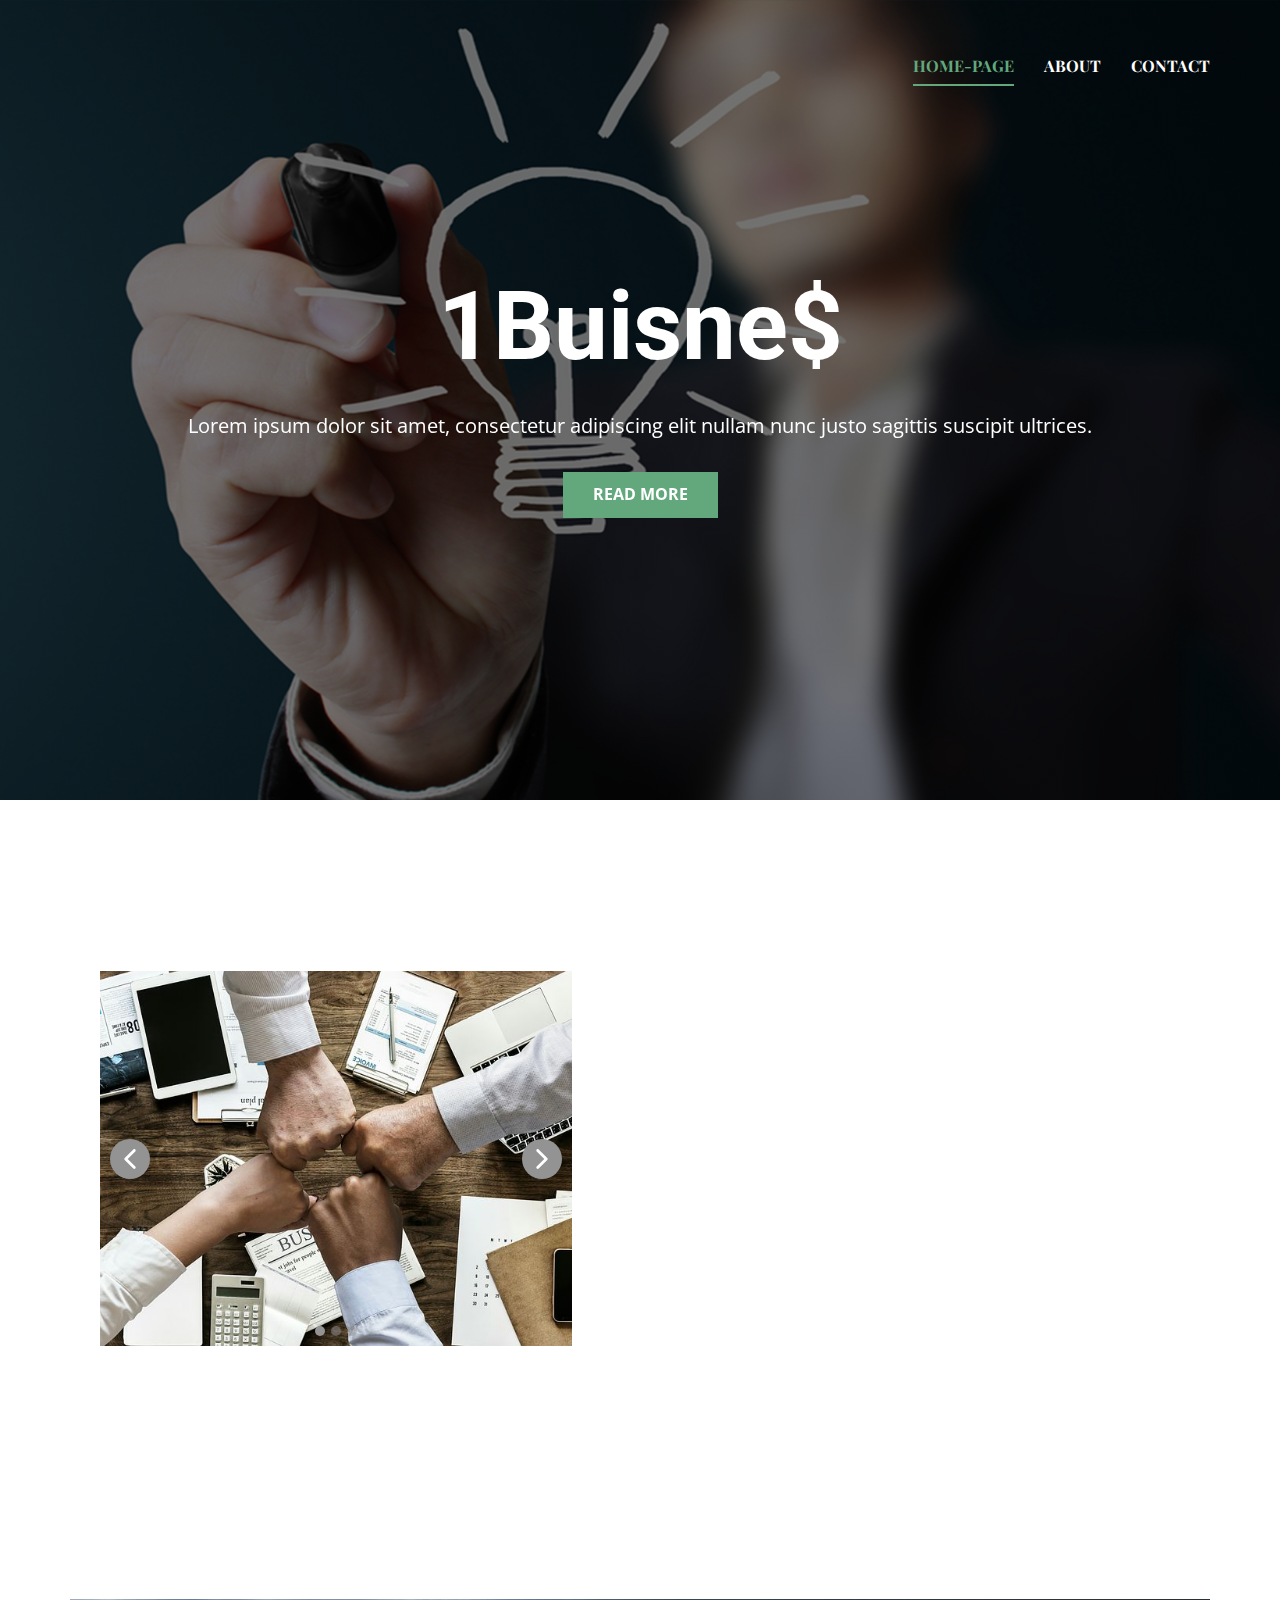
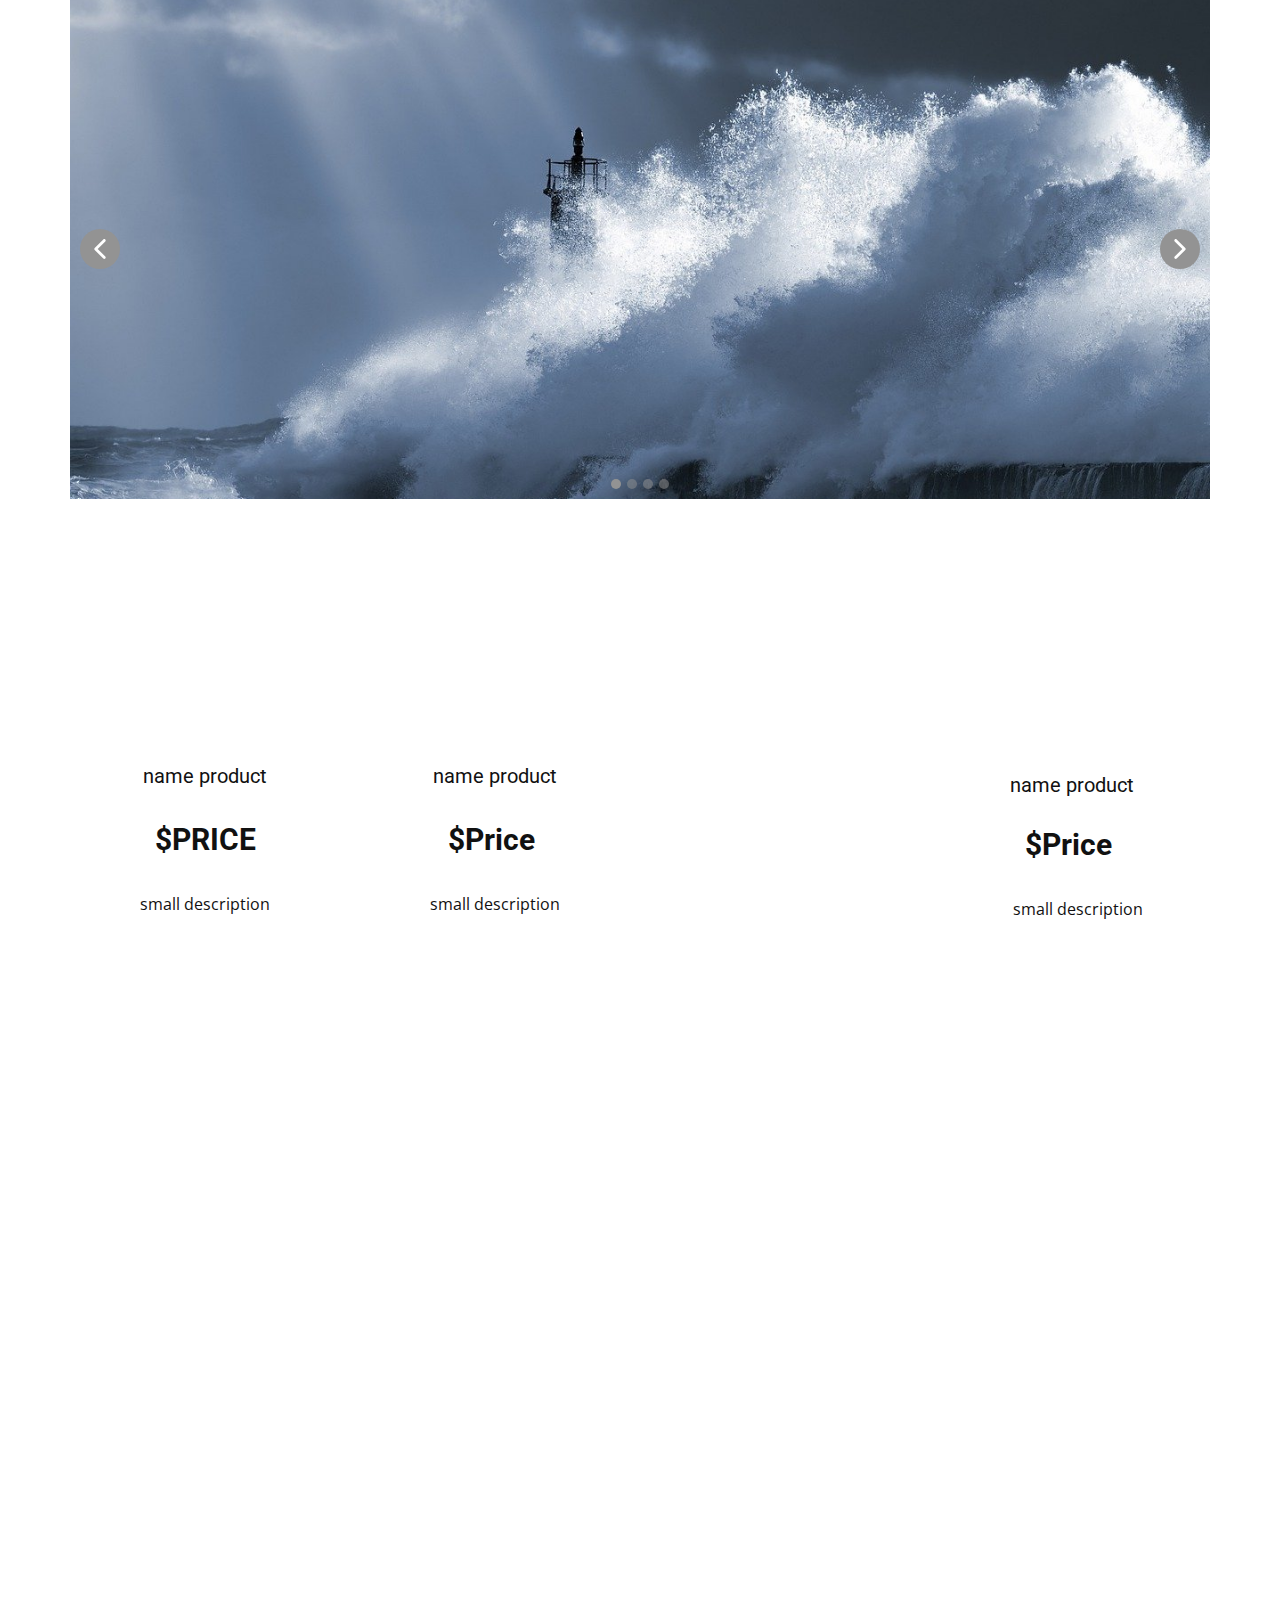
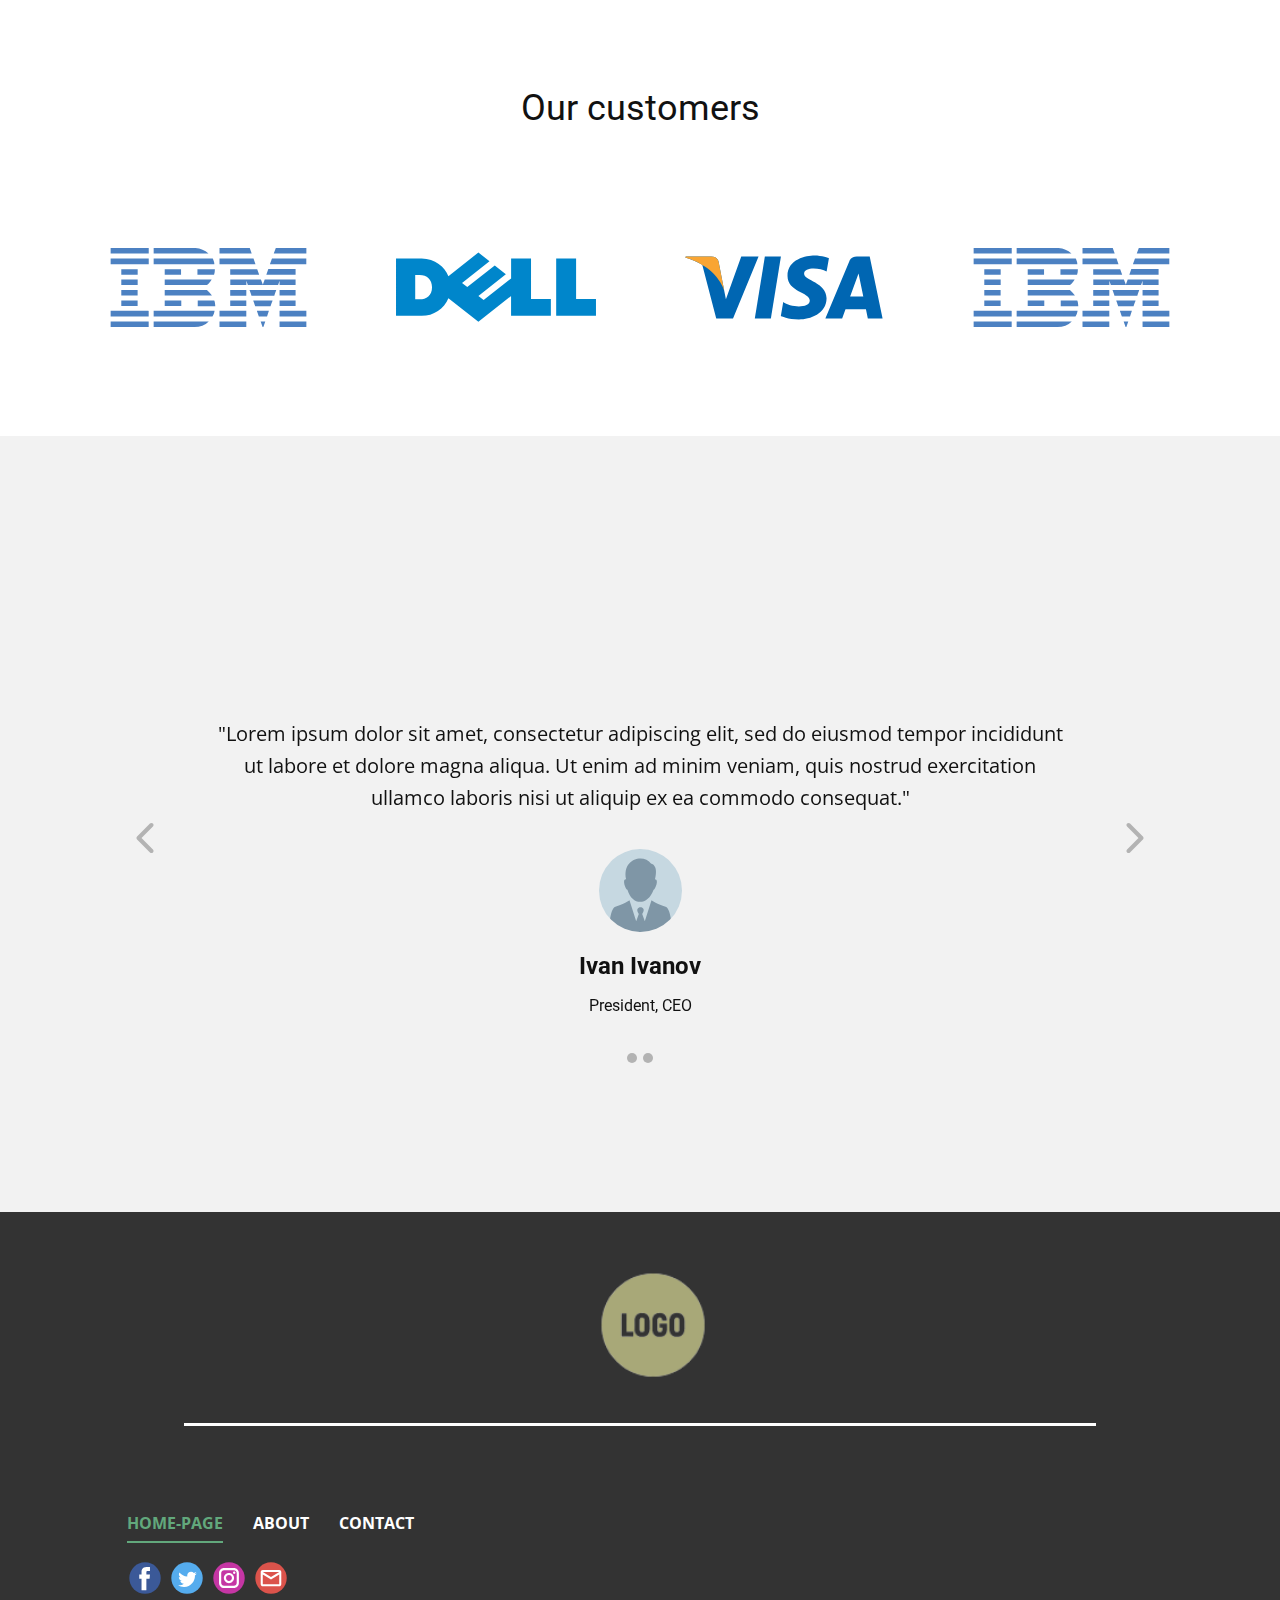
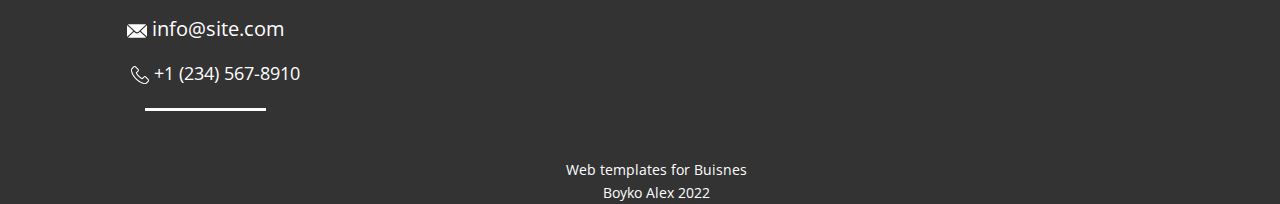
<file: index.html>
<!DOCTYPE html>
<html style="font-size: 16px;">
  <head>
    <meta name="viewport" content="width=device-width, initial-scale=1.0">
    <meta charset="utf-8">
    <meta name="keywords" content="1Buisne$, About Us, Product and Price">
    <meta name="description" content="">
    <meta name="page_type" content="np-template-header-footer-from-plugin">
    <title>Home-page</title>
    <link rel="stylesheet" href="nicepage.css" media="screen">
    <link rel="stylesheet" href="Home-page.css" media="screen">
    <script class="u-script" type="text/javascript" src="jquery.js" defer=""></script>
    <script class="u-script" type="text/javascript" src="nicepage.js" defer=""></script>
    <meta name="generator" content="Nicepage 4.3.3, nicepage.com">
    <link id="u-theme-google-font" rel="stylesheet" href="https://fonts.googleapis.com/css?family=Roboto:100,100i,300,300i,400,400i,500,500i,700,700i,900,900i|Open+Sans:300,300i,400,400i,600,600i,700,700i,800,800i">
    <link id="u-page-google-font" rel="stylesheet" href="https://fonts.googleapis.com/css?family=Montserrat:100,100i,200,200i,300,300i,400,400i,500,500i,600,600i,700,700i,800,800i,900,900i|Playfair+Display:400,400i,500,500i,600,600i,700,700i,800,800i,900,900i">
    
    
    
    
    
    
    
    
    <script type="application/ld+json">{
		"@context": "http://schema.org",
		"@type": "Organization",
		"name": "",
		"sameAs": [
				"https://facebook.com/name",
				"https://twitter.com/name",
				"https://instagram.com/name"
		]
}</script>
    <meta name="theme-color" content="#478ac9">
    <meta name="twitter:site" content="@">
    <meta name="twitter:card" content="summary_large_image">
    <meta name="twitter:title" content="Home-page">
    <meta name="twitter:description" content="">
    <meta property="og:title" content="Home-page">
    <meta property="og:type" content="website">
  </head>
  <body data-home-page="Home-page.html" data-home-page-title="Home-page" class="u-body u-overlap u-overlap-contrast u-overlap-transparent"><header class="u-clearfix u-header" id="sec-5763"><div class="u-clearfix u-sheet u-valign-bottom u-sheet-1">
        <nav class="u-menu u-menu-dropdown u-offcanvas u-menu-1" data-responsive-from="MD">
          <div class="menu-collapse u-custom-font u-font-playfair-display" style="font-size: 1rem; letter-spacing: 0px; text-transform: uppercase; font-weight: 700;">
            <a class="u-button-style u-custom-active-border-color u-custom-border u-custom-border-color u-custom-borders u-custom-hover-border-color u-custom-left-right-menu-spacing u-custom-padding-bottom u-custom-text-active-color u-custom-text-color u-custom-text-hover-color u-custom-top-bottom-menu-spacing u-nav-link u-text-active-palette-1-base u-text-hover-palette-2-base" href="#">
              <svg class="u-svg-link" viewBox="0 0 24 24"><use xmlns:xlink="http://www.w3.org/1999/xlink" xlink:href="#menu-hamburger"></use></svg>
              <svg class="u-svg-content" version="1.1" id="menu-hamburger" viewBox="0 0 16 16" x="0px" y="0px" xmlns:xlink="http://www.w3.org/1999/xlink" xmlns="http://www.w3.org/2000/svg"><g><rect y="1" width="16" height="2"></rect><rect y="7" width="16" height="2"></rect><rect y="13" width="16" height="2"></rect>
</g></svg>
            </a>
          </div>
          <div class="u-custom-menu u-nav-container">
            <ul class="u-custom-font u-font-playfair-display u-nav u-spacing-30 u-unstyled u-nav-1"><li class="u-nav-item"><a class="u-border-2 u-border-active-custom-color-2 u-border-hover-custom-color-2 u-border-no-left u-border-no-right u-border-no-top u-button-style u-nav-link u-text-active-custom-color-2 u-text-hover-custom-color-2" href="Home-page.html" style="padding: 10px 0px;">Home-page</a>
</li><li class="u-nav-item"><a class="u-border-2 u-border-active-custom-color-2 u-border-hover-custom-color-2 u-border-no-left u-border-no-right u-border-no-top u-button-style u-nav-link u-text-active-custom-color-2 u-text-hover-custom-color-2" href="About.html" style="padding: 10px 0px;">About</a>
</li><li class="u-nav-item"><a class="u-border-2 u-border-active-custom-color-2 u-border-hover-custom-color-2 u-border-no-left u-border-no-right u-border-no-top u-button-style u-nav-link u-text-active-custom-color-2 u-text-hover-custom-color-2" href="Contact.html" style="padding: 10px 0px;">Contact</a>
</li></ul>
          </div>
          <div class="u-custom-menu u-nav-container-collapse">
            <div class="u-black u-container-style u-inner-container-layout u-opacity u-opacity-95 u-sidenav">
              <div class="u-inner-container-layout u-sidenav-overflow">
                <div class="u-menu-close"></div>
                  <ul class="u-align-justify u-nav u-popupmenu-items u-unstyled u-nav-2"><li class="u-nav-item"><a class="u-button-style u-nav-link" href="Home-page.html" style="padding: 10px 0px;">Home-page</a>
                    </li><li class="u-nav-item"><a class="u-button-style u-nav-link" href="About.html" style="padding: 10px 0px;">About</a>
                    </li><li class="u-nav-item"><a class="u-button-style u-nav-link" href="Contact.html" style="padding: 10px 0px;">Contact</a>
                    </li>
                  </ul>
              </div>
            </div>
            <div class="u-black u-menu-overlay u-opacity u-opacity-70"></div>
          </div>
        </nav>
      </div></header>
    <section class="u-align-center u-clearfix u-image u-shading u-section-1" src="" data-image-width="1920" data-image-height="1080" id="sec-c3b4">
      <div class="u-clearfix u-sheet u-sheet-1">
        <h1 class="u-text u-text-default u-title u-text-1" data-animation-name="slideIn" data-animation-duration="2000" data-animation-direction="Down" data-animation-delay="0">1Buisne$</h1>
        <p class="u-large-text u-text u-text-default u-text-variant u-text-2" data-animation-name="slideIn" data-animation-duration="2000" data-animation-direction="Down">Lorem ipsum dolor sit amet, consectetur adipiscing elit nullam nunc justo sagittis suscipit ultrices.</p>
        <a href="#sec-366a" class="u-border-none u-btn u-button-style u-custom-color-2 u-btn-1" data-animation-name="slideIn" data-animation-duration="2000" data-animation-direction="Down">Read More</a>
      </div>
    </section>
    <section class="u-clearfix u-section-2" id="sec-366a">
      <div class="u-clearfix u-sheet u-sheet-1">
        <div class="u-clearfix u-expanded-width u-gutter-0 u-layout-wrap u-layout-wrap-1">
          <div class="u-layout">
            <div class="u-layout-row">
              <div class="u-align-left u-container-style u-layout-cell u-left-cell u-size-28 u-layout-cell-1">
                <div class="u-container-layout u-container-layout-1">
                  <div class="u-carousel u-expanded-width u-gallery u-gallery-slider u-layout-carousel u-lightbox u-no-transition u-show-text-on-hover u-gallery-1" id="carousel-35ac" data-interval="5000" data-u-ride="carousel">
                    <ol class="u-absolute-hcenter u-carousel-indicators u-carousel-indicators-1">
                      <li data-u-target="#carousel-35ac" data-u-slide-to="0" class="u-active u-grey-70 u-shape-circle" style="width: 10px; height: 10px;"></li>
                      <li data-u-target="#carousel-35ac" data-u-slide-to="1" class="u-grey-70 u-shape-circle" style="width: 10px; height: 10px;"></li>
                      <li data-u-target="#carousel-35ac" data-u-slide-to="2" class="u-grey-70 u-shape-circle" style="width: 10px; height: 10px;"></li>
                    </ol>
                    <div class="u-carousel-inner u-gallery-inner u-gallery-inner-1" role="listbox">
                      <div class="u-active u-carousel-item u-effect-slide-left u-gallery-item u-carousel-item-1">
                        <div class="u-back-slide u-back-slide-1" data-image-width="761" data-image-height="480">
                          <img class="u-back-image u-expanded" src="images/teamwork-3213924__480.jpg">
                        </div>
                        <div class="u-align-center u-over-slide u-shading u-valign-bottom u-over-slide-1">
                          <h3 class="u-gallery-heading">Пример заголовка</h3>
                          <p class="u-gallery-text">Пример текста</p>
                        </div>
                      </div>
                      <div class="u-carousel-item u-effect-slide-left u-gallery-item u-carousel-item-2">
                        <div class="u-back-slide u-back-slide-2" data-image-width="550" data-image-height="412">
                          <img class="u-back-image u-expanded" src="images/a2defcf4bcaf6305c85d9e770fd2911e.jpg">
                        </div>
                        <div class="u-align-center u-over-slide u-shading u-valign-bottom u-over-slide-2">
                          <h3 class="u-gallery-heading">Пример заголовка</h3>
                          <p class="u-gallery-text">Пример текста</p>
                        </div>
                      </div>
                      <div class="u-carousel-item u-effect-slide-left u-gallery-item u-carousel-item-3" data-image-width="1600" data-image-height="800">
                        <div class="u-back-slide u-back-slide-3">
                          <img class="u-back-image u-expanded" src="images/kak-vygo_1595418237.8837.jpg">
                        </div>
                        <div class="u-align-center u-over-slide u-shading u-valign-bottom u-over-slide-3">
                          <h3 class="u-gallery-heading"></h3>
                          <p class="u-gallery-text"></p>
                        </div>
                        <style data-mode="XL" data-visited="true"></style>
                        <style data-mode="LG"></style>
                        <style data-mode="MD"></style>
                        <style data-mode="SM"></style>
                        <style data-mode="XS"></style>
                      </div>
                    </div>
                    <a class="u-absolute-vcenter u-carousel-control u-carousel-control-prev u-grey-70 u-icon-circle u-opacity u-opacity-70 u-spacing-10 u-text-white u-carousel-control-1" href="#carousel-35ac" role="button" data-u-slide="prev">
                      <span aria-hidden="true">
                        <svg viewBox="0 0 451.847 451.847"><path d="M97.141,225.92c0-8.095,3.091-16.192,9.259-22.366L300.689,9.27c12.359-12.359,32.397-12.359,44.751,0
c12.354,12.354,12.354,32.388,0,44.748L173.525,225.92l171.903,171.909c12.354,12.354,12.354,32.391,0,44.744
c-12.354,12.365-32.386,12.365-44.745,0l-194.29-194.281C100.226,242.115,97.141,234.018,97.141,225.92z"></path></svg>
                      </span>
                      <span class="sr-only">
                        <svg viewBox="0 0 451.847 451.847"><path d="M97.141,225.92c0-8.095,3.091-16.192,9.259-22.366L300.689,9.27c12.359-12.359,32.397-12.359,44.751,0
c12.354,12.354,12.354,32.388,0,44.748L173.525,225.92l171.903,171.909c12.354,12.354,12.354,32.391,0,44.744
c-12.354,12.365-32.386,12.365-44.745,0l-194.29-194.281C100.226,242.115,97.141,234.018,97.141,225.92z"></path></svg>
                      </span>
                    </a>
                    <a class="u-absolute-vcenter u-carousel-control u-carousel-control-next u-grey-70 u-icon-circle u-opacity u-opacity-70 u-spacing-10 u-text-white u-carousel-control-2" href="#carousel-35ac" role="button" data-u-slide="next">
                      <span aria-hidden="true">
                        <svg viewBox="0 0 451.846 451.847"><path d="M345.441,248.292L151.154,442.573c-12.359,12.365-32.397,12.365-44.75,0c-12.354-12.354-12.354-32.391,0-44.744
L278.318,225.92L106.409,54.017c-12.354-12.359-12.354-32.394,0-44.748c12.354-12.359,32.391-12.359,44.75,0l194.287,194.284
c6.177,6.18,9.262,14.271,9.262,22.366C354.708,234.018,351.617,242.115,345.441,248.292z"></path></svg>
                      </span>
                      <span class="sr-only">
                        <svg viewBox="0 0 451.846 451.847"><path d="M345.441,248.292L151.154,442.573c-12.359,12.365-32.397,12.365-44.75,0c-12.354-12.354-12.354-32.391,0-44.744
L278.318,225.92L106.409,54.017c-12.354-12.359-12.354-32.394,0-44.748c12.354-12.359,32.391-12.359,44.75,0l194.287,194.284
c6.177,6.18,9.262,14.271,9.262,22.366C354.708,234.018,351.617,242.115,345.441,248.292z"></path></svg>
                      </span>
                    </a>
                  </div>
                </div>
              </div>
              <div class="u-align-left u-container-style u-layout-cell u-right-cell u-size-32 u-layout-cell-2">
                <div class="u-container-layout u-container-layout-2">
                  <h2 class="u-text u-text-default u-text-1" data-animation-name="slideIn" data-animation-duration="2000" data-animation-direction="Up">About Us</h2>
                  <p class="u-text u-text-2" data-animation-name="slideIn" data-animation-duration="2000" data-animation-direction="Right">Lorem ipsum dolor sit amet, consectetur adipiscing elit. Curabitur id suscipit ex. Suspendisse rhoncus laoreet purus quis elementum. Phasellus sed efficitur dolor, et ultricies sapien. Quisque fringilla sit amet dolor commodo efficitur. Aliquam et sem odio. In ullamcorper nisi nunc, et molestie ipsum iaculis sit amet</p>
                  <a href="About.html" class="u-border-none u-btn u-button-style u-custom-color-2 u-btn-1" data-animation-name="slideIn" data-animation-duration="2000" data-animation-direction="Up">More</a>
                </div>
              </div>
            </div>
          </div>
        </div>
      </div>
    </section>
    <section class="u-clearfix u-section-3" id="sec-09f7">
      <div class="u-clearfix u-sheet u-valign-middle-xs u-sheet-1">
        <h1 class="u-custom-font u-font-montserrat u-text u-text-default u-text-1" data-animation-name="fadeIn" data-animation-duration="2000" data-animation-direction="Down">Product and Price</h1>
        <div class="u-carousel u-expanded-width u-gallery u-gallery-slider u-layout-carousel u-lightbox u-no-transition u-show-text-on-hover u-gallery-1" data-interval="5000" data-u-ride="carousel" id="carousel-0c3d">
          <ol class="u-absolute-hcenter u-carousel-indicators u-carousel-indicators-1">
            <li data-u-target="#carousel-0c3d" data-u-slide-to="0" class="u-active u-grey-70 u-shape-circle" style="width: 10px; height: 10px;"></li>
            <li data-u-target="#carousel-0c3d" data-u-slide-to="1" class="u-grey-70 u-shape-circle" style="width: 10px; height: 10px;"></li>
            <li data-u-target="#carousel-0c3d" data-u-slide-to="2" class="u-grey-70 u-shape-circle" style="width: 10px; height: 10px;"></li>
            <li data-u-target="#carousel-0c3d" data-u-slide-to="3" class="u-grey-70 u-shape-circle" style="width: 10px; height: 10px;"></li>
          </ol>
          <div class="u-carousel-inner u-gallery-inner" role="listbox">
            <div class="u-active u-carousel-item u-effect-fade u-gallery-item u-carousel-item-1">
              <div class="u-back-slide" data-image-width="1280" data-image-height="853">
                <img class="u-back-image u-expanded" src="images/0366dfb3adfc8874f33719583c84fd1ce799bf2c32ec22c0248203da728f6d084da6ae1c424eff7de87e3a9a1996f01a4940f00ec55df2c5d029d2_1280.jpg" alt="Name product">
              </div>
              <div class="u-align-center u-over-slide u-shading u-valign-bottom u-over-slide-1">
                <h3 class="u-gallery-heading">Name product</h3>
                <p class="u-gallery-text">Lorem ipsum dolor sit amet, consectetur adipiscing elit, sed do eiusmod tempor incididunt ut labore et dolore magna aliqua. Ut enim ad minim veniam, quis nostrud exercitation ullamco laboris nisi ut aliquip ex ea commodo consequat.</p>
              </div>
              <style data-mode="XL" data-visited="true">.u-block-null-1 {
  margin-right: 0;
}
.u-block-null-4 {
  background-image: linear-gradient(0deg, rgba(0,0,0,0.2), rgba(0,0,0,0.2));
  padding-top: 30px;
  padding-bottom: 30px;
  padding-left: 30px;
  padding-right: 30px;
}</style>
              <style data-mode="LG">@media (max-width: 1199px) {
  .u-block-null-1 {
    margin-right: 0;
  }
  .u-block-null-4 {
    background-image: linear-gradient(0deg, rgba(0,0,0,0.2), rgba(0,0,0,0.2));
    padding-top: 30px;
    padding-bottom: 30px;
    padding-left: 30px;
    padding-right: 30px;
  }
}</style>
              <style data-mode="MD">@media (max-width: 991px) {
  .u-block-null-1 {
    margin-right: 0;
  }
  .u-block-null-4 {
    background-image: linear-gradient(0deg, rgba(0,0,0,0.2), rgba(0,0,0,0.2));
    padding-top: 30px;
    padding-bottom: 30px;
    padding-left: 30px;
    padding-right: 30px;
  }
}</style>
              <style data-mode="SM" data-visited="true">@media (max-width: 767px) {
  .u-block-null-1 {
    margin-right: 0;
  }
  .u-block-null-4 {
    background-image: linear-gradient(0deg, rgba(0,0,0,0.2), rgba(0,0,0,0.2));
    padding-top: 30px;
    padding-bottom: 30px;
    padding-left: 30px;
    padding-right: 30px;
  }
}</style>
              <style data-mode="XS" data-visited="true">@media (max-width: 575px) {
  .u-block-null-1 {
    margin-right: 0;
  }
  .u-block-null-4 {
    background-image: linear-gradient(0deg, rgba(0,0,0,0.2), rgba(0,0,0,0.2));
    padding-top: 30px;
    padding-bottom: 30px;
    padding-left: 30px;
    padding-right: 30px;
  }
}</style>
            </div>
            <div class="u-carousel-item u-effect-fade u-gallery-item u-carousel-item-2">
              <div class="u-back-slide" data-image-width="1280" data-image-height="853">
                <img class="u-back-image u-expanded" src="images/98f2a7cbbf3ddac31d01e732950bedb42fc547d3c8fe32d0ffae33712bbb2bb250471bf66ada513234ec0f5651aa9df8f518dee4002c032fde4ec4_1280.jpg" alt="Name product ">
              </div>
              <div class="u-align-center u-over-slide u-shading u-valign-bottom u-over-slide-2">
                <h3 class="u-gallery-heading">Name product </h3>
                <p class="u-gallery-text">Lorem ipsum dolor sit amet, consectetur adipiscing elit, sed do eiusmod tempor incididunt ut labore et dolore magna aliqua. Ut enim ad minim veniam, quis nostrud exercitation ullamco laboris nisi ut aliquip ex ea commodo consequat.</p>
              </div>
              <style data-mode="XL" data-visited="true">.u-block-null-1 {
  margin-right: 0;
}
.u-block-null-4 {
  background-image: linear-gradient(0deg, rgba(0,0,0,0.2), rgba(0,0,0,0.2));
  padding-top: 30px;
  padding-bottom: 30px;
  padding-left: 30px;
  padding-right: 30px;
}</style>
              <style data-mode="LG">@media (max-width: 1199px) {
  .u-block-null-1 {
    margin-right: 0;
  }
  .u-block-null-4 {
    background-image: linear-gradient(0deg, rgba(0,0,0,0.2), rgba(0,0,0,0.2));
    padding-top: 30px;
    padding-bottom: 30px;
    padding-left: 30px;
    padding-right: 30px;
  }
}</style>
              <style data-mode="MD">@media (max-width: 991px) {
  .u-block-null-1 {
    margin-right: 0;
  }
  .u-block-null-4 {
    background-image: linear-gradient(0deg, rgba(0,0,0,0.2), rgba(0,0,0,0.2));
    padding-top: 30px;
    padding-bottom: 30px;
    padding-left: 30px;
    padding-right: 30px;
  }
}</style>
              <style data-mode="SM" data-visited="true">@media (max-width: 767px) {
  .u-block-null-1 {
    margin-right: 0;
  }
  .u-block-null-4 {
    background-image: linear-gradient(0deg, rgba(0,0,0,0.2), rgba(0,0,0,0.2));
    padding-top: 30px;
    padding-bottom: 30px;
    padding-left: 30px;
    padding-right: 30px;
  }
}</style>
              <style data-mode="XS" data-visited="true">@media (max-width: 575px) {
  .u-block-null-1 {
    margin-right: 0;
  }
  .u-block-null-4 {
    background-image: linear-gradient(0deg, rgba(0,0,0,0.2), rgba(0,0,0,0.2));
    padding-top: 30px;
    padding-bottom: 30px;
    padding-left: 30px;
    padding-right: 30px;
  }
}</style>
            </div>
            <div class="u-carousel-item u-effect-fade u-gallery-item u-carousel-item-3" data-image-width="1280" data-image-height="868">
              <div class="u-back-slide">
                <img class="u-back-image u-expanded" src="images/97171e98f13f2928577c11f407417ffa4295ac659fc19ca0ab3a246a642fbfd30f2008892a9bd077b2f8691f06a3ebf8ee920fbedec525c7e95d59_1280.jpg" alt="Name product">
              </div>
              <div class="u-align-center u-over-slide u-shading u-valign-bottom u-over-slide-3">
                <h3 class="u-gallery-heading">Name product</h3>
                <p class="u-gallery-text">Lorem ipsum dolor sit amet, consectetur adipiscing elit, sed do eiusmod tempor incididunt ut labore et dolore magna aliqua. Ut enim ad minim veniam, quis nostrud exercitation ullamco laboris nisi ut aliquip ex ea commodo consequat.</p>
              </div>
              <style data-mode="XL"></style>
              <style data-mode="LG"></style>
              <style data-mode="MD"></style>
              <style data-mode="SM" data-visited="true"></style>
              <style data-mode="XS" data-visited="true"></style>
            </div>
            <div class="u-carousel-item u-effect-fade u-gallery-item u-carousel-item-4" data-image-width="1280" data-image-height="720">
              <div class="u-back-slide">
                <img class="u-back-image u-expanded" src="images/f9cd74b11028d4cdc3161c90808059e3a892f7eda1e85b66536e4d93be73c04759dc78c4112b52f0da4a96ec276cfb8045b8f4d3f1e5529850e42a_1280.jpg" alt="Name product ">
              </div>
              <div class="u-align-center u-over-slide u-shading u-valign-bottom u-over-slide-4">
                <h3 class="u-gallery-heading">Name product </h3>
                <p class="u-gallery-text">Lorem ipsum dolor sit amet, consectetur adipiscing elit, sed do eiusmod tempor incididunt ut labore et dolore magna aliqua. Ut enim ad minim veniam, quis nostrud exercitation ullamco laboris nisi ut aliquip ex ea commodo consequat.</p>
              </div>
              <style data-mode="XL"></style>
              <style data-mode="LG"></style>
              <style data-mode="MD"></style>
              <style data-mode="SM" data-visited="true"></style>
              <style data-mode="XS" data-visited="true"></style>
            </div>
          </div>
          <a class="u-absolute-vcenter u-carousel-control u-carousel-control-prev u-grey-70 u-icon-circle u-opacity u-opacity-70 u-spacing-10 u-text-white u-carousel-control-1" href="#carousel-0c3d" role="button" data-u-slide="prev">
            <span aria-hidden="true">
              <svg viewBox="0 0 451.847 451.847"><path d="M97.141,225.92c0-8.095,3.091-16.192,9.259-22.366L300.689,9.27c12.359-12.359,32.397-12.359,44.751,0
c12.354,12.354,12.354,32.388,0,44.748L173.525,225.92l171.903,171.909c12.354,12.354,12.354,32.391,0,44.744
c-12.354,12.365-32.386,12.365-44.745,0l-194.29-194.281C100.226,242.115,97.141,234.018,97.141,225.92z"></path></svg>
            </span>
            <span class="sr-only">
              <svg viewBox="0 0 451.847 451.847"><path d="M97.141,225.92c0-8.095,3.091-16.192,9.259-22.366L300.689,9.27c12.359-12.359,32.397-12.359,44.751,0
c12.354,12.354,12.354,32.388,0,44.748L173.525,225.92l171.903,171.909c12.354,12.354,12.354,32.391,0,44.744
c-12.354,12.365-32.386,12.365-44.745,0l-194.29-194.281C100.226,242.115,97.141,234.018,97.141,225.92z"></path></svg>
            </span>
          </a>
          <a class="u-absolute-vcenter u-carousel-control u-carousel-control-next u-grey-70 u-icon-circle u-opacity u-opacity-70 u-spacing-10 u-text-white u-carousel-control-2" href="#carousel-0c3d" role="button" data-u-slide="next">
            <span aria-hidden="true">
              <svg viewBox="0 0 451.846 451.847"><path d="M345.441,248.292L151.154,442.573c-12.359,12.365-32.397,12.365-44.75,0c-12.354-12.354-12.354-32.391,0-44.744
L278.318,225.92L106.409,54.017c-12.354-12.359-12.354-32.394,0-44.748c12.354-12.359,32.391-12.359,44.75,0l194.287,194.284
c6.177,6.18,9.262,14.271,9.262,22.366C354.708,234.018,351.617,242.115,345.441,248.292z"></path></svg>
            </span>
            <span class="sr-only">
              <svg viewBox="0 0 451.846 451.847"><path d="M345.441,248.292L151.154,442.573c-12.359,12.365-32.397,12.365-44.75,0c-12.354-12.354-12.354-32.391,0-44.744
L278.318,225.92L106.409,54.017c-12.354-12.359-12.354-32.394,0-44.748c12.354-12.359,32.391-12.359,44.75,0l194.287,194.284
c6.177,6.18,9.262,14.271,9.262,22.366C354.708,234.018,351.617,242.115,345.441,248.292z"></path></svg>
            </span>
          </a>
        </div>
        <div class="u-clearfix u-expanded-width u-gutter-20 u-layout-wrap u-layout-wrap-1">
          <div class="u-gutter-0 u-layout">
            <div class="u-layout-row">
              <div class="u-container-style u-layout-cell u-size-15 u-size-30-md u-white u-layout-cell-1">
                <div class="u-container-layout u-container-layout-1">
                  <div class="u-image u-image-circle u-preserve-proportions u-image-1" alt="" data-image-width="300" data-image-height="300" data-animation-name="slideIn" data-animation-duration="2000" data-animation-direction="Down"></div>
                  <h5 class="u-align-center u-text u-text-2">name product</h5>
                  <h3 class="u-align-center u-text u-text-3">$pRICE</h3>
                  <p class="u-align-center u-text u-text-4">small description</p>
                  <a href="" class="u-border-none u-btn u-btn-round u-button-style u-custom-color-2 u-hover-custom-color-1 u-radius-5 u-btn-1" data-animation-name="slideIn" data-animation-duration="2000" data-animation-direction="Up">More info</a>
                </div>
              </div>
              <div class="u-align-left u-container-style u-layout-cell u-size-15 u-size-30-md u-white u-layout-cell-2">
                <div class="u-container-layout u-valign-top u-container-layout-2">
                  <div class="u-image u-image-circle u-preserve-proportions u-image-2" alt="" data-image-width="300" data-image-height="300" data-animation-name="slideIn" data-animation-duration="2000" data-animation-direction="Down"></div>
                  <h5 class="u-text u-text-5"> name product</h5>
                  <h3 class="u-text u-text-6">$​Price&nbsp;</h3>
                  <p class="u-text u-text-7"> small description</p>
                  <a href="" class="u-btn u-btn-round u-button-style u-custom-color-2 u-hover-custom-color-1 u-radius-5 u-btn-2" data-animation-name="slideIn" data-animation-duration="2000" data-animation-direction="Up"> More info</a>
                </div>
              </div>
              <div class="u-align-center u-container-style u-layout-cell u-size-15 u-size-30-md u-white u-layout-cell-3">
                <div class="u-container-layout u-container-layout-3">
                  <div class="u-container-style u-expanded-width u-group u-group-1">
                    <div class="u-container-layout">
                      <div class="u-image u-image-circle u-preserve-proportions u-image-3" alt="" data-image-width="300" data-image-height="300" data-animation-name="slideIn" data-animation-duration="2000" data-animation-direction="Down"></div>
                      <h5 class="u-text u-text-8" data-animation-name="fadeIn" data-animation-duration="2000" data-animation-direction=""> name product</h5>
                      <h3 class="u-text u-text-9" data-animation-name="fadeIn" data-animation-duration="2000" data-animation-direction="">$​Price&nbsp;</h3>
                      <p class="u-text u-text-10" data-animation-name="fadeIn" data-animation-duration="2000" data-animation-direction=""> small description</p>
                      <a href="" class="u-btn u-btn-round u-button-style u-custom-color-2 u-hover-custom-color-1 u-radius-5 u-btn-3" data-animation-name="slideIn" data-animation-duration="2000" data-animation-direction="Up"> More info</a>
                    </div>
                  </div>
                </div>
              </div>
              <div class="u-align-center u-container-style u-layout-cell u-size-15 u-size-30-md u-white u-layout-cell-4">
                <div class="u-container-layout u-valign-bottom-xs u-container-layout-5">
                  <div class="u-image u-image-circle u-preserve-proportions u-image-4" alt="" data-image-width="300" data-image-height="300" data-animation-name="slideIn" data-animation-duration="2000" data-animation-direction="Down"></div>
                  <h5 class="u-text u-text-11"> name product</h5>
                  <h3 class="u-text u-text-12">$​Price&nbsp;</h3>
                  <p class="u-text u-text-13"> small description</p>
                  <a href="" class="u-btn u-btn-round u-button-style u-custom-color-2 u-hover-custom-color-1 u-radius-5 u-btn-4" data-animation-name="slideIn" data-animation-duration="2000" data-animation-direction="Up"> More info</a>
                </div>
              </div>
            </div>
          </div>
        </div>
      </div>
    </section>
    <section class="u-align-center u-clearfix u-section-4" id="sec-dcb7">
      <div class="u-clearfix u-sheet u-sheet-1">
        <h1 class="u-text u-text-default u-text-1" data-animation-name="fadeIn" data-animation-duration="2000" data-animation-direction="Left">Team</h1>
        <div class="u-expanded-width u-list u-list-1">
          <div class="u-repeater u-repeater-1">
            <div class="u-align-center u-container-style u-list-item u-repeater-item" data-animation-name="fadeIn" data-animation-duration="2000" data-animation-direction="Left">
              <div class="u-container-layout u-similar-container u-valign-top u-container-layout-1">
                <div alt="" class="u-image u-image-circle u-image-1" src="" data-image-width="500" data-image-height="500"></div>
                <h5 class="u-text u-text-2">Roxie Swanson</h5>
                <p class="u-text u-text-3">Vice President</p>
              </div>
            </div>
            <div class="u-align-center u-container-style u-list-item u-repeater-item" data-animation-name="fadeIn" data-animation-duration="2000" data-animation-direction="Left">
              <div class="u-container-layout u-similar-container u-valign-top u-container-layout-2">
                <div alt="" class="u-image u-image-circle u-image-2" src="" data-image-width="500" data-image-height="500"></div>
                <h5 class="u-text u-text-4">Jennie Clarke</h5>
                <p class="u-text u-text-5">Secretary</p>
              </div>
            </div>
            <div class="u-align-center u-container-style u-list-item u-repeater-item" data-animation-name="fadeIn" data-animation-duration="2000" data-animation-direction="Left">
              <div class="u-container-layout u-similar-container u-valign-top u-container-layout-3">
                <div alt="" class="u-image u-image-circle u-image-3" src="" data-image-width="500" data-image-height="500"></div>
                <h5 class="u-text u-text-6">Hunter Norton</h5>
                <p class="u-text u-text-7">HR Manager</p>
              </div>
            </div>
            <div class="u-align-center u-container-style u-list-item u-repeater-item" data-animation-name="fadeIn" data-animation-duration="2000" data-animation-direction="Left">
              <div class="u-container-layout u-similar-container u-valign-top u-container-layout-4">
                <div alt="" class="u-image u-image-circle u-image-4" src="" data-image-width="500" data-image-height="500"></div>
                <h5 class="u-text u-text-8">Betty Nilson</h5>
                <p class="u-text u-text-9">Chief Accountant</p>
              </div>
            </div>
          </div>
        </div>
      </div>
    </section>
    <section class="u-align-center u-clearfix u-section-5" id="sec-35a6">
      <div class="u-clearfix u-sheet u-valign-middle-lg u-valign-middle-md u-valign-middle-sm u-valign-middle-xl u-sheet-1">
        <h2 class="u-text u-text-default u-text-1"> Our customers</h2>
        <div class="u-expanded-width u-list u-list-1">
          <div class="u-repeater u-repeater-1">
            <div class="u-container-style u-list-item u-repeater-item">
              <div class="u-container-layout u-similar-container u-valign-middle u-container-layout-1">
                <img alt="" class="u-expanded-width-xs u-image u-image-contain u-image-default u-image-1" data-image-width="500" data-image-height="135" src="images/5.svg">
              </div>
            </div>
            <div class="u-container-style u-list-item u-repeater-item">
              <div class="u-container-layout u-similar-container u-valign-middle u-container-layout-2">
                <img alt="" class="u-expanded-width-xs u-image u-image-contain u-image-default u-image-2" data-image-width="500" data-image-height="175" src="images/6.svg">
              </div>
            </div>
            <div class="u-container-style u-list-item u-repeater-item">
              <div class="u-container-layout u-similar-container u-valign-middle u-container-layout-3">
                <img alt="" class="u-expanded-width-xs u-image u-image-contain u-image-default u-image-3" data-image-width="420" data-image-height="135" src="images/7.svg">
              </div>
            </div>
            <div class="u-container-style u-list-item u-repeater-item">
              <div class="u-container-layout u-similar-container u-valign-middle u-container-layout-4">
                <img alt="" class="u-expanded-width-xs u-image u-image-contain u-image-default u-image-4" data-image-width="340" data-image-height="135" src="images/8.svg">
              </div>
            </div>
          </div>
        </div>
      </div>
    </section>
    <section class="u-align-left u-clearfix u-grey-5 u-section-6" id="sec-373d">
      <div class="u-clearfix u-sheet u-sheet-1">
        <h1 class="u-text u-text-default u-text-1" data-animation-name="customAnimation" data-animation-duration="2500" data-animation-direction="">Reviews</h1>
        <div id="carousel-5989" data-interval="5000" data-u-ride="carousel" class="u-carousel u-expanded-width-xs u-slider u-slider-1">
          <ol class="u-absolute-hcenter u-carousel-indicators u-carousel-indicators-1">
            <li data-u-target="#carousel-5989" class="u-active u-grey-30 u-shape-circle" data-u-slide-to="0" style="width: 10px; height: 10px;"></li>
            <li data-u-target="#carousel-5989" class="u-grey-30 u-shape-circle" data-u-slide-to="1" style="width: 10px; height: 10px;"></li>
          </ol>
          <div class="u-carousel-inner" role="listbox">
            <div class="u-active u-carousel-item u-container-style u-slide">
              <div class="u-container-layout u-valign-middle-xl u-container-layout-1">
                <p class="u-align-center u-large-text u-text u-text-variant u-text-2">"Lorem ipsum dolor sit amet, consectetur adipiscing elit, sed do eiusmod tempor incididunt ut labore et dolore magna aliqua. Ut enim ad minim veniam, quis nostrud exercitation ullamco laboris nisi ut aliquip ex ea commodo consequat."</p>
                <div alt="" class="u-image u-image-circle u-image-1" data-image-width="1280" data-image-height="716"></div>
                <h4 class="u-align-center u-text u-text-3">Ivan Ivanov</h4>
                <h6 class="u-align-center u-text u-text-4">President, CEO</h6>
              </div>
            </div>
            <div class="u-align-center u-carousel-item u-container-style u-expanded-width u-slide">
              <div class="u-container-layout u-valign-middle u-container-layout-2">
                <p class="u-align-center u-large-text u-text u-text-variant u-text-5">"Lorem ipsum dolor sit amet, consectetur adipiscing elit, sed do eiusmod tempor incididunt ut labore et dolore magna aliqua. Ut enim ad minim veniam, quis nostrud exercitation ullamco laboris nisi ut aliquip ex ea commodo consequat."</p>
                <div alt="" class="u-image u-image-circle u-image-2" src="" data-image-width="256" data-image-height="256"></div>
                <h4 class="u-align-center u-text u-text-6">Anna Cole</h4>
                <h6 class="u-align-center u-text u-text-7">Chief Accountant</h6>
              </div>
            </div>
          </div>
          <a class="u-absolute-vcenter u-carousel-control u-carousel-control-prev u-text-grey-30 u-carousel-control-1" href="#carousel-5989" role="button" data-u-slide="prev">
            <span aria-hidden="true">
              <svg viewBox="0 0 451.847 451.847"><path d="M97.141,225.92c0-8.095,3.091-16.192,9.259-22.366L300.689,9.27c12.359-12.359,32.397-12.359,44.751,0
c12.354,12.354,12.354,32.388,0,44.748L173.525,225.92l171.903,171.909c12.354,12.354,12.354,32.391,0,44.744
c-12.354,12.365-32.386,12.365-44.745,0l-194.29-194.281C100.226,242.115,97.141,234.018,97.141,225.92z"></path></svg>
            </span>
            <span class="sr-only">
              <svg viewBox="0 0 451.847 451.847"><path d="M97.141,225.92c0-8.095,3.091-16.192,9.259-22.366L300.689,9.27c12.359-12.359,32.397-12.359,44.751,0
c12.354,12.354,12.354,32.388,0,44.748L173.525,225.92l171.903,171.909c12.354,12.354,12.354,32.391,0,44.744
c-12.354,12.365-32.386,12.365-44.745,0l-194.29-194.281C100.226,242.115,97.141,234.018,97.141,225.92z"></path></svg>
            </span>
          </a>
          <a class="u-absolute-vcenter u-carousel-control u-carousel-control-next u-text-grey-30 u-carousel-control-2" href="#carousel-5989" role="button" data-u-slide="next">
            <span aria-hidden="true">
              <svg viewBox="0 0 451.846 451.847"><path d="M345.441,248.292L151.154,442.573c-12.359,12.365-32.397,12.365-44.75,0c-12.354-12.354-12.354-32.391,0-44.744
L278.318,225.92L106.409,54.017c-12.354-12.359-12.354-32.394,0-44.748c12.354-12.359,32.391-12.359,44.75,0l194.287,194.284
c6.177,6.18,9.262,14.271,9.262,22.366C354.708,234.018,351.617,242.115,345.441,248.292z"></path></svg>
            </span>
            <span class="sr-only">
              <svg viewBox="0 0 451.846 451.847"><path d="M345.441,248.292L151.154,442.573c-12.359,12.365-32.397,12.365-44.75,0c-12.354-12.354-12.354-32.391,0-44.744
L278.318,225.92L106.409,54.017c-12.354-12.359-12.354-32.394,0-44.748c12.354-12.359,32.391-12.359,44.75,0l194.287,194.284
c6.177,6.18,9.262,14.271,9.262,22.366C354.708,234.018,351.617,242.115,345.441,248.292z"></path></svg>
            </span>
          </a>
        </div>
      </div>
    </section>
    
    
    <footer class="u-align-center u-clearfix u-footer u-grey-80 u-footer" id="sec-70cf"><div class="u-clearfix u-sheet u-valign-bottom u-sheet-1">
        <img class="u-image u-image-default u-image-1" src="images/horizontal_on_white_by_logaster-removebg-preview.png" alt="" data-image-width="330" data-image-height="150">
        <div class="u-border-3 u-border-white u-line u-line-horizontal u-line-1"></div>
        <nav class="u-menu u-menu-dropdown u-offcanvas u-menu-1">
          <div class="menu-collapse" style="font-size: 1rem; letter-spacing: 0px; font-weight: 700; text-transform: uppercase;">
            <a class="u-button-style u-custom-active-border-color u-custom-border u-custom-border-color u-custom-borders u-custom-hover-border-color u-custom-left-right-menu-spacing u-custom-padding-bottom u-custom-text-active-color u-custom-text-color u-custom-text-hover-color u-custom-top-bottom-menu-spacing u-nav-link" href="#" style="padding: 2px 0px; font-size: calc(1em + 4px);">
              <svg class="u-svg-link" viewBox="0 0 24 24"><use xmlns:xlink="http://www.w3.org/1999/xlink" xlink:href="#svg-e0f8"></use></svg>
              <svg class="u-svg-content" version="1.1" id="svg-e0f8" viewBox="0 0 16 16" x="0px" y="0px" xmlns:xlink="http://www.w3.org/1999/xlink" xmlns="http://www.w3.org/2000/svg"><g><rect y="1" width="16" height="2"></rect><rect y="7" width="16" height="2"></rect><rect y="13" width="16" height="2"></rect>
              </g></svg>
            </a>
          </div>
          <div class="u-custom-menu u-nav-container">
            <ul class="u-nav u-spacing-30 u-unstyled u-nav-1"><li class="u-nav-item"><a class="u-border-2 u-border-active-custom-color-2 u-border-hover-custom-color-2 u-border-no-left u-border-no-right u-border-no-top u-button-style u-nav-link u-text-active-custom-color-2 u-text-hover-grey-90 u-text-white" href="Home-page.html" style="padding: 10px 0px;">Home-page</a>
              </li><li class="u-nav-item"><a class="u-border-2 u-border-active-custom-color-2 u-border-hover-custom-color-2 u-border-no-left u-border-no-right u-border-no-top u-button-style u-nav-link u-text-active-custom-color-2 u-text-hover-grey-90 u-text-white" href="About.html" style="padding: 10px 0px;">About</a>
              </li><li class="u-nav-item"><a class="u-border-2 u-border-active-custom-color-2 u-border-hover-custom-color-2 u-border-no-left u-border-no-right u-border-no-top u-button-style u-nav-link u-text-active-custom-color-2 u-text-hover-grey-90 u-text-white" href="Contact.html" style="padding: 10px 0px;">Contact</a>
              </li>
            </ul>
          </div>
          <div class="u-custom-menu u-nav-container-collapse">
            <div class="u-black u-container-style u-inner-container-layout u-opacity u-opacity-95 u-sidenav">
              <div class="u-inner-container-layout u-sidenav-overflow">
                <div class="u-menu-close"></div>
                <ul class="u-align-center u-nav u-popupmenu-items u-unstyled u-nav-2"><li class="u-nav-item"><a class="u-button-style u-nav-link" href="Home-page.html">Home-page</a>
</li><li class="u-nav-item"><a class="u-button-style u-nav-link" href="About.html">About</a>
</li><li class="u-nav-item"><a class="u-button-style u-nav-link" href="Contact.html">Contact</a>
</li></ul>
              </div>
            </div>
            <div class="u-black u-menu-overlay u-opacity u-opacity-70"></div>
          </div>
        </nav>
        <div class="u-social-icons u-spacing-10 u-social-icons-1">
          <a class="u-social-url" title="facebook" target="_blank" href="https://facebook.com/name"><span class="u-icon u-social-facebook u-social-icon u-icon-1"><svg class="u-svg-link" preserveAspectRatio="xMidYMin slice" viewBox="0 0 112 112" style=""><use xmlns:xlink="http://www.w3.org/1999/xlink" xlink:href="#svg-ca4f"></use></svg><svg class="u-svg-content" viewBox="0 0 112 112" x="0" y="0" id="svg-ca4f"><circle fill="currentColor" cx="56.1" cy="56.1" r="55"></circle><path fill="#FFFFFF" d="M73.5,31.6h-9.1c-1.4,0-3.6,0.8-3.6,3.9v8.5h12.6L72,58.3H60.8v40.8H43.9V58.3h-8V43.9h8v-9.2
c0-6.7,3.1-17,17-17h12.5v13.9H73.5z"></path></svg></span>
          </a>
          <a class="u-social-url" title="twitter" target="_blank" href="https://twitter.com/name"><span class="u-icon u-social-icon u-social-twitter u-icon-2"><svg class="u-svg-link" preserveAspectRatio="xMidYMin slice" viewBox="0 0 112 112" style=""><use xmlns:xlink="http://www.w3.org/1999/xlink" xlink:href="#svg-e0cb"></use></svg><svg class="u-svg-content" viewBox="0 0 112 112" x="0" y="0" id="svg-e0cb"><circle fill="currentColor" class="st0" cx="56.1" cy="56.1" r="55"></circle><path fill="#FFFFFF" d="M83.8,47.3c0,0.6,0,1.2,0,1.7c0,17.7-13.5,38.2-38.2,38.2C38,87.2,31,85,25,81.2c1,0.1,2.1,0.2,3.2,0.2
c6.3,0,12.1-2.1,16.7-5.7c-5.9-0.1-10.8-4-12.5-9.3c0.8,0.2,1.7,0.2,2.5,0.2c1.2,0,2.4-0.2,3.5-0.5c-6.1-1.2-10.8-6.7-10.8-13.1
c0-0.1,0-0.1,0-0.2c1.8,1,3.9,1.6,6.1,1.7c-3.6-2.4-6-6.5-6-11.2c0-2.5,0.7-4.8,1.8-6.7c6.6,8.1,16.5,13.5,27.6,14
c-0.2-1-0.3-2-0.3-3.1c0-7.4,6-13.4,13.4-13.4c3.9,0,7.3,1.6,9.8,4.2c3.1-0.6,5.9-1.7,8.5-3.3c-1,3.1-3.1,5.8-5.9,7.4
c2.7-0.3,5.3-1,7.7-2.1C88.7,43,86.4,45.4,83.8,47.3z"></path></svg></span>
          </a>
          <a class="u-social-url" title="instagram" target="_blank" href="https://instagram.com/name"><span class="u-icon u-social-icon u-social-instagram u-icon-3"><svg class="u-svg-link" preserveAspectRatio="xMidYMin slice" viewBox="0 0 112 112" style=""><use xmlns:xlink="http://www.w3.org/1999/xlink" xlink:href="#svg-2186"></use></svg><svg class="u-svg-content" viewBox="0 0 112 112" x="0" y="0" id="svg-2186"><circle fill="currentColor" cx="56.1" cy="56.1" r="55"></circle><path fill="#FFFFFF" d="M55.9,38.2c-9.9,0-17.9,8-17.9,17.9C38,66,46,74,55.9,74c9.9,0,17.9-8,17.9-17.9C73.8,46.2,65.8,38.2,55.9,38.2
z M55.9,66.4c-5.7,0-10.3-4.6-10.3-10.3c-0.1-5.7,4.6-10.3,10.3-10.3c5.7,0,10.3,4.6,10.3,10.3C66.2,61.8,61.6,66.4,55.9,66.4z"></path><path fill="#FFFFFF" d="M74.3,33.5c-2.3,0-4.2,1.9-4.2,4.2s1.9,4.2,4.2,4.2s4.2-1.9,4.2-4.2S76.6,33.5,74.3,33.5z"></path><path fill="#FFFFFF" d="M73.1,21.3H38.6c-9.7,0-17.5,7.9-17.5,17.5v34.5c0,9.7,7.9,17.6,17.5,17.6h34.5c9.7,0,17.5-7.9,17.5-17.5V38.8
C90.6,29.1,82.7,21.3,73.1,21.3z M83,73.3c0,5.5-4.5,9.9-9.9,9.9H38.6c-5.5,0-9.9-4.5-9.9-9.9V38.8c0-5.5,4.5-9.9,9.9-9.9h34.5
c5.5,0,9.9,4.5,9.9,9.9V73.3z"></path></svg></span>
          </a>
          <a class="u-social-url" target="_blank" data-type="Email" title="Email" href=""><span class="u-icon u-social-email u-social-icon u-icon-4"><svg class="u-svg-link" preserveAspectRatio="xMidYMin slice" viewBox="0 0 112 112" style=""><use xmlns:xlink="http://www.w3.org/1999/xlink" xlink:href="#svg-3025"></use></svg><svg class="u-svg-content" viewBox="0 0 112 112" x="0" y="0" id="svg-3025"><circle fill="currentColor" cx="56.1" cy="56.1" r="55"></circle><path id="path3864" fill="#FFFFFF" d="M27.2,28h57.6c4,0,7.2,3.2,7.2,7.2l0,0v42.7c0,3.9-3.2,7.2-7.2,7.2l0,0H27.2
	c-4,0-7.2-3.2-7.2-7.2V35.2C20,31.1,23.2,28,27.2,28 M56,52.9l28.8-17.8H27.2L56,52.9 M27.2,77.7h57.6V43.5L56,61.3L27.2,43.5V77.7z
	"></path></svg></span>
          </a>
        </div>
        <a href="mailto:info@site.com" class="u-active-none u-border-none u-bottom-left-radius-0 u-bottom-right-radius-0 u-btn u-btn-rectangle u-button-style u-hover-none u-none u-radius-0 u-text-body-alt-color u-top-left-radius-0 u-top-right-radius-0 u-btn-1"><span class="u-icon u-text-white u-icon-5"><svg class="u-svg-content" viewBox="0 0 24 16" x="0px" y="0px" style="width: 1em; height: 1em;"><path fill="currentColor" d="M23.8,1.1l-7.3,6.8l7.3,6.8c0.1-0.2,0.2-0.6,0.2-0.9V2C24,1.7,23.9,1.4,23.8,1.1z M21.8,0H2.2
	c-0.4,0-0.7,0.1-1,0.2L10.6,9c0.8,0.8,2.2,0.8,3,0l9.2-8.7C22.6,0.1,22.2,0,21.8,0z M0.2,1.1C0.1,1.4,0,1.7,0,2V14
	c0,0.3,0.1,0.6,0.2,0.9l7.3-6.8L0.2,1.1z M15.5,9l-1.1,1c-1.3,1.2-3.6,1.2-4.9,0l-1-1l-7.3,6.8c0.2,0.1,0.6,0.2,1,0.2H22
	c0.4,0,0.6-0.1,1-0.2L15.5,9z"></path></svg><img></span>&nbsp;info@site.com
        </a>
        <a href="https://nicepage.com/c/blog-posts-website-mockup" class="u-active-none u-bottom-left-radius-0 u-bottom-right-radius-0 u-btn u-btn-rectangle u-button-style u-hover-none u-none u-radius-0 u-text-body-alt-color u-top-left-radius-0 u-top-right-radius-0 u-btn-2"><span class="u-file-icon u-icon u-text-white u-icon-6"><img src="images/12.png" alt=""></span>&nbsp;+1 (234) 567-8910
        </a>
        <div class="u-border-3 u-border-white u-line u-line-horizontal u-line-2"></div>
        <p class="u-small-text u-text u-text-variant u-text-1">Web templates for Buisnes<br>Boyko Alex&nbsp;2022
        </p>
      </div></footer>
      <span style="height: 64px; width: 64px; margin-left: 0px; margin-right: auto; margin-top: 0px; right: 50px; bottom: 10px;" class="u-back-to-top u-custom-color-2 u-icon u-icon-circle u-opacity u-opacity-85 u-spacing-14" data-href="#">
        <svg class="u-svg-link u-flip-horizontal" preserveAspectRatio="xMidYMin slice" viewBox="0 0 551.13 551.13"><use xmlns:xlink="http://www.w3.org/1999/xlink" xlink:href="#svg-1d98"></use></svg>
        <svg class="u-svg-content" enable-background="new 0 0 551.13 551.13" viewBox="0 0 551.13 551.13" xmlns="http://www.w3.org/2000/svg" id="svg-1d98"><path d="m275.565 189.451 223.897 223.897h51.668l-275.565-275.565-275.565 275.565h51.668z"></path></svg>
    </span>
  </body>
</html>
</file>
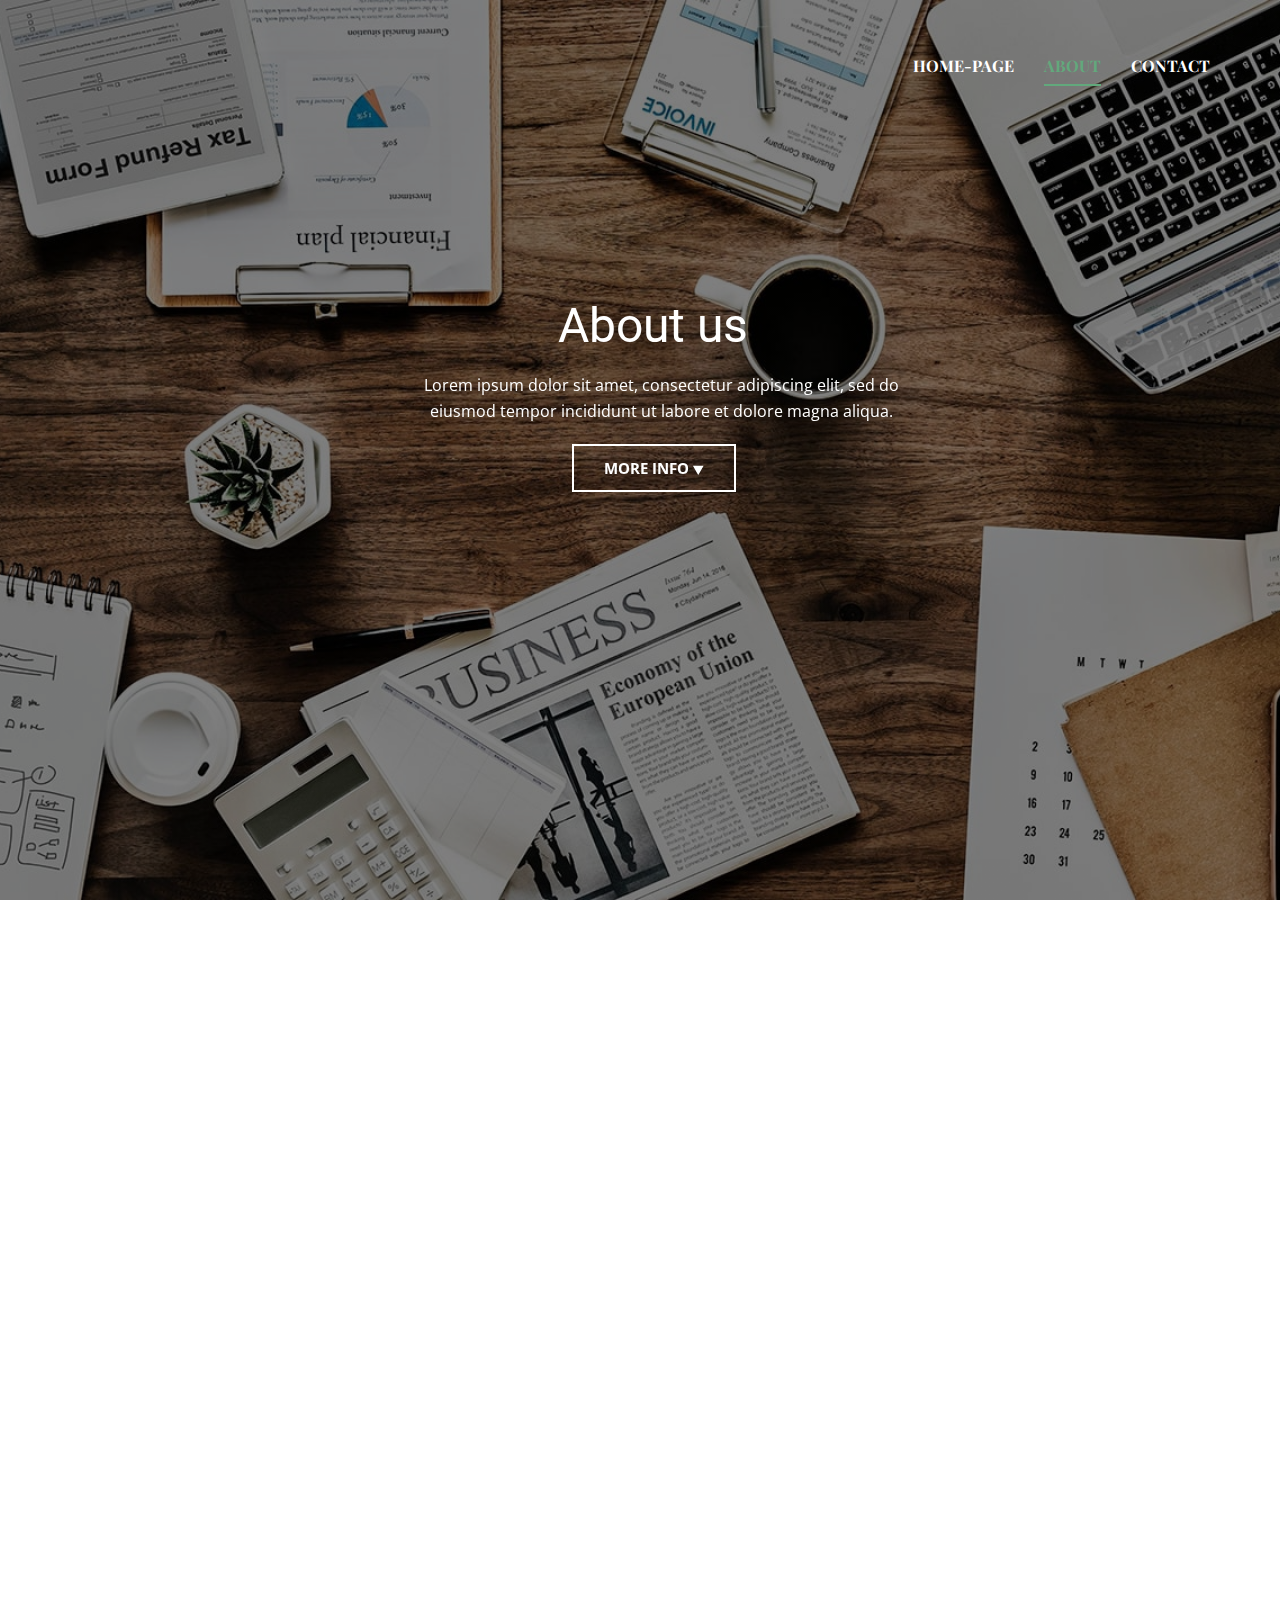
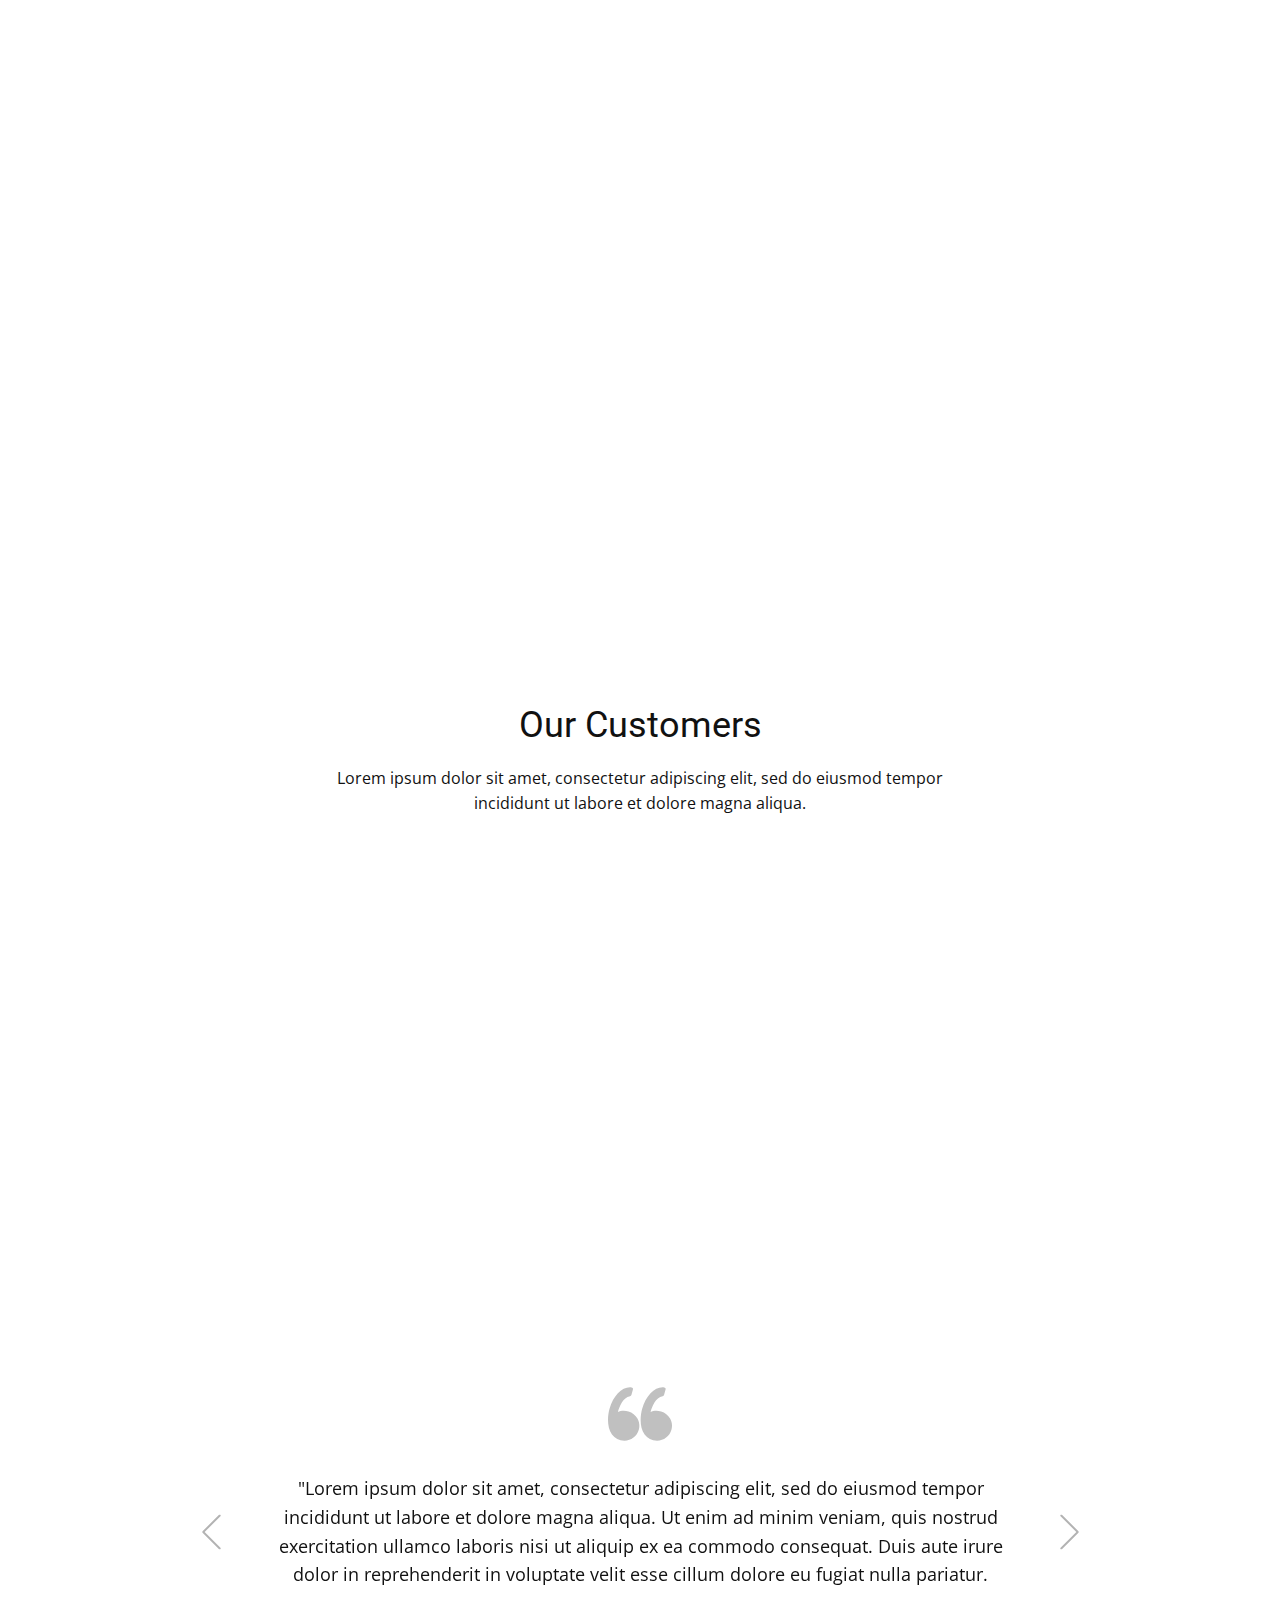
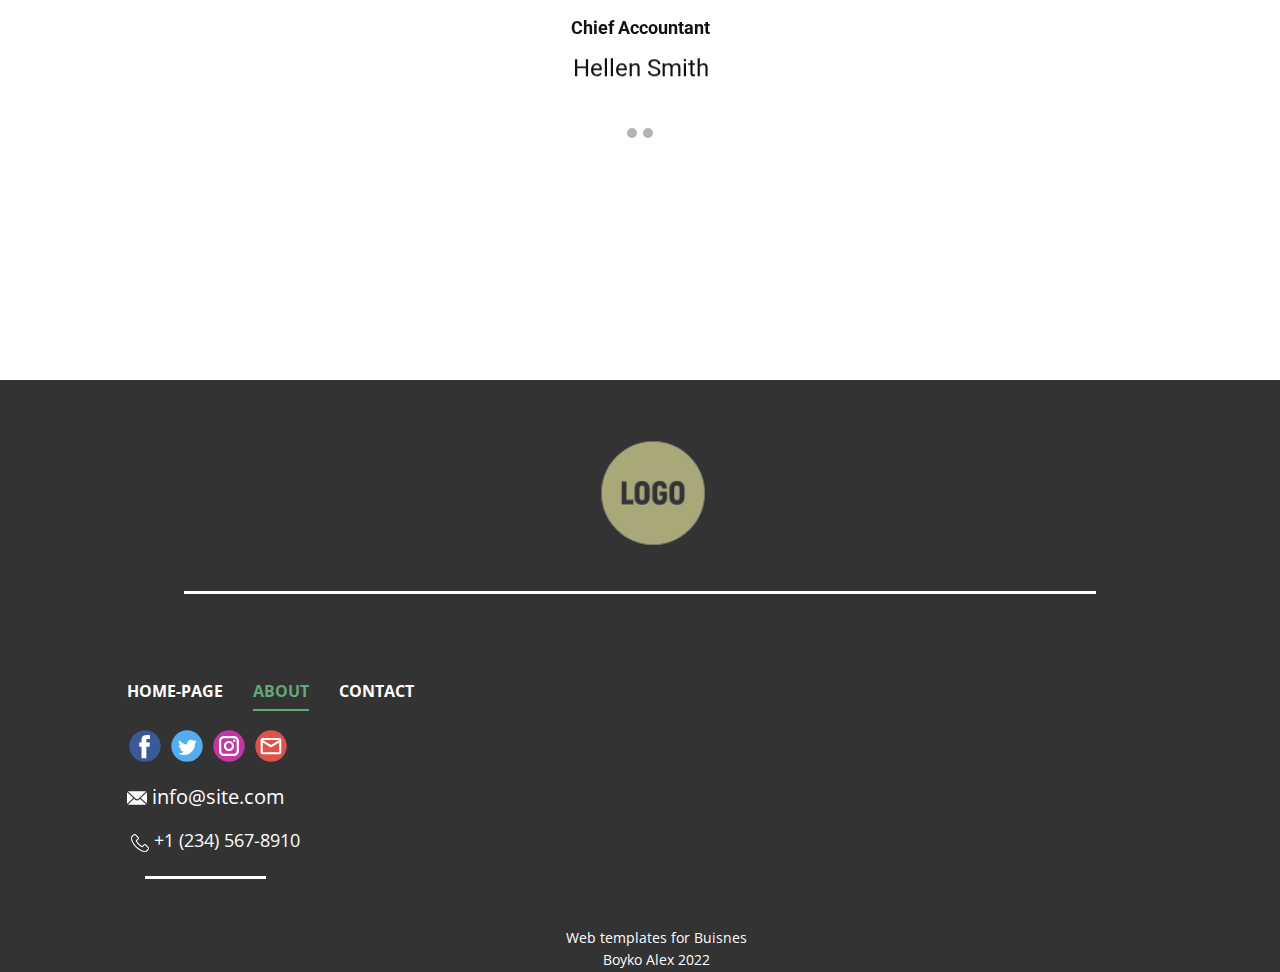
<file: About.html>
<!DOCTYPE html>
<html style="font-size: 16px;">
  <head>
    <meta name="viewport" content="width=device-width, initial-scale=1.0">
    <meta charset="utf-8">
    <meta name="keywords" content="About us, About Us, Our Team, Our Customers, Reviews">
    <meta name="description" content="">
    <meta name="page_type" content="np-template-header-footer-from-plugin">
    <title>About</title>
    <link rel="stylesheet" href="nicepage.css" media="screen">
<link rel="stylesheet" href="About.css" media="screen">
    <script class="u-script" type="text/javascript" src="jquery.js" defer=""></script>
    <script class="u-script" type="text/javascript" src="nicepage.js" defer=""></script>
    <meta name="generator" content="Nicepage 4.3.3, nicepage.com">
    <link id="u-theme-google-font" rel="stylesheet" href="https://fonts.googleapis.com/css?family=Roboto:100,100i,300,300i,400,400i,500,500i,700,700i,900,900i|Open+Sans:300,300i,400,400i,600,600i,700,700i,800,800i">
    <link id="u-page-google-font" rel="stylesheet" href="https://fonts.googleapis.com/css?family=Montserrat:100,100i,200,200i,300,300i,400,400i,500,500i,600,600i,700,700i,800,800i,900,900i|Playfair+Display:400,400i,500,500i,600,600i,700,700i,800,800i,900,900i">
    
    
    
    
    
    
    <script type="application/ld+json">{
		"@context": "http://schema.org",
		"@type": "Organization",
		"name": "",
		"sameAs": [
				"https://facebook.com/name",
				"https://twitter.com/name",
				"https://instagram.com/name"
		]
}</script>
    <meta name="theme-color" content="#478ac9">
    <meta name="twitter:site" content="@">
    <meta name="twitter:card" content="summary_large_image">
    <meta name="twitter:title" content="About">
    <meta name="twitter:description" content="">
    <meta property="og:title" content="About">
    <meta property="og:type" content="website">
  </head>
  <body class="u-body u-overlap u-overlap-contrast"><header class="u-clearfix u-header" id="sec-5763"><div class="u-clearfix u-sheet u-valign-bottom u-sheet-1">
        <nav class="u-menu u-menu-dropdown u-offcanvas u-menu-1" data-responsive-from="MD">
          <div class="menu-collapse u-custom-font u-font-playfair-display" style="font-size: 1rem; letter-spacing: 0px; text-transform: uppercase; font-weight: 700;">
            <a class="u-button-style u-custom-active-border-color u-custom-border u-custom-border-color u-custom-borders u-custom-hover-border-color u-custom-left-right-menu-spacing u-custom-padding-bottom u-custom-text-active-color u-custom-text-color u-custom-text-hover-color u-custom-top-bottom-menu-spacing u-nav-link u-text-active-palette-1-base u-text-hover-palette-2-base" href="#">
              <svg class="u-svg-link" viewBox="0 0 24 24"><use xmlns:xlink="http://www.w3.org/1999/xlink" xlink:href="#menu-hamburger"></use></svg>
              <svg class="u-svg-content" version="1.1" id="menu-hamburger" viewBox="0 0 16 16" x="0px" y="0px" xmlns:xlink="http://www.w3.org/1999/xlink" xmlns="http://www.w3.org/2000/svg"><g><rect y="1" width="16" height="2"></rect><rect y="7" width="16" height="2"></rect><rect y="13" width="16" height="2"></rect>
</g></svg>
            </a>
          </div>
          <div class="u-custom-menu u-nav-container">
            <ul class="u-custom-font u-font-playfair-display u-nav u-spacing-30 u-unstyled u-nav-1"><li class="u-nav-item"><a class="u-border-2 u-border-active-custom-color-2 u-border-hover-custom-color-2 u-border-no-left u-border-no-right u-border-no-top u-button-style u-nav-link u-text-active-custom-color-2 u-text-hover-custom-color-2" href="Home-page.html" style="padding: 10px 0px;">Home-page</a>
</li><li class="u-nav-item"><a class="u-border-2 u-border-active-custom-color-2 u-border-hover-custom-color-2 u-border-no-left u-border-no-right u-border-no-top u-button-style u-nav-link u-text-active-custom-color-2 u-text-hover-custom-color-2" href="About.html" style="padding: 10px 0px;">About</a>
</li><li class="u-nav-item"><a class="u-border-2 u-border-active-custom-color-2 u-border-hover-custom-color-2 u-border-no-left u-border-no-right u-border-no-top u-button-style u-nav-link u-text-active-custom-color-2 u-text-hover-custom-color-2" href="Contact.html" style="padding: 10px 0px;">Contact</a>
</li></ul>
          </div>
          <div class="u-custom-menu u-nav-container-collapse">
            <div class="u-black u-container-style u-inner-container-layout u-opacity u-opacity-95 u-sidenav">
              <div class="u-inner-container-layout u-sidenav-overflow">
                <div class="u-menu-close"></div>
                <ul class="u-align-justify u-nav u-popupmenu-items u-unstyled u-nav-2"><li class="u-nav-item"><a class="u-button-style u-nav-link" href="Home-page.html" style="padding: 10px 0px;">Home-page</a>
</li><li class="u-nav-item"><a class="u-button-style u-nav-link" href="About.html" style="padding: 10px 0px;">About</a>
</li><li class="u-nav-item"><a class="u-button-style u-nav-link" href="Contact.html" style="padding: 10px 0px;">Contact</a>
</li></ul>
              </div>
            </div>
            <div class="u-black u-menu-overlay u-opacity u-opacity-70"></div>
          </div>
        </nav>
      </div></header>
    <section class="u-clearfix u-image u-shading u-section-1" id="sec-bf1c" data-image-width="1600" data-image-height="800">
      <div class="u-clearfix u-sheet u-sheet-1">
        <h1 class="u-align-center u-text u-text-default u-text-1" data-animation-name="fadeIn" data-animation-duration="2000" data-animation-direction="Right">About us</h1>
        <p class="u-align-center u-text u-text-2" data-animation-name="fadeIn" data-animation-duration="2000" data-animation-direction="Left"> Lorem ipsum dolor sit amet, consectetur adipiscing elit, sed do eiusmod tempor incididunt ut labore et dolore magna aliqua.</p>
        <a href="https://nicepage.com/web-design" class="u-border-2 u-border-white u-btn u-button-style u-hover-black u-none u-text-body-alt-color u-text-hover-white u-btn-1" data-animation-name="fadeIn" data-animation-duration="2000" data-animation-direction="Up">More info&nbsp;<span class="u-icon u-text-white u-icon-1"><svg class="u-svg-content" viewBox="0 0 490.677 490.677" x="0px" y="0px" style="width: 1em; height: 1em;"><path d="M489.272,37.339c-1.92-3.307-5.44-5.333-9.259-5.333H10.68c-3.819,0-7.339,2.027-9.259,5.333    c-1.899,3.307-1.899,7.36,0.021,10.667l234.667,405.333c1.899,3.307,5.419,5.333,9.237,5.333s7.339-2.027,9.237-5.333 L489.251,48.005C491.149,44.72,491.149,40.645,489.272,37.339z"></path></svg><img></span>
        </a>
      </div>
    </section>
    <section class="u-align-center u-clearfix u-section-2" id="sec-f732">
      <div class="u-clearfix u-sheet u-valign-middle u-sheet-1">
        <div class="u-container-style u-group u-group-1">
          <div class="u-container-layout u-container-layout-1">
            <h2 class="u-text u-text-default u-text-1" data-animation-name="slideIn" data-animation-duration="2250" data-animation-direction="Down">About Us</h2>
            <p class="u-text u-text-2" data-animation-name="slideIn" data-animation-duration="2250" data-animation-direction="Down">Paragraph. Lorem ipsum dolor sit amet, consectetur adipiscing elit. Curabitur id suscipit ex. Suspendisse rhoncus laoreet purus quis elementum. Phasellus sed efficitur dolor, et ultricies sapien. Quisque fringilla sit amet dolor commodo efficitur. Aliquam et sem odio. In ullamcorper nisi nunc, et molestie ipsum iaculis sit amet.</p>
            <div class="u-social-icons u-spacing-10 u-social-icons-1" data-animation-name="slideIn" data-animation-duration="2250" data-animation-direction="Up">
              <a class="u-social-url" title="facebook" target="_blank" href="https://facebook.com/name"><span class="u-icon u-social-facebook u-social-icon u-icon-1"><svg class="u-svg-link" preserveAspectRatio="xMidYMin slice" viewBox="0 0 112 112" style=""><use xmlns:xlink="http://www.w3.org/1999/xlink" xlink:href="#svg-0fef"></use></svg><svg class="u-svg-content" viewBox="0 0 112 112" x="0" y="0" id="svg-0fef"><path fill="currentColor" d="M75.5,28.8H65.4c-1.5,0-4,0.9-4,4.3v9.4h13.9l-1.5,15.8H61.4v45.1H42.8V58.3h-8.8V42.4h8.8V32.2
c0-7.4,3.4-18.8,18.8-18.8h13.8v15.4H75.5z"></path></svg></span>
              </a>
              <a class="u-social-url" title="twitter" target="_blank" href="https://twitter.com/name"><span class="u-icon u-social-icon u-social-twitter u-icon-2"><svg class="u-svg-link" preserveAspectRatio="xMidYMin slice" viewBox="0 0 112 112" style=""><use xmlns:xlink="http://www.w3.org/1999/xlink" xlink:href="#svg-16a1"></use></svg><svg class="u-svg-content" viewBox="0 0 112 112" x="0" y="0" id="svg-16a1"><path fill="currentColor" d="M92.2,38.2c0,0.8,0,1.6,0,2.3c0,24.3-18.6,52.4-52.6,52.4c-10.6,0.1-20.2-2.9-28.5-8.2
	c1.4,0.2,2.9,0.2,4.4,0.2c8.7,0,16.7-2.9,23-7.9c-8.1-0.2-14.9-5.5-17.3-12.8c1.1,0.2,2.4,0.2,3.4,0.2c1.6,0,3.3-0.2,4.8-0.7
	c-8.4-1.6-14.9-9.2-14.9-18c0-0.2,0-0.2,0-0.2c2.5,1.4,5.4,2.2,8.4,2.3c-5-3.3-8.3-8.9-8.3-15.4c0-3.4,1-6.5,2.5-9.2
	c9.1,11.1,22.7,18.5,38,19.2c-0.2-1.4-0.4-2.8-0.4-4.3c0.1-10,8.3-18.2,18.5-18.2c5.4,0,10.1,2.2,13.5,5.7c4.3-0.8,8.1-2.3,11.7-4.5
	c-1.4,4.3-4.3,7.9-8.1,10.1c3.7-0.4,7.3-1.4,10.6-2.9C98.9,32.3,95.7,35.5,92.2,38.2z"></path></svg></span>
              </a>
              <a class="u-social-url" title="instagram" target="_blank" href="https://instagram.com/name"><span class="u-icon u-social-icon u-social-instagram u-icon-3"><svg class="u-svg-link" preserveAspectRatio="xMidYMin slice" viewBox="0 0 112 112" style=""><use xmlns:xlink="http://www.w3.org/1999/xlink" xlink:href="#svg-a6ce"></use></svg><svg class="u-svg-content" viewBox="0 0 112 112" x="0" y="0" id="svg-a6ce"><path fill="currentColor" d="M55.9,32.9c-12.8,0-23.2,10.4-23.2,23.2s10.4,23.2,23.2,23.2s23.2-10.4,23.2-23.2S68.7,32.9,55.9,32.9z
	 M55.9,69.4c-7.4,0-13.3-6-13.3-13.3c-0.1-7.4,6-13.3,13.3-13.3s13.3,6,13.3,13.3C69.3,63.5,63.3,69.4,55.9,69.4z"></path><path fill="#FFFFFF" d="M79.7,26.8c-3,0-5.4,2.5-5.4,5.4s2.5,5.4,5.4,5.4c3,0,5.4-2.5,5.4-5.4S82.7,26.8,79.7,26.8z"></path><path fill="currentColor" d="M78.2,11H33.5C21,11,10.8,21.3,10.8,33.7v44.7c0,12.6,10.2,22.8,22.7,22.8h44.7c12.6,0,22.7-10.2,22.7-22.7
	V33.7C100.8,21.1,90.6,11,78.2,11z M91,78.4c0,7.1-5.8,12.8-12.8,12.8H33.5c-7.1,0-12.8-5.8-12.8-12.8V33.7
	c0-7.1,5.8-12.8,12.8-12.8h44.7c7.1,0,12.8,5.8,12.8,12.8V78.4z"></path></svg></span>
              </a>
            </div>
          </div>
        </div>
      </div>
    </section>
    <section class="u-clearfix u-section-3" id="sec-43a8">
      <div class="u-clearfix u-sheet u-sheet-1">
        <h1 class="u-text u-text-1" data-animation-name="customAnimation" data-animation-duration="2250" data-animation-direction="">Our Team</h1>
        <div class="u-expanded-width u-list u-list-1">
          <div class="u-repeater u-repeater-1">
            <div class="u-align-center u-container-style u-list-item u-repeater-item">
              <div class="u-container-layout u-similar-container u-valign-top u-container-layout-1">
                <div alt="" class="u-image u-image-circle u-image-1" src="" data-image-width="500" data-image-height="500" data-animation-name="customAnimation" data-animation-duration="2250" data-animation-direction=""></div>
                <h5 class="u-text u-text-2" data-animation-name="customAnimation" data-animation-duration="2250" data-animation-direction="">Roxie Swanson</h5>
                <p class="u-text u-text-3" data-animation-name="fadeIn" data-animation-duration="2250" data-animation-direction="Up">Vice President</p>
              </div>
            </div>
            <div class="u-align-center u-container-style u-list-item u-repeater-item">
              <div class="u-container-layout u-similar-container u-valign-top u-container-layout-2">
                <div alt="" class="u-image u-image-circle u-image-2" src="" data-image-width="500" data-image-height="500" data-animation-name="customAnimation" data-animation-duration="2250" data-animation-direction=""></div>
                <h5 class="u-text u-text-4" data-animation-name="customAnimation" data-animation-duration="2250" data-animation-direction="">Jennie Clarke</h5>
                <p class="u-text u-text-5" data-animation-name="fadeIn" data-animation-duration="2250" data-animation-direction="Up">Secretary</p>
              </div>
            </div>
            <div class="u-align-center u-container-style u-list-item u-repeater-item">
              <div class="u-container-layout u-similar-container u-valign-top u-container-layout-3">
                <div alt="" class="u-image u-image-circle u-image-3" src="" data-image-width="500" data-image-height="500" data-animation-name="customAnimation" data-animation-duration="2250" data-animation-direction=""></div>
                <h5 class="u-text u-text-6" data-animation-name="customAnimation" data-animation-duration="2250" data-animation-direction="">Hunter Norton</h5>
                <p class="u-text u-text-7" data-animation-name="fadeIn" data-animation-duration="2250" data-animation-direction="Up">HR Manager</p>
              </div>
            </div>
            <div class="u-align-center u-container-style u-list-item u-repeater-item">
              <div class="u-container-layout u-similar-container u-valign-top u-container-layout-4">
                <div alt="" class="u-image u-image-circle u-image-4" src="" data-image-width="500" data-image-height="500" data-animation-name="customAnimation" data-animation-duration="2250" data-animation-direction=""></div>
                <h5 class="u-text u-text-8" data-animation-name="customAnimation" data-animation-duration="2250" data-animation-direction="">Betty Nilson</h5>
                <p class="u-text u-text-9" data-animation-name="fadeIn" data-animation-duration="2250" data-animation-direction="Up">Chief Accountant</p>
              </div>
            </div>
          </div>
        </div>
      </div>
    </section>
    <section class="u-align-center u-clearfix u-section-4" id="sec-ccfc">
      <div class="u-clearfix u-sheet u-valign-middle u-sheet-1">
        <h2 class="u-text u-text-default u-text-1">Our Customers</h2>
        <p class="u-text u-text-2"> Lorem ipsum dolor sit amet, consectetur adipiscing elit, sed do eiusmod tempor incididunt ut labore et dolore magna aliqua.</p>
        <div class="u-expanded-width u-list u-list-1">
          <div class="u-repeater u-repeater-1">
            <div class="u-container-style u-list-item u-repeater-item">
              <div class="u-container-layout u-similar-container u-valign-middle u-container-layout-1">
                <img alt="" class="u-expanded-width-xs u-image u-image-contain u-image-default u-image-1" data-image-width="500" data-image-height="135" src="images/2.svg" data-animation-name="fadeIn" data-animation-duration="2250" data-animation-direction="">
              </div>
            </div>
            <div class="u-container-style u-list-item u-repeater-item">
              <div class="u-container-layout u-similar-container u-valign-middle u-container-layout-2">
                <img alt="" class="u-expanded-width-xs u-image u-image-contain u-image-default u-image-2" data-image-width="500" data-image-height="175" src="images/3.svg" data-animation-name="fadeIn" data-animation-duration="2250" data-animation-direction="">
              </div>
            </div>
            <div class="u-container-style u-list-item u-repeater-item">
              <div class="u-container-layout u-similar-container u-valign-middle u-container-layout-3">
                <img alt="" class="u-expanded-width-xs u-image u-image-contain u-image-default u-image-3" data-image-width="420" data-image-height="135" src="images/4.svg" data-animation-name="fadeIn" data-animation-duration="2250" data-animation-direction="">
              </div>
            </div>
            <div class="u-container-style u-list-item u-repeater-item">
              <div class="u-container-layout u-similar-container u-valign-middle u-container-layout-4">
                <img alt="" class="u-expanded-width-xs u-image u-image-contain u-image-default u-image-4" data-image-width="340" data-image-height="135" src="images/5.svg" data-animation-name="fadeIn" data-animation-duration="2250" data-animation-direction="">
              </div>
            </div>
          </div>
        </div>
      </div>
    </section>
    <section class="u-align-left u-clearfix u-section-5" id="sec-eecb">
      <div class="u-clearfix u-sheet u-sheet-1">
        <h1 class="u-custom-font u-font-montserrat u-text u-text-default u-text-1" data-animation-name="slideIn" data-animation-duration="2250" data-animation-direction="Right">Reviews</h1>
        <div id="carousel-82ff" data-interval="5000" data-u-ride="carousel" class="u-carousel u-expanded-width-xs u-slider u-slider-1">
          <ol class="u-absolute-hcenter u-carousel-indicators u-carousel-indicators-1">
            <li data-u-target="#carousel-82ff" class="u-active u-grey-30 u-shape-circle" data-u-slide-to="0" style="width: 10px; height: 10px;"></li>
            <li data-u-target="#carousel-82ff" class="u-grey-30 u-shape-circle" data-u-slide-to="1" style="width: 10px; height: 10px;"></li>
          </ol>
          <div class="u-carousel-inner" role="listbox">
            <div class="u-active u-align-center u-carousel-item u-container-style u-slide">
              <div class="u-container-layout u-valign-middle u-container-layout-1"><span class="u-icon u-icon-circle u-text-grey-25 u-icon-1" data-animation-name="slideIn" data-animation-duration="2250" data-animation-direction="Down">
              <svg class="u-svg-link" preserveAspectRatio="xMidYMin slice" viewBox="0 0 95.333 95.332" style=""><use xmlns:xlink="http://www.w3.org/1999/xlink" xlink:href="#svg-3f56"></use></svg>
              <svg xmlns="http://www.w3.org/2000/svg" xmlns:xlink="http://www.w3.org/1999/xlink" version="1.1" xml:space="preserve" class="u-svg-content" viewBox="0 0 95.333 95.332" x="0px" y="0px" id="svg-3f56" style="enable-background:new 0 0 95.333 95.332;"><g><g><path d="M30.512,43.939c-2.348-0.676-4.696-1.019-6.98-1.019c-3.527,0-6.47,0.806-8.752,1.793    c2.2-8.054,7.485-21.951,18.013-23.516c0.975-0.145,1.774-0.85,2.04-1.799l2.301-8.23c0.194-0.696,0.079-1.441-0.318-2.045    s-1.035-1.007-1.75-1.105c-0.777-0.106-1.569-0.16-2.354-0.16c-12.637,0-25.152,13.19-30.433,32.076    c-3.1,11.08-4.009,27.738,3.627,38.223c4.273,5.867,10.507,9,18.529,9.313c0.033,0.001,0.065,0.002,0.098,0.002    c9.898,0,18.675-6.666,21.345-16.209c1.595-5.705,0.874-11.688-2.032-16.851C40.971,49.307,36.236,45.586,30.512,43.939z"></path><path d="M92.471,54.413c-2.875-5.106-7.61-8.827-13.334-10.474c-2.348-0.676-4.696-1.019-6.979-1.019    c-3.527,0-6.471,0.806-8.753,1.793c2.2-8.054,7.485-21.951,18.014-23.516c0.975-0.145,1.773-0.85,2.04-1.799l2.301-8.23    c0.194-0.696,0.079-1.441-0.318-2.045c-0.396-0.604-1.034-1.007-1.75-1.105c-0.776-0.106-1.568-0.16-2.354-0.16    c-12.637,0-25.152,13.19-30.434,32.076c-3.099,11.08-4.008,27.738,3.629,38.225c4.272,5.866,10.507,9,18.528,9.312    c0.033,0.001,0.065,0.002,0.099,0.002c9.897,0,18.675-6.666,21.345-16.209C96.098,65.559,95.376,59.575,92.471,54.413z"></path>
</g>
</g></svg>
            </span>
                <p class="u-align-center u-large-text u-text u-text-variant u-text-2" data-animation-name="fadeIn" data-animation-duration="2250" data-animation-direction="Left">"Lorem ipsum dolor sit amet, consectetur adipiscing elit, sed do eiusmod tempor incididunt ut labore et dolore magna aliqua. Ut enim ad minim veniam, quis nostrud exercitation ullamco laboris nisi ut aliquip ex ea commodo consequat. Duis aute irure dolor in reprehenderit in voluptate velit esse cillum dolore eu fugiat nulla pariatur.</p>
                <h6 class="u-align-center u-text u-text-3" data-animation-name="slideIn" data-animation-duration="2250" data-animation-direction="Left">Chief Accountant</h6>
                <h4 class="u-align-center u-text u-text-4" data-animation-name="slideIn" data-animation-duration="2250" data-animation-direction="Up">Hellen Smith<br>
                </h4>
              </div>
            </div>
            <div class="u-align-center u-carousel-item u-container-style u-expanded-width-lg u-expanded-width-xl u-slide">
              <div class="u-container-layout u-valign-middle u-container-layout-2"><span class="u-icon u-icon-circle u-text-grey-25 u-icon-2">
              <svg class="u-svg-link" preserveAspectRatio="xMidYMin slice" viewBox="0 0 95.333 95.332" style=""><use xmlns:xlink="http://www.w3.org/1999/xlink" xlink:href="#svg-c304"></use></svg>
              <svg xmlns="http://www.w3.org/2000/svg" xmlns:xlink="http://www.w3.org/1999/xlink" version="1.1" xml:space="preserve" class="u-svg-content" viewBox="0 0 95.333 95.332" x="0px" y="0px" id="svg-c304" style="enable-background:new 0 0 95.333 95.332;"><g><g><path d="M30.512,43.939c-2.348-0.676-4.696-1.019-6.98-1.019c-3.527,0-6.47,0.806-8.752,1.793    c2.2-8.054,7.485-21.951,18.013-23.516c0.975-0.145,1.774-0.85,2.04-1.799l2.301-8.23c0.194-0.696,0.079-1.441-0.318-2.045    s-1.035-1.007-1.75-1.105c-0.777-0.106-1.569-0.16-2.354-0.16c-12.637,0-25.152,13.19-30.433,32.076    c-3.1,11.08-4.009,27.738,3.627,38.223c4.273,5.867,10.507,9,18.529,9.313c0.033,0.001,0.065,0.002,0.098,0.002    c9.898,0,18.675-6.666,21.345-16.209c1.595-5.705,0.874-11.688-2.032-16.851C40.971,49.307,36.236,45.586,30.512,43.939z"></path><path d="M92.471,54.413c-2.875-5.106-7.61-8.827-13.334-10.474c-2.348-0.676-4.696-1.019-6.979-1.019    c-3.527,0-6.471,0.806-8.753,1.793c2.2-8.054,7.485-21.951,18.014-23.516c0.975-0.145,1.773-0.85,2.04-1.799l2.301-8.23    c0.194-0.696,0.079-1.441-0.318-2.045c-0.396-0.604-1.034-1.007-1.75-1.105c-0.776-0.106-1.568-0.16-2.354-0.16    c-12.637,0-25.152,13.19-30.434,32.076c-3.099,11.08-4.008,27.738,3.629,38.225c4.272,5.866,10.507,9,18.528,9.312    c0.033,0.001,0.065,0.002,0.099,0.002c9.897,0,18.675-6.666,21.345-16.209C96.098,65.559,95.376,59.575,92.471,54.413z"></path>
</g>
</g></svg>
            </span>
                <p class="u-align-center u-large-text u-text u-text-variant u-text-5">"Lorem ipsum dolor sit amet, consectetur adipiscing elit, sed do eiusmod tempor incididunt ut labore et dolore magna aliqua. Ut enim ad minim veniam, quis nostrud exercitation ullamco laboris nisi ut aliquip ex ea commodo consequat. Duis aute irure dolor in reprehenderit in voluptate velit esse cillum dolore eu fugiat nulla pariatur.</p>
                <h6 class="u-align-center u-text u-text-6">President, CEO</h6>
                <h4 class="u-align-center u-text u-text-7">Connor Quinn<br>
                </h4>
              </div>
            </div>
          </div>
          <a class="u-absolute-vcenter u-carousel-control u-carousel-control-prev u-text-grey-30 u-carousel-control-1" href="#carousel-82ff" role="button" data-u-slide="prev">
            <span aria-hidden="true">
              <svg viewBox="0 0 477.175 477.175"><path d="M145.188,238.575l215.5-215.5c5.3-5.3,5.3-13.8,0-19.1s-13.8-5.3-19.1,0l-225.1,225.1c-5.3,5.3-5.3,13.8,0,19.1l225.1,225
                    c2.6,2.6,6.1,4,9.5,4s6.9-1.3,9.5-4c5.3-5.3,5.3-13.8,0-19.1L145.188,238.575z"></path></svg>
            </span>
            <span class="sr-only">+Previous</span>
          </a>
          <a class="u-absolute-vcenter u-carousel-control u-carousel-control-next u-text-grey-30 u-carousel-control-2" href="#carousel-82ff" role="button" data-u-slide="next">
            <span aria-hidden="true">
              <svg viewBox="0 0 477.175 477.175"><path d="M360.731,229.075l-225.1-225.1c-5.3-5.3-13.8-5.3-19.1,0s-5.3,13.8,0,19.1l215.5,215.5l-215.5,215.5
                    c-5.3,5.3-5.3,13.8,0,19.1c2.6,2.6,6.1,4,9.5,4c3.4,0,6.9-1.3,9.5-4l225.1-225.1C365.931,242.875,365.931,234.275,360.731,229.075z"></path></svg>
            </span>
            <span class="sr-only">+Next</span>
          </a>
        </div>
      </div>
    </section>
    
    
    <footer class="u-align-center u-clearfix u-footer u-grey-80 u-footer" id="sec-70cf"><div class="u-clearfix u-sheet u-valign-bottom u-sheet-1">
        <img class="u-image u-image-default u-image-1" src="images/horizontal_on_white_by_logaster-removebg-preview.png" alt="" data-image-width="330" data-image-height="150">
        <div class="u-border-3 u-border-white u-line u-line-horizontal u-line-1"></div>
        <nav class="u-menu u-menu-dropdown u-offcanvas u-menu-1">
          <div class="menu-collapse" style="font-size: 1rem; letter-spacing: 0px; font-weight: 700; text-transform: uppercase;">
            <a class="u-button-style u-custom-active-border-color u-custom-border u-custom-border-color u-custom-borders u-custom-hover-border-color u-custom-left-right-menu-spacing u-custom-padding-bottom u-custom-text-active-color u-custom-text-color u-custom-text-hover-color u-custom-top-bottom-menu-spacing u-nav-link" href="#" style="padding: 2px 0px; font-size: calc(1em + 4px);">
              <svg class="u-svg-link" viewBox="0 0 24 24"><use xmlns:xlink="http://www.w3.org/1999/xlink" xlink:href="#svg-e0f8"></use></svg>
              <svg class="u-svg-content" version="1.1" id="svg-e0f8" viewBox="0 0 16 16" x="0px" y="0px" xmlns:xlink="http://www.w3.org/1999/xlink" xmlns="http://www.w3.org/2000/svg"><g><rect y="1" width="16" height="2"></rect><rect y="7" width="16" height="2"></rect><rect y="13" width="16" height="2"></rect>
</g></svg>
            </a>
          </div>
          <div class="u-custom-menu u-nav-container">
            <ul class="u-nav u-spacing-30 u-unstyled u-nav-1"><li class="u-nav-item"><a class="u-border-2 u-border-active-custom-color-2 u-border-hover-custom-color-2 u-border-no-left u-border-no-right u-border-no-top u-button-style u-nav-link u-text-active-custom-color-2 u-text-hover-grey-90 u-text-white" href="Home-page.html" style="padding: 10px 0px;">Home-page</a>
</li><li class="u-nav-item"><a class="u-border-2 u-border-active-custom-color-2 u-border-hover-custom-color-2 u-border-no-left u-border-no-right u-border-no-top u-button-style u-nav-link u-text-active-custom-color-2 u-text-hover-grey-90 u-text-white" href="About.html" style="padding: 10px 0px;">About</a>
</li><li class="u-nav-item"><a class="u-border-2 u-border-active-custom-color-2 u-border-hover-custom-color-2 u-border-no-left u-border-no-right u-border-no-top u-button-style u-nav-link u-text-active-custom-color-2 u-text-hover-grey-90 u-text-white" href="Contact.html" style="padding: 10px 0px;">Contact</a>
</li></ul>
          </div>
          <div class="u-custom-menu u-nav-container-collapse">
            <div class="u-black u-container-style u-inner-container-layout u-opacity u-opacity-95 u-sidenav">
              <div class="u-inner-container-layout u-sidenav-overflow">
                <div class="u-menu-close"></div>
                <ul class="u-align-center u-nav u-popupmenu-items u-unstyled u-nav-2"><li class="u-nav-item"><a class="u-button-style u-nav-link" href="Home-page.html">Home-page</a>
</li><li class="u-nav-item"><a class="u-button-style u-nav-link" href="About.html">About</a>
</li><li class="u-nav-item"><a class="u-button-style u-nav-link" href="Contact.html">Contact</a>
</li></ul>
              </div>
            </div>
            <div class="u-black u-menu-overlay u-opacity u-opacity-70"></div>
          </div>
        </nav>
        <div class="u-social-icons u-spacing-10 u-social-icons-1">
          <a class="u-social-url" title="facebook" target="_blank" href="https://facebook.com/name"><span class="u-icon u-social-facebook u-social-icon u-icon-1"><svg class="u-svg-link" preserveAspectRatio="xMidYMin slice" viewBox="0 0 112 112" style=""><use xmlns:xlink="http://www.w3.org/1999/xlink" xlink:href="#svg-ca4f"></use></svg><svg class="u-svg-content" viewBox="0 0 112 112" x="0" y="0" id="svg-ca4f"><circle fill="currentColor" cx="56.1" cy="56.1" r="55"></circle><path fill="#FFFFFF" d="M73.5,31.6h-9.1c-1.4,0-3.6,0.8-3.6,3.9v8.5h12.6L72,58.3H60.8v40.8H43.9V58.3h-8V43.9h8v-9.2
c0-6.7,3.1-17,17-17h12.5v13.9H73.5z"></path></svg></span>
          </a>
          <a class="u-social-url" title="twitter" target="_blank" href="https://twitter.com/name"><span class="u-icon u-social-icon u-social-twitter u-icon-2"><svg class="u-svg-link" preserveAspectRatio="xMidYMin slice" viewBox="0 0 112 112" style=""><use xmlns:xlink="http://www.w3.org/1999/xlink" xlink:href="#svg-e0cb"></use></svg><svg class="u-svg-content" viewBox="0 0 112 112" x="0" y="0" id="svg-e0cb"><circle fill="currentColor" class="st0" cx="56.1" cy="56.1" r="55"></circle><path fill="#FFFFFF" d="M83.8,47.3c0,0.6,0,1.2,0,1.7c0,17.7-13.5,38.2-38.2,38.2C38,87.2,31,85,25,81.2c1,0.1,2.1,0.2,3.2,0.2
c6.3,0,12.1-2.1,16.7-5.7c-5.9-0.1-10.8-4-12.5-9.3c0.8,0.2,1.7,0.2,2.5,0.2c1.2,0,2.4-0.2,3.5-0.5c-6.1-1.2-10.8-6.7-10.8-13.1
c0-0.1,0-0.1,0-0.2c1.8,1,3.9,1.6,6.1,1.7c-3.6-2.4-6-6.5-6-11.2c0-2.5,0.7-4.8,1.8-6.7c6.6,8.1,16.5,13.5,27.6,14
c-0.2-1-0.3-2-0.3-3.1c0-7.4,6-13.4,13.4-13.4c3.9,0,7.3,1.6,9.8,4.2c3.1-0.6,5.9-1.7,8.5-3.3c-1,3.1-3.1,5.8-5.9,7.4
c2.7-0.3,5.3-1,7.7-2.1C88.7,43,86.4,45.4,83.8,47.3z"></path></svg></span>
          </a>
          <a class="u-social-url" title="instagram" target="_blank" href="https://instagram.com/name"><span class="u-icon u-social-icon u-social-instagram u-icon-3"><svg class="u-svg-link" preserveAspectRatio="xMidYMin slice" viewBox="0 0 112 112" style=""><use xmlns:xlink="http://www.w3.org/1999/xlink" xlink:href="#svg-2186"></use></svg><svg class="u-svg-content" viewBox="0 0 112 112" x="0" y="0" id="svg-2186"><circle fill="currentColor" cx="56.1" cy="56.1" r="55"></circle><path fill="#FFFFFF" d="M55.9,38.2c-9.9,0-17.9,8-17.9,17.9C38,66,46,74,55.9,74c9.9,0,17.9-8,17.9-17.9C73.8,46.2,65.8,38.2,55.9,38.2
z M55.9,66.4c-5.7,0-10.3-4.6-10.3-10.3c-0.1-5.7,4.6-10.3,10.3-10.3c5.7,0,10.3,4.6,10.3,10.3C66.2,61.8,61.6,66.4,55.9,66.4z"></path><path fill="#FFFFFF" d="M74.3,33.5c-2.3,0-4.2,1.9-4.2,4.2s1.9,4.2,4.2,4.2s4.2-1.9,4.2-4.2S76.6,33.5,74.3,33.5z"></path><path fill="#FFFFFF" d="M73.1,21.3H38.6c-9.7,0-17.5,7.9-17.5,17.5v34.5c0,9.7,7.9,17.6,17.5,17.6h34.5c9.7,0,17.5-7.9,17.5-17.5V38.8
C90.6,29.1,82.7,21.3,73.1,21.3z M83,73.3c0,5.5-4.5,9.9-9.9,9.9H38.6c-5.5,0-9.9-4.5-9.9-9.9V38.8c0-5.5,4.5-9.9,9.9-9.9h34.5
c5.5,0,9.9,4.5,9.9,9.9V73.3z"></path></svg></span>
          </a>
          <a class="u-social-url" target="_blank" data-type="Email" title="Email" href=""><span class="u-icon u-social-email u-social-icon u-icon-4"><svg class="u-svg-link" preserveAspectRatio="xMidYMin slice" viewBox="0 0 112 112" style=""><use xmlns:xlink="http://www.w3.org/1999/xlink" xlink:href="#svg-3025"></use></svg><svg class="u-svg-content" viewBox="0 0 112 112" x="0" y="0" id="svg-3025"><circle fill="currentColor" cx="56.1" cy="56.1" r="55"></circle><path id="path3864" fill="#FFFFFF" d="M27.2,28h57.6c4,0,7.2,3.2,7.2,7.2l0,0v42.7c0,3.9-3.2,7.2-7.2,7.2l0,0H27.2
	c-4,0-7.2-3.2-7.2-7.2V35.2C20,31.1,23.2,28,27.2,28 M56,52.9l28.8-17.8H27.2L56,52.9 M27.2,77.7h57.6V43.5L56,61.3L27.2,43.5V77.7z
	"></path></svg></span>
          </a>
        </div>
        <a href="mailto:info@site.com" class="u-active-none u-border-none u-bottom-left-radius-0 u-bottom-right-radius-0 u-btn u-btn-rectangle u-button-style u-hover-none u-none u-radius-0 u-text-body-alt-color u-top-left-radius-0 u-top-right-radius-0 u-btn-1"><span class="u-icon u-text-white u-icon-5"><svg class="u-svg-content" viewBox="0 0 24 16" x="0px" y="0px" style="width: 1em; height: 1em;"><path fill="currentColor" d="M23.8,1.1l-7.3,6.8l7.3,6.8c0.1-0.2,0.2-0.6,0.2-0.9V2C24,1.7,23.9,1.4,23.8,1.1z M21.8,0H2.2
	c-0.4,0-0.7,0.1-1,0.2L10.6,9c0.8,0.8,2.2,0.8,3,0l9.2-8.7C22.6,0.1,22.2,0,21.8,0z M0.2,1.1C0.1,1.4,0,1.7,0,2V14
	c0,0.3,0.1,0.6,0.2,0.9l7.3-6.8L0.2,1.1z M15.5,9l-1.1,1c-1.3,1.2-3.6,1.2-4.9,0l-1-1l-7.3,6.8c0.2,0.1,0.6,0.2,1,0.2H22
	c0.4,0,0.6-0.1,1-0.2L15.5,9z"></path></svg><img></span>&nbsp;info@site.com
        </a>
        <a href="https://nicepage.com/c/blog-posts-website-mockup" class="u-active-none u-bottom-left-radius-0 u-bottom-right-radius-0 u-btn u-btn-rectangle u-button-style u-hover-none u-none u-radius-0 u-text-body-alt-color u-top-left-radius-0 u-top-right-radius-0 u-btn-2"><span class="u-file-icon u-icon u-text-white u-icon-6"><img src="images/7.png" alt=""></span>&nbsp;+1 (234) 567-8910
        </a>
        <div class="u-border-3 u-border-white u-line u-line-horizontal u-line-2"></div>
        <p class="u-small-text u-text u-text-variant u-text-1">Web templates for Buisnes<br>Boyko Alex&nbsp;2022
        </p>
      </div></footer>
  </body>
</html>
</file>
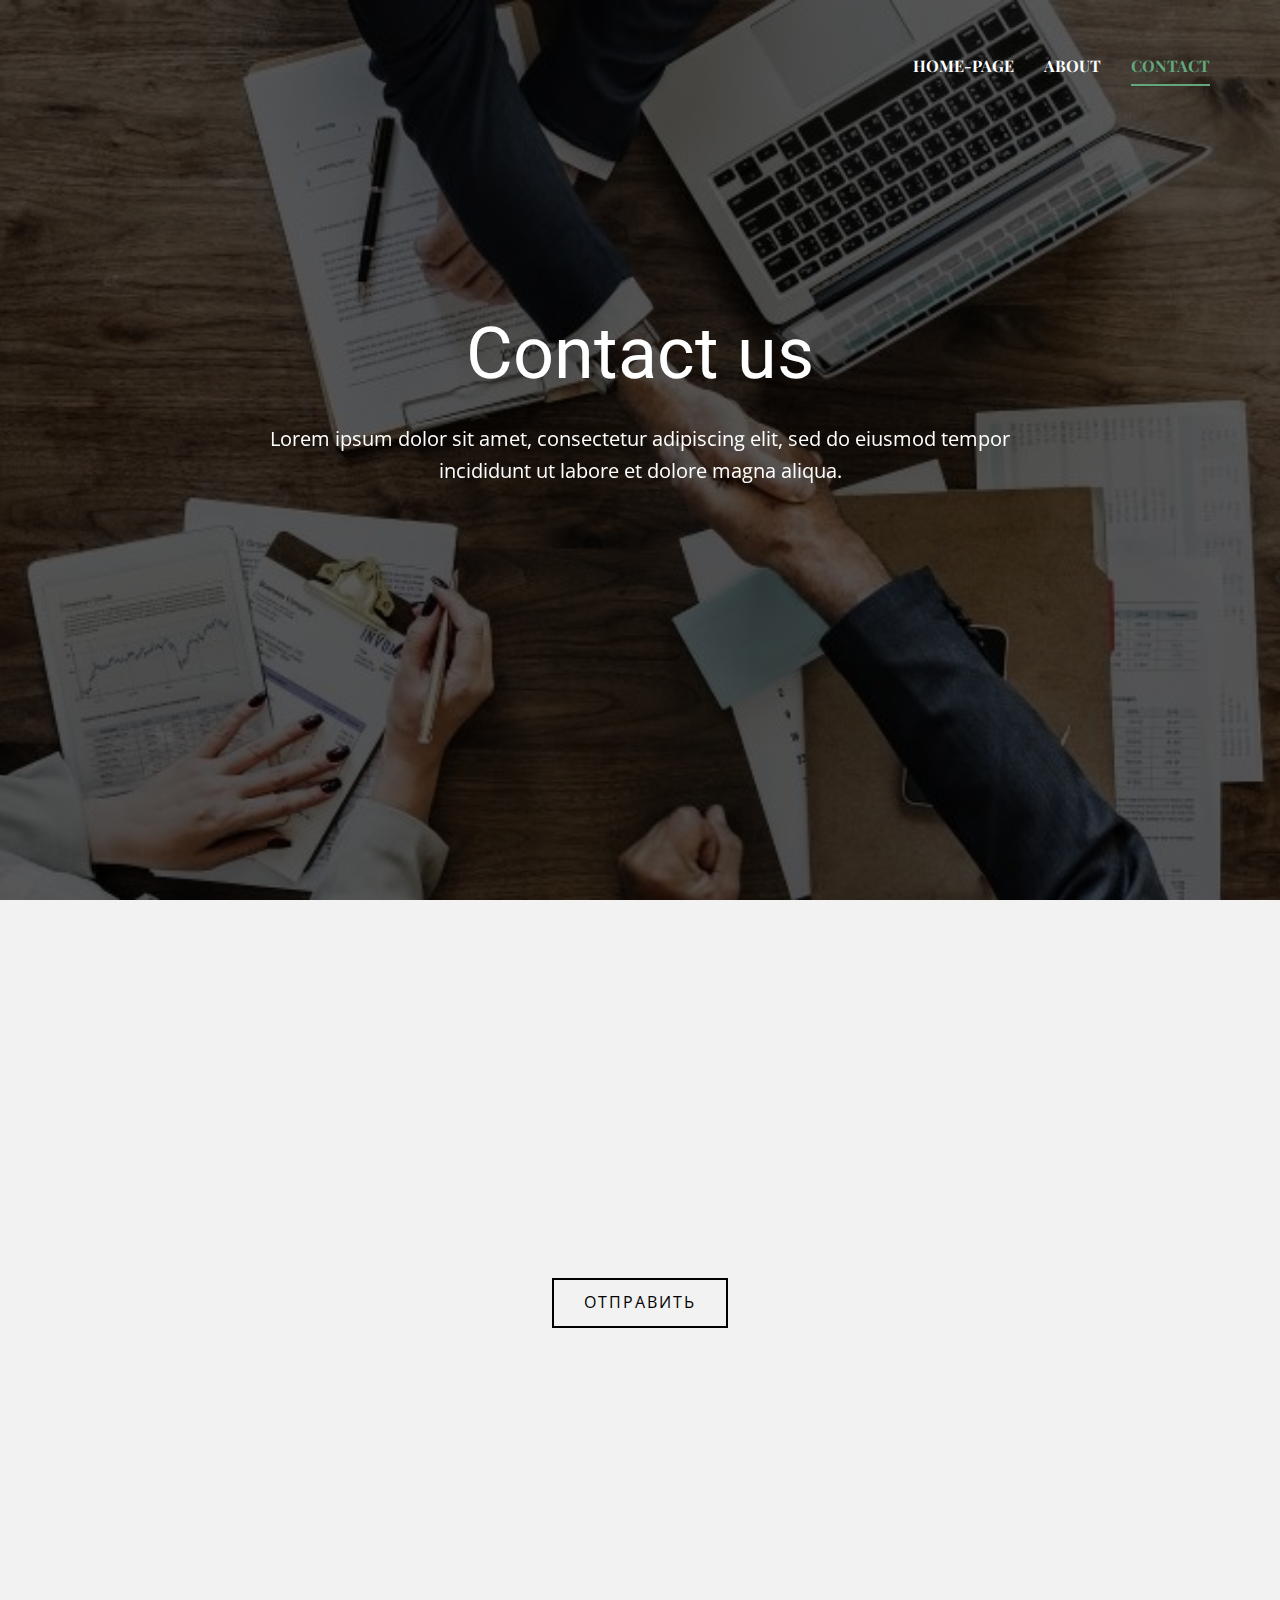
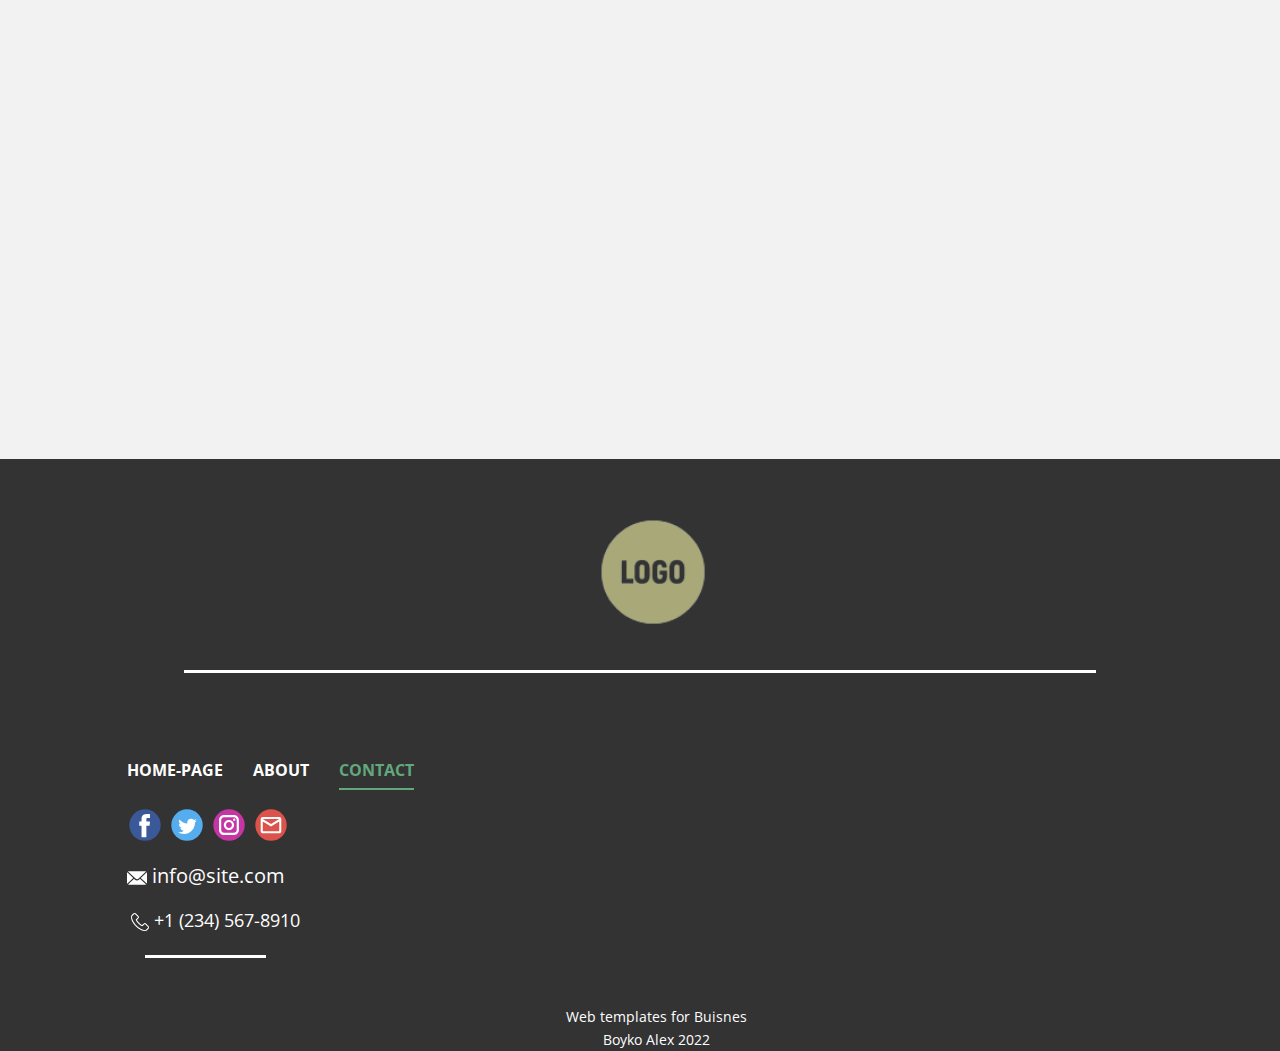
<file: Contact.html>
<!DOCTYPE html>
<html style="font-size: 16px;">
  <head>
    <meta name="viewport" content="width=device-width, initial-scale=1.0">
    <meta charset="utf-8">
    <meta name="keywords" content="Sample Headline">
    <meta name="description" content="">
    <meta name="page_type" content="np-template-header-footer-from-plugin">
    <title>Contact</title>
    <link rel="stylesheet" href="nicepage.css" media="screen">
<link rel="stylesheet" href="Contact.css" media="screen">
    <script class="u-script" type="text/javascript" src="jquery.js" defer=""></script>
    <script class="u-script" type="text/javascript" src="nicepage.js" defer=""></script>
    <meta name="generator" content="Nicepage 4.3.3, nicepage.com">
    <link id="u-theme-google-font" rel="stylesheet" href="https://fonts.googleapis.com/css?family=Roboto:100,100i,300,300i,400,400i,500,500i,700,700i,900,900i|Open+Sans:300,300i,400,400i,600,600i,700,700i,800,800i">
    <link id="u-page-google-font" rel="stylesheet" href="https://fonts.googleapis.com/css?family=Playfair+Display:400,400i,500,500i,600,600i,700,700i,800,800i,900,900i">
    
    
    
    
    <script type="application/ld+json">{
		"@context": "http://schema.org",
		"@type": "Organization",
		"name": "",
		"sameAs": [
				"https://facebook.com/name",
				"https://twitter.com/name",
				"https://instagram.com/name"
		]
}</script>
    <meta name="theme-color" content="#478ac9">
    <meta name="twitter:site" content="@">
    <meta name="twitter:card" content="summary_large_image">
    <meta name="twitter:title" content="Contact">
    <meta name="twitter:description" content="">
    <meta property="og:title" content="Contact">
    <meta property="og:type" content="website">
  </head>
  <body class="u-body u-overlap u-overlap-contrast u-overlap-transparent"><header class="u-clearfix u-header" id="sec-5763"><div class="u-clearfix u-sheet u-valign-bottom u-sheet-1">
        <nav class="u-menu u-menu-dropdown u-offcanvas u-menu-1" data-responsive-from="MD">
          <div class="menu-collapse u-custom-font u-font-playfair-display" style="font-size: 1rem; letter-spacing: 0px; text-transform: uppercase; font-weight: 700;">
            <a class="u-button-style u-custom-active-border-color u-custom-border u-custom-border-color u-custom-borders u-custom-hover-border-color u-custom-left-right-menu-spacing u-custom-padding-bottom u-custom-text-active-color u-custom-text-color u-custom-text-hover-color u-custom-top-bottom-menu-spacing u-nav-link u-text-active-palette-1-base u-text-hover-palette-2-base" href="#">
              <svg class="u-svg-link" viewBox="0 0 24 24"><use xmlns:xlink="http://www.w3.org/1999/xlink" xlink:href="#menu-hamburger"></use></svg>
              <svg class="u-svg-content" version="1.1" id="menu-hamburger" viewBox="0 0 16 16" x="0px" y="0px" xmlns:xlink="http://www.w3.org/1999/xlink" xmlns="http://www.w3.org/2000/svg"><g><rect y="1" width="16" height="2"></rect><rect y="7" width="16" height="2"></rect><rect y="13" width="16" height="2"></rect>
</g></svg>
            </a>
          </div>
          <div class="u-custom-menu u-nav-container">
            <ul class="u-custom-font u-font-playfair-display u-nav u-spacing-30 u-unstyled u-nav-1"><li class="u-nav-item"><a class="u-border-2 u-border-active-custom-color-2 u-border-hover-custom-color-2 u-border-no-left u-border-no-right u-border-no-top u-button-style u-nav-link u-text-active-custom-color-2 u-text-hover-custom-color-2" href="Home-page.html" style="padding: 10px 0px;">Home-page</a>
</li><li class="u-nav-item"><a class="u-border-2 u-border-active-custom-color-2 u-border-hover-custom-color-2 u-border-no-left u-border-no-right u-border-no-top u-button-style u-nav-link u-text-active-custom-color-2 u-text-hover-custom-color-2" href="About.html" style="padding: 10px 0px;">About</a>
</li><li class="u-nav-item"><a class="u-border-2 u-border-active-custom-color-2 u-border-hover-custom-color-2 u-border-no-left u-border-no-right u-border-no-top u-button-style u-nav-link u-text-active-custom-color-2 u-text-hover-custom-color-2" href="Contact.html" style="padding: 10px 0px;">Contact</a>
</li></ul>
          </div>
          <div class="u-custom-menu u-nav-container-collapse">
            <div class="u-black u-container-style u-inner-container-layout u-opacity u-opacity-95 u-sidenav">
              <div class="u-inner-container-layout u-sidenav-overflow">
                <div class="u-menu-close"></div>
                <ul class="u-align-justify u-nav u-popupmenu-items u-unstyled u-nav-2"><li class="u-nav-item"><a class="u-button-style u-nav-link" href="Home-page.html" style="padding: 10px 0px;">Home-page</a>
</li><li class="u-nav-item"><a class="u-button-style u-nav-link" href="About.html" style="padding: 10px 0px;">About</a>
</li><li class="u-nav-item"><a class="u-button-style u-nav-link" href="Contact.html" style="padding: 10px 0px;">Contact</a>
</li></ul>
              </div>
            </div>
            <div class="u-black u-menu-overlay u-opacity u-opacity-70"></div>
          </div>
        </nav>
      </div></header>
    <section class="u-align-center u-clearfix u-image u-shading u-section-1" src="" data-image-width="640" data-image-height="425" id="sec-8813">
      <div class="u-clearfix u-sheet u-sheet-1">
        <h1 class="u-text u-text-default u-title u-text-1" data-animation-name="fadeIn" data-animation-duration="2500" data-animation-direction="Down">Contact us</h1>
        <p class="u-large-text u-text u-text-variant u-text-2" data-animation-name="fadeIn" data-animation-duration="2500" data-animation-direction=""> Lorem ipsum dolor sit amet, consectetur adipiscing elit, sed do eiusmod tempor incididunt ut labore et dolore magna aliqua.</p>
      </div>
    </section>
    <section class="u-align-center u-clearfix u-grey-5 u-section-2" id="sec-db3f">
      <div class="u-clearfix u-sheet u-sheet-1">
        <h1 class="u-text u-text-default u-text-1" data-animation-name="slideIn" data-animation-duration="2000" data-animation-direction="Down"> Write to us</h1>
        <div class="u-form u-form-1">
<!--           <form action="mail/mail.php" method="post" class="u-clearfix u-form-spacing-20 u-form-vertical u-inner-form" style="padding: 10px" source="custom" name="form" novalidate="novalidate">
            <div class="u-form-group u-form-name u-label-none">
              <input type="text" placeholder="Enter your Name" id="name-3b9a" name="name" class="u-border-2 u-border-black u-border-no-left u-border-no-right u-border-no-top u-input u-input-rectangle u-input-1" required=""data-animation-duration="2000" data-animation-name="slideIn" data-animation-direction="Down" style="will-change: transform; animation-duration: 2000ms;">
            </div>
            <div class="u-form-email u-form-group u-label-none">
              <input type="text" placeholder="Enter your email " id="email-3b9a" name="email" class="u-border-2 u-border-black u-border-no-left u-border-no-right u-border-no-to p u-input u-input-rectangle u-input-2" required="" data-animation-duration="2000" data-animation-name="slideIn" data-animation-direction="Down" style="will-change: transform; animation-duration: 2000ms;">
            </div>
            <div class="u-form-group u-form-message u-label-none">
              <textarea placeholder="Enter your message" rows="4" cols="50" id="message-3b9a" name="message" class="u-border-2 u-border-black u-border-no-left u-border-no-right u-border-no-top u-input u-input-rectangle u-input-3" required="" data-animation-duration="2000" data-animation-name="slideIn" data-animation-direction="Down" style="will-change: transform; animation-duration: 2000ms;"></textarea>
            </div>
              <!-- <a href="#" class="u-border-2 u-border-black u-btn u-btn-rectangle u-btn-submit u-button-style u-none u-btn-1" data-animation-duration="2000" data-animation-name="slideIn" data-animation-direction="Down" style="will-change: transform; animation-duration: 2000ms; transition: 1s;">Submit</a> -->
              <!-- <input type="submit" value="submit" class="u-form-control-hidden u-border-2 u-border-black u-btn u-btn-rectangle u-btn-submit u-button-style u-none u-btn-1" data-animation-duration="2000"> -->
            <!-- <input type="submit" class="button button-contactForm boxed-btn" value="subbit" /> -->
<!--             <div class="u-form-send-message u-form-send-success"> Thank you! Your message has been sent. </div>
            <div class="u-form-send-error u-form-send-message"> Unable to send your message. Please fix errors then try again. </div>
            <input type="hidden" value="" name="recaptchaResponse"> -->
          </form>

          <form class="form-contact contact_form " action="mail/mail.php" method="post" id="contactForm" novalidate="novalidate">
              <div class="row">
                  <div class="col-sm-6">
                      <div class="form-group">
                          <input class="u-border-2 u-border-black u-border-no-left u-border-no-right u-border-no-top u-input u-input-rectangle u-input-1" name="name" id="name" type="text" onfocus="this.placeholder = ''" onblur="this.placeholder = 'Введите свое имя'" placeholder="Введите свое имя" data-animation-duration="2000" data-animation-name="slideIn" data-animation-direction="Down" style="will-change: transform; animation-duration: 2000ms;"/>
                      </div>
                  </div>
                  <div class="col-sm-6">
                      <div class="form-group">
                          <input class="u-border-2 u-border-black u-border-no-left u-border-no-right u-border-no-top u-input u-input-rectangle u-input-1" name="email" id="email" type="text" onfocus="this.placeholder = ''" onblur="this.placeholder = 'Введите адрес вашей элекстронной почты'" placeholder="Введите адрес вашей элекстронной почты" data-animation-duration="2000" data-animation-name="slideIn" data-animation-direction="Down" style="will-change: transform; animation-duration: 2000ms;"/>
                      </div>
                  </div>
                  <div class="col-12">
                      <div class="form-group">
                          <textarea class="u-border-2 u-border-black u-border-no-left u-border-no-right u-border-no-top u-input u-input-rectangle u-input-3" name="message" id="message-3b9a" cols="30" rows="9" onfocus="this.placeholder = ''" onblur="this.placeholder = 'Введите ваше сообщение'" placeholder=" Введите ваше сообщение" type="text" data-animation-duration="2000" data-animation-name="slideIn" data-animation-direction="Down" style="will-change: transform; animation-duration: 2000ms;height: 120px;"></textarea>
                      </div>
                  </div>
              </div>                          
      
              <input type="submit" class="button button-contactForm boxed-btn u-border-2 u-border-black u-btn u-btn-rectangle u-btn-submit u-button-style u-none u-btn-1" style="transition: all 0.5s;" value="Отправить"/>
            </form>


        </div>
      </div>
    </section>
    <section class="u-clearfix u-grey-5 u-section-3" id="sec-3ceb">
      <div class="u-clearfix u-sheet u-sheet-1">
        <div class="u-clearfix u-expanded-width u-layout-wrap u-layout-wrap-1">
          <div class="u-layout">
            <div class="u-layout-row">
              <div class="u-align-left u-container-style u-layout-cell u-left-cell u-size-30 u-layout-cell-1">
                <div class="u-container-layout u-container-layout-1">
                  <h2 class="u-text u-text-1" data-animation-name="slideIn" data-animation-duration="1750" data-animation-direction="Down">Empire State Building</h2>
                  <p class="u-text u-text-2" data-animation-name="slideIn" data-animation-duration="2000" data-animation-direction="Down">350 5th Ave, New York, NY 10118</p>
                  <p class="u-text u-text-3" data-animation-name="slideIn" data-animation-duration="2000" data-animation-direction="Down">1 212-736-3100</p>
                  <p class="u-text u-text-4" data-animation-name="slideIn" data-animation-duration="2000" data-animation-direction="Left">info@gmail.com</p>
                  <a href="https://nicepage.me" class="u-active-none u-bottom-left-radius-0 u-bottom-right-radius-0 u-btn u-btn-rectangle u-button-style u-hover-none u-none u-radius-0 u-text-body-color u-top-left-radius-0 u-top-right-radius-0 u-btn-1" data-animation-name="slideIn" data-animation-duration="2000" data-animation-direction="Right"><span class="u-icon u-icon-1"><svg class="u-svg-content" viewBox="0 0 405.333 405.333" x="0px" y="0px" style="width: 1em; height: 1em;"><path d="M373.333,266.88c-25.003,0-49.493-3.904-72.704-11.563c-11.328-3.904-24.192-0.896-31.637,6.699l-46.016,34.752    c-52.8-28.181-86.592-61.952-114.389-114.368l33.813-44.928c8.512-8.512,11.563-20.971,7.915-32.64    C142.592,81.472,138.667,56.96,138.667,32c0-17.643-14.357-32-32-32H32C14.357,0,0,14.357,0,32    c0,205.845,167.488,373.333,373.333,373.333c17.643,0,32-14.357,32-32V298.88C405.333,281.237,390.976,266.88,373.333,266.88z"></path></svg><img></span>&nbsp;+1 (234) 567-8910
                  </a>
                  <div class="u-social-icons u-spacing-10 u-social-icons-1" data-animation-name="slideIn" data-animation-duration="2000" data-animation-direction="Up">
                    <a class="u-social-url" title="facebook" target="_blank" href="https://facebook.com/name"><span class="u-icon u-social-facebook u-social-icon u-text-black u-icon-2"><svg class="u-svg-link" preserveAspectRatio="xMidYMin slice" viewBox="0 0 112 112" style=""><use xmlns:xlink="http://www.w3.org/1999/xlink" xlink:href="#svg-99d5"></use></svg><svg class="u-svg-content" viewBox="0 0 112 112" x="0" y="0" id="svg-99d5"><path fill="currentColor" d="M75.5,28.8H65.4c-1.5,0-4,0.9-4,4.3v9.4h13.9l-1.5,15.8H61.4v45.1H42.8V58.3h-8.8V42.4h8.8V32.2
c0-7.4,3.4-18.8,18.8-18.8h13.8v15.4H75.5z"></path></svg></span>
                    </a>
                    <a class="u-social-url" title="twitter" target="_blank" href="https://twitter.com/name"><span class="u-icon u-social-icon u-social-twitter u-text-black u-icon-3"><svg class="u-svg-link" preserveAspectRatio="xMidYMin slice" viewBox="0 0 112 112" style=""><use xmlns:xlink="http://www.w3.org/1999/xlink" xlink:href="#svg-d4df"></use></svg><svg class="u-svg-content" viewBox="0 0 112 112" x="0" y="0" id="svg-d4df"><path fill="currentColor" d="M92.2,38.2c0,0.8,0,1.6,0,2.3c0,24.3-18.6,52.4-52.6,52.4c-10.6,0.1-20.2-2.9-28.5-8.2
	c1.4,0.2,2.9,0.2,4.4,0.2c8.7,0,16.7-2.9,23-7.9c-8.1-0.2-14.9-5.5-17.3-12.8c1.1,0.2,2.4,0.2,3.4,0.2c1.6,0,3.3-0.2,4.8-0.7
	c-8.4-1.6-14.9-9.2-14.9-18c0-0.2,0-0.2,0-0.2c2.5,1.4,5.4,2.2,8.4,2.3c-5-3.3-8.3-8.9-8.3-15.4c0-3.4,1-6.5,2.5-9.2
	c9.1,11.1,22.7,18.5,38,19.2c-0.2-1.4-0.4-2.8-0.4-4.3c0.1-10,8.3-18.2,18.5-18.2c5.4,0,10.1,2.2,13.5,5.7c4.3-0.8,8.1-2.3,11.7-4.5
	c-1.4,4.3-4.3,7.9-8.1,10.1c3.7-0.4,7.3-1.4,10.6-2.9C98.9,32.3,95.7,35.5,92.2,38.2z"></path></svg></span>
                    </a>
                    <a class="u-social-url" title="instagram" target="_blank" href="https://instagram.com/name"><span class="u-icon u-social-icon u-social-instagram u-text-black u-icon-4"><svg class="u-svg-link" preserveAspectRatio="xMidYMin slice" viewBox="0 0 112 112" style=""><use xmlns:xlink="http://www.w3.org/1999/xlink" xlink:href="#svg-1c97"></use></svg><svg class="u-svg-content" viewBox="0 0 112 112" x="0" y="0" id="svg-1c97"><path fill="currentColor" d="M55.9,32.9c-12.8,0-23.2,10.4-23.2,23.2s10.4,23.2,23.2,23.2s23.2-10.4,23.2-23.2S68.7,32.9,55.9,32.9z
	 M55.9,69.4c-7.4,0-13.3-6-13.3-13.3c-0.1-7.4,6-13.3,13.3-13.3s13.3,6,13.3,13.3C69.3,63.5,63.3,69.4,55.9,69.4z"></path><path fill="#FFFFFF" d="M79.7,26.8c-3,0-5.4,2.5-5.4,5.4s2.5,5.4,5.4,5.4c3,0,5.4-2.5,5.4-5.4S82.7,26.8,79.7,26.8z"></path><path fill="currentColor" d="M78.2,11H33.5C21,11,10.8,21.3,10.8,33.7v44.7c0,12.6,10.2,22.8,22.7,22.8h44.7c12.6,0,22.7-10.2,22.7-22.7
	V33.7C100.8,21.1,90.6,11,78.2,11z M91,78.4c0,7.1-5.8,12.8-12.8,12.8H33.5c-7.1,0-12.8-5.8-12.8-12.8V33.7
	c0-7.1,5.8-12.8,12.8-12.8h44.7c7.1,0,12.8,5.8,12.8,12.8V78.4z"></path></svg></span>
                    </a>
                  </div>
                </div>
              </div>
              <div class="u-container-style u-layout-cell u-right-cell u-size-30 u-layout-cell-2">
                <div class="u-container-layout u-container-layout-2">
                  <div class="u-expanded u-grey-10 u-map u-map-1" data-animation-name="customAnimation" data-animation-duration="1000" data-animation-direction="">
                    <div class="embed-responsive">
                      <iframe src="https://www.google.com/maps/embed?pb=!1m18!1m12!1m3!1d3022.184132449766!2d-73.9855426!3d40.7579747!2m3!1f0!2f0!3f0!3m2!1i1024!2i768!4f13.1!3m3!1m2!1s0x0%3A0x55194ec5a1ae072e!2z0KLQsNC50LzRgSDRgdC60LLQtdGA!5e0!3m2!1sru!2sru!4v1645851803932!5m2!1sru!2sru" width="600" height="450" style="border:0;" allowfullscreen="" loading="lazy"></iframe>
                    </div>
                  </div>
                </div>
              </div>
            </div>
          </div>
        </div>
      </div>
    </section>
    
    
    <footer class="u-align-center u-clearfix u-footer u-grey-80 u-footer" id="sec-70cf"><div class="u-clearfix u-sheet u-valign-bottom u-sheet-1">
        <img class="u-image u-image-default u-image-1" src="images/horizontal_on_white_by_logaster-removebg-preview.png" alt="" data-image-width="330" data-image-height="150">
        <div class="u-border-3 u-border-white u-line u-line-horizontal u-line-1"></div>
        <nav class="u-menu u-menu-dropdown u-offcanvas u-menu-1">
          <div class="menu-collapse" style="font-size: 1rem; letter-spacing: 0px; font-weight: 700; text-transform: uppercase;">
            <a class="u-button-style u-custom-active-border-color u-custom-border u-custom-border-color u-custom-borders u-custom-hover-border-color u-custom-left-right-menu-spacing u-custom-padding-bottom u-custom-text-active-color u-custom-text-color u-custom-text-hover-color u-custom-top-bottom-menu-spacing u-nav-link" href="#" style="padding: 2px 0px; font-size: calc(1em + 4px);">
              <svg class="u-svg-link" viewBox="0 0 24 24"><use xmlns:xlink="http://www.w3.org/1999/xlink" xlink:href="#svg-e0f8"></use></svg>
              <svg class="u-svg-content" version="1.1" id="svg-e0f8" viewBox="0 0 16 16" x="0px" y="0px" xmlns:xlink="http://www.w3.org/1999/xlink" xmlns="http://www.w3.org/2000/svg"><g><rect y="1" width="16" height="2"></rect><rect y="7" width="16" height="2"></rect><rect y="13" width="16" height="2"></rect>
</g></svg>
            </a>
          </div>
          <div class="u-custom-menu u-nav-container">
            <ul class="u-nav u-spacing-30 u-unstyled u-nav-1"><li class="u-nav-item"><a class="u-border-2 u-border-active-custom-color-2 u-border-hover-custom-color-2 u-border-no-left u-border-no-right u-border-no-top u-button-style u-nav-link u-text-active-custom-color-2 u-text-hover-grey-90 u-text-white" href="Home-page.html" style="padding: 10px 0px;">Home-page</a>
</li><li class="u-nav-item"><a class="u-border-2 u-border-active-custom-color-2 u-border-hover-custom-color-2 u-border-no-left u-border-no-right u-border-no-top u-button-style u-nav-link u-text-active-custom-color-2 u-text-hover-grey-90 u-text-white" href="About.html" style="padding: 10px 0px;">About</a>
</li><li class="u-nav-item"><a class="u-border-2 u-border-active-custom-color-2 u-border-hover-custom-color-2 u-border-no-left u-border-no-right u-border-no-top u-button-style u-nav-link u-text-active-custom-color-2 u-text-hover-grey-90 u-text-white" href="Contact.html" style="padding: 10px 0px;">Contact</a>
</li></ul>
          </div>
          <div class="u-custom-menu u-nav-container-collapse">
            <div class="u-black u-container-style u-inner-container-layout u-opacity u-opacity-95 u-sidenav">
              <div class="u-inner-container-layout u-sidenav-overflow">
                <div class="u-menu-close"></div>
                <ul class="u-align-center u-nav u-popupmenu-items u-unstyled u-nav-2"><li class="u-nav-item"><a class="u-button-style u-nav-link" href="Home-page.html">Home-page</a>
</li><li class="u-nav-item"><a class="u-button-style u-nav-link" href="About.html">About</a>
</li><li class="u-nav-item"><a class="u-button-style u-nav-link" href="Contact.html">Contact</a>
</li></ul>
              </div>
            </div>
            <div class="u-black u-menu-overlay u-opacity u-opacity-70"></div>
          </div>
        </nav>
        <div class="u-social-icons u-spacing-10 u-social-icons-1">
          <a class="u-social-url" title="facebook" target="_blank" href="https://facebook.com/name"><span class="u-icon u-social-facebook u-social-icon u-icon-1"><svg class="u-svg-link" preserveAspectRatio="xMidYMin slice" viewBox="0 0 112 112" style=""><use xmlns:xlink="http://www.w3.org/1999/xlink" xlink:href="#svg-ca4f"></use></svg><svg class="u-svg-content" viewBox="0 0 112 112" x="0" y="0" id="svg-ca4f"><circle fill="currentColor" cx="56.1" cy="56.1" r="55"></circle><path fill="#FFFFFF" d="M73.5,31.6h-9.1c-1.4,0-3.6,0.8-3.6,3.9v8.5h12.6L72,58.3H60.8v40.8H43.9V58.3h-8V43.9h8v-9.2
c0-6.7,3.1-17,17-17h12.5v13.9H73.5z"></path></svg></span>
          </a>
          <a class="u-social-url" title="twitter" target="_blank" href="https://twitter.com/name"><span class="u-icon u-social-icon u-social-twitter u-icon-2"><svg class="u-svg-link" preserveAspectRatio="xMidYMin slice" viewBox="0 0 112 112" style=""><use xmlns:xlink="http://www.w3.org/1999/xlink" xlink:href="#svg-e0cb"></use></svg><svg class="u-svg-content" viewBox="0 0 112 112" x="0" y="0" id="svg-e0cb"><circle fill="currentColor" class="st0" cx="56.1" cy="56.1" r="55"></circle><path fill="#FFFFFF" d="M83.8,47.3c0,0.6,0,1.2,0,1.7c0,17.7-13.5,38.2-38.2,38.2C38,87.2,31,85,25,81.2c1,0.1,2.1,0.2,3.2,0.2
c6.3,0,12.1-2.1,16.7-5.7c-5.9-0.1-10.8-4-12.5-9.3c0.8,0.2,1.7,0.2,2.5,0.2c1.2,0,2.4-0.2,3.5-0.5c-6.1-1.2-10.8-6.7-10.8-13.1
c0-0.1,0-0.1,0-0.2c1.8,1,3.9,1.6,6.1,1.7c-3.6-2.4-6-6.5-6-11.2c0-2.5,0.7-4.8,1.8-6.7c6.6,8.1,16.5,13.5,27.6,14
c-0.2-1-0.3-2-0.3-3.1c0-7.4,6-13.4,13.4-13.4c3.9,0,7.3,1.6,9.8,4.2c3.1-0.6,5.9-1.7,8.5-3.3c-1,3.1-3.1,5.8-5.9,7.4
c2.7-0.3,5.3-1,7.7-2.1C88.7,43,86.4,45.4,83.8,47.3z"></path></svg></span>
          </a>
          <a class="u-social-url" title="instagram" target="_blank" href="https://instagram.com/name"><span class="u-icon u-social-icon u-social-instagram u-icon-3"><svg class="u-svg-link" preserveAspectRatio="xMidYMin slice" viewBox="0 0 112 112" style=""><use xmlns:xlink="http://www.w3.org/1999/xlink" xlink:href="#svg-2186"></use></svg><svg class="u-svg-content" viewBox="0 0 112 112" x="0" y="0" id="svg-2186"><circle fill="currentColor" cx="56.1" cy="56.1" r="55"></circle><path fill="#FFFFFF" d="M55.9,38.2c-9.9,0-17.9,8-17.9,17.9C38,66,46,74,55.9,74c9.9,0,17.9-8,17.9-17.9C73.8,46.2,65.8,38.2,55.9,38.2
z M55.9,66.4c-5.7,0-10.3-4.6-10.3-10.3c-0.1-5.7,4.6-10.3,10.3-10.3c5.7,0,10.3,4.6,10.3,10.3C66.2,61.8,61.6,66.4,55.9,66.4z"></path><path fill="#FFFFFF" d="M74.3,33.5c-2.3,0-4.2,1.9-4.2,4.2s1.9,4.2,4.2,4.2s4.2-1.9,4.2-4.2S76.6,33.5,74.3,33.5z"></path><path fill="#FFFFFF" d="M73.1,21.3H38.6c-9.7,0-17.5,7.9-17.5,17.5v34.5c0,9.7,7.9,17.6,17.5,17.6h34.5c9.7,0,17.5-7.9,17.5-17.5V38.8
C90.6,29.1,82.7,21.3,73.1,21.3z M83,73.3c0,5.5-4.5,9.9-9.9,9.9H38.6c-5.5,0-9.9-4.5-9.9-9.9V38.8c0-5.5,4.5-9.9,9.9-9.9h34.5
c5.5,0,9.9,4.5,9.9,9.9V73.3z"></path></svg></span>
          </a>
          <a class="u-social-url" target="_blank" data-type="Email" title="Email" href=""><span class="u-icon u-social-email u-social-icon u-icon-4"><svg class="u-svg-link" preserveAspectRatio="xMidYMin slice" viewBox="0 0 112 112" style=""><use xmlns:xlink="http://www.w3.org/1999/xlink" xlink:href="#svg-3025"></use></svg><svg class="u-svg-content" viewBox="0 0 112 112" x="0" y="0" id="svg-3025"><circle fill="currentColor" cx="56.1" cy="56.1" r="55"></circle><path id="path3864" fill="#FFFFFF" d="M27.2,28h57.6c4,0,7.2,3.2,7.2,7.2l0,0v42.7c0,3.9-3.2,7.2-7.2,7.2l0,0H27.2
	c-4,0-7.2-3.2-7.2-7.2V35.2C20,31.1,23.2,28,27.2,28 M56,52.9l28.8-17.8H27.2L56,52.9 M27.2,77.7h57.6V43.5L56,61.3L27.2,43.5V77.7z
	"></path></svg></span>
          </a>
        </div>
        <a href="mailto:info@site.com" class="u-active-none u-border-none u-bottom-left-radius-0 u-bottom-right-radius-0 u-btn u-btn-rectangle u-button-style u-hover-none u-none u-radius-0 u-text-body-alt-color u-top-left-radius-0 u-top-right-radius-0 u-btn-1"><span class="u-icon u-text-white u-icon-5"><svg class="u-svg-content" viewBox="0 0 24 16" x="0px" y="0px" style="width: 1em; height: 1em;"><path fill="currentColor" d="M23.8,1.1l-7.3,6.8l7.3,6.8c0.1-0.2,0.2-0.6,0.2-0.9V2C24,1.7,23.9,1.4,23.8,1.1z M21.8,0H2.2
	c-0.4,0-0.7,0.1-1,0.2L10.6,9c0.8,0.8,2.2,0.8,3,0l9.2-8.7C22.6,0.1,22.2,0,21.8,0z M0.2,1.1C0.1,1.4,0,1.7,0,2V14
	c0,0.3,0.1,0.6,0.2,0.9l7.3-6.8L0.2,1.1z M15.5,9l-1.1,1c-1.3,1.2-3.6,1.2-4.9,0l-1-1l-7.3,6.8c0.2,0.1,0.6,0.2,1,0.2H22
	c0.4,0,0.6-0.1,1-0.2L15.5,9z"></path></svg><img></span>&nbsp;info@site.com
        </a>
        <a href="https://nicepage.com/c/blog-posts-website-mockup" class="u-active-none u-bottom-left-radius-0 u-bottom-right-radius-0 u-btn u-btn-rectangle u-button-style u-hover-none u-none u-radius-0 u-text-body-alt-color u-top-left-radius-0 u-top-right-radius-0 u-btn-2"><span class="u-file-icon u-icon u-text-white u-icon-6"><img src="images/3.png" alt=""></span>&nbsp;+1 (234) 567-8910
        </a>
        <div class="u-border-3 u-border-white u-line u-line-horizontal u-line-2"></div>
        <p class="u-small-text u-text u-text-variant u-text-1">Web templates for Buisnes<br>Boyko Alex&nbsp;2022
        </p>
      </div></footer>
  </body>
</html>
</file>
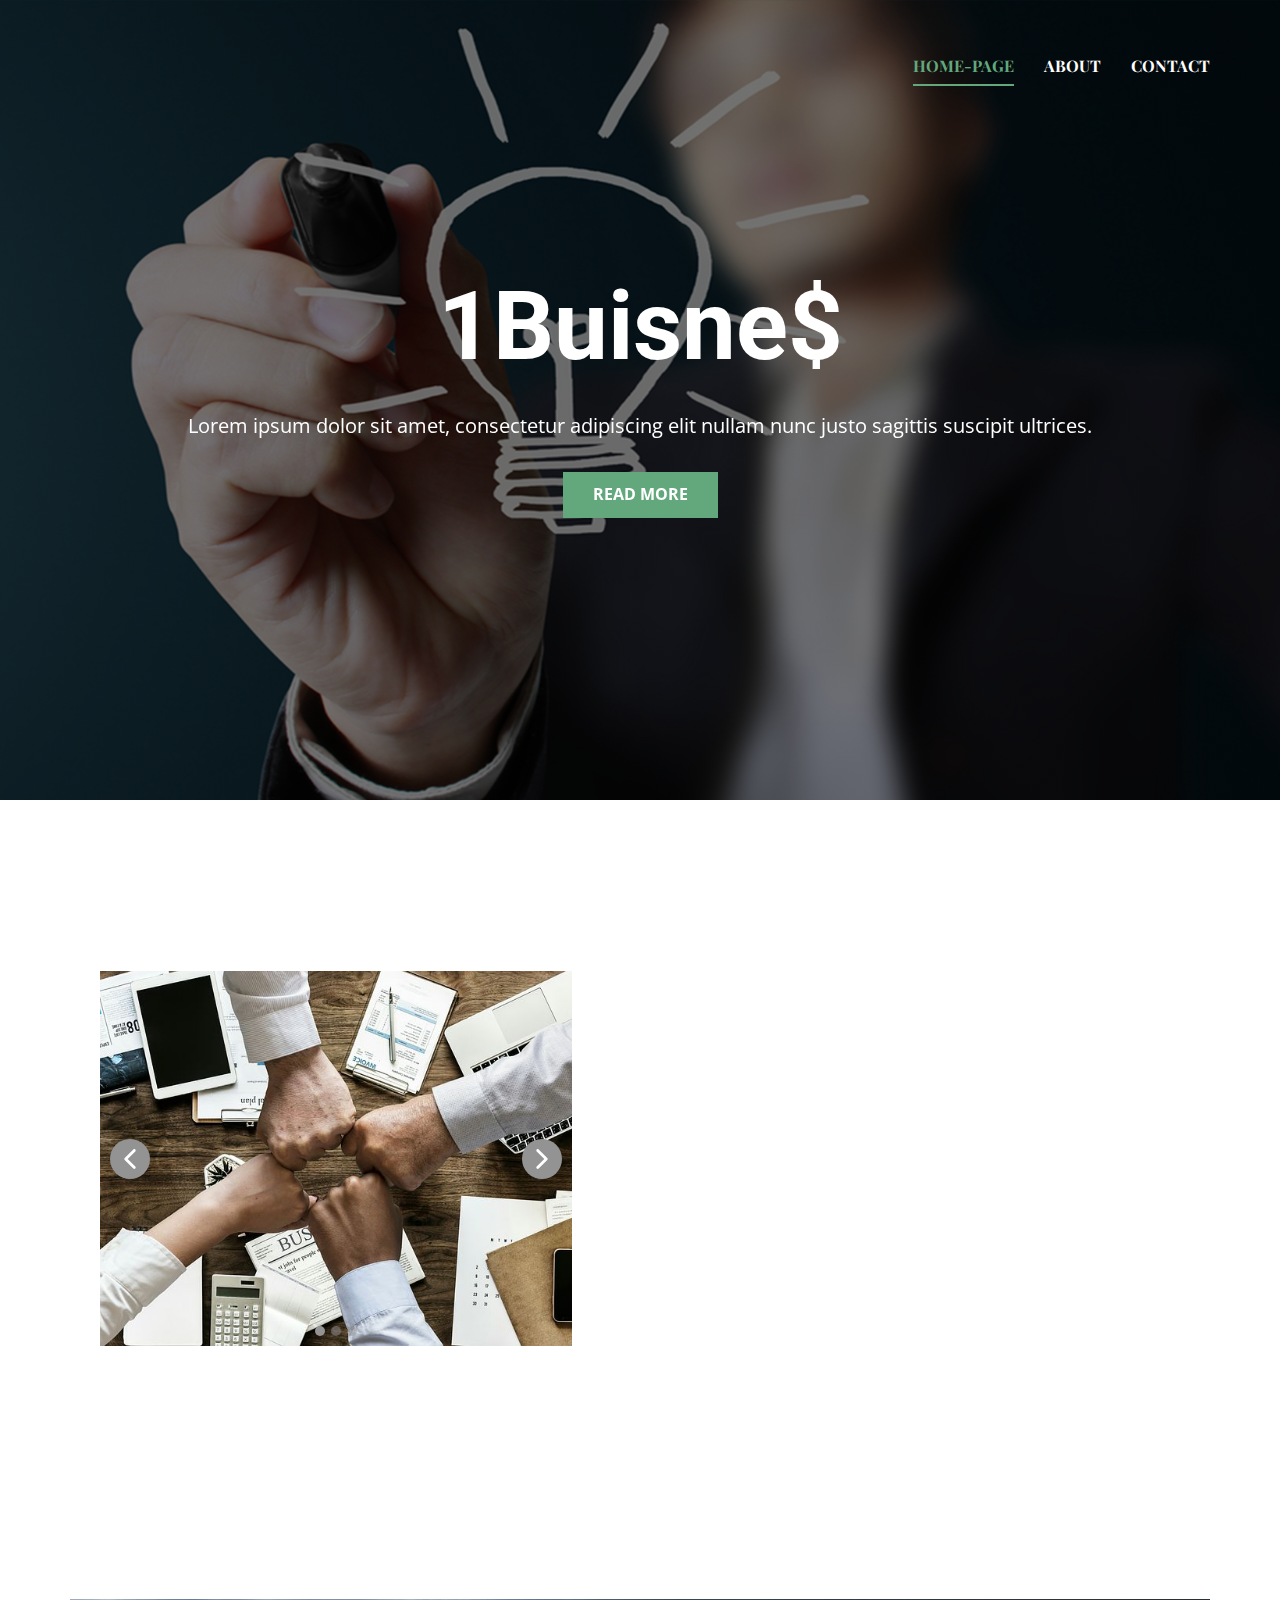
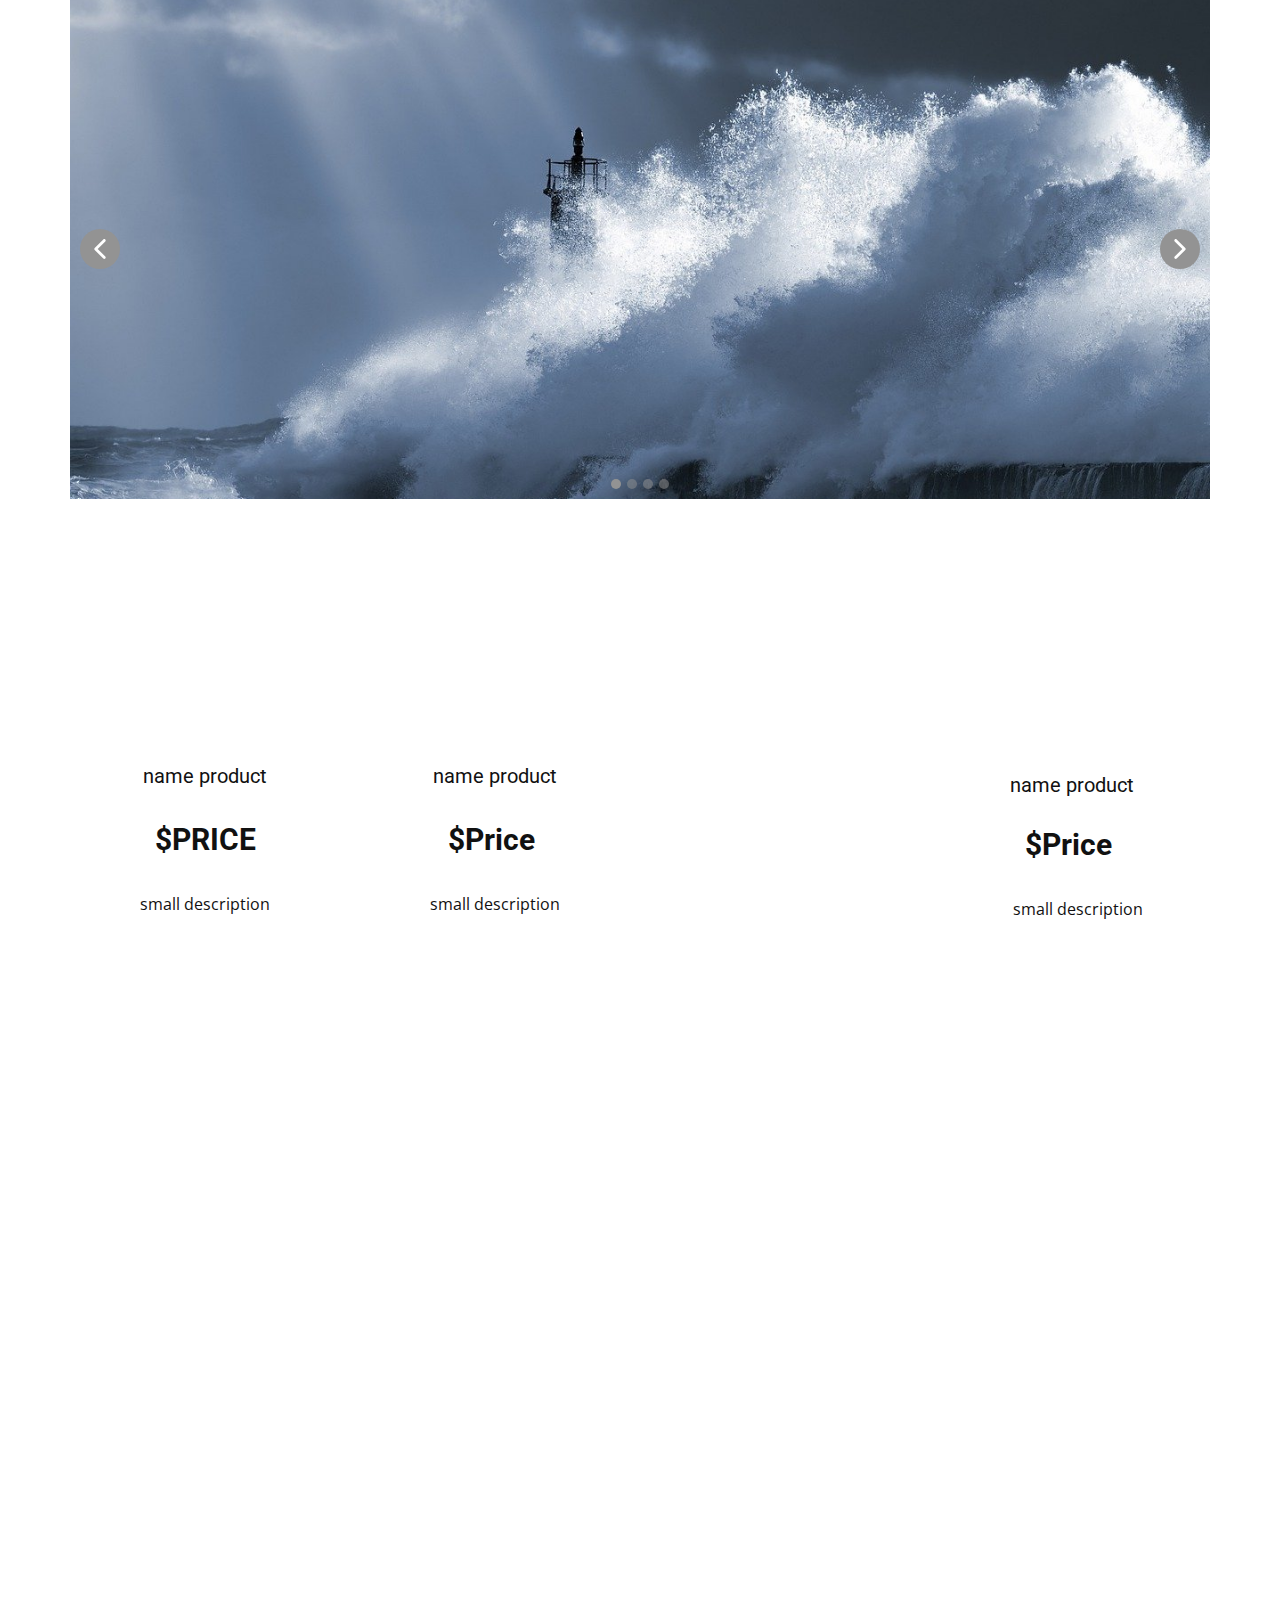
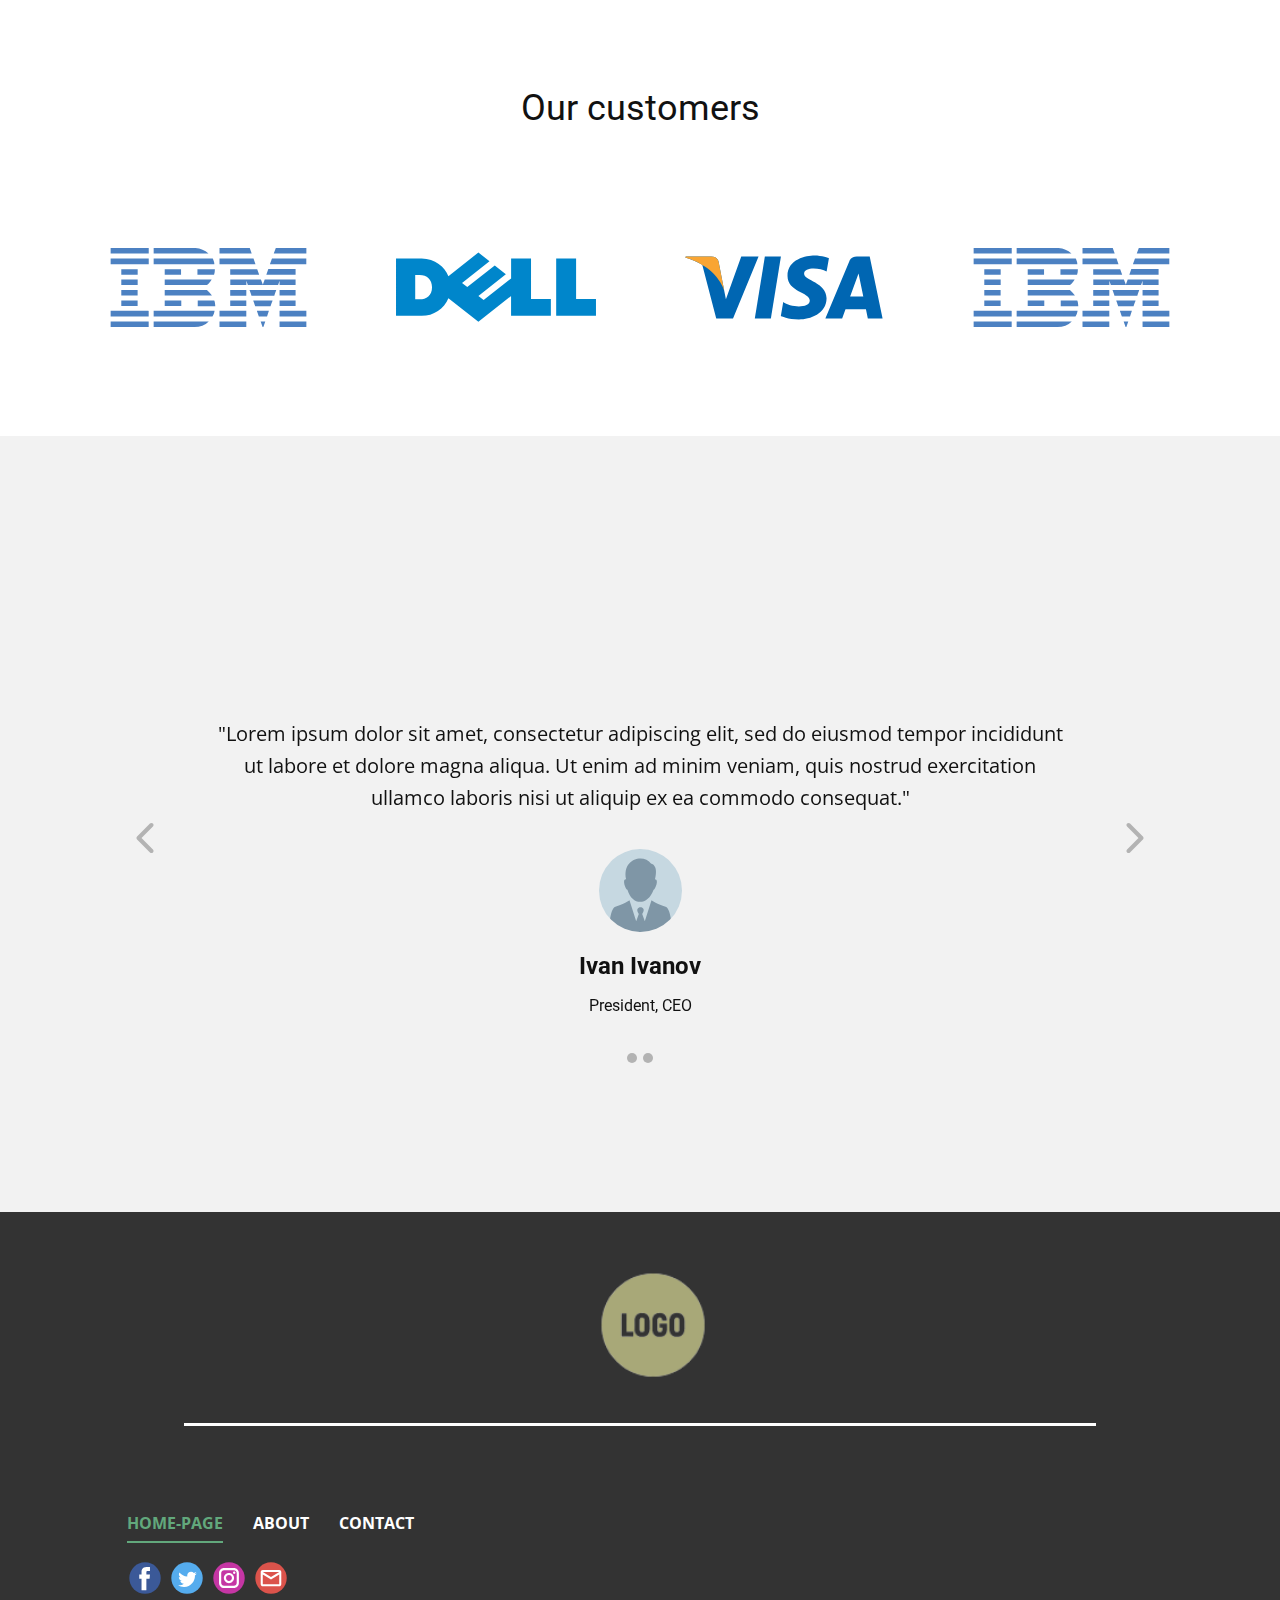
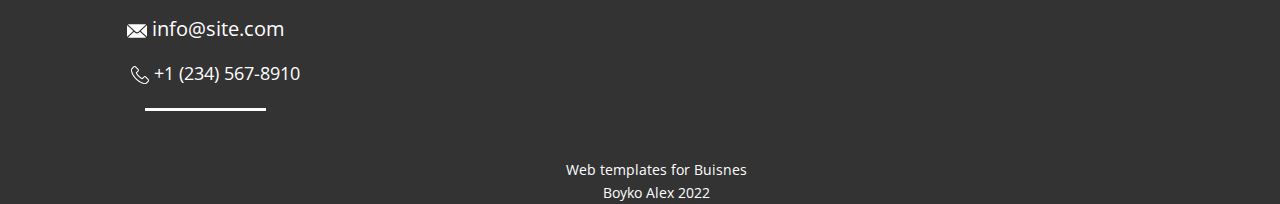
<file: Home-page.html>
<!DOCTYPE html>
<html style="font-size: 16px;">
  <head>
    <meta name="viewport" content="width=device-width, initial-scale=1.0">
    <meta charset="utf-8">
    <meta name="keywords" content="1Buisne$, About Us, Product and Price">
    <meta name="description" content="">
    <meta name="page_type" content="np-template-header-footer-from-plugin">
    <title>Home-page</title>
    <link rel="stylesheet" href="nicepage.css" media="screen">
<link rel="stylesheet" href="Home-page.css" media="screen">
    <script class="u-script" type="text/javascript" src="jquery.js" defer=""></script>
    <script class="u-script" type="text/javascript" src="nicepage.js" defer=""></script>
    <meta name="generator" content="Nicepage 4.3.3, nicepage.com">
    <link id="u-theme-google-font" rel="stylesheet" href="https://fonts.googleapis.com/css?family=Roboto:100,100i,300,300i,400,400i,500,500i,700,700i,900,900i|Open+Sans:300,300i,400,400i,600,600i,700,700i,800,800i">
    <link id="u-page-google-font" rel="stylesheet" href="https://fonts.googleapis.com/css?family=Montserrat:100,100i,200,200i,300,300i,400,400i,500,500i,600,600i,700,700i,800,800i,900,900i|Playfair+Display:400,400i,500,500i,600,600i,700,700i,800,800i,900,900i">
    
    
    
    
    
    
    
    
    <script type="application/ld+json">{
		"@context": "http://schema.org",
		"@type": "Organization",
		"name": "",
		"sameAs": [
				"https://facebook.com/name",
				"https://twitter.com/name",
				"https://instagram.com/name"
		]
}</script>
    <meta name="theme-color" content="#478ac9">
    <meta name="twitter:site" content="@">
    <meta name="twitter:card" content="summary_large_image">
    <meta name="twitter:title" content="Home-page">
    <meta name="twitter:description" content="">
    <meta property="og:title" content="Home-page">
    <meta property="og:type" content="website">
  </head>
  <body class="u-body u-overlap u-overlap-contrast u-overlap-transparent"><header class="u-clearfix u-header" id="sec-5763"><div class="u-clearfix u-sheet u-valign-bottom u-sheet-1">
        <nav class="u-menu u-menu-dropdown u-offcanvas u-menu-1" data-responsive-from="MD">
          <div class="menu-collapse u-custom-font u-font-playfair-display" style="font-size: 1rem; letter-spacing: 0px; text-transform: uppercase; font-weight: 700;">
            <a class="u-button-style u-custom-active-border-color u-custom-border u-custom-border-color u-custom-borders u-custom-hover-border-color u-custom-left-right-menu-spacing u-custom-padding-bottom u-custom-text-active-color u-custom-text-color u-custom-text-hover-color u-custom-top-bottom-menu-spacing u-nav-link u-text-active-palette-1-base u-text-hover-palette-2-base" href="#">
              <svg class="u-svg-link" viewBox="0 0 24 24"><use xmlns:xlink="http://www.w3.org/1999/xlink" xlink:href="#menu-hamburger"></use></svg>
              <svg class="u-svg-content" version="1.1" id="menu-hamburger" viewBox="0 0 16 16" x="0px" y="0px" xmlns:xlink="http://www.w3.org/1999/xlink" xmlns="http://www.w3.org/2000/svg"><g><rect y="1" width="16" height="2"></rect><rect y="7" width="16" height="2"></rect><rect y="13" width="16" height="2"></rect>
</g></svg>
            </a>
          </div>
          <div class="u-custom-menu u-nav-container">
            <ul class="u-custom-font u-font-playfair-display u-nav u-spacing-30 u-unstyled u-nav-1"><li class="u-nav-item"><a class="u-border-2 u-border-active-custom-color-2 u-border-hover-custom-color-2 u-border-no-left u-border-no-right u-border-no-top u-button-style u-nav-link u-text-active-custom-color-2 u-text-hover-custom-color-2" href="Home-page.html" style="padding: 10px 0px;">Home-page</a>
</li><li class="u-nav-item"><a class="u-border-2 u-border-active-custom-color-2 u-border-hover-custom-color-2 u-border-no-left u-border-no-right u-border-no-top u-button-style u-nav-link u-text-active-custom-color-2 u-text-hover-custom-color-2" href="About.html" style="padding: 10px 0px;">About</a>
</li><li class="u-nav-item"><a class="u-border-2 u-border-active-custom-color-2 u-border-hover-custom-color-2 u-border-no-left u-border-no-right u-border-no-top u-button-style u-nav-link u-text-active-custom-color-2 u-text-hover-custom-color-2" href="Contact.html" style="padding: 10px 0px;">Contact</a>
</li></ul>
          </div>
          <div class="u-custom-menu u-nav-container-collapse">
            <div class="u-black u-container-style u-inner-container-layout u-opacity u-opacity-95 u-sidenav">
              <div class="u-inner-container-layout u-sidenav-overflow">
                <div class="u-menu-close"></div>
                <ul class="u-align-justify u-nav u-popupmenu-items u-unstyled u-nav-2"><li class="u-nav-item"><a class="u-button-style u-nav-link" href="Home-page.html" style="padding: 10px 0px;">Home-page</a>
</li><li class="u-nav-item"><a class="u-button-style u-nav-link" href="About.html" style="padding: 10px 0px;">About</a>
</li><li class="u-nav-item"><a class="u-button-style u-nav-link" href="Contact.html" style="padding: 10px 0px;">Contact</a>
</li></ul>
              </div>
            </div>
            <div class="u-black u-menu-overlay u-opacity u-opacity-70"></div>
          </div>
        </nav>
      </div></header>
    <section class="u-align-center u-clearfix u-image u-shading u-section-1" src="" data-image-width="1920" data-image-height="1080" id="sec-c3b4">
      <div class="u-clearfix u-sheet u-sheet-1">
        <h1 class="u-text u-text-default u-title u-text-1" data-animation-name="slideIn" data-animation-duration="2000" data-animation-direction="Down" data-animation-delay="0">1Buisne$</h1>
        <p class="u-large-text u-text u-text-default u-text-variant u-text-2" data-animation-name="slideIn" data-animation-duration="2000" data-animation-direction="Down">Lorem ipsum dolor sit amet, consectetur adipiscing elit nullam nunc justo sagittis suscipit ultrices.</p>
        <a href="#" class="u-border-none u-btn u-button-style u-custom-color-2 u-btn-1" data-animation-name="slideIn" data-animation-duration="2000" data-animation-direction="Down">Read More</a>
      </div>
    </section>
    <section class="u-clearfix u-section-2" id="sec-366a">
      <div class="u-clearfix u-sheet u-sheet-1">
        <div class="u-clearfix u-expanded-width u-gutter-0 u-layout-wrap u-layout-wrap-1">
          <div class="u-layout">
            <div class="u-layout-row">
              <div class="u-align-left u-container-style u-layout-cell u-left-cell u-size-28 u-layout-cell-1">
                <div class="u-container-layout u-container-layout-1">
                  <div class="u-carousel u-expanded-width u-gallery u-gallery-slider u-layout-carousel u-lightbox u-no-transition u-show-text-on-hover u-gallery-1" id="carousel-35ac" data-interval="5000" data-u-ride="carousel">
                    <ol class="u-absolute-hcenter u-carousel-indicators u-carousel-indicators-1">
                      <li data-u-target="#carousel-35ac" data-u-slide-to="0" class="u-active u-grey-70 u-shape-circle" style="width: 10px; height: 10px;"></li>
                      <li data-u-target="#carousel-35ac" data-u-slide-to="1" class="u-grey-70 u-shape-circle" style="width: 10px; height: 10px;"></li>
                      <li data-u-target="#carousel-35ac" data-u-slide-to="2" class="u-grey-70 u-shape-circle" style="width: 10px; height: 10px;"></li>
                    </ol>
                    <div class="u-carousel-inner u-gallery-inner u-gallery-inner-1" role="listbox">
                      <div class="u-active u-carousel-item u-effect-slide-left u-gallery-item u-carousel-item-1">
                        <div class="u-back-slide u-back-slide-1" data-image-width="761" data-image-height="480">
                          <img class="u-back-image u-expanded" src="images/teamwork-3213924__480.jpg">
                        </div>
                        <div class="u-align-center u-over-slide u-shading u-valign-bottom u-over-slide-1">
                          <h3 class="u-gallery-heading">Пример заголовка</h3>
                          <p class="u-gallery-text">Пример текста</p>
                        </div>
                      </div>
                      <div class="u-carousel-item u-effect-slide-left u-gallery-item u-carousel-item-2">
                        <div class="u-back-slide u-back-slide-2" data-image-width="550" data-image-height="412">
                          <img class="u-back-image u-expanded" src="images/a2defcf4bcaf6305c85d9e770fd2911e.jpg">
                        </div>
                        <div class="u-align-center u-over-slide u-shading u-valign-bottom u-over-slide-2">
                          <h3 class="u-gallery-heading">Пример заголовка</h3>
                          <p class="u-gallery-text">Пример текста</p>
                        </div>
                      </div>
                      <div class="u-carousel-item u-effect-slide-left u-gallery-item u-carousel-item-3" data-image-width="1600" data-image-height="800">
                        <div class="u-back-slide u-back-slide-3">
                          <img class="u-back-image u-expanded" src="images/kak-vygo_1595418237.8837.jpg">
                        </div>
                        <div class="u-align-center u-over-slide u-shading u-valign-bottom u-over-slide-3">
                          <h3 class="u-gallery-heading"></h3>
                          <p class="u-gallery-text"></p>
                        </div>
                        <style data-mode="XL" data-visited="true"></style>
                        <style data-mode="LG"></style>
                        <style data-mode="MD"></style>
                        <style data-mode="SM"></style>
                        <style data-mode="XS"></style>
                      </div>
                    </div>
                    <a class="u-absolute-vcenter u-carousel-control u-carousel-control-prev u-grey-70 u-icon-circle u-opacity u-opacity-70 u-spacing-10 u-text-white u-carousel-control-1" href="#carousel-35ac" role="button" data-u-slide="prev">
                      <span aria-hidden="true">
                        <svg viewBox="0 0 451.847 451.847"><path d="M97.141,225.92c0-8.095,3.091-16.192,9.259-22.366L300.689,9.27c12.359-12.359,32.397-12.359,44.751,0
c12.354,12.354,12.354,32.388,0,44.748L173.525,225.92l171.903,171.909c12.354,12.354,12.354,32.391,0,44.744
c-12.354,12.365-32.386,12.365-44.745,0l-194.29-194.281C100.226,242.115,97.141,234.018,97.141,225.92z"></path></svg>
                      </span>
                      <span class="sr-only">
                        <svg viewBox="0 0 451.847 451.847"><path d="M97.141,225.92c0-8.095,3.091-16.192,9.259-22.366L300.689,9.27c12.359-12.359,32.397-12.359,44.751,0
c12.354,12.354,12.354,32.388,0,44.748L173.525,225.92l171.903,171.909c12.354,12.354,12.354,32.391,0,44.744
c-12.354,12.365-32.386,12.365-44.745,0l-194.29-194.281C100.226,242.115,97.141,234.018,97.141,225.92z"></path></svg>
                      </span>
                    </a>
                    <a class="u-absolute-vcenter u-carousel-control u-carousel-control-next u-grey-70 u-icon-circle u-opacity u-opacity-70 u-spacing-10 u-text-white u-carousel-control-2" href="#carousel-35ac" role="button" data-u-slide="next">
                      <span aria-hidden="true">
                        <svg viewBox="0 0 451.846 451.847"><path d="M345.441,248.292L151.154,442.573c-12.359,12.365-32.397,12.365-44.75,0c-12.354-12.354-12.354-32.391,0-44.744
L278.318,225.92L106.409,54.017c-12.354-12.359-12.354-32.394,0-44.748c12.354-12.359,32.391-12.359,44.75,0l194.287,194.284
c6.177,6.18,9.262,14.271,9.262,22.366C354.708,234.018,351.617,242.115,345.441,248.292z"></path></svg>
                      </span>
                      <span class="sr-only">
                        <svg viewBox="0 0 451.846 451.847"><path d="M345.441,248.292L151.154,442.573c-12.359,12.365-32.397,12.365-44.75,0c-12.354-12.354-12.354-32.391,0-44.744
L278.318,225.92L106.409,54.017c-12.354-12.359-12.354-32.394,0-44.748c12.354-12.359,32.391-12.359,44.75,0l194.287,194.284
c6.177,6.18,9.262,14.271,9.262,22.366C354.708,234.018,351.617,242.115,345.441,248.292z"></path></svg>
                      </span>
                    </a>
                  </div>
                </div>
              </div>
              <div class="u-align-left u-container-style u-layout-cell u-right-cell u-size-32 u-layout-cell-2">
                <div class="u-container-layout u-container-layout-2">
                  <h2 class="u-text u-text-default u-text-1" data-animation-name="slideIn" data-animation-duration="2000" data-animation-direction="Up">About Us</h2>
                  <p class="u-text u-text-2" data-animation-name="slideIn" data-animation-duration="2000" data-animation-direction="Right">Lorem ipsum dolor sit amet, consectetur adipiscing elit. Curabitur id suscipit ex. Suspendisse rhoncus laoreet purus quis elementum. Phasellus sed efficitur dolor, et ultricies sapien. Quisque fringilla sit amet dolor commodo efficitur. Aliquam et sem odio. In ullamcorper nisi nunc, et molestie ipsum iaculis sit amet</p>
                  <a href="" class="u-border-none u-btn u-button-style u-custom-color-2 u-btn-1" data-animation-name="slideIn" data-animation-duration="2000" data-animation-direction="Up">More</a>
                </div>
              </div>
            </div>
          </div>
        </div>
      </div>
    </section>
    <section class="u-clearfix u-section-3" id="sec-09f7">
      <div class="u-clearfix u-sheet u-valign-middle-xs u-sheet-1">
        <h1 class="u-custom-font u-font-montserrat u-text u-text-default u-text-1" data-animation-name="fadeIn" data-animation-duration="2000" data-animation-direction="Down">Product and Price</h1>
        <div class="u-carousel u-expanded-width u-gallery u-gallery-slider u-layout-carousel u-lightbox u-no-transition u-show-text-on-hover u-gallery-1" data-interval="5000" data-u-ride="carousel" id="carousel-0c3d">
          <ol class="u-absolute-hcenter u-carousel-indicators u-carousel-indicators-1">
            <li data-u-target="#carousel-0c3d" data-u-slide-to="0" class="u-active u-grey-70 u-shape-circle" style="width: 10px; height: 10px;"></li>
            <li data-u-target="#carousel-0c3d" data-u-slide-to="1" class="u-grey-70 u-shape-circle" style="width: 10px; height: 10px;"></li>
            <li data-u-target="#carousel-0c3d" data-u-slide-to="2" class="u-grey-70 u-shape-circle" style="width: 10px; height: 10px;"></li>
            <li data-u-target="#carousel-0c3d" data-u-slide-to="3" class="u-grey-70 u-shape-circle" style="width: 10px; height: 10px;"></li>
          </ol>
          <div class="u-carousel-inner u-gallery-inner" role="listbox">
            <div class="u-active u-carousel-item u-effect-fade u-gallery-item u-carousel-item-1">
              <div class="u-back-slide" data-image-width="1280" data-image-height="853">
                <img class="u-back-image u-expanded" src="images/0366dfb3adfc8874f33719583c84fd1ce799bf2c32ec22c0248203da728f6d084da6ae1c424eff7de87e3a9a1996f01a4940f00ec55df2c5d029d2_1280.jpg" alt="Name product">
              </div>
              <div class="u-align-center u-over-slide u-shading u-valign-bottom u-over-slide-1">
                <h3 class="u-gallery-heading">Name product</h3>
                <p class="u-gallery-text">Lorem ipsum dolor sit amet, consectetur adipiscing elit, sed do eiusmod tempor incididunt ut labore et dolore magna aliqua. Ut enim ad minim veniam, quis nostrud exercitation ullamco laboris nisi ut aliquip ex ea commodo consequat.</p>
              </div>
              <style data-mode="XL" data-visited="true">.u-block-null-1 {
  margin-right: 0;
}
.u-block-null-4 {
  background-image: linear-gradient(0deg, rgba(0,0,0,0.2), rgba(0,0,0,0.2));
  padding-top: 30px;
  padding-bottom: 30px;
  padding-left: 30px;
  padding-right: 30px;
}</style>
              <style data-mode="LG">@media (max-width: 1199px) {
  .u-block-null-1 {
    margin-right: 0;
  }
  .u-block-null-4 {
    background-image: linear-gradient(0deg, rgba(0,0,0,0.2), rgba(0,0,0,0.2));
    padding-top: 30px;
    padding-bottom: 30px;
    padding-left: 30px;
    padding-right: 30px;
  }
}</style>
              <style data-mode="MD">@media (max-width: 991px) {
  .u-block-null-1 {
    margin-right: 0;
  }
  .u-block-null-4 {
    background-image: linear-gradient(0deg, rgba(0,0,0,0.2), rgba(0,0,0,0.2));
    padding-top: 30px;
    padding-bottom: 30px;
    padding-left: 30px;
    padding-right: 30px;
  }
}</style>
              <style data-mode="SM" data-visited="true">@media (max-width: 767px) {
  .u-block-null-1 {
    margin-right: 0;
  }
  .u-block-null-4 {
    background-image: linear-gradient(0deg, rgba(0,0,0,0.2), rgba(0,0,0,0.2));
    padding-top: 30px;
    padding-bottom: 30px;
    padding-left: 30px;
    padding-right: 30px;
  }
}</style>
              <style data-mode="XS" data-visited="true">@media (max-width: 575px) {
  .u-block-null-1 {
    margin-right: 0;
  }
  .u-block-null-4 {
    background-image: linear-gradient(0deg, rgba(0,0,0,0.2), rgba(0,0,0,0.2));
    padding-top: 30px;
    padding-bottom: 30px;
    padding-left: 30px;
    padding-right: 30px;
  }
}</style>
            </div>
            <div class="u-carousel-item u-effect-fade u-gallery-item u-carousel-item-2">
              <div class="u-back-slide" data-image-width="1280" data-image-height="853">
                <img class="u-back-image u-expanded" src="images/98f2a7cbbf3ddac31d01e732950bedb42fc547d3c8fe32d0ffae33712bbb2bb250471bf66ada513234ec0f5651aa9df8f518dee4002c032fde4ec4_1280.jpg" alt="Name product ">
              </div>
              <div class="u-align-center u-over-slide u-shading u-valign-bottom u-over-slide-2">
                <h3 class="u-gallery-heading">Name product </h3>
                <p class="u-gallery-text">Lorem ipsum dolor sit amet, consectetur adipiscing elit, sed do eiusmod tempor incididunt ut labore et dolore magna aliqua. Ut enim ad minim veniam, quis nostrud exercitation ullamco laboris nisi ut aliquip ex ea commodo consequat.</p>
              </div>
              <style data-mode="XL" data-visited="true">.u-block-null-1 {
  margin-right: 0;
}
.u-block-null-4 {
  background-image: linear-gradient(0deg, rgba(0,0,0,0.2), rgba(0,0,0,0.2));
  padding-top: 30px;
  padding-bottom: 30px;
  padding-left: 30px;
  padding-right: 30px;
}</style>
              <style data-mode="LG">@media (max-width: 1199px) {
  .u-block-null-1 {
    margin-right: 0;
  }
  .u-block-null-4 {
    background-image: linear-gradient(0deg, rgba(0,0,0,0.2), rgba(0,0,0,0.2));
    padding-top: 30px;
    padding-bottom: 30px;
    padding-left: 30px;
    padding-right: 30px;
  }
}</style>
              <style data-mode="MD">@media (max-width: 991px) {
  .u-block-null-1 {
    margin-right: 0;
  }
  .u-block-null-4 {
    background-image: linear-gradient(0deg, rgba(0,0,0,0.2), rgba(0,0,0,0.2));
    padding-top: 30px;
    padding-bottom: 30px;
    padding-left: 30px;
    padding-right: 30px;
  }
}</style>
              <style data-mode="SM" data-visited="true">@media (max-width: 767px) {
  .u-block-null-1 {
    margin-right: 0;
  }
  .u-block-null-4 {
    background-image: linear-gradient(0deg, rgba(0,0,0,0.2), rgba(0,0,0,0.2));
    padding-top: 30px;
    padding-bottom: 30px;
    padding-left: 30px;
    padding-right: 30px;
  }
}</style>
              <style data-mode="XS" data-visited="true">@media (max-width: 575px) {
  .u-block-null-1 {
    margin-right: 0;
  }
  .u-block-null-4 {
    background-image: linear-gradient(0deg, rgba(0,0,0,0.2), rgba(0,0,0,0.2));
    padding-top: 30px;
    padding-bottom: 30px;
    padding-left: 30px;
    padding-right: 30px;
  }
}</style>
            </div>
            <div class="u-carousel-item u-effect-fade u-gallery-item u-carousel-item-3" data-image-width="1280" data-image-height="868">
              <div class="u-back-slide">
                <img class="u-back-image u-expanded" src="images/97171e98f13f2928577c11f407417ffa4295ac659fc19ca0ab3a246a642fbfd30f2008892a9bd077b2f8691f06a3ebf8ee920fbedec525c7e95d59_1280.jpg" alt="Name product">
              </div>
              <div class="u-align-center u-over-slide u-shading u-valign-bottom u-over-slide-3">
                <h3 class="u-gallery-heading">Name product</h3>
                <p class="u-gallery-text">Lorem ipsum dolor sit amet, consectetur adipiscing elit, sed do eiusmod tempor incididunt ut labore et dolore magna aliqua. Ut enim ad minim veniam, quis nostrud exercitation ullamco laboris nisi ut aliquip ex ea commodo consequat.</p>
              </div>
              <style data-mode="XL"></style>
              <style data-mode="LG"></style>
              <style data-mode="MD"></style>
              <style data-mode="SM" data-visited="true"></style>
              <style data-mode="XS" data-visited="true"></style>
            </div>
            <div class="u-carousel-item u-effect-fade u-gallery-item u-carousel-item-4" data-image-width="1280" data-image-height="720">
              <div class="u-back-slide">
                <img class="u-back-image u-expanded" src="images/f9cd74b11028d4cdc3161c90808059e3a892f7eda1e85b66536e4d93be73c04759dc78c4112b52f0da4a96ec276cfb8045b8f4d3f1e5529850e42a_1280.jpg" alt="Name product ">
              </div>
              <div class="u-align-center u-over-slide u-shading u-valign-bottom u-over-slide-4">
                <h3 class="u-gallery-heading">Name product </h3>
                <p class="u-gallery-text">Lorem ipsum dolor sit amet, consectetur adipiscing elit, sed do eiusmod tempor incididunt ut labore et dolore magna aliqua. Ut enim ad minim veniam, quis nostrud exercitation ullamco laboris nisi ut aliquip ex ea commodo consequat.</p>
              </div>
              <style data-mode="XL"></style>
              <style data-mode="LG"></style>
              <style data-mode="MD"></style>
              <style data-mode="SM" data-visited="true"></style>
              <style data-mode="XS" data-visited="true"></style>
            </div>
          </div>
          <a class="u-absolute-vcenter u-carousel-control u-carousel-control-prev u-grey-70 u-icon-circle u-opacity u-opacity-70 u-spacing-10 u-text-white u-carousel-control-1" href="#carousel-0c3d" role="button" data-u-slide="prev">
            <span aria-hidden="true">
              <svg viewBox="0 0 451.847 451.847"><path d="M97.141,225.92c0-8.095,3.091-16.192,9.259-22.366L300.689,9.27c12.359-12.359,32.397-12.359,44.751,0
c12.354,12.354,12.354,32.388,0,44.748L173.525,225.92l171.903,171.909c12.354,12.354,12.354,32.391,0,44.744
c-12.354,12.365-32.386,12.365-44.745,0l-194.29-194.281C100.226,242.115,97.141,234.018,97.141,225.92z"></path></svg>
            </span>
            <span class="sr-only">
              <svg viewBox="0 0 451.847 451.847"><path d="M97.141,225.92c0-8.095,3.091-16.192,9.259-22.366L300.689,9.27c12.359-12.359,32.397-12.359,44.751,0
c12.354,12.354,12.354,32.388,0,44.748L173.525,225.92l171.903,171.909c12.354,12.354,12.354,32.391,0,44.744
c-12.354,12.365-32.386,12.365-44.745,0l-194.29-194.281C100.226,242.115,97.141,234.018,97.141,225.92z"></path></svg>
            </span>
          </a>
          <a class="u-absolute-vcenter u-carousel-control u-carousel-control-next u-grey-70 u-icon-circle u-opacity u-opacity-70 u-spacing-10 u-text-white u-carousel-control-2" href="#carousel-0c3d" role="button" data-u-slide="next">
            <span aria-hidden="true">
              <svg viewBox="0 0 451.846 451.847"><path d="M345.441,248.292L151.154,442.573c-12.359,12.365-32.397,12.365-44.75,0c-12.354-12.354-12.354-32.391,0-44.744
L278.318,225.92L106.409,54.017c-12.354-12.359-12.354-32.394,0-44.748c12.354-12.359,32.391-12.359,44.75,0l194.287,194.284
c6.177,6.18,9.262,14.271,9.262,22.366C354.708,234.018,351.617,242.115,345.441,248.292z"></path></svg>
            </span>
            <span class="sr-only">
              <svg viewBox="0 0 451.846 451.847"><path d="M345.441,248.292L151.154,442.573c-12.359,12.365-32.397,12.365-44.75,0c-12.354-12.354-12.354-32.391,0-44.744
L278.318,225.92L106.409,54.017c-12.354-12.359-12.354-32.394,0-44.748c12.354-12.359,32.391-12.359,44.75,0l194.287,194.284
c6.177,6.18,9.262,14.271,9.262,22.366C354.708,234.018,351.617,242.115,345.441,248.292z"></path></svg>
            </span>
          </a>
        </div>
        <div class="u-clearfix u-expanded-width u-gutter-20 u-layout-wrap u-layout-wrap-1">
          <div class="u-gutter-0 u-layout">
            <div class="u-layout-row">
              <div class="u-container-style u-layout-cell u-size-15 u-size-30-md u-white u-layout-cell-1">
                <div class="u-container-layout u-container-layout-1">
                  <div class="u-image u-image-circle u-preserve-proportions u-image-1" alt="" data-image-width="300" data-image-height="300" data-animation-name="slideIn" data-animation-duration="2000" data-animation-direction="Down"></div>
                  <h5 class="u-align-center u-text u-text-2">name product</h5>
                  <h3 class="u-align-center u-text u-text-3">$pRICE</h3>
                  <p class="u-align-center u-text u-text-4">small description</p>
                  <a href="" class="u-border-none u-btn u-btn-round u-button-style u-custom-color-2 u-hover-custom-color-1 u-radius-5 u-btn-1" data-animation-name="slideIn" data-animation-duration="2000" data-animation-direction="Up">More info</a>
                </div>
              </div>
              <div class="u-align-left u-container-style u-layout-cell u-size-15 u-size-30-md u-white u-layout-cell-2">
                <div class="u-container-layout u-valign-top u-container-layout-2">
                  <div class="u-image u-image-circle u-preserve-proportions u-image-2" alt="" data-image-width="300" data-image-height="300" data-animation-name="slideIn" data-animation-duration="2000" data-animation-direction="Down"></div>
                  <h5 class="u-text u-text-5"> name product</h5>
                  <h3 class="u-text u-text-6">$​Price&nbsp;</h3>
                  <p class="u-text u-text-7"> small description</p>
                  <a href="" class="u-btn u-btn-round u-button-style u-custom-color-2 u-hover-custom-color-1 u-radius-5 u-btn-2" data-animation-name="slideIn" data-animation-duration="2000" data-animation-direction="Up"> More info</a>
                </div>
              </div>
              <div class="u-align-center u-container-style u-layout-cell u-size-15 u-size-30-md u-white u-layout-cell-3">
                <div class="u-container-layout u-container-layout-3">
                  <div class="u-container-style u-expanded-width u-group u-group-1">
                    <div class="u-container-layout">
                      <div class="u-image u-image-circle u-preserve-proportions u-image-3" alt="" data-image-width="300" data-image-height="300" data-animation-name="slideIn" data-animation-duration="2000" data-animation-direction="Down"></div>
                      <h5 class="u-text u-text-8" data-animation-name="fadeIn" data-animation-duration="2000" data-animation-direction=""> name product</h5>
                      <h3 class="u-text u-text-9" data-animation-name="fadeIn" data-animation-duration="2000" data-animation-direction="">$​Price&nbsp;</h3>
                      <p class="u-text u-text-10" data-animation-name="fadeIn" data-animation-duration="2000" data-animation-direction=""> small description</p>
                      <a href="" class="u-btn u-btn-round u-button-style u-custom-color-2 u-hover-custom-color-1 u-radius-5 u-btn-3" data-animation-name="slideIn" data-animation-duration="2000" data-animation-direction="Up"> More info</a>
                    </div>
                  </div>
                </div>
              </div>
              <div class="u-align-center u-container-style u-layout-cell u-size-15 u-size-30-md u-white u-layout-cell-4">
                <div class="u-container-layout u-valign-bottom-xs u-container-layout-5">
                  <div class="u-image u-image-circle u-preserve-proportions u-image-4" alt="" data-image-width="300" data-image-height="300" data-animation-name="slideIn" data-animation-duration="2000" data-animation-direction="Down"></div>
                  <h5 class="u-text u-text-11"> name product</h5>
                  <h3 class="u-text u-text-12">$​Price&nbsp;</h3>
                  <p class="u-text u-text-13"> small description</p>
                  <a href="" class="u-btn u-btn-round u-button-style u-custom-color-2 u-hover-custom-color-1 u-radius-5 u-btn-4" data-animation-name="slideIn" data-animation-duration="2000" data-animation-direction="Up"> More info</a>
                </div>
              </div>
            </div>
          </div>
        </div>
      </div>
    </section>
    <section class="u-align-center u-clearfix u-section-4" id="sec-dcb7">
      <div class="u-clearfix u-sheet u-sheet-1">
        <h1 class="u-text u-text-default u-text-1" data-animation-name="fadeIn" data-animation-duration="2000" data-animation-direction="Left">Team</h1>
        <div class="u-expanded-width u-list u-list-1">
          <div class="u-repeater u-repeater-1">
            <div class="u-align-center u-container-style u-list-item u-repeater-item" data-animation-name="fadeIn" data-animation-duration="2000" data-animation-direction="Left">
              <div class="u-container-layout u-similar-container u-valign-top u-container-layout-1">
                <div alt="" class="u-image u-image-circle u-image-1" src="" data-image-width="500" data-image-height="500"></div>
                <h5 class="u-text u-text-2">Roxie Swanson</h5>
                <p class="u-text u-text-3">Vice President</p>
              </div>
            </div>
            <div class="u-align-center u-container-style u-list-item u-repeater-item" data-animation-name="fadeIn" data-animation-duration="2000" data-animation-direction="Left">
              <div class="u-container-layout u-similar-container u-valign-top u-container-layout-2">
                <div alt="" class="u-image u-image-circle u-image-2" src="" data-image-width="500" data-image-height="500"></div>
                <h5 class="u-text u-text-4">Jennie Clarke</h5>
                <p class="u-text u-text-5">Secretary</p>
              </div>
            </div>
            <div class="u-align-center u-container-style u-list-item u-repeater-item" data-animation-name="fadeIn" data-animation-duration="2000" data-animation-direction="Left">
              <div class="u-container-layout u-similar-container u-valign-top u-container-layout-3">
                <div alt="" class="u-image u-image-circle u-image-3" src="" data-image-width="500" data-image-height="500"></div>
                <h5 class="u-text u-text-6">Hunter Norton</h5>
                <p class="u-text u-text-7">HR Manager</p>
              </div>
            </div>
            <div class="u-align-center u-container-style u-list-item u-repeater-item" data-animation-name="fadeIn" data-animation-duration="2000" data-animation-direction="Left">
              <div class="u-container-layout u-similar-container u-valign-top u-container-layout-4">
                <div alt="" class="u-image u-image-circle u-image-4" src="" data-image-width="500" data-image-height="500"></div>
                <h5 class="u-text u-text-8">Betty Nilson</h5>
                <p class="u-text u-text-9">Chief Accountant</p>
              </div>
            </div>
          </div>
        </div>
      </div>
    </section>
    <section class="u-align-center u-clearfix u-section-5" id="sec-35a6">
      <div class="u-clearfix u-sheet u-valign-middle-lg u-valign-middle-md u-valign-middle-sm u-valign-middle-xl u-sheet-1">
        <h2 class="u-text u-text-default u-text-1"> Our customers</h2>
        <div class="u-expanded-width u-list u-list-1">
          <div class="u-repeater u-repeater-1">
            <div class="u-container-style u-list-item u-repeater-item">
              <div class="u-container-layout u-similar-container u-valign-middle u-container-layout-1">
                <img alt="" class="u-expanded-width-xs u-image u-image-contain u-image-default u-image-1" data-image-width="500" data-image-height="135" src="images/5.svg">
              </div>
            </div>
            <div class="u-container-style u-list-item u-repeater-item">
              <div class="u-container-layout u-similar-container u-valign-middle u-container-layout-2">
                <img alt="" class="u-expanded-width-xs u-image u-image-contain u-image-default u-image-2" data-image-width="500" data-image-height="175" src="images/6.svg">
              </div>
            </div>
            <div class="u-container-style u-list-item u-repeater-item">
              <div class="u-container-layout u-similar-container u-valign-middle u-container-layout-3">
                <img alt="" class="u-expanded-width-xs u-image u-image-contain u-image-default u-image-3" data-image-width="420" data-image-height="135" src="images/7.svg">
              </div>
            </div>
            <div class="u-container-style u-list-item u-repeater-item">
              <div class="u-container-layout u-similar-container u-valign-middle u-container-layout-4">
                <img alt="" class="u-expanded-width-xs u-image u-image-contain u-image-default u-image-4" data-image-width="340" data-image-height="135" src="images/8.svg">
              </div>
            </div>
          </div>
        </div>
      </div>
    </section>
    <section class="u-align-left u-clearfix u-grey-5 u-section-6" id="sec-373d">
      <div class="u-clearfix u-sheet u-sheet-1">
        <h1 class="u-text u-text-default u-text-1" data-animation-name="customAnimation" data-animation-duration="2500" data-animation-direction="">Reviews</h1>
        <div id="carousel-5989" data-interval="5000" data-u-ride="carousel" class="u-carousel u-expanded-width-xs u-slider u-slider-1">
          <ol class="u-absolute-hcenter u-carousel-indicators u-carousel-indicators-1">
            <li data-u-target="#carousel-5989" class="u-active u-grey-30 u-shape-circle" data-u-slide-to="0" style="width: 10px; height: 10px;"></li>
            <li data-u-target="#carousel-5989" class="u-grey-30 u-shape-circle" data-u-slide-to="1" style="width: 10px; height: 10px;"></li>
          </ol>
          <div class="u-carousel-inner" role="listbox">
            <div class="u-active u-carousel-item u-container-style u-slide">
              <div class="u-container-layout u-valign-middle-xl u-container-layout-1">
                <p class="u-align-center u-large-text u-text u-text-variant u-text-2">"Lorem ipsum dolor sit amet, consectetur adipiscing elit, sed do eiusmod tempor incididunt ut labore et dolore magna aliqua. Ut enim ad minim veniam, quis nostrud exercitation ullamco laboris nisi ut aliquip ex ea commodo consequat."</p>
                <div alt="" class="u-image u-image-circle u-image-1" data-image-width="1280" data-image-height="716"></div>
                <h4 class="u-align-center u-text u-text-3">Ivan Ivanov</h4>
                <h6 class="u-align-center u-text u-text-4">President, CEO</h6>
              </div>
            </div>
            <div class="u-align-center u-carousel-item u-container-style u-expanded-width u-slide">
              <div class="u-container-layout u-valign-middle u-container-layout-2">
                <p class="u-align-center u-large-text u-text u-text-variant u-text-5">"Lorem ipsum dolor sit amet, consectetur adipiscing elit, sed do eiusmod tempor incididunt ut labore et dolore magna aliqua. Ut enim ad minim veniam, quis nostrud exercitation ullamco laboris nisi ut aliquip ex ea commodo consequat."</p>
                <div alt="" class="u-image u-image-circle u-image-2" src="" data-image-width="256" data-image-height="256"></div>
                <h4 class="u-align-center u-text u-text-6">Anna Cole</h4>
                <h6 class="u-align-center u-text u-text-7">Chief Accountant</h6>
              </div>
            </div>
          </div>
          <a class="u-absolute-vcenter u-carousel-control u-carousel-control-prev u-text-grey-30 u-carousel-control-1" href="#carousel-5989" role="button" data-u-slide="prev">
            <span aria-hidden="true">
              <svg viewBox="0 0 451.847 451.847"><path d="M97.141,225.92c0-8.095,3.091-16.192,9.259-22.366L300.689,9.27c12.359-12.359,32.397-12.359,44.751,0
c12.354,12.354,12.354,32.388,0,44.748L173.525,225.92l171.903,171.909c12.354,12.354,12.354,32.391,0,44.744
c-12.354,12.365-32.386,12.365-44.745,0l-194.29-194.281C100.226,242.115,97.141,234.018,97.141,225.92z"></path></svg>
            </span>
            <span class="sr-only">
              <svg viewBox="0 0 451.847 451.847"><path d="M97.141,225.92c0-8.095,3.091-16.192,9.259-22.366L300.689,9.27c12.359-12.359,32.397-12.359,44.751,0
c12.354,12.354,12.354,32.388,0,44.748L173.525,225.92l171.903,171.909c12.354,12.354,12.354,32.391,0,44.744
c-12.354,12.365-32.386,12.365-44.745,0l-194.29-194.281C100.226,242.115,97.141,234.018,97.141,225.92z"></path></svg>
            </span>
          </a>
          <a class="u-absolute-vcenter u-carousel-control u-carousel-control-next u-text-grey-30 u-carousel-control-2" href="#carousel-5989" role="button" data-u-slide="next">
            <span aria-hidden="true">
              <svg viewBox="0 0 451.846 451.847"><path d="M345.441,248.292L151.154,442.573c-12.359,12.365-32.397,12.365-44.75,0c-12.354-12.354-12.354-32.391,0-44.744
L278.318,225.92L106.409,54.017c-12.354-12.359-12.354-32.394,0-44.748c12.354-12.359,32.391-12.359,44.75,0l194.287,194.284
c6.177,6.18,9.262,14.271,9.262,22.366C354.708,234.018,351.617,242.115,345.441,248.292z"></path></svg>
            </span>
            <span class="sr-only">
              <svg viewBox="0 0 451.846 451.847"><path d="M345.441,248.292L151.154,442.573c-12.359,12.365-32.397,12.365-44.75,0c-12.354-12.354-12.354-32.391,0-44.744
L278.318,225.92L106.409,54.017c-12.354-12.359-12.354-32.394,0-44.748c12.354-12.359,32.391-12.359,44.75,0l194.287,194.284
c6.177,6.18,9.262,14.271,9.262,22.366C354.708,234.018,351.617,242.115,345.441,248.292z"></path></svg>
            </span>
          </a>
        </div>
      </div>
    </section>
    
    
    <footer class="u-align-center u-clearfix u-footer u-grey-80 u-footer" id="sec-70cf"><div class="u-clearfix u-sheet u-valign-bottom u-sheet-1">
        <img class="u-image u-image-default u-image-1" src="images/horizontal_on_white_by_logaster-removebg-preview.png" alt="" data-image-width="330" data-image-height="150">
        <div class="u-border-3 u-border-white u-line u-line-horizontal u-line-1"></div>
        <nav class="u-menu u-menu-dropdown u-offcanvas u-menu-1">
          <div class="menu-collapse" style="font-size: 1rem; letter-spacing: 0px; font-weight: 700; text-transform: uppercase;">
            <a class="u-button-style u-custom-active-border-color u-custom-border u-custom-border-color u-custom-borders u-custom-hover-border-color u-custom-left-right-menu-spacing u-custom-padding-bottom u-custom-text-active-color u-custom-text-color u-custom-text-hover-color u-custom-top-bottom-menu-spacing u-nav-link" href="#" style="padding: 2px 0px; font-size: calc(1em + 4px);">
              <svg class="u-svg-link" viewBox="0 0 24 24"><use xmlns:xlink="http://www.w3.org/1999/xlink" xlink:href="#svg-e0f8"></use></svg>
              <svg class="u-svg-content" version="1.1" id="svg-e0f8" viewBox="0 0 16 16" x="0px" y="0px" xmlns:xlink="http://www.w3.org/1999/xlink" xmlns="http://www.w3.org/2000/svg"><g><rect y="1" width="16" height="2"></rect><rect y="7" width="16" height="2"></rect><rect y="13" width="16" height="2"></rect>
</g></svg>
            </a>
          </div>
          <div class="u-custom-menu u-nav-container">
            <ul class="u-nav u-spacing-30 u-unstyled u-nav-1"><li class="u-nav-item"><a class="u-border-2 u-border-active-custom-color-2 u-border-hover-custom-color-2 u-border-no-left u-border-no-right u-border-no-top u-button-style u-nav-link u-text-active-custom-color-2 u-text-hover-grey-90 u-text-white" href="Home-page.html" style="padding: 10px 0px;">Home-page</a>
</li><li class="u-nav-item"><a class="u-border-2 u-border-active-custom-color-2 u-border-hover-custom-color-2 u-border-no-left u-border-no-right u-border-no-top u-button-style u-nav-link u-text-active-custom-color-2 u-text-hover-grey-90 u-text-white" href="About.html" style="padding: 10px 0px;">About</a>
</li><li class="u-nav-item"><a class="u-border-2 u-border-active-custom-color-2 u-border-hover-custom-color-2 u-border-no-left u-border-no-right u-border-no-top u-button-style u-nav-link u-text-active-custom-color-2 u-text-hover-grey-90 u-text-white" href="Contact.html" style="padding: 10px 0px;">Contact</a>
</li></ul>
          </div>
          <div class="u-custom-menu u-nav-container-collapse">
            <div class="u-black u-container-style u-inner-container-layout u-opacity u-opacity-95 u-sidenav">
              <div class="u-inner-container-layout u-sidenav-overflow">
                <div class="u-menu-close"></div>
                <ul class="u-align-center u-nav u-popupmenu-items u-unstyled u-nav-2"><li class="u-nav-item"><a class="u-button-style u-nav-link" href="Home-page.html">Home-page</a>
</li><li class="u-nav-item"><a class="u-button-style u-nav-link" href="About.html">About</a>
</li><li class="u-nav-item"><a class="u-button-style u-nav-link" href="Contact.html">Contact</a>
</li></ul>
              </div>
            </div>
            <div class="u-black u-menu-overlay u-opacity u-opacity-70"></div>
          </div>
        </nav>
        <div class="u-social-icons u-spacing-10 u-social-icons-1">
          <a class="u-social-url" title="facebook" target="_blank" href="https://facebook.com/name"><span class="u-icon u-social-facebook u-social-icon u-icon-1"><svg class="u-svg-link" preserveAspectRatio="xMidYMin slice" viewBox="0 0 112 112" style=""><use xmlns:xlink="http://www.w3.org/1999/xlink" xlink:href="#svg-ca4f"></use></svg><svg class="u-svg-content" viewBox="0 0 112 112" x="0" y="0" id="svg-ca4f"><circle fill="currentColor" cx="56.1" cy="56.1" r="55"></circle><path fill="#FFFFFF" d="M73.5,31.6h-9.1c-1.4,0-3.6,0.8-3.6,3.9v8.5h12.6L72,58.3H60.8v40.8H43.9V58.3h-8V43.9h8v-9.2
c0-6.7,3.1-17,17-17h12.5v13.9H73.5z"></path></svg></span>
          </a>
          <a class="u-social-url" title="twitter" target="_blank" href="https://twitter.com/name"><span class="u-icon u-social-icon u-social-twitter u-icon-2"><svg class="u-svg-link" preserveAspectRatio="xMidYMin slice" viewBox="0 0 112 112" style=""><use xmlns:xlink="http://www.w3.org/1999/xlink" xlink:href="#svg-e0cb"></use></svg><svg class="u-svg-content" viewBox="0 0 112 112" x="0" y="0" id="svg-e0cb"><circle fill="currentColor" class="st0" cx="56.1" cy="56.1" r="55"></circle><path fill="#FFFFFF" d="M83.8,47.3c0,0.6,0,1.2,0,1.7c0,17.7-13.5,38.2-38.2,38.2C38,87.2,31,85,25,81.2c1,0.1,2.1,0.2,3.2,0.2
c6.3,0,12.1-2.1,16.7-5.7c-5.9-0.1-10.8-4-12.5-9.3c0.8,0.2,1.7,0.2,2.5,0.2c1.2,0,2.4-0.2,3.5-0.5c-6.1-1.2-10.8-6.7-10.8-13.1
c0-0.1,0-0.1,0-0.2c1.8,1,3.9,1.6,6.1,1.7c-3.6-2.4-6-6.5-6-11.2c0-2.5,0.7-4.8,1.8-6.7c6.6,8.1,16.5,13.5,27.6,14
c-0.2-1-0.3-2-0.3-3.1c0-7.4,6-13.4,13.4-13.4c3.9,0,7.3,1.6,9.8,4.2c3.1-0.6,5.9-1.7,8.5-3.3c-1,3.1-3.1,5.8-5.9,7.4
c2.7-0.3,5.3-1,7.7-2.1C88.7,43,86.4,45.4,83.8,47.3z"></path></svg></span>
          </a>
          <a class="u-social-url" title="instagram" target="_blank" href="https://instagram.com/name"><span class="u-icon u-social-icon u-social-instagram u-icon-3"><svg class="u-svg-link" preserveAspectRatio="xMidYMin slice" viewBox="0 0 112 112" style=""><use xmlns:xlink="http://www.w3.org/1999/xlink" xlink:href="#svg-2186"></use></svg><svg class="u-svg-content" viewBox="0 0 112 112" x="0" y="0" id="svg-2186"><circle fill="currentColor" cx="56.1" cy="56.1" r="55"></circle><path fill="#FFFFFF" d="M55.9,38.2c-9.9,0-17.9,8-17.9,17.9C38,66,46,74,55.9,74c9.9,0,17.9-8,17.9-17.9C73.8,46.2,65.8,38.2,55.9,38.2
z M55.9,66.4c-5.7,0-10.3-4.6-10.3-10.3c-0.1-5.7,4.6-10.3,10.3-10.3c5.7,0,10.3,4.6,10.3,10.3C66.2,61.8,61.6,66.4,55.9,66.4z"></path><path fill="#FFFFFF" d="M74.3,33.5c-2.3,0-4.2,1.9-4.2,4.2s1.9,4.2,4.2,4.2s4.2-1.9,4.2-4.2S76.6,33.5,74.3,33.5z"></path><path fill="#FFFFFF" d="M73.1,21.3H38.6c-9.7,0-17.5,7.9-17.5,17.5v34.5c0,9.7,7.9,17.6,17.5,17.6h34.5c9.7,0,17.5-7.9,17.5-17.5V38.8
C90.6,29.1,82.7,21.3,73.1,21.3z M83,73.3c0,5.5-4.5,9.9-9.9,9.9H38.6c-5.5,0-9.9-4.5-9.9-9.9V38.8c0-5.5,4.5-9.9,9.9-9.9h34.5
c5.5,0,9.9,4.5,9.9,9.9V73.3z"></path></svg></span>
          </a>
          <a class="u-social-url" target="_blank" data-type="Email" title="Email" href=""><span class="u-icon u-social-email u-social-icon u-icon-4"><svg class="u-svg-link" preserveAspectRatio="xMidYMin slice" viewBox="0 0 112 112" style=""><use xmlns:xlink="http://www.w3.org/1999/xlink" xlink:href="#svg-3025"></use></svg><svg class="u-svg-content" viewBox="0 0 112 112" x="0" y="0" id="svg-3025"><circle fill="currentColor" cx="56.1" cy="56.1" r="55"></circle><path id="path3864" fill="#FFFFFF" d="M27.2,28h57.6c4,0,7.2,3.2,7.2,7.2l0,0v42.7c0,3.9-3.2,7.2-7.2,7.2l0,0H27.2
	c-4,0-7.2-3.2-7.2-7.2V35.2C20,31.1,23.2,28,27.2,28 M56,52.9l28.8-17.8H27.2L56,52.9 M27.2,77.7h57.6V43.5L56,61.3L27.2,43.5V77.7z
	"></path></svg></span>
          </a>
        </div>
        <a href="mailto:info@site.com" class="u-active-none u-border-none u-bottom-left-radius-0 u-bottom-right-radius-0 u-btn u-btn-rectangle u-button-style u-hover-none u-none u-radius-0 u-text-body-alt-color u-top-left-radius-0 u-top-right-radius-0 u-btn-1"><span class="u-icon u-text-white u-icon-5"><svg class="u-svg-content" viewBox="0 0 24 16" x="0px" y="0px" style="width: 1em; height: 1em;"><path fill="currentColor" d="M23.8,1.1l-7.3,6.8l7.3,6.8c0.1-0.2,0.2-0.6,0.2-0.9V2C24,1.7,23.9,1.4,23.8,1.1z M21.8,0H2.2
	c-0.4,0-0.7,0.1-1,0.2L10.6,9c0.8,0.8,2.2,0.8,3,0l9.2-8.7C22.6,0.1,22.2,0,21.8,0z M0.2,1.1C0.1,1.4,0,1.7,0,2V14
	c0,0.3,0.1,0.6,0.2,0.9l7.3-6.8L0.2,1.1z M15.5,9l-1.1,1c-1.3,1.2-3.6,1.2-4.9,0l-1-1l-7.3,6.8c0.2,0.1,0.6,0.2,1,0.2H22
	c0.4,0,0.6-0.1,1-0.2L15.5,9z"></path></svg><img></span>&nbsp;info@site.com
        </a>
        <a href="https://nicepage.com/c/blog-posts-website-mockup" class="u-active-none u-bottom-left-radius-0 u-bottom-right-radius-0 u-btn u-btn-rectangle u-button-style u-hover-none u-none u-radius-0 u-text-body-alt-color u-top-left-radius-0 u-top-right-radius-0 u-btn-2"><span class="u-file-icon u-icon u-text-white u-icon-6"><img src="images/12.png" alt=""></span>&nbsp;+1 (234) 567-8910
        </a>
        <div class="u-border-3 u-border-white u-line u-line-horizontal u-line-2"></div>
        <p class="u-small-text u-text u-text-variant u-text-1">Web templates for Buisnes<br>Boyko Alex&nbsp;2022
        </p>
      </div></footer>
      <span style="height: 64px; width: 64px; margin-left: 0px; margin-right: auto; margin-top: 0px; right: 50px; bottom: 10px;" class="u-back-to-top u-custom-color-2 u-icon u-icon-circle u-opacity u-opacity-85 u-spacing-14" data-href="#">
        <svg class="u-svg-link u-flip-horizontal" preserveAspectRatio="xMidYMin slice" viewBox="0 0 551.13 551.13"><use xmlns:xlink="http://www.w3.org/1999/xlink" xlink:href="#svg-1d98"></use></svg>
        <svg class="u-svg-content" enable-background="new 0 0 551.13 551.13" viewBox="0 0 551.13 551.13" xmlns="http://www.w3.org/2000/svg" id="svg-1d98"><path d="m275.565 189.451 223.897 223.897h51.668l-275.565-275.565-275.565 275.565h51.668z"></path></svg>
    </span>
  </body>
</html>
</file>
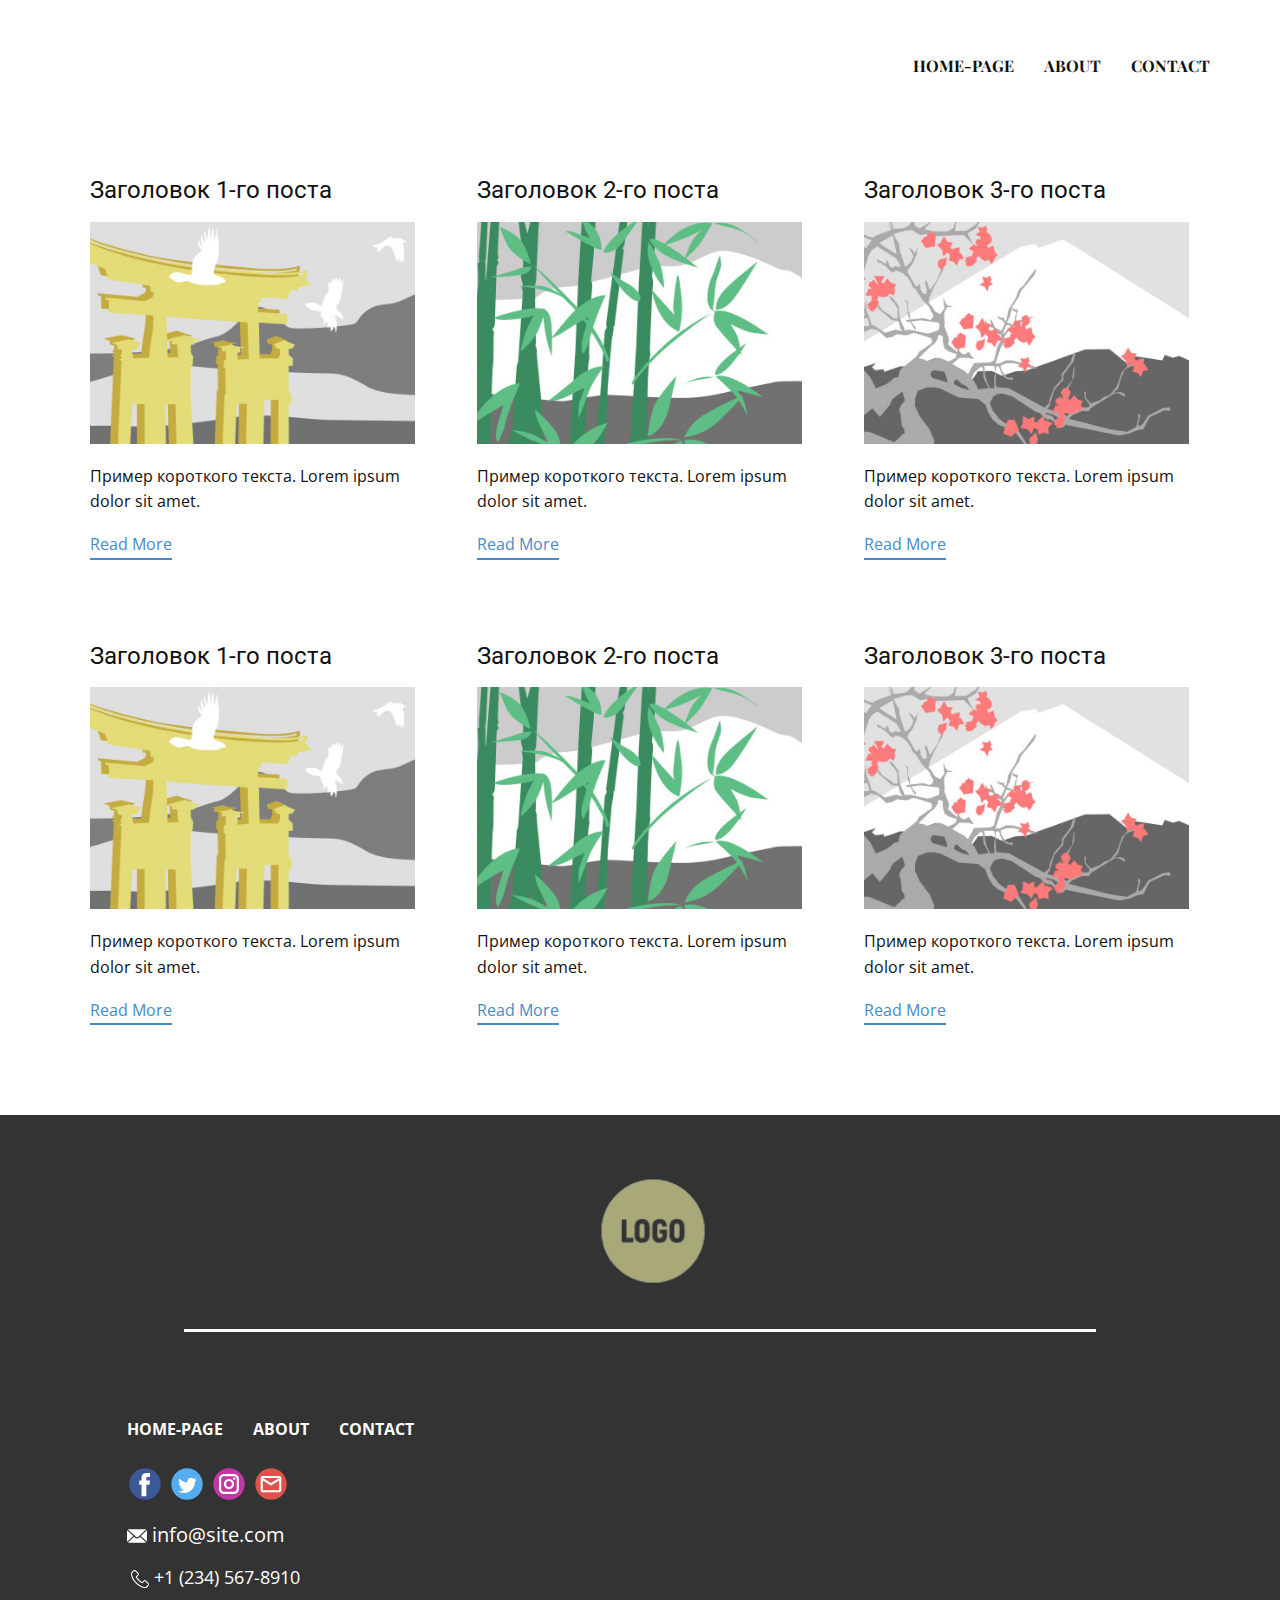
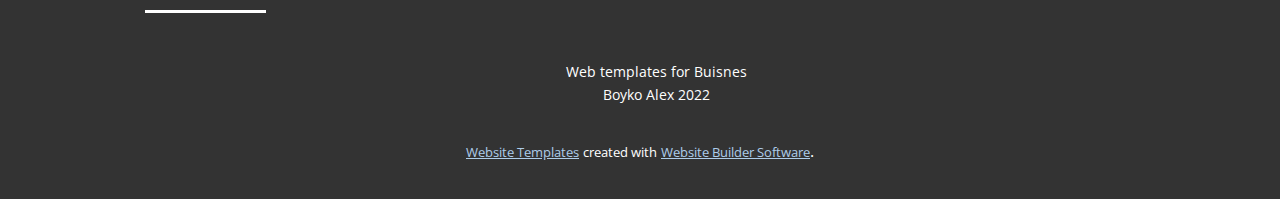
<file: blog/blog.html>
<html style="font-size: 16px;"><head>
    <meta name="viewport" content="width=device-width, initial-scale=1.0">
    <meta charset="utf-8">
    <meta name="keywords" content="">
    <meta name="description" content="">
    <meta name="page_type" content="np-template-header-footer-from-plugin">
    <title>Blog Template</title>
    <link rel="stylesheet" href="../nicepage.css" media="screen">
<link rel="stylesheet" href="../Blog-Template.css" media="screen">
    <script class="u-script" type="text/javascript" src="../jquery.js" defer=""></script>
    <script class="u-script" type="text/javascript" src="../nicepage.js" defer=""></script>
    <meta name="generator" content="Nicepage 4.3.3, nicepage.com">
    <link id="u-theme-google-font" rel="stylesheet" href="https://fonts.googleapis.com/css?family=Roboto:100,100i,300,300i,400,400i,500,500i,700,700i,900,900i|Open+Sans:300,300i,400,400i,600,600i,700,700i,800,800i">
    <link id="u-page-google-font" rel="stylesheet" href="https://fonts.googleapis.com/css?family=Playfair+Display:400,400i,500,500i,600,600i,700,700i,800,800i,900,900i">
    
    
    <script type="application/ld+json">{
		"@context": "http://schema.org",
		"@type": "Organization",
		"name": "",
		"sameAs": [
				"https://facebook.com/name",
				"https://twitter.com/name",
				"https://instagram.com/name"
		]
}</script>
    <meta name="theme-color" content="#478ac9">
    <meta name="twitter:site" content="@">
    <meta name="twitter:card" content="summary_large_image">
    <meta name="twitter:title" content="Blog Template">
    <meta name="twitter:description" content="">
  </head>
  <body class="u-body"><header class="u-clearfix u-header" id="sec-5763"><div class="u-clearfix u-sheet u-valign-bottom u-sheet-1">
        <nav class="u-menu u-menu-dropdown u-offcanvas u-menu-1" data-responsive-from="MD">
          <div class="menu-collapse u-custom-font u-font-playfair-display" style="font-size: 1rem; letter-spacing: 0px; text-transform: uppercase; font-weight: 700;">
            <a class="u-button-style u-custom-active-border-color u-custom-border u-custom-border-color u-custom-borders u-custom-hover-border-color u-custom-left-right-menu-spacing u-custom-padding-bottom u-custom-text-active-color u-custom-text-color u-custom-text-hover-color u-custom-top-bottom-menu-spacing u-nav-link u-text-active-palette-1-base u-text-hover-palette-2-base" href="#">
              <svg class="u-svg-link" viewBox="0 0 24 24"><use xmlns:xlink="http://www.w3.org/1999/xlink" xlink:href="#menu-hamburger"></use></svg>
              <svg class="u-svg-content" version="1.1" id="menu-hamburger" viewBox="0 0 16 16" x="0px" y="0px" xmlns:xlink="http://www.w3.org/1999/xlink" xmlns="http://www.w3.org/2000/svg"><g><rect y="1" width="16" height="2"></rect><rect y="7" width="16" height="2"></rect><rect y="13" width="16" height="2"></rect>
</g></svg>
            </a>
          </div>
          <div class="u-custom-menu u-nav-container">
            <ul class="u-custom-font u-font-playfair-display u-nav u-spacing-30 u-unstyled u-nav-1"><li class="u-nav-item"><a class="u-border-2 u-border-active-custom-color-2 u-border-hover-custom-color-2 u-border-no-left u-border-no-right u-border-no-top u-button-style u-nav-link u-text-active-custom-color-2 u-text-hover-custom-color-2" href="../Home-page.html" style="padding: 10px 0px;">Home-page</a>
</li><li class="u-nav-item"><a class="u-border-2 u-border-active-custom-color-2 u-border-hover-custom-color-2 u-border-no-left u-border-no-right u-border-no-top u-button-style u-nav-link u-text-active-custom-color-2 u-text-hover-custom-color-2" href="../About.html" style="padding: 10px 0px;">About</a>
</li><li class="u-nav-item"><a class="u-border-2 u-border-active-custom-color-2 u-border-hover-custom-color-2 u-border-no-left u-border-no-right u-border-no-top u-button-style u-nav-link u-text-active-custom-color-2 u-text-hover-custom-color-2" href="../Contact.html" style="padding: 10px 0px;">Contact</a>
</li></ul>
          </div>
          <div class="u-custom-menu u-nav-container-collapse">
            <div class="u-black u-container-style u-inner-container-layout u-opacity u-opacity-95 u-sidenav">
              <div class="u-inner-container-layout u-sidenav-overflow">
                <div class="u-menu-close"></div>
                <ul class="u-align-justify u-nav u-popupmenu-items u-unstyled u-nav-2"><li class="u-nav-item"><a class="u-button-style u-nav-link" href="../Home-page.html" style="padding: 10px 0px;">Home-page</a>
</li><li class="u-nav-item"><a class="u-button-style u-nav-link" href="../About.html" style="padding: 10px 0px;">About</a>
</li><li class="u-nav-item"><a class="u-button-style u-nav-link" href="../Contact.html" style="padding: 10px 0px;">Contact</a>
</li></ul>
              </div>
            </div>
            <div class="u-black u-menu-overlay u-opacity u-opacity-70"></div>
          </div>
        </nav>
      </div></header>
    <section class="u-clearfix u-section-1" id="sec-7303">
      <div class="u-clearfix u-sheet u-valign-middle u-sheet-1"><!--blog--><!--blog_options_json--><!--{"type":"Recent","source":"","tags":"","count":""}--><!--/blog_options_json-->
        <div class="u-blog u-expanded-width u-repeater u-repeater-1"><!--blog_post-->
          <div class="u-blog-post u-container-style u-repeater-item u-white u-repeater-item-1">
            <div class="u-container-layout u-similar-container u-valign-top u-container-layout-1"><!--blog_post_header-->
              <h4 class="u-blog-control u-text u-text-1">
                <a class="u-post-header-link" href="../blog/пост-5.html"><!--blog_post_header_content-->Заголовок 1-го поста<!--/blog_post_header_content--></a>
              </h4><!--/blog_post_header--><!--blog_post_image-->
              <a class="u-post-header-link" href="../blog/пост-5.html"><img alt="" class="u-blog-control u-expanded-width u-image u-image-default u-image-1" src="[data-uri]"></a><!--/blog_post_image--><!--blog_post_content-->
              <div class="u-blog-control u-post-content u-text u-text-2 fr-view">Пример короткого текста. Lorem ipsum dolor sit amet.</div><!--/blog_post_content--><!--blog_post_readmore-->
              <a href="../blog/пост-5.html" class="u-blog-control u-border-2 u-border-palette-1-base u-btn u-btn-rectangle u-button-style u-none u-btn-1"><!--blog_post_readmore_content--><!--options_json--><!--{"content":"Read More","defaultValue":"Читать дальше"}--><!--/options_json-->Read More<!--/blog_post_readmore_content--></a><!--/blog_post_readmore-->
            </div>
          </div><div class="u-blog-post u-container-style u-repeater-item u-video-cover u-white">
            <div class="u-container-layout u-similar-container u-valign-top u-container-layout-2"><!--blog_post_header-->
              <h4 class="u-blog-control u-text u-text-3">
                <a class="u-post-header-link" href="../blog/пост-4.html"><!--blog_post_header_content-->Заголовок 2-го поста<!--/blog_post_header_content--></a>
              </h4><!--/blog_post_header--><!--blog_post_image-->
              <a class="u-post-header-link" href="../blog/пост-4.html"><img alt="" class="u-blog-control u-expanded-width u-image u-image-default u-image-2" src="[data-uri]"></a><!--/blog_post_image--><!--blog_post_content-->
              <div class="u-blog-control u-post-content u-text u-text-4 fr-view">Пример короткого текста. Lorem ipsum dolor sit amet.</div><!--/blog_post_content--><!--blog_post_readmore-->
              <a href="../blog/пост-4.html" class="u-blog-control u-border-2 u-border-palette-1-base u-btn u-btn-rectangle u-button-style u-none u-btn-2"><!--blog_post_readmore_content--><!--options_json--><!--{"content":"Read More","defaultValue":"Читать дальше"}--><!--/options_json-->Read More<!--/blog_post_readmore_content--></a><!--/blog_post_readmore-->
            </div>
          </div><div class="u-blog-post u-container-style u-repeater-item u-video-cover u-white">
            <div class="u-container-layout u-similar-container u-valign-top u-container-layout-3"><!--blog_post_header-->
              <h4 class="u-blog-control u-text u-text-5">
                <a class="u-post-header-link" href="../blog/пост-3.html"><!--blog_post_header_content-->Заголовок 3-го поста<!--/blog_post_header_content--></a>
              </h4><!--/blog_post_header--><!--blog_post_image-->
              <a class="u-post-header-link" href="../blog/пост-3.html"><img alt="" class="u-blog-control u-expanded-width u-image u-image-default u-image-3" src="[data-uri]"></a><!--/blog_post_image--><!--blog_post_content-->
              <div class="u-blog-control u-post-content u-text u-text-6 fr-view">Пример короткого текста. Lorem ipsum dolor sit amet.</div><!--/blog_post_content--><!--blog_post_readmore-->
              <a href="../blog/пост-3.html" class="u-blog-control u-border-2 u-border-palette-1-base u-btn u-btn-rectangle u-button-style u-none u-btn-3"><!--blog_post_readmore_content--><!--options_json--><!--{"content":"Read More","defaultValue":"Читать дальше"}--><!--/options_json-->Read More<!--/blog_post_readmore_content--></a><!--/blog_post_readmore-->
            </div>
          </div><div class="u-blog-post u-container-style u-repeater-item u-white u-repeater-item-1">
            <div class="u-container-layout u-similar-container u-valign-top u-container-layout-1"><!--blog_post_header-->
              <h4 class="u-blog-control u-text u-text-1">
                <a class="u-post-header-link" href="../blog/пост-2.html"><!--blog_post_header_content-->Заголовок 1-го поста<!--/blog_post_header_content--></a>
              </h4><!--/blog_post_header--><!--blog_post_image-->
              <a class="u-post-header-link" href="../blog/пост-2.html"><img alt="" class="u-blog-control u-expanded-width u-image u-image-default u-image-1" src="[data-uri]"></a><!--/blog_post_image--><!--blog_post_content-->
              <div class="u-blog-control u-post-content u-text u-text-2 fr-view">Пример короткого текста. Lorem ipsum dolor sit amet.</div><!--/blog_post_content--><!--blog_post_readmore-->
              <a href="../blog/пост-2.html" class="u-blog-control u-border-2 u-border-palette-1-base u-btn u-btn-rectangle u-button-style u-none u-btn-1"><!--blog_post_readmore_content--><!--options_json--><!--{"content":"Read More","defaultValue":"Читать дальше"}--><!--/options_json-->Read More<!--/blog_post_readmore_content--></a><!--/blog_post_readmore-->
            </div>
          </div><div class="u-blog-post u-container-style u-repeater-item u-video-cover u-white">
            <div class="u-container-layout u-similar-container u-valign-top u-container-layout-2"><!--blog_post_header-->
              <h4 class="u-blog-control u-text u-text-3">
                <a class="u-post-header-link" href="../blog/пост-1.html"><!--blog_post_header_content-->Заголовок 2-го поста<!--/blog_post_header_content--></a>
              </h4><!--/blog_post_header--><!--blog_post_image-->
              <a class="u-post-header-link" href="../blog/пост-1.html"><img alt="" class="u-blog-control u-expanded-width u-image u-image-default u-image-2" src="[data-uri]"></a><!--/blog_post_image--><!--blog_post_content-->
              <div class="u-blog-control u-post-content u-text u-text-4 fr-view">Пример короткого текста. Lorem ipsum dolor sit amet.</div><!--/blog_post_content--><!--blog_post_readmore-->
              <a href="../blog/пост-1.html" class="u-blog-control u-border-2 u-border-palette-1-base u-btn u-btn-rectangle u-button-style u-none u-btn-2"><!--blog_post_readmore_content--><!--options_json--><!--{"content":"Read More","defaultValue":"Читать дальше"}--><!--/options_json-->Read More<!--/blog_post_readmore_content--></a><!--/blog_post_readmore-->
            </div>
          </div><div class="u-blog-post u-container-style u-repeater-item u-video-cover u-white">
            <div class="u-container-layout u-similar-container u-valign-top u-container-layout-3"><!--blog_post_header-->
              <h4 class="u-blog-control u-text u-text-5">
                <a class="u-post-header-link" href="../blog/пост.html"><!--blog_post_header_content-->Заголовок 3-го поста<!--/blog_post_header_content--></a>
              </h4><!--/blog_post_header--><!--blog_post_image-->
              <a class="u-post-header-link" href="../blog/пост.html"><img alt="" class="u-blog-control u-expanded-width u-image u-image-default u-image-3" src="[data-uri]"></a><!--/blog_post_image--><!--blog_post_content-->
              <div class="u-blog-control u-post-content u-text u-text-6 fr-view">Пример короткого текста. Lorem ipsum dolor sit amet.</div><!--/blog_post_content--><!--blog_post_readmore-->
              <a href="../blog/пост.html" class="u-blog-control u-border-2 u-border-palette-1-base u-btn u-btn-rectangle u-button-style u-none u-btn-3"><!--blog_post_readmore_content--><!--options_json--><!--{"content":"Read More","defaultValue":"Читать дальше"}--><!--/options_json-->Read More<!--/blog_post_readmore_content--></a><!--/blog_post_readmore-->
            </div>
          </div><!--/blog_post--><!--blog_post-->
          <!--/blog_post--><!--blog_post-->
          <!--/blog_post-->
        </div><!--/blog-->
      </div>
    </section>
    
    
    <footer class="u-align-center u-clearfix u-footer u-grey-80 u-footer" id="sec-70cf"><div class="u-clearfix u-sheet u-valign-bottom u-sheet-1">
        <img class="u-image u-image-default u-image-1" src="../images/horizontal_on_white_by_logaster-removebg-preview.png" alt="" data-image-width="330" data-image-height="150">
        <div class="u-border-3 u-border-white u-line u-line-horizontal u-line-1"></div>
        <nav class="u-menu u-menu-dropdown u-offcanvas u-menu-1">
          <div class="menu-collapse" style="font-size: 1rem; letter-spacing: 0px; font-weight: 700; text-transform: uppercase;">
            <a class="u-button-style u-custom-active-border-color u-custom-border u-custom-border-color u-custom-borders u-custom-hover-border-color u-custom-left-right-menu-spacing u-custom-padding-bottom u-custom-text-active-color u-custom-text-color u-custom-text-hover-color u-custom-top-bottom-menu-spacing u-nav-link" href="#" style="padding: 2px 0px; font-size: calc(1em + 4px);">
              <svg class="u-svg-link" viewBox="0 0 24 24"><use xmlns:xlink="http://www.w3.org/1999/xlink" xlink:href="#svg-e0f8"></use></svg>
              <svg class="u-svg-content" version="1.1" id="svg-e0f8" viewBox="0 0 16 16" x="0px" y="0px" xmlns:xlink="http://www.w3.org/1999/xlink" xmlns="http://www.w3.org/2000/svg"><g><rect y="1" width="16" height="2"></rect><rect y="7" width="16" height="2"></rect><rect y="13" width="16" height="2"></rect>
</g></svg>
            </a>
          </div>
          <div class="u-custom-menu u-nav-container">
            <ul class="u-nav u-spacing-30 u-unstyled u-nav-1"><li class="u-nav-item"><a class="u-border-2 u-border-active-custom-color-2 u-border-hover-custom-color-2 u-border-no-left u-border-no-right u-border-no-top u-button-style u-nav-link u-text-active-custom-color-2 u-text-hover-grey-90 u-text-white" href="../Home-page.html" style="padding: 10px 0px;">Home-page</a>
</li><li class="u-nav-item"><a class="u-border-2 u-border-active-custom-color-2 u-border-hover-custom-color-2 u-border-no-left u-border-no-right u-border-no-top u-button-style u-nav-link u-text-active-custom-color-2 u-text-hover-grey-90 u-text-white" href="../About.html" style="padding: 10px 0px;">About</a>
</li><li class="u-nav-item"><a class="u-border-2 u-border-active-custom-color-2 u-border-hover-custom-color-2 u-border-no-left u-border-no-right u-border-no-top u-button-style u-nav-link u-text-active-custom-color-2 u-text-hover-grey-90 u-text-white" href="../Contact.html" style="padding: 10px 0px;">Contact</a>
</li></ul>
          </div>
          <div class="u-custom-menu u-nav-container-collapse">
            <div class="u-black u-container-style u-inner-container-layout u-opacity u-opacity-95 u-sidenav">
              <div class="u-inner-container-layout u-sidenav-overflow">
                <div class="u-menu-close"></div>
                <ul class="u-align-center u-nav u-popupmenu-items u-unstyled u-nav-2"><li class="u-nav-item"><a class="u-button-style u-nav-link" href="../Home-page.html">Home-page</a>
</li><li class="u-nav-item"><a class="u-button-style u-nav-link" href="../About.html">About</a>
</li><li class="u-nav-item"><a class="u-button-style u-nav-link" href="../Contact.html">Contact</a>
</li></ul>
              </div>
            </div>
            <div class="u-black u-menu-overlay u-opacity u-opacity-70"></div>
          </div>
        </nav>
        <div class="u-social-icons u-spacing-10 u-social-icons-1">
          <a class="u-social-url" title="facebook" target="_blank" href="https://facebook.com/name"><span class="u-icon u-social-facebook u-social-icon u-icon-1"><svg class="u-svg-link" preserveAspectRatio="xMidYMin slice" viewBox="0 0 112 112" style=""><use xmlns:xlink="http://www.w3.org/1999/xlink" xlink:href="#svg-ca4f"></use></svg><svg class="u-svg-content" viewBox="0 0 112 112" x="0" y="0" id="svg-ca4f"><circle fill="currentColor" cx="56.1" cy="56.1" r="55"></circle><path fill="#FFFFFF" d="M73.5,31.6h-9.1c-1.4,0-3.6,0.8-3.6,3.9v8.5h12.6L72,58.3H60.8v40.8H43.9V58.3h-8V43.9h8v-9.2
c0-6.7,3.1-17,17-17h12.5v13.9H73.5z"></path></svg></span>
          </a>
          <a class="u-social-url" title="twitter" target="_blank" href="https://twitter.com/name"><span class="u-icon u-social-icon u-social-twitter u-icon-2"><svg class="u-svg-link" preserveAspectRatio="xMidYMin slice" viewBox="0 0 112 112" style=""><use xmlns:xlink="http://www.w3.org/1999/xlink" xlink:href="#svg-e0cb"></use></svg><svg class="u-svg-content" viewBox="0 0 112 112" x="0" y="0" id="svg-e0cb"><circle fill="currentColor" class="st0" cx="56.1" cy="56.1" r="55"></circle><path fill="#FFFFFF" d="M83.8,47.3c0,0.6,0,1.2,0,1.7c0,17.7-13.5,38.2-38.2,38.2C38,87.2,31,85,25,81.2c1,0.1,2.1,0.2,3.2,0.2
c6.3,0,12.1-2.1,16.7-5.7c-5.9-0.1-10.8-4-12.5-9.3c0.8,0.2,1.7,0.2,2.5,0.2c1.2,0,2.4-0.2,3.5-0.5c-6.1-1.2-10.8-6.7-10.8-13.1
c0-0.1,0-0.1,0-0.2c1.8,1,3.9,1.6,6.1,1.7c-3.6-2.4-6-6.5-6-11.2c0-2.5,0.7-4.8,1.8-6.7c6.6,8.1,16.5,13.5,27.6,14
c-0.2-1-0.3-2-0.3-3.1c0-7.4,6-13.4,13.4-13.4c3.9,0,7.3,1.6,9.8,4.2c3.1-0.6,5.9-1.7,8.5-3.3c-1,3.1-3.1,5.8-5.9,7.4
c2.7-0.3,5.3-1,7.7-2.1C88.7,43,86.4,45.4,83.8,47.3z"></path></svg></span>
          </a>
          <a class="u-social-url" title="instagram" target="_blank" href="https://instagram.com/name"><span class="u-icon u-social-icon u-social-instagram u-icon-3"><svg class="u-svg-link" preserveAspectRatio="xMidYMin slice" viewBox="0 0 112 112" style=""><use xmlns:xlink="http://www.w3.org/1999/xlink" xlink:href="#svg-2186"></use></svg><svg class="u-svg-content" viewBox="0 0 112 112" x="0" y="0" id="svg-2186"><circle fill="currentColor" cx="56.1" cy="56.1" r="55"></circle><path fill="#FFFFFF" d="M55.9,38.2c-9.9,0-17.9,8-17.9,17.9C38,66,46,74,55.9,74c9.9,0,17.9-8,17.9-17.9C73.8,46.2,65.8,38.2,55.9,38.2
z M55.9,66.4c-5.7,0-10.3-4.6-10.3-10.3c-0.1-5.7,4.6-10.3,10.3-10.3c5.7,0,10.3,4.6,10.3,10.3C66.2,61.8,61.6,66.4,55.9,66.4z"></path><path fill="#FFFFFF" d="M74.3,33.5c-2.3,0-4.2,1.9-4.2,4.2s1.9,4.2,4.2,4.2s4.2-1.9,4.2-4.2S76.6,33.5,74.3,33.5z"></path><path fill="#FFFFFF" d="M73.1,21.3H38.6c-9.7,0-17.5,7.9-17.5,17.5v34.5c0,9.7,7.9,17.6,17.5,17.6h34.5c9.7,0,17.5-7.9,17.5-17.5V38.8
C90.6,29.1,82.7,21.3,73.1,21.3z M83,73.3c0,5.5-4.5,9.9-9.9,9.9H38.6c-5.5,0-9.9-4.5-9.9-9.9V38.8c0-5.5,4.5-9.9,9.9-9.9h34.5
c5.5,0,9.9,4.5,9.9,9.9V73.3z"></path></svg></span>
          </a>
          <a class="u-social-url" target="_blank" data-type="Email" title="Email" href=""><span class="u-icon u-social-email u-social-icon u-icon-4"><svg class="u-svg-link" preserveAspectRatio="xMidYMin slice" viewBox="0 0 112 112" style=""><use xmlns:xlink="http://www.w3.org/1999/xlink" xlink:href="#svg-3025"></use></svg><svg class="u-svg-content" viewBox="0 0 112 112" x="0" y="0" id="svg-3025"><circle fill="currentColor" cx="56.1" cy="56.1" r="55"></circle><path id="path3864" fill="#FFFFFF" d="M27.2,28h57.6c4,0,7.2,3.2,7.2,7.2l0,0v42.7c0,3.9-3.2,7.2-7.2,7.2l0,0H27.2
	c-4,0-7.2-3.2-7.2-7.2V35.2C20,31.1,23.2,28,27.2,28 M56,52.9l28.8-17.8H27.2L56,52.9 M27.2,77.7h57.6V43.5L56,61.3L27.2,43.5V77.7z
	"></path></svg></span>
          </a>
        </div>
        <a href="../mailto:info@site.com" class="u-active-none u-border-none u-bottom-left-radius-0 u-bottom-right-radius-0 u-btn u-btn-rectangle u-button-style u-hover-none u-none u-radius-0 u-text-body-alt-color u-top-left-radius-0 u-top-right-radius-0 u-btn-1"><span class="u-icon u-text-white u-icon-5"><svg class="u-svg-content" viewBox="0 0 24 16" x="0px" y="0px" style="width: 1em; height: 1em;"><path fill="currentColor" d="M23.8,1.1l-7.3,6.8l7.3,6.8c0.1-0.2,0.2-0.6,0.2-0.9V2C24,1.7,23.9,1.4,23.8,1.1z M21.8,0H2.2
	c-0.4,0-0.7,0.1-1,0.2L10.6,9c0.8,0.8,2.2,0.8,3,0l9.2-8.7C22.6,0.1,22.2,0,21.8,0z M0.2,1.1C0.1,1.4,0,1.7,0,2V14
	c0,0.3,0.1,0.6,0.2,0.9l7.3-6.8L0.2,1.1z M15.5,9l-1.1,1c-1.3,1.2-3.6,1.2-4.9,0l-1-1l-7.3,6.8c0.2,0.1,0.6,0.2,1,0.2H22
	c0.4,0,0.6-0.1,1-0.2L15.5,9z"></path></svg><img></span>&nbsp;info@site.com
        </a>
        <a href="https://nicepage.com/c/blog-posts-website-mockup" class="u-active-none u-bottom-left-radius-0 u-bottom-right-radius-0 u-btn u-btn-rectangle u-button-style u-hover-none u-none u-radius-0 u-text-body-alt-color u-top-left-radius-0 u-top-right-radius-0 u-btn-2"><span class="u-file-icon u-icon u-text-white u-icon-6"><img src="../images/6.png" alt=""></span>&nbsp;+1 (234) 567-8910
        </a>
        <div class="u-border-3 u-border-white u-line u-line-horizontal u-line-2"></div>
        <p class="u-small-text u-text u-text-variant u-text-1">Web templates for Buisnes<br>Boyko Alex&nbsp;2022
        </p>
      </div></footer>
    <section class="u-backlink u-clearfix u-grey-80">
      <a class="u-link" href="https://nicepage.com/website-templates" target="_blank">
        <span>Website Templates</span>
      </a>
      <p class="u-text">
        <span>created with</span>
      </p>
      <a class="u-link" href="" target="_blank">
        <span>Website Builder Software</span>
      </a>. 
    </section>
  
</body></html>
</file>
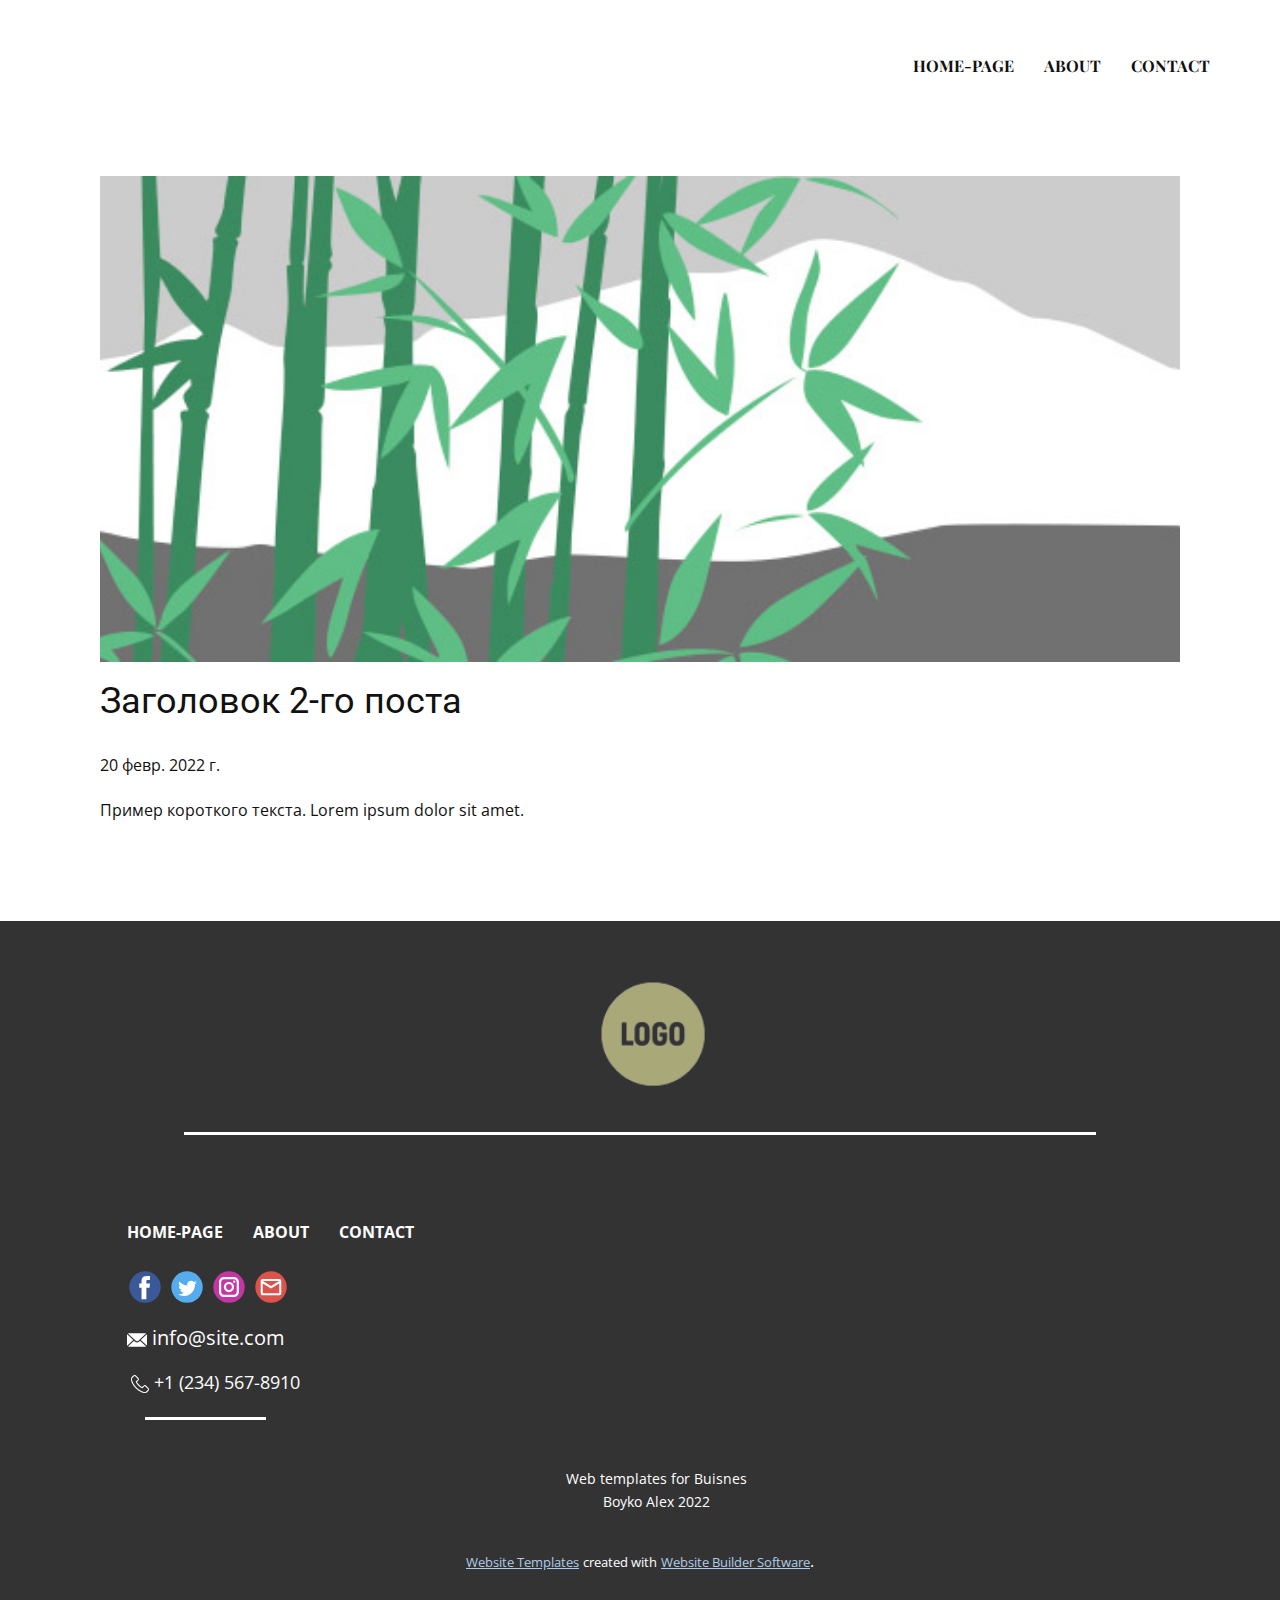
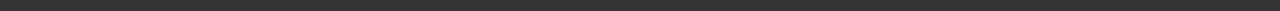
<file: blog/пост-1.html>
<!doctype html>
<html style="font-size: 16px;"><head>
    <meta name="viewport" content="width=device-width, initial-scale=1.0">
    <meta charset="utf-8">
    <meta name="keywords" content="Заголовок 1-го поста">
    <meta name="description" content="">
    <meta name="page_type" content="np-template-header-footer-from-plugin">
    <title>Заголовок 2-го поста</title>
    <link rel="stylesheet" href="../nicepage.css" media="screen">
<link rel="stylesheet" href="../Post-Template.css" media="screen">
    <script class="u-script" type="text/javascript" src="../jquery.js" defer=""></script>
    <script class="u-script" type="text/javascript" src="../nicepage.js" defer=""></script>
    <meta name="generator" content="Nicepage 4.3.3, nicepage.com">
    <link id="u-theme-google-font" rel="stylesheet" href="https://fonts.googleapis.com/css?family=Roboto:100,100i,300,300i,400,400i,500,500i,700,700i,900,900i|Open+Sans:300,300i,400,400i,600,600i,700,700i,800,800i">
    <link id="u-page-google-font" rel="stylesheet" href="https://fonts.googleapis.com/css?family=Playfair+Display:400,400i,500,500i,600,600i,700,700i,800,800i,900,900i">
    
    
    <script type="application/ld+json">{
		"@context": "http://schema.org",
		"@type": "Organization",
		"name": "",
		"sameAs": [
				"https://facebook.com/name",
				"https://twitter.com/name",
				"https://instagram.com/name"
		]
}</script>
    <meta name="theme-color" content="#478ac9">
    <meta name="twitter:site" content="@">
    <meta name="twitter:card" content="summary_large_image">
    <meta name="twitter:title" content="Post Template">
    <meta name="twitter:description" content="">
  </head>
  <body class="u-body"><header class="u-clearfix u-header" id="sec-5763"><div class="u-clearfix u-sheet u-valign-bottom u-sheet-1">
        <nav class="u-menu u-menu-dropdown u-offcanvas u-menu-1" data-responsive-from="MD">
          <div class="menu-collapse u-custom-font u-font-playfair-display" style="font-size: 1rem; letter-spacing: 0px; text-transform: uppercase; font-weight: 700;">
            <a class="u-button-style u-custom-active-border-color u-custom-border u-custom-border-color u-custom-borders u-custom-hover-border-color u-custom-left-right-menu-spacing u-custom-padding-bottom u-custom-text-active-color u-custom-text-color u-custom-text-hover-color u-custom-top-bottom-menu-spacing u-nav-link u-text-active-palette-1-base u-text-hover-palette-2-base" href="#">
              <svg class="u-svg-link" viewBox="0 0 24 24"><use xmlns:xlink="http://www.w3.org/1999/xlink" xlink:href="#menu-hamburger"></use></svg>
              <svg class="u-svg-content" version="1.1" id="menu-hamburger" viewBox="0 0 16 16" x="0px" y="0px" xmlns:xlink="http://www.w3.org/1999/xlink" xmlns="http://www.w3.org/2000/svg"><g><rect y="1" width="16" height="2"></rect><rect y="7" width="16" height="2"></rect><rect y="13" width="16" height="2"></rect>
</g></svg>
            </a>
          </div>
          <div class="u-custom-menu u-nav-container">
            <ul class="u-custom-font u-font-playfair-display u-nav u-spacing-30 u-unstyled u-nav-1"><li class="u-nav-item"><a class="u-border-2 u-border-active-custom-color-2 u-border-hover-custom-color-2 u-border-no-left u-border-no-right u-border-no-top u-button-style u-nav-link u-text-active-custom-color-2 u-text-hover-custom-color-2" href="../Home-page.html" style="padding: 10px 0px;">Home-page</a>
</li><li class="u-nav-item"><a class="u-border-2 u-border-active-custom-color-2 u-border-hover-custom-color-2 u-border-no-left u-border-no-right u-border-no-top u-button-style u-nav-link u-text-active-custom-color-2 u-text-hover-custom-color-2" href="../About.html" style="padding: 10px 0px;">About</a>
</li><li class="u-nav-item"><a class="u-border-2 u-border-active-custom-color-2 u-border-hover-custom-color-2 u-border-no-left u-border-no-right u-border-no-top u-button-style u-nav-link u-text-active-custom-color-2 u-text-hover-custom-color-2" href="../Contact.html" style="padding: 10px 0px;">Contact</a>
</li></ul>
          </div>
          <div class="u-custom-menu u-nav-container-collapse">
            <div class="u-black u-container-style u-inner-container-layout u-opacity u-opacity-95 u-sidenav">
              <div class="u-inner-container-layout u-sidenav-overflow">
                <div class="u-menu-close"></div>
                <ul class="u-align-justify u-nav u-popupmenu-items u-unstyled u-nav-2"><li class="u-nav-item"><a class="u-button-style u-nav-link" href="../Home-page.html" style="padding: 10px 0px;">Home-page</a>
</li><li class="u-nav-item"><a class="u-button-style u-nav-link" href="../About.html" style="padding: 10px 0px;">About</a>
</li><li class="u-nav-item"><a class="u-button-style u-nav-link" href="../Contact.html" style="padding: 10px 0px;">Contact</a>
</li></ul>
              </div>
            </div>
            <div class="u-black u-menu-overlay u-opacity u-opacity-70"></div>
          </div>
        </nav>
      </div></header>
    <section class="u-align-center u-clearfix u-section-1" id="sec-16be">
      <div class="u-clearfix u-sheet u-valign-middle-md u-valign-middle-sm u-valign-middle-xs u-sheet-1"><!--post_details--><!--post_details_options_json--><!--{"source":""}--><!--/post_details_options_json--><!--blog_post-->
        <div class="u-container-style u-expanded-width u-post-details u-post-details-1">
          <div class="u-container-layout u-valign-middle u-container-layout-1"><!--blog_post_image-->
            <img alt="" class="u-blog-control u-expanded-width u-image u-image-default u-image-1" src="[data-uri]"><!--/blog_post_image--><!--blog_post_header-->
            <h2 class="u-blog-control u-text u-text-1">Заголовок 2-го поста</h2><!--/blog_post_header--><!--blog_post_metadata-->
            <div class="u-blog-control u-metadata u-metadata-1"><!--blog_post_metadata_date-->
              <span class="u-meta-date u-meta-icon">20 февр. 2022 г.</span><!--/blog_post_metadata_date--><!--blog_post_metadata_category-->
              <!--/blog_post_metadata_category--><!--blog_post_metadata_comments-->
              <!--/blog_post_metadata_comments-->
            </div><!--/blog_post_metadata--><!--blog_post_content-->
            <div class="u-align-justify u-blog-control u-post-content u-text u-text-2 fr-view">
  Пример короткого текста. Lorem ipsum dolor sit amet.
  </div><!--/blog_post_content-->
          </div>
        </div><!--/blog_post--><!--/post_details-->
      </div>
    </section>
    
    
    <footer class="u-align-center u-clearfix u-footer u-grey-80 u-footer" id="sec-70cf"><div class="u-clearfix u-sheet u-valign-bottom u-sheet-1">
        <img class="u-image u-image-default u-image-1" src="../images/horizontal_on_white_by_logaster-removebg-preview.png" alt="" data-image-width="330" data-image-height="150">
        <div class="u-border-3 u-border-white u-line u-line-horizontal u-line-1"></div>
        <nav class="u-menu u-menu-dropdown u-offcanvas u-menu-1">
          <div class="menu-collapse" style="font-size: 1rem; letter-spacing: 0px; font-weight: 700; text-transform: uppercase;">
            <a class="u-button-style u-custom-active-border-color u-custom-border u-custom-border-color u-custom-borders u-custom-hover-border-color u-custom-left-right-menu-spacing u-custom-padding-bottom u-custom-text-active-color u-custom-text-color u-custom-text-hover-color u-custom-top-bottom-menu-spacing u-nav-link" href="#" style="padding: 2px 0px; font-size: calc(1em + 4px);">
              <svg class="u-svg-link" viewBox="0 0 24 24"><use xmlns:xlink="http://www.w3.org/1999/xlink" xlink:href="#svg-e0f8"></use></svg>
              <svg class="u-svg-content" version="1.1" id="svg-e0f8" viewBox="0 0 16 16" x="0px" y="0px" xmlns:xlink="http://www.w3.org/1999/xlink" xmlns="http://www.w3.org/2000/svg"><g><rect y="1" width="16" height="2"></rect><rect y="7" width="16" height="2"></rect><rect y="13" width="16" height="2"></rect>
</g></svg>
            </a>
          </div>
          <div class="u-custom-menu u-nav-container">
            <ul class="u-nav u-spacing-30 u-unstyled u-nav-1"><li class="u-nav-item"><a class="u-border-2 u-border-active-custom-color-2 u-border-hover-custom-color-2 u-border-no-left u-border-no-right u-border-no-top u-button-style u-nav-link u-text-active-custom-color-2 u-text-hover-grey-90 u-text-white" href="../Home-page.html" style="padding: 10px 0px;">Home-page</a>
</li><li class="u-nav-item"><a class="u-border-2 u-border-active-custom-color-2 u-border-hover-custom-color-2 u-border-no-left u-border-no-right u-border-no-top u-button-style u-nav-link u-text-active-custom-color-2 u-text-hover-grey-90 u-text-white" href="../About.html" style="padding: 10px 0px;">About</a>
</li><li class="u-nav-item"><a class="u-border-2 u-border-active-custom-color-2 u-border-hover-custom-color-2 u-border-no-left u-border-no-right u-border-no-top u-button-style u-nav-link u-text-active-custom-color-2 u-text-hover-grey-90 u-text-white" href="../Contact.html" style="padding: 10px 0px;">Contact</a>
</li></ul>
          </div>
          <div class="u-custom-menu u-nav-container-collapse">
            <div class="u-black u-container-style u-inner-container-layout u-opacity u-opacity-95 u-sidenav">
              <div class="u-inner-container-layout u-sidenav-overflow">
                <div class="u-menu-close"></div>
                <ul class="u-align-center u-nav u-popupmenu-items u-unstyled u-nav-2"><li class="u-nav-item"><a class="u-button-style u-nav-link" href="../Home-page.html">Home-page</a>
</li><li class="u-nav-item"><a class="u-button-style u-nav-link" href="../About.html">About</a>
</li><li class="u-nav-item"><a class="u-button-style u-nav-link" href="../Contact.html">Contact</a>
</li></ul>
              </div>
            </div>
            <div class="u-black u-menu-overlay u-opacity u-opacity-70"></div>
          </div>
        </nav>
        <div class="u-social-icons u-spacing-10 u-social-icons-1">
          <a class="u-social-url" title="facebook" target="_blank" href="https://facebook.com/name"><span class="u-icon u-social-facebook u-social-icon u-icon-1"><svg class="u-svg-link" preserveAspectRatio="xMidYMin slice" viewBox="0 0 112 112" style=""><use xmlns:xlink="http://www.w3.org/1999/xlink" xlink:href="#svg-ca4f"></use></svg><svg class="u-svg-content" viewBox="0 0 112 112" x="0" y="0" id="svg-ca4f"><circle fill="currentColor" cx="56.1" cy="56.1" r="55"></circle><path fill="#FFFFFF" d="M73.5,31.6h-9.1c-1.4,0-3.6,0.8-3.6,3.9v8.5h12.6L72,58.3H60.8v40.8H43.9V58.3h-8V43.9h8v-9.2
c0-6.7,3.1-17,17-17h12.5v13.9H73.5z"></path></svg></span>
          </a>
          <a class="u-social-url" title="twitter" target="_blank" href="https://twitter.com/name"><span class="u-icon u-social-icon u-social-twitter u-icon-2"><svg class="u-svg-link" preserveAspectRatio="xMidYMin slice" viewBox="0 0 112 112" style=""><use xmlns:xlink="http://www.w3.org/1999/xlink" xlink:href="#svg-e0cb"></use></svg><svg class="u-svg-content" viewBox="0 0 112 112" x="0" y="0" id="svg-e0cb"><circle fill="currentColor" class="st0" cx="56.1" cy="56.1" r="55"></circle><path fill="#FFFFFF" d="M83.8,47.3c0,0.6,0,1.2,0,1.7c0,17.7-13.5,38.2-38.2,38.2C38,87.2,31,85,25,81.2c1,0.1,2.1,0.2,3.2,0.2
c6.3,0,12.1-2.1,16.7-5.7c-5.9-0.1-10.8-4-12.5-9.3c0.8,0.2,1.7,0.2,2.5,0.2c1.2,0,2.4-0.2,3.5-0.5c-6.1-1.2-10.8-6.7-10.8-13.1
c0-0.1,0-0.1,0-0.2c1.8,1,3.9,1.6,6.1,1.7c-3.6-2.4-6-6.5-6-11.2c0-2.5,0.7-4.8,1.8-6.7c6.6,8.1,16.5,13.5,27.6,14
c-0.2-1-0.3-2-0.3-3.1c0-7.4,6-13.4,13.4-13.4c3.9,0,7.3,1.6,9.8,4.2c3.1-0.6,5.9-1.7,8.5-3.3c-1,3.1-3.1,5.8-5.9,7.4
c2.7-0.3,5.3-1,7.7-2.1C88.7,43,86.4,45.4,83.8,47.3z"></path></svg></span>
          </a>
          <a class="u-social-url" title="instagram" target="_blank" href="https://instagram.com/name"><span class="u-icon u-social-icon u-social-instagram u-icon-3"><svg class="u-svg-link" preserveAspectRatio="xMidYMin slice" viewBox="0 0 112 112" style=""><use xmlns:xlink="http://www.w3.org/1999/xlink" xlink:href="#svg-2186"></use></svg><svg class="u-svg-content" viewBox="0 0 112 112" x="0" y="0" id="svg-2186"><circle fill="currentColor" cx="56.1" cy="56.1" r="55"></circle><path fill="#FFFFFF" d="M55.9,38.2c-9.9,0-17.9,8-17.9,17.9C38,66,46,74,55.9,74c9.9,0,17.9-8,17.9-17.9C73.8,46.2,65.8,38.2,55.9,38.2
z M55.9,66.4c-5.7,0-10.3-4.6-10.3-10.3c-0.1-5.7,4.6-10.3,10.3-10.3c5.7,0,10.3,4.6,10.3,10.3C66.2,61.8,61.6,66.4,55.9,66.4z"></path><path fill="#FFFFFF" d="M74.3,33.5c-2.3,0-4.2,1.9-4.2,4.2s1.9,4.2,4.2,4.2s4.2-1.9,4.2-4.2S76.6,33.5,74.3,33.5z"></path><path fill="#FFFFFF" d="M73.1,21.3H38.6c-9.7,0-17.5,7.9-17.5,17.5v34.5c0,9.7,7.9,17.6,17.5,17.6h34.5c9.7,0,17.5-7.9,17.5-17.5V38.8
C90.6,29.1,82.7,21.3,73.1,21.3z M83,73.3c0,5.5-4.5,9.9-9.9,9.9H38.6c-5.5,0-9.9-4.5-9.9-9.9V38.8c0-5.5,4.5-9.9,9.9-9.9h34.5
c5.5,0,9.9,4.5,9.9,9.9V73.3z"></path></svg></span>
          </a>
          <a class="u-social-url" target="_blank" data-type="Email" title="Email" href=""><span class="u-icon u-social-email u-social-icon u-icon-4"><svg class="u-svg-link" preserveAspectRatio="xMidYMin slice" viewBox="0 0 112 112" style=""><use xmlns:xlink="http://www.w3.org/1999/xlink" xlink:href="#svg-3025"></use></svg><svg class="u-svg-content" viewBox="0 0 112 112" x="0" y="0" id="svg-3025"><circle fill="currentColor" cx="56.1" cy="56.1" r="55"></circle><path id="path3864" fill="#FFFFFF" d="M27.2,28h57.6c4,0,7.2,3.2,7.2,7.2l0,0v42.7c0,3.9-3.2,7.2-7.2,7.2l0,0H27.2
	c-4,0-7.2-3.2-7.2-7.2V35.2C20,31.1,23.2,28,27.2,28 M56,52.9l28.8-17.8H27.2L56,52.9 M27.2,77.7h57.6V43.5L56,61.3L27.2,43.5V77.7z
	"></path></svg></span>
          </a>
        </div>
        <a href="../mailto:info@site.com" class="u-active-none u-border-none u-bottom-left-radius-0 u-bottom-right-radius-0 u-btn u-btn-rectangle u-button-style u-hover-none u-none u-radius-0 u-text-body-alt-color u-top-left-radius-0 u-top-right-radius-0 u-btn-1"><span class="u-icon u-text-white u-icon-5"><svg class="u-svg-content" viewBox="0 0 24 16" x="0px" y="0px" style="width: 1em; height: 1em;"><path fill="currentColor" d="M23.8,1.1l-7.3,6.8l7.3,6.8c0.1-0.2,0.2-0.6,0.2-0.9V2C24,1.7,23.9,1.4,23.8,1.1z M21.8,0H2.2
	c-0.4,0-0.7,0.1-1,0.2L10.6,9c0.8,0.8,2.2,0.8,3,0l9.2-8.7C22.6,0.1,22.2,0,21.8,0z M0.2,1.1C0.1,1.4,0,1.7,0,2V14
	c0,0.3,0.1,0.6,0.2,0.9l7.3-6.8L0.2,1.1z M15.5,9l-1.1,1c-1.3,1.2-3.6,1.2-4.9,0l-1-1l-7.3,6.8c0.2,0.1,0.6,0.2,1,0.2H22
	c0.4,0,0.6-0.1,1-0.2L15.5,9z"></path></svg><img></span>&nbsp;info@site.com
        </a>
        <a href="https://nicepage.com/c/blog-posts-website-mockup" class="u-active-none u-bottom-left-radius-0 u-bottom-right-radius-0 u-btn u-btn-rectangle u-button-style u-hover-none u-none u-radius-0 u-text-body-alt-color u-top-left-radius-0 u-top-right-radius-0 u-btn-2"><span class="u-file-icon u-icon u-text-white u-icon-6"><img src="../images/4.png" alt=""></span>&nbsp;+1 (234) 567-8910
        </a>
        <div class="u-border-3 u-border-white u-line u-line-horizontal u-line-2"></div>
        <p class="u-small-text u-text u-text-variant u-text-1">Web templates for Buisnes<br>Boyko Alex&nbsp;2022
        </p>
      </div></footer>
    <section class="u-backlink u-clearfix u-grey-80">
      <a class="u-link" href="https://nicepage.com/website-templates" target="_blank">
        <span>Website Templates</span>
      </a>
      <p class="u-text">
        <span>created with</span>
      </p>
      <a class="u-link" href="" target="_blank">
        <span>Website Builder Software</span>
      </a>. 
    </section>
  
</body></html>
</file>
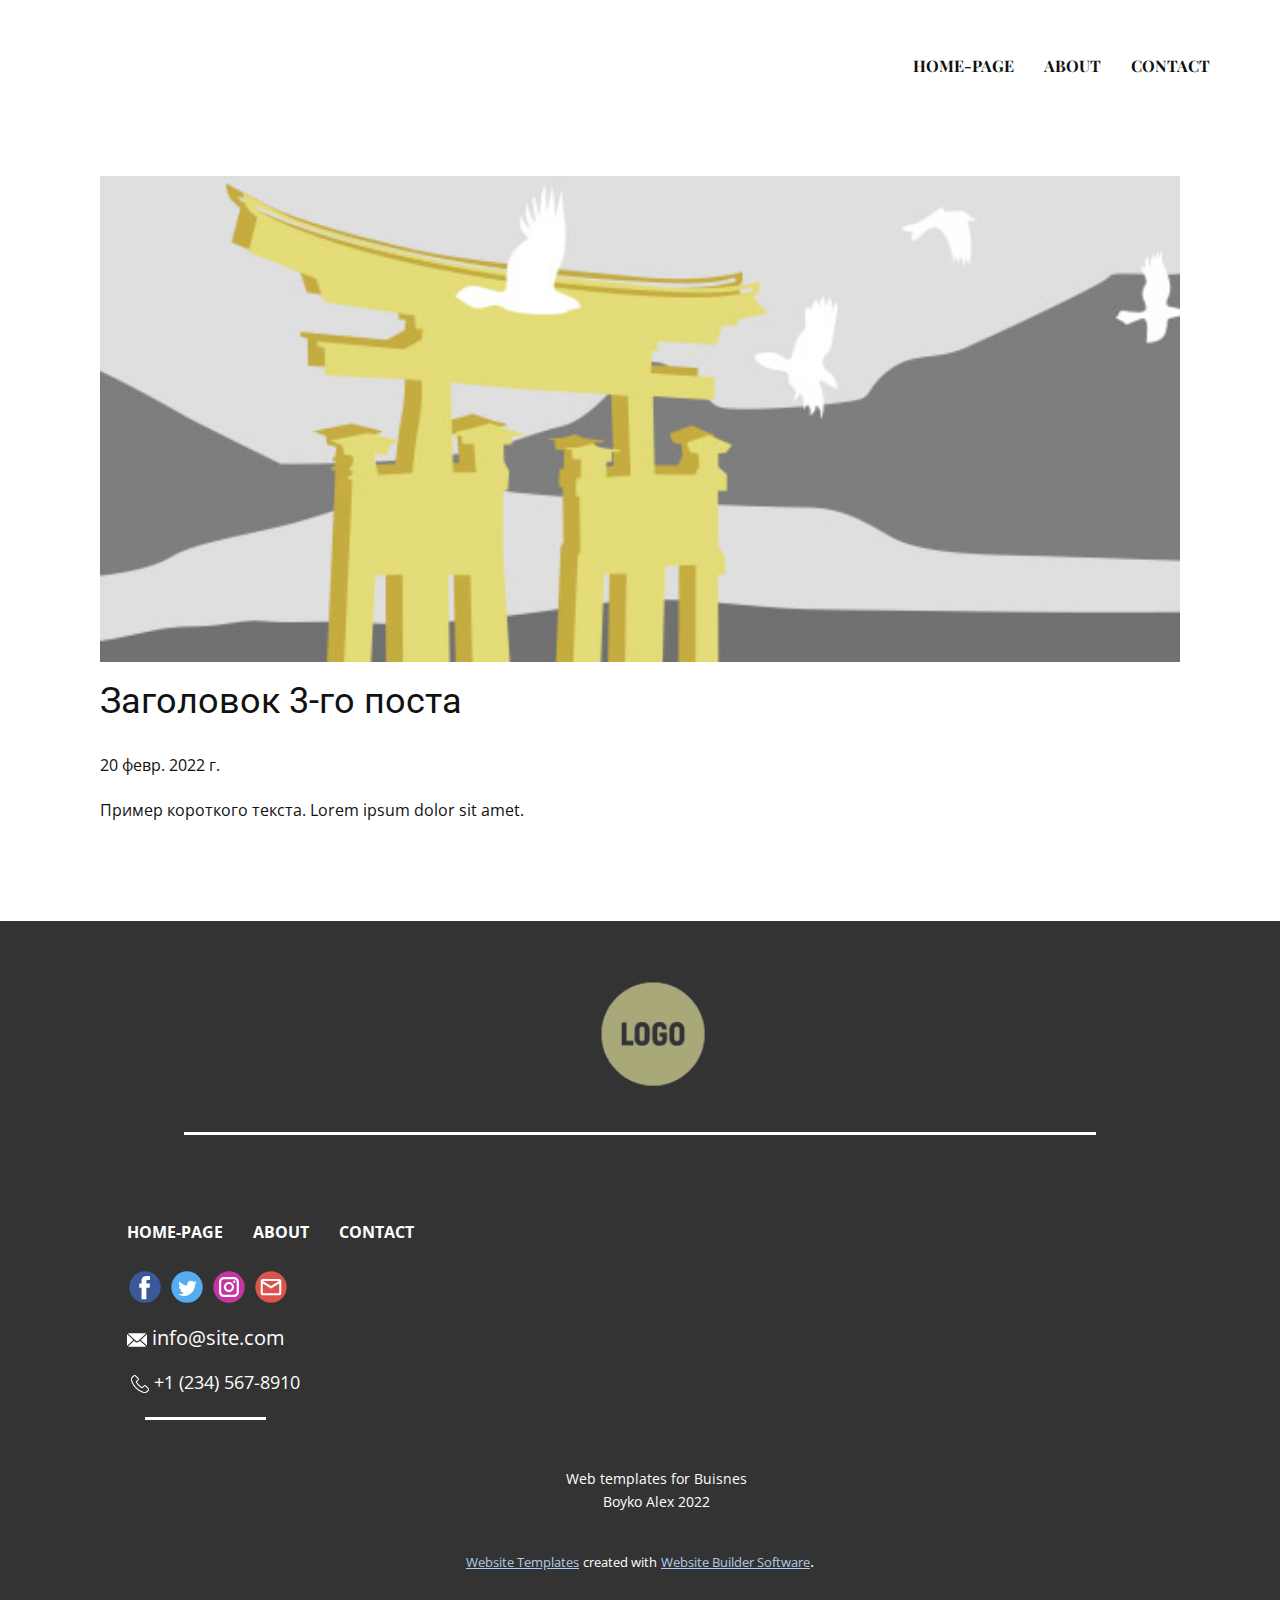
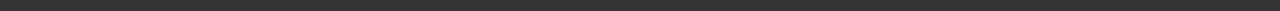
<file: blog/пост-2.html>
<!doctype html>
<html style="font-size: 16px;"><head>
    <meta name="viewport" content="width=device-width, initial-scale=1.0">
    <meta charset="utf-8">
    <meta name="keywords" content="Заголовок 1-го поста">
    <meta name="description" content="">
    <meta name="page_type" content="np-template-header-footer-from-plugin">
    <title>Заголовок 3-го поста</title>
    <link rel="stylesheet" href="../nicepage.css" media="screen">
<link rel="stylesheet" href="../Post-Template.css" media="screen">
    <script class="u-script" type="text/javascript" src="../jquery.js" defer=""></script>
    <script class="u-script" type="text/javascript" src="../nicepage.js" defer=""></script>
    <meta name="generator" content="Nicepage 4.3.3, nicepage.com">
    <link id="u-theme-google-font" rel="stylesheet" href="https://fonts.googleapis.com/css?family=Roboto:100,100i,300,300i,400,400i,500,500i,700,700i,900,900i|Open+Sans:300,300i,400,400i,600,600i,700,700i,800,800i">
    <link id="u-page-google-font" rel="stylesheet" href="https://fonts.googleapis.com/css?family=Playfair+Display:400,400i,500,500i,600,600i,700,700i,800,800i,900,900i">
    
    
    <script type="application/ld+json">{
		"@context": "http://schema.org",
		"@type": "Organization",
		"name": "",
		"sameAs": [
				"https://facebook.com/name",
				"https://twitter.com/name",
				"https://instagram.com/name"
		]
}</script>
    <meta name="theme-color" content="#478ac9">
    <meta name="twitter:site" content="@">
    <meta name="twitter:card" content="summary_large_image">
    <meta name="twitter:title" content="Post Template">
    <meta name="twitter:description" content="">
  </head>
  <body class="u-body"><header class="u-clearfix u-header" id="sec-5763"><div class="u-clearfix u-sheet u-valign-bottom u-sheet-1">
        <nav class="u-menu u-menu-dropdown u-offcanvas u-menu-1" data-responsive-from="MD">
          <div class="menu-collapse u-custom-font u-font-playfair-display" style="font-size: 1rem; letter-spacing: 0px; text-transform: uppercase; font-weight: 700;">
            <a class="u-button-style u-custom-active-border-color u-custom-border u-custom-border-color u-custom-borders u-custom-hover-border-color u-custom-left-right-menu-spacing u-custom-padding-bottom u-custom-text-active-color u-custom-text-color u-custom-text-hover-color u-custom-top-bottom-menu-spacing u-nav-link u-text-active-palette-1-base u-text-hover-palette-2-base" href="#">
              <svg class="u-svg-link" viewBox="0 0 24 24"><use xmlns:xlink="http://www.w3.org/1999/xlink" xlink:href="#menu-hamburger"></use></svg>
              <svg class="u-svg-content" version="1.1" id="menu-hamburger" viewBox="0 0 16 16" x="0px" y="0px" xmlns:xlink="http://www.w3.org/1999/xlink" xmlns="http://www.w3.org/2000/svg"><g><rect y="1" width="16" height="2"></rect><rect y="7" width="16" height="2"></rect><rect y="13" width="16" height="2"></rect>
</g></svg>
            </a>
          </div>
          <div class="u-custom-menu u-nav-container">
            <ul class="u-custom-font u-font-playfair-display u-nav u-spacing-30 u-unstyled u-nav-1"><li class="u-nav-item"><a class="u-border-2 u-border-active-custom-color-2 u-border-hover-custom-color-2 u-border-no-left u-border-no-right u-border-no-top u-button-style u-nav-link u-text-active-custom-color-2 u-text-hover-custom-color-2" href="../Home-page.html" style="padding: 10px 0px;">Home-page</a>
</li><li class="u-nav-item"><a class="u-border-2 u-border-active-custom-color-2 u-border-hover-custom-color-2 u-border-no-left u-border-no-right u-border-no-top u-button-style u-nav-link u-text-active-custom-color-2 u-text-hover-custom-color-2" href="../About.html" style="padding: 10px 0px;">About</a>
</li><li class="u-nav-item"><a class="u-border-2 u-border-active-custom-color-2 u-border-hover-custom-color-2 u-border-no-left u-border-no-right u-border-no-top u-button-style u-nav-link u-text-active-custom-color-2 u-text-hover-custom-color-2" href="../Contact.html" style="padding: 10px 0px;">Contact</a>
</li></ul>
          </div>
          <div class="u-custom-menu u-nav-container-collapse">
            <div class="u-black u-container-style u-inner-container-layout u-opacity u-opacity-95 u-sidenav">
              <div class="u-inner-container-layout u-sidenav-overflow">
                <div class="u-menu-close"></div>
                <ul class="u-align-justify u-nav u-popupmenu-items u-unstyled u-nav-2"><li class="u-nav-item"><a class="u-button-style u-nav-link" href="../Home-page.html" style="padding: 10px 0px;">Home-page</a>
</li><li class="u-nav-item"><a class="u-button-style u-nav-link" href="../About.html" style="padding: 10px 0px;">About</a>
</li><li class="u-nav-item"><a class="u-button-style u-nav-link" href="../Contact.html" style="padding: 10px 0px;">Contact</a>
</li></ul>
              </div>
            </div>
            <div class="u-black u-menu-overlay u-opacity u-opacity-70"></div>
          </div>
        </nav>
      </div></header>
    <section class="u-align-center u-clearfix u-section-1" id="sec-16be">
      <div class="u-clearfix u-sheet u-valign-middle-md u-valign-middle-sm u-valign-middle-xs u-sheet-1"><!--post_details--><!--post_details_options_json--><!--{"source":""}--><!--/post_details_options_json--><!--blog_post-->
        <div class="u-container-style u-expanded-width u-post-details u-post-details-1">
          <div class="u-container-layout u-valign-middle u-container-layout-1"><!--blog_post_image-->
            <img alt="" class="u-blog-control u-expanded-width u-image u-image-default u-image-1" src="[data-uri]"><!--/blog_post_image--><!--blog_post_header-->
            <h2 class="u-blog-control u-text u-text-1">Заголовок 3-го поста</h2><!--/blog_post_header--><!--blog_post_metadata-->
            <div class="u-blog-control u-metadata u-metadata-1"><!--blog_post_metadata_date-->
              <span class="u-meta-date u-meta-icon">20 февр. 2022 г.</span><!--/blog_post_metadata_date--><!--blog_post_metadata_category-->
              <!--/blog_post_metadata_category--><!--blog_post_metadata_comments-->
              <!--/blog_post_metadata_comments-->
            </div><!--/blog_post_metadata--><!--blog_post_content-->
            <div class="u-align-justify u-blog-control u-post-content u-text u-text-2 fr-view">
  Пример короткого текста. Lorem ipsum dolor sit amet.
  </div><!--/blog_post_content-->
          </div>
        </div><!--/blog_post--><!--/post_details-->
      </div>
    </section>
    
    
    <footer class="u-align-center u-clearfix u-footer u-grey-80 u-footer" id="sec-70cf"><div class="u-clearfix u-sheet u-valign-bottom u-sheet-1">
        <img class="u-image u-image-default u-image-1" src="../images/horizontal_on_white_by_logaster-removebg-preview.png" alt="" data-image-width="330" data-image-height="150">
        <div class="u-border-3 u-border-white u-line u-line-horizontal u-line-1"></div>
        <nav class="u-menu u-menu-dropdown u-offcanvas u-menu-1">
          <div class="menu-collapse" style="font-size: 1rem; letter-spacing: 0px; font-weight: 700; text-transform: uppercase;">
            <a class="u-button-style u-custom-active-border-color u-custom-border u-custom-border-color u-custom-borders u-custom-hover-border-color u-custom-left-right-menu-spacing u-custom-padding-bottom u-custom-text-active-color u-custom-text-color u-custom-text-hover-color u-custom-top-bottom-menu-spacing u-nav-link" href="#" style="padding: 2px 0px; font-size: calc(1em + 4px);">
              <svg class="u-svg-link" viewBox="0 0 24 24"><use xmlns:xlink="http://www.w3.org/1999/xlink" xlink:href="#svg-e0f8"></use></svg>
              <svg class="u-svg-content" version="1.1" id="svg-e0f8" viewBox="0 0 16 16" x="0px" y="0px" xmlns:xlink="http://www.w3.org/1999/xlink" xmlns="http://www.w3.org/2000/svg"><g><rect y="1" width="16" height="2"></rect><rect y="7" width="16" height="2"></rect><rect y="13" width="16" height="2"></rect>
</g></svg>
            </a>
          </div>
          <div class="u-custom-menu u-nav-container">
            <ul class="u-nav u-spacing-30 u-unstyled u-nav-1"><li class="u-nav-item"><a class="u-border-2 u-border-active-custom-color-2 u-border-hover-custom-color-2 u-border-no-left u-border-no-right u-border-no-top u-button-style u-nav-link u-text-active-custom-color-2 u-text-hover-grey-90 u-text-white" href="../Home-page.html" style="padding: 10px 0px;">Home-page</a>
</li><li class="u-nav-item"><a class="u-border-2 u-border-active-custom-color-2 u-border-hover-custom-color-2 u-border-no-left u-border-no-right u-border-no-top u-button-style u-nav-link u-text-active-custom-color-2 u-text-hover-grey-90 u-text-white" href="../About.html" style="padding: 10px 0px;">About</a>
</li><li class="u-nav-item"><a class="u-border-2 u-border-active-custom-color-2 u-border-hover-custom-color-2 u-border-no-left u-border-no-right u-border-no-top u-button-style u-nav-link u-text-active-custom-color-2 u-text-hover-grey-90 u-text-white" href="../Contact.html" style="padding: 10px 0px;">Contact</a>
</li></ul>
          </div>
          <div class="u-custom-menu u-nav-container-collapse">
            <div class="u-black u-container-style u-inner-container-layout u-opacity u-opacity-95 u-sidenav">
              <div class="u-inner-container-layout u-sidenav-overflow">
                <div class="u-menu-close"></div>
                <ul class="u-align-center u-nav u-popupmenu-items u-unstyled u-nav-2"><li class="u-nav-item"><a class="u-button-style u-nav-link" href="../Home-page.html">Home-page</a>
</li><li class="u-nav-item"><a class="u-button-style u-nav-link" href="../About.html">About</a>
</li><li class="u-nav-item"><a class="u-button-style u-nav-link" href="../Contact.html">Contact</a>
</li></ul>
              </div>
            </div>
            <div class="u-black u-menu-overlay u-opacity u-opacity-70"></div>
          </div>
        </nav>
        <div class="u-social-icons u-spacing-10 u-social-icons-1">
          <a class="u-social-url" title="facebook" target="_blank" href="https://facebook.com/name"><span class="u-icon u-social-facebook u-social-icon u-icon-1"><svg class="u-svg-link" preserveAspectRatio="xMidYMin slice" viewBox="0 0 112 112" style=""><use xmlns:xlink="http://www.w3.org/1999/xlink" xlink:href="#svg-ca4f"></use></svg><svg class="u-svg-content" viewBox="0 0 112 112" x="0" y="0" id="svg-ca4f"><circle fill="currentColor" cx="56.1" cy="56.1" r="55"></circle><path fill="#FFFFFF" d="M73.5,31.6h-9.1c-1.4,0-3.6,0.8-3.6,3.9v8.5h12.6L72,58.3H60.8v40.8H43.9V58.3h-8V43.9h8v-9.2
c0-6.7,3.1-17,17-17h12.5v13.9H73.5z"></path></svg></span>
          </a>
          <a class="u-social-url" title="twitter" target="_blank" href="https://twitter.com/name"><span class="u-icon u-social-icon u-social-twitter u-icon-2"><svg class="u-svg-link" preserveAspectRatio="xMidYMin slice" viewBox="0 0 112 112" style=""><use xmlns:xlink="http://www.w3.org/1999/xlink" xlink:href="#svg-e0cb"></use></svg><svg class="u-svg-content" viewBox="0 0 112 112" x="0" y="0" id="svg-e0cb"><circle fill="currentColor" class="st0" cx="56.1" cy="56.1" r="55"></circle><path fill="#FFFFFF" d="M83.8,47.3c0,0.6,0,1.2,0,1.7c0,17.7-13.5,38.2-38.2,38.2C38,87.2,31,85,25,81.2c1,0.1,2.1,0.2,3.2,0.2
c6.3,0,12.1-2.1,16.7-5.7c-5.9-0.1-10.8-4-12.5-9.3c0.8,0.2,1.7,0.2,2.5,0.2c1.2,0,2.4-0.2,3.5-0.5c-6.1-1.2-10.8-6.7-10.8-13.1
c0-0.1,0-0.1,0-0.2c1.8,1,3.9,1.6,6.1,1.7c-3.6-2.4-6-6.5-6-11.2c0-2.5,0.7-4.8,1.8-6.7c6.6,8.1,16.5,13.5,27.6,14
c-0.2-1-0.3-2-0.3-3.1c0-7.4,6-13.4,13.4-13.4c3.9,0,7.3,1.6,9.8,4.2c3.1-0.6,5.9-1.7,8.5-3.3c-1,3.1-3.1,5.8-5.9,7.4
c2.7-0.3,5.3-1,7.7-2.1C88.7,43,86.4,45.4,83.8,47.3z"></path></svg></span>
          </a>
          <a class="u-social-url" title="instagram" target="_blank" href="https://instagram.com/name"><span class="u-icon u-social-icon u-social-instagram u-icon-3"><svg class="u-svg-link" preserveAspectRatio="xMidYMin slice" viewBox="0 0 112 112" style=""><use xmlns:xlink="http://www.w3.org/1999/xlink" xlink:href="#svg-2186"></use></svg><svg class="u-svg-content" viewBox="0 0 112 112" x="0" y="0" id="svg-2186"><circle fill="currentColor" cx="56.1" cy="56.1" r="55"></circle><path fill="#FFFFFF" d="M55.9,38.2c-9.9,0-17.9,8-17.9,17.9C38,66,46,74,55.9,74c9.9,0,17.9-8,17.9-17.9C73.8,46.2,65.8,38.2,55.9,38.2
z M55.9,66.4c-5.7,0-10.3-4.6-10.3-10.3c-0.1-5.7,4.6-10.3,10.3-10.3c5.7,0,10.3,4.6,10.3,10.3C66.2,61.8,61.6,66.4,55.9,66.4z"></path><path fill="#FFFFFF" d="M74.3,33.5c-2.3,0-4.2,1.9-4.2,4.2s1.9,4.2,4.2,4.2s4.2-1.9,4.2-4.2S76.6,33.5,74.3,33.5z"></path><path fill="#FFFFFF" d="M73.1,21.3H38.6c-9.7,0-17.5,7.9-17.5,17.5v34.5c0,9.7,7.9,17.6,17.5,17.6h34.5c9.7,0,17.5-7.9,17.5-17.5V38.8
C90.6,29.1,82.7,21.3,73.1,21.3z M83,73.3c0,5.5-4.5,9.9-9.9,9.9H38.6c-5.5,0-9.9-4.5-9.9-9.9V38.8c0-5.5,4.5-9.9,9.9-9.9h34.5
c5.5,0,9.9,4.5,9.9,9.9V73.3z"></path></svg></span>
          </a>
          <a class="u-social-url" target="_blank" data-type="Email" title="Email" href=""><span class="u-icon u-social-email u-social-icon u-icon-4"><svg class="u-svg-link" preserveAspectRatio="xMidYMin slice" viewBox="0 0 112 112" style=""><use xmlns:xlink="http://www.w3.org/1999/xlink" xlink:href="#svg-3025"></use></svg><svg class="u-svg-content" viewBox="0 0 112 112" x="0" y="0" id="svg-3025"><circle fill="currentColor" cx="56.1" cy="56.1" r="55"></circle><path id="path3864" fill="#FFFFFF" d="M27.2,28h57.6c4,0,7.2,3.2,7.2,7.2l0,0v42.7c0,3.9-3.2,7.2-7.2,7.2l0,0H27.2
	c-4,0-7.2-3.2-7.2-7.2V35.2C20,31.1,23.2,28,27.2,28 M56,52.9l28.8-17.8H27.2L56,52.9 M27.2,77.7h57.6V43.5L56,61.3L27.2,43.5V77.7z
	"></path></svg></span>
          </a>
        </div>
        <a href="../mailto:info@site.com" class="u-active-none u-border-none u-bottom-left-radius-0 u-bottom-right-radius-0 u-btn u-btn-rectangle u-button-style u-hover-none u-none u-radius-0 u-text-body-alt-color u-top-left-radius-0 u-top-right-radius-0 u-btn-1"><span class="u-icon u-text-white u-icon-5"><svg class="u-svg-content" viewBox="0 0 24 16" x="0px" y="0px" style="width: 1em; height: 1em;"><path fill="currentColor" d="M23.8,1.1l-7.3,6.8l7.3,6.8c0.1-0.2,0.2-0.6,0.2-0.9V2C24,1.7,23.9,1.4,23.8,1.1z M21.8,0H2.2
	c-0.4,0-0.7,0.1-1,0.2L10.6,9c0.8,0.8,2.2,0.8,3,0l9.2-8.7C22.6,0.1,22.2,0,21.8,0z M0.2,1.1C0.1,1.4,0,1.7,0,2V14
	c0,0.3,0.1,0.6,0.2,0.9l7.3-6.8L0.2,1.1z M15.5,9l-1.1,1c-1.3,1.2-3.6,1.2-4.9,0l-1-1l-7.3,6.8c0.2,0.1,0.6,0.2,1,0.2H22
	c0.4,0,0.6-0.1,1-0.2L15.5,9z"></path></svg><img></span>&nbsp;info@site.com
        </a>
        <a href="https://nicepage.com/c/blog-posts-website-mockup" class="u-active-none u-bottom-left-radius-0 u-bottom-right-radius-0 u-btn u-btn-rectangle u-button-style u-hover-none u-none u-radius-0 u-text-body-alt-color u-top-left-radius-0 u-top-right-radius-0 u-btn-2"><span class="u-file-icon u-icon u-text-white u-icon-6"><img src="../images/4.png" alt=""></span>&nbsp;+1 (234) 567-8910
        </a>
        <div class="u-border-3 u-border-white u-line u-line-horizontal u-line-2"></div>
        <p class="u-small-text u-text u-text-variant u-text-1">Web templates for Buisnes<br>Boyko Alex&nbsp;2022
        </p>
      </div></footer>
    <section class="u-backlink u-clearfix u-grey-80">
      <a class="u-link" href="https://nicepage.com/website-templates" target="_blank">
        <span>Website Templates</span>
      </a>
      <p class="u-text">
        <span>created with</span>
      </p>
      <a class="u-link" href="" target="_blank">
        <span>Website Builder Software</span>
      </a>. 
    </section>
  
</body></html>
</file>
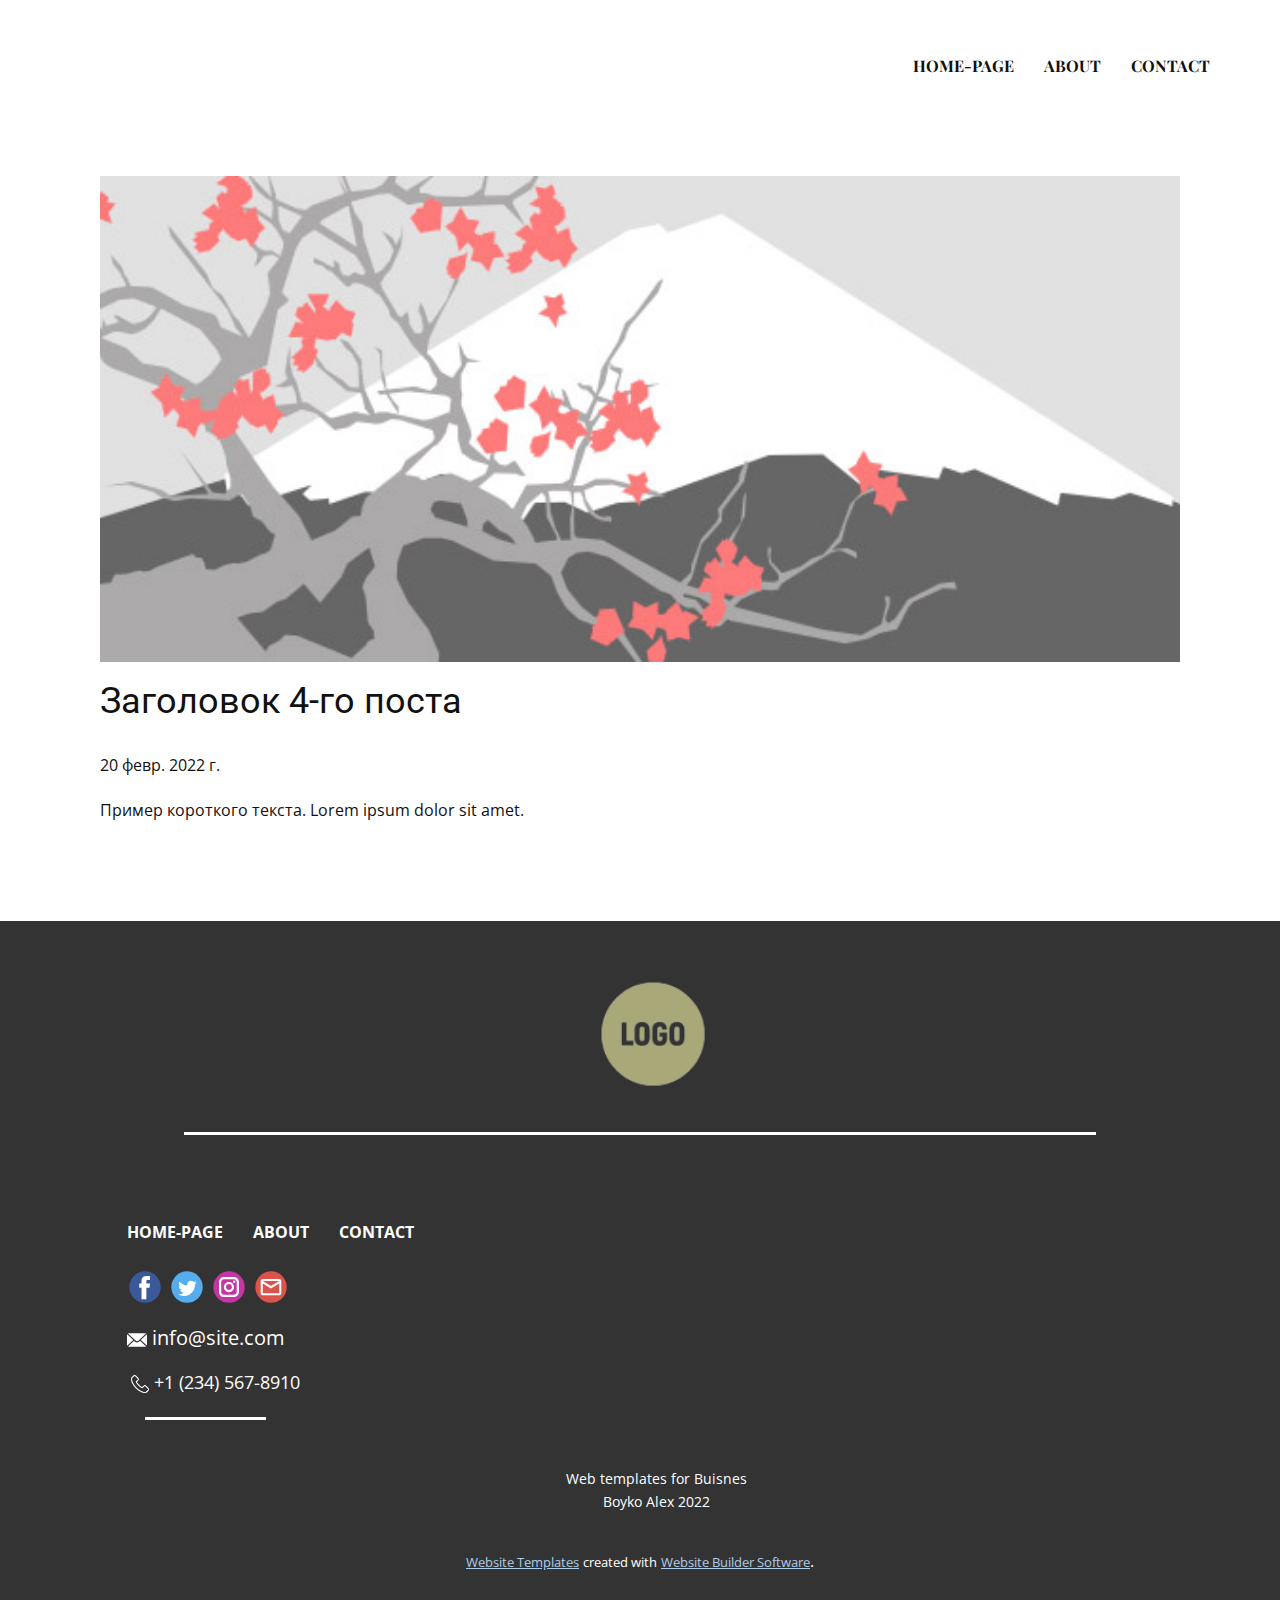
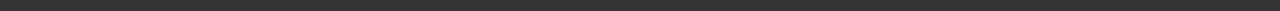
<file: blog/пост-3.html>
<!doctype html>
<html style="font-size: 16px;"><head>
    <meta name="viewport" content="width=device-width, initial-scale=1.0">
    <meta charset="utf-8">
    <meta name="keywords" content="Заголовок 1-го поста">
    <meta name="description" content="">
    <meta name="page_type" content="np-template-header-footer-from-plugin">
    <title>Заголовок 4-го поста</title>
    <link rel="stylesheet" href="../nicepage.css" media="screen">
<link rel="stylesheet" href="../Post-Template.css" media="screen">
    <script class="u-script" type="text/javascript" src="../jquery.js" defer=""></script>
    <script class="u-script" type="text/javascript" src="../nicepage.js" defer=""></script>
    <meta name="generator" content="Nicepage 4.3.3, nicepage.com">
    <link id="u-theme-google-font" rel="stylesheet" href="https://fonts.googleapis.com/css?family=Roboto:100,100i,300,300i,400,400i,500,500i,700,700i,900,900i|Open+Sans:300,300i,400,400i,600,600i,700,700i,800,800i">
    <link id="u-page-google-font" rel="stylesheet" href="https://fonts.googleapis.com/css?family=Playfair+Display:400,400i,500,500i,600,600i,700,700i,800,800i,900,900i">
    
    
    <script type="application/ld+json">{
		"@context": "http://schema.org",
		"@type": "Organization",
		"name": "",
		"sameAs": [
				"https://facebook.com/name",
				"https://twitter.com/name",
				"https://instagram.com/name"
		]
}</script>
    <meta name="theme-color" content="#478ac9">
    <meta name="twitter:site" content="@">
    <meta name="twitter:card" content="summary_large_image">
    <meta name="twitter:title" content="Post Template">
    <meta name="twitter:description" content="">
  </head>
  <body class="u-body"><header class="u-clearfix u-header" id="sec-5763"><div class="u-clearfix u-sheet u-valign-bottom u-sheet-1">
        <nav class="u-menu u-menu-dropdown u-offcanvas u-menu-1" data-responsive-from="MD">
          <div class="menu-collapse u-custom-font u-font-playfair-display" style="font-size: 1rem; letter-spacing: 0px; text-transform: uppercase; font-weight: 700;">
            <a class="u-button-style u-custom-active-border-color u-custom-border u-custom-border-color u-custom-borders u-custom-hover-border-color u-custom-left-right-menu-spacing u-custom-padding-bottom u-custom-text-active-color u-custom-text-color u-custom-text-hover-color u-custom-top-bottom-menu-spacing u-nav-link u-text-active-palette-1-base u-text-hover-palette-2-base" href="#">
              <svg class="u-svg-link" viewBox="0 0 24 24"><use xmlns:xlink="http://www.w3.org/1999/xlink" xlink:href="#menu-hamburger"></use></svg>
              <svg class="u-svg-content" version="1.1" id="menu-hamburger" viewBox="0 0 16 16" x="0px" y="0px" xmlns:xlink="http://www.w3.org/1999/xlink" xmlns="http://www.w3.org/2000/svg"><g><rect y="1" width="16" height="2"></rect><rect y="7" width="16" height="2"></rect><rect y="13" width="16" height="2"></rect>
</g></svg>
            </a>
          </div>
          <div class="u-custom-menu u-nav-container">
            <ul class="u-custom-font u-font-playfair-display u-nav u-spacing-30 u-unstyled u-nav-1"><li class="u-nav-item"><a class="u-border-2 u-border-active-custom-color-2 u-border-hover-custom-color-2 u-border-no-left u-border-no-right u-border-no-top u-button-style u-nav-link u-text-active-custom-color-2 u-text-hover-custom-color-2" href="../Home-page.html" style="padding: 10px 0px;">Home-page</a>
</li><li class="u-nav-item"><a class="u-border-2 u-border-active-custom-color-2 u-border-hover-custom-color-2 u-border-no-left u-border-no-right u-border-no-top u-button-style u-nav-link u-text-active-custom-color-2 u-text-hover-custom-color-2" href="../About.html" style="padding: 10px 0px;">About</a>
</li><li class="u-nav-item"><a class="u-border-2 u-border-active-custom-color-2 u-border-hover-custom-color-2 u-border-no-left u-border-no-right u-border-no-top u-button-style u-nav-link u-text-active-custom-color-2 u-text-hover-custom-color-2" href="../Contact.html" style="padding: 10px 0px;">Contact</a>
</li></ul>
          </div>
          <div class="u-custom-menu u-nav-container-collapse">
            <div class="u-black u-container-style u-inner-container-layout u-opacity u-opacity-95 u-sidenav">
              <div class="u-inner-container-layout u-sidenav-overflow">
                <div class="u-menu-close"></div>
                <ul class="u-align-justify u-nav u-popupmenu-items u-unstyled u-nav-2"><li class="u-nav-item"><a class="u-button-style u-nav-link" href="../Home-page.html" style="padding: 10px 0px;">Home-page</a>
</li><li class="u-nav-item"><a class="u-button-style u-nav-link" href="../About.html" style="padding: 10px 0px;">About</a>
</li><li class="u-nav-item"><a class="u-button-style u-nav-link" href="../Contact.html" style="padding: 10px 0px;">Contact</a>
</li></ul>
              </div>
            </div>
            <div class="u-black u-menu-overlay u-opacity u-opacity-70"></div>
          </div>
        </nav>
      </div></header>
    <section class="u-align-center u-clearfix u-section-1" id="sec-16be">
      <div class="u-clearfix u-sheet u-valign-middle-md u-valign-middle-sm u-valign-middle-xs u-sheet-1"><!--post_details--><!--post_details_options_json--><!--{"source":""}--><!--/post_details_options_json--><!--blog_post-->
        <div class="u-container-style u-expanded-width u-post-details u-post-details-1">
          <div class="u-container-layout u-valign-middle u-container-layout-1"><!--blog_post_image-->
            <img alt="" class="u-blog-control u-expanded-width u-image u-image-default u-image-1" src="[data-uri]"><!--/blog_post_image--><!--blog_post_header-->
            <h2 class="u-blog-control u-text u-text-1">Заголовок 4-го поста</h2><!--/blog_post_header--><!--blog_post_metadata-->
            <div class="u-blog-control u-metadata u-metadata-1"><!--blog_post_metadata_date-->
              <span class="u-meta-date u-meta-icon">20 февр. 2022 г.</span><!--/blog_post_metadata_date--><!--blog_post_metadata_category-->
              <!--/blog_post_metadata_category--><!--blog_post_metadata_comments-->
              <!--/blog_post_metadata_comments-->
            </div><!--/blog_post_metadata--><!--blog_post_content-->
            <div class="u-align-justify u-blog-control u-post-content u-text u-text-2 fr-view">
  Пример короткого текста. Lorem ipsum dolor sit amet.
  </div><!--/blog_post_content-->
          </div>
        </div><!--/blog_post--><!--/post_details-->
      </div>
    </section>
    
    
    <footer class="u-align-center u-clearfix u-footer u-grey-80 u-footer" id="sec-70cf"><div class="u-clearfix u-sheet u-valign-bottom u-sheet-1">
        <img class="u-image u-image-default u-image-1" src="../images/horizontal_on_white_by_logaster-removebg-preview.png" alt="" data-image-width="330" data-image-height="150">
        <div class="u-border-3 u-border-white u-line u-line-horizontal u-line-1"></div>
        <nav class="u-menu u-menu-dropdown u-offcanvas u-menu-1">
          <div class="menu-collapse" style="font-size: 1rem; letter-spacing: 0px; font-weight: 700; text-transform: uppercase;">
            <a class="u-button-style u-custom-active-border-color u-custom-border u-custom-border-color u-custom-borders u-custom-hover-border-color u-custom-left-right-menu-spacing u-custom-padding-bottom u-custom-text-active-color u-custom-text-color u-custom-text-hover-color u-custom-top-bottom-menu-spacing u-nav-link" href="#" style="padding: 2px 0px; font-size: calc(1em + 4px);">
              <svg class="u-svg-link" viewBox="0 0 24 24"><use xmlns:xlink="http://www.w3.org/1999/xlink" xlink:href="#svg-e0f8"></use></svg>
              <svg class="u-svg-content" version="1.1" id="svg-e0f8" viewBox="0 0 16 16" x="0px" y="0px" xmlns:xlink="http://www.w3.org/1999/xlink" xmlns="http://www.w3.org/2000/svg"><g><rect y="1" width="16" height="2"></rect><rect y="7" width="16" height="2"></rect><rect y="13" width="16" height="2"></rect>
</g></svg>
            </a>
          </div>
          <div class="u-custom-menu u-nav-container">
            <ul class="u-nav u-spacing-30 u-unstyled u-nav-1"><li class="u-nav-item"><a class="u-border-2 u-border-active-custom-color-2 u-border-hover-custom-color-2 u-border-no-left u-border-no-right u-border-no-top u-button-style u-nav-link u-text-active-custom-color-2 u-text-hover-grey-90 u-text-white" href="../Home-page.html" style="padding: 10px 0px;">Home-page</a>
</li><li class="u-nav-item"><a class="u-border-2 u-border-active-custom-color-2 u-border-hover-custom-color-2 u-border-no-left u-border-no-right u-border-no-top u-button-style u-nav-link u-text-active-custom-color-2 u-text-hover-grey-90 u-text-white" href="../About.html" style="padding: 10px 0px;">About</a>
</li><li class="u-nav-item"><a class="u-border-2 u-border-active-custom-color-2 u-border-hover-custom-color-2 u-border-no-left u-border-no-right u-border-no-top u-button-style u-nav-link u-text-active-custom-color-2 u-text-hover-grey-90 u-text-white" href="../Contact.html" style="padding: 10px 0px;">Contact</a>
</li></ul>
          </div>
          <div class="u-custom-menu u-nav-container-collapse">
            <div class="u-black u-container-style u-inner-container-layout u-opacity u-opacity-95 u-sidenav">
              <div class="u-inner-container-layout u-sidenav-overflow">
                <div class="u-menu-close"></div>
                <ul class="u-align-center u-nav u-popupmenu-items u-unstyled u-nav-2"><li class="u-nav-item"><a class="u-button-style u-nav-link" href="../Home-page.html">Home-page</a>
</li><li class="u-nav-item"><a class="u-button-style u-nav-link" href="../About.html">About</a>
</li><li class="u-nav-item"><a class="u-button-style u-nav-link" href="../Contact.html">Contact</a>
</li></ul>
              </div>
            </div>
            <div class="u-black u-menu-overlay u-opacity u-opacity-70"></div>
          </div>
        </nav>
        <div class="u-social-icons u-spacing-10 u-social-icons-1">
          <a class="u-social-url" title="facebook" target="_blank" href="https://facebook.com/name"><span class="u-icon u-social-facebook u-social-icon u-icon-1"><svg class="u-svg-link" preserveAspectRatio="xMidYMin slice" viewBox="0 0 112 112" style=""><use xmlns:xlink="http://www.w3.org/1999/xlink" xlink:href="#svg-ca4f"></use></svg><svg class="u-svg-content" viewBox="0 0 112 112" x="0" y="0" id="svg-ca4f"><circle fill="currentColor" cx="56.1" cy="56.1" r="55"></circle><path fill="#FFFFFF" d="M73.5,31.6h-9.1c-1.4,0-3.6,0.8-3.6,3.9v8.5h12.6L72,58.3H60.8v40.8H43.9V58.3h-8V43.9h8v-9.2
c0-6.7,3.1-17,17-17h12.5v13.9H73.5z"></path></svg></span>
          </a>
          <a class="u-social-url" title="twitter" target="_blank" href="https://twitter.com/name"><span class="u-icon u-social-icon u-social-twitter u-icon-2"><svg class="u-svg-link" preserveAspectRatio="xMidYMin slice" viewBox="0 0 112 112" style=""><use xmlns:xlink="http://www.w3.org/1999/xlink" xlink:href="#svg-e0cb"></use></svg><svg class="u-svg-content" viewBox="0 0 112 112" x="0" y="0" id="svg-e0cb"><circle fill="currentColor" class="st0" cx="56.1" cy="56.1" r="55"></circle><path fill="#FFFFFF" d="M83.8,47.3c0,0.6,0,1.2,0,1.7c0,17.7-13.5,38.2-38.2,38.2C38,87.2,31,85,25,81.2c1,0.1,2.1,0.2,3.2,0.2
c6.3,0,12.1-2.1,16.7-5.7c-5.9-0.1-10.8-4-12.5-9.3c0.8,0.2,1.7,0.2,2.5,0.2c1.2,0,2.4-0.2,3.5-0.5c-6.1-1.2-10.8-6.7-10.8-13.1
c0-0.1,0-0.1,0-0.2c1.8,1,3.9,1.6,6.1,1.7c-3.6-2.4-6-6.5-6-11.2c0-2.5,0.7-4.8,1.8-6.7c6.6,8.1,16.5,13.5,27.6,14
c-0.2-1-0.3-2-0.3-3.1c0-7.4,6-13.4,13.4-13.4c3.9,0,7.3,1.6,9.8,4.2c3.1-0.6,5.9-1.7,8.5-3.3c-1,3.1-3.1,5.8-5.9,7.4
c2.7-0.3,5.3-1,7.7-2.1C88.7,43,86.4,45.4,83.8,47.3z"></path></svg></span>
          </a>
          <a class="u-social-url" title="instagram" target="_blank" href="https://instagram.com/name"><span class="u-icon u-social-icon u-social-instagram u-icon-3"><svg class="u-svg-link" preserveAspectRatio="xMidYMin slice" viewBox="0 0 112 112" style=""><use xmlns:xlink="http://www.w3.org/1999/xlink" xlink:href="#svg-2186"></use></svg><svg class="u-svg-content" viewBox="0 0 112 112" x="0" y="0" id="svg-2186"><circle fill="currentColor" cx="56.1" cy="56.1" r="55"></circle><path fill="#FFFFFF" d="M55.9,38.2c-9.9,0-17.9,8-17.9,17.9C38,66,46,74,55.9,74c9.9,0,17.9-8,17.9-17.9C73.8,46.2,65.8,38.2,55.9,38.2
z M55.9,66.4c-5.7,0-10.3-4.6-10.3-10.3c-0.1-5.7,4.6-10.3,10.3-10.3c5.7,0,10.3,4.6,10.3,10.3C66.2,61.8,61.6,66.4,55.9,66.4z"></path><path fill="#FFFFFF" d="M74.3,33.5c-2.3,0-4.2,1.9-4.2,4.2s1.9,4.2,4.2,4.2s4.2-1.9,4.2-4.2S76.6,33.5,74.3,33.5z"></path><path fill="#FFFFFF" d="M73.1,21.3H38.6c-9.7,0-17.5,7.9-17.5,17.5v34.5c0,9.7,7.9,17.6,17.5,17.6h34.5c9.7,0,17.5-7.9,17.5-17.5V38.8
C90.6,29.1,82.7,21.3,73.1,21.3z M83,73.3c0,5.5-4.5,9.9-9.9,9.9H38.6c-5.5,0-9.9-4.5-9.9-9.9V38.8c0-5.5,4.5-9.9,9.9-9.9h34.5
c5.5,0,9.9,4.5,9.9,9.9V73.3z"></path></svg></span>
          </a>
          <a class="u-social-url" target="_blank" data-type="Email" title="Email" href=""><span class="u-icon u-social-email u-social-icon u-icon-4"><svg class="u-svg-link" preserveAspectRatio="xMidYMin slice" viewBox="0 0 112 112" style=""><use xmlns:xlink="http://www.w3.org/1999/xlink" xlink:href="#svg-3025"></use></svg><svg class="u-svg-content" viewBox="0 0 112 112" x="0" y="0" id="svg-3025"><circle fill="currentColor" cx="56.1" cy="56.1" r="55"></circle><path id="path3864" fill="#FFFFFF" d="M27.2,28h57.6c4,0,7.2,3.2,7.2,7.2l0,0v42.7c0,3.9-3.2,7.2-7.2,7.2l0,0H27.2
	c-4,0-7.2-3.2-7.2-7.2V35.2C20,31.1,23.2,28,27.2,28 M56,52.9l28.8-17.8H27.2L56,52.9 M27.2,77.7h57.6V43.5L56,61.3L27.2,43.5V77.7z
	"></path></svg></span>
          </a>
        </div>
        <a href="../mailto:info@site.com" class="u-active-none u-border-none u-bottom-left-radius-0 u-bottom-right-radius-0 u-btn u-btn-rectangle u-button-style u-hover-none u-none u-radius-0 u-text-body-alt-color u-top-left-radius-0 u-top-right-radius-0 u-btn-1"><span class="u-icon u-text-white u-icon-5"><svg class="u-svg-content" viewBox="0 0 24 16" x="0px" y="0px" style="width: 1em; height: 1em;"><path fill="currentColor" d="M23.8,1.1l-7.3,6.8l7.3,6.8c0.1-0.2,0.2-0.6,0.2-0.9V2C24,1.7,23.9,1.4,23.8,1.1z M21.8,0H2.2
	c-0.4,0-0.7,0.1-1,0.2L10.6,9c0.8,0.8,2.2,0.8,3,0l9.2-8.7C22.6,0.1,22.2,0,21.8,0z M0.2,1.1C0.1,1.4,0,1.7,0,2V14
	c0,0.3,0.1,0.6,0.2,0.9l7.3-6.8L0.2,1.1z M15.5,9l-1.1,1c-1.3,1.2-3.6,1.2-4.9,0l-1-1l-7.3,6.8c0.2,0.1,0.6,0.2,1,0.2H22
	c0.4,0,0.6-0.1,1-0.2L15.5,9z"></path></svg><img></span>&nbsp;info@site.com
        </a>
        <a href="https://nicepage.com/c/blog-posts-website-mockup" class="u-active-none u-bottom-left-radius-0 u-bottom-right-radius-0 u-btn u-btn-rectangle u-button-style u-hover-none u-none u-radius-0 u-text-body-alt-color u-top-left-radius-0 u-top-right-radius-0 u-btn-2"><span class="u-file-icon u-icon u-text-white u-icon-6"><img src="../images/4.png" alt=""></span>&nbsp;+1 (234) 567-8910
        </a>
        <div class="u-border-3 u-border-white u-line u-line-horizontal u-line-2"></div>
        <p class="u-small-text u-text u-text-variant u-text-1">Web templates for Buisnes<br>Boyko Alex&nbsp;2022
        </p>
      </div></footer>
    <section class="u-backlink u-clearfix u-grey-80">
      <a class="u-link" href="https://nicepage.com/website-templates" target="_blank">
        <span>Website Templates</span>
      </a>
      <p class="u-text">
        <span>created with</span>
      </p>
      <a class="u-link" href="" target="_blank">
        <span>Website Builder Software</span>
      </a>. 
    </section>
  
</body></html>
</file>
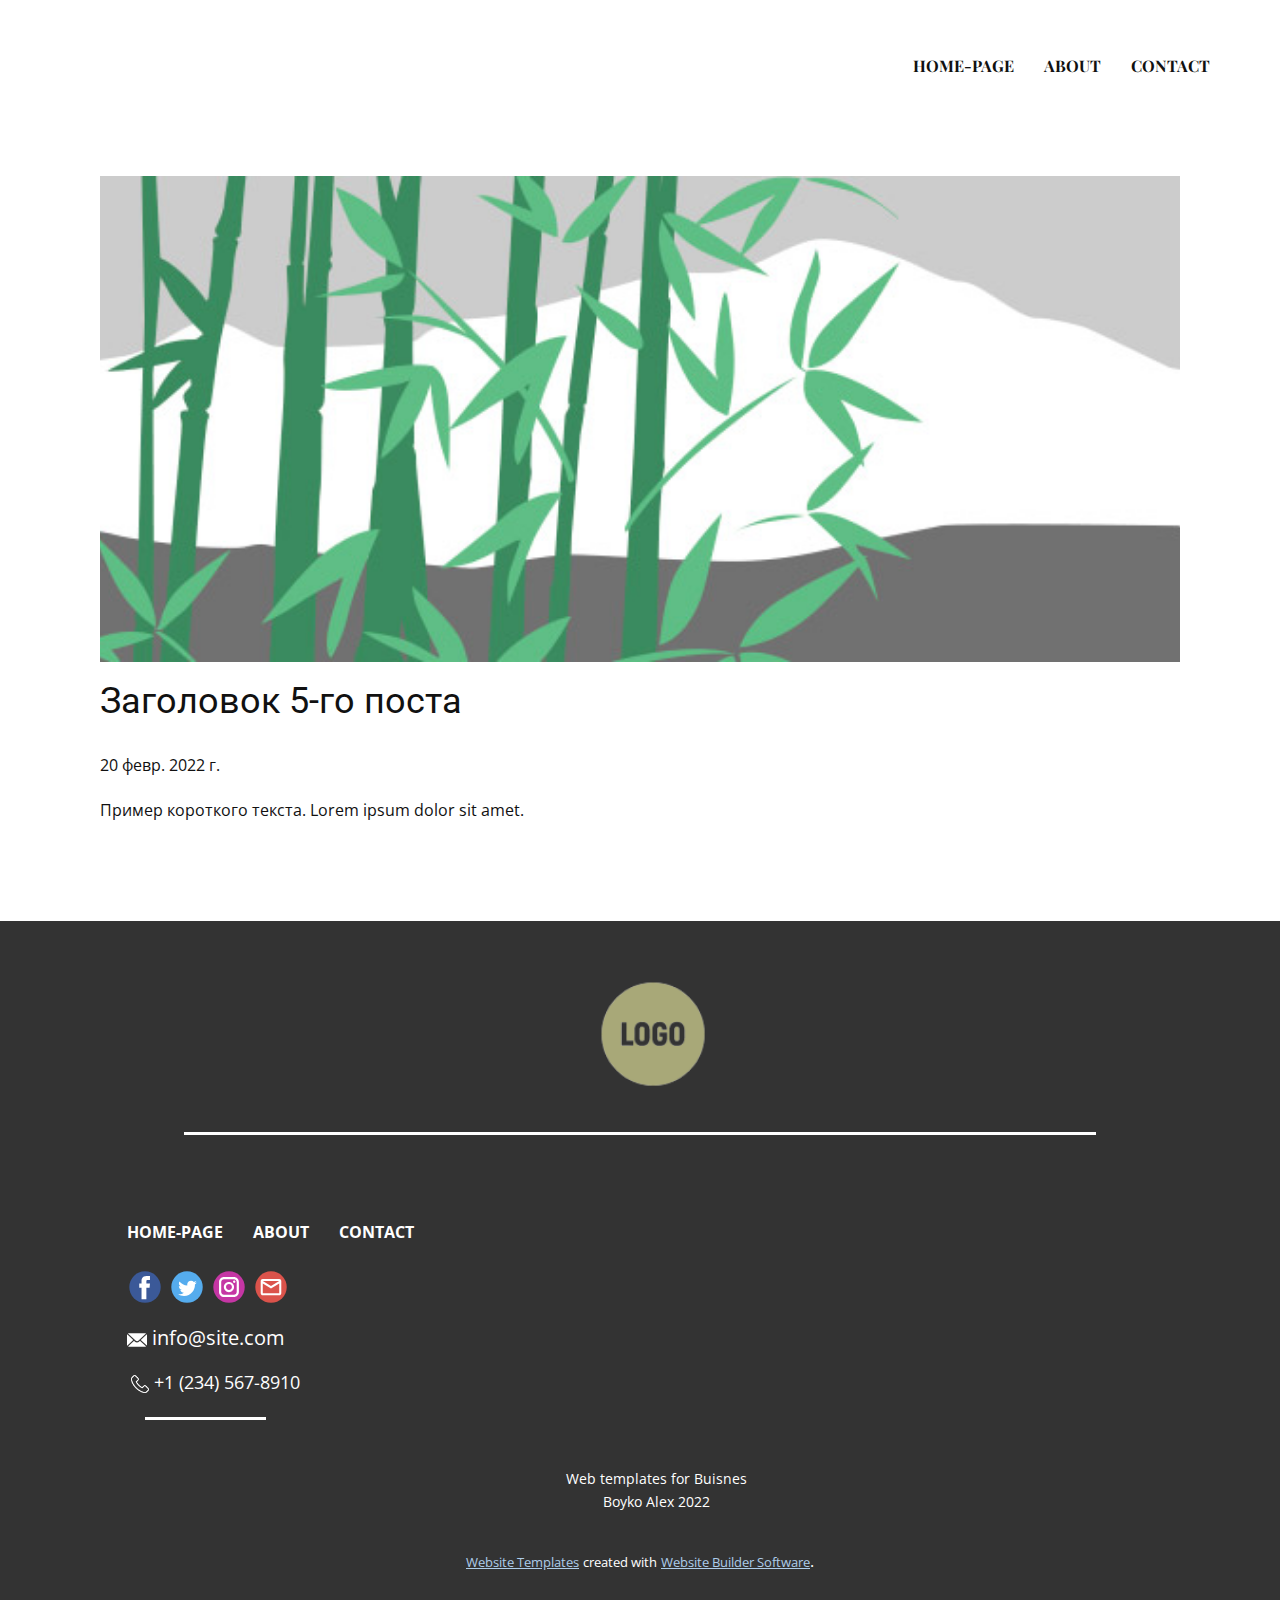
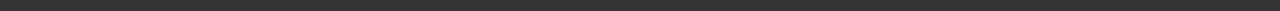
<file: blog/пост-4.html>
<!doctype html>
<html style="font-size: 16px;"><head>
    <meta name="viewport" content="width=device-width, initial-scale=1.0">
    <meta charset="utf-8">
    <meta name="keywords" content="Заголовок 1-го поста">
    <meta name="description" content="">
    <meta name="page_type" content="np-template-header-footer-from-plugin">
    <title>Заголовок 5-го поста</title>
    <link rel="stylesheet" href="../nicepage.css" media="screen">
<link rel="stylesheet" href="../Post-Template.css" media="screen">
    <script class="u-script" type="text/javascript" src="../jquery.js" defer=""></script>
    <script class="u-script" type="text/javascript" src="../nicepage.js" defer=""></script>
    <meta name="generator" content="Nicepage 4.3.3, nicepage.com">
    <link id="u-theme-google-font" rel="stylesheet" href="https://fonts.googleapis.com/css?family=Roboto:100,100i,300,300i,400,400i,500,500i,700,700i,900,900i|Open+Sans:300,300i,400,400i,600,600i,700,700i,800,800i">
    <link id="u-page-google-font" rel="stylesheet" href="https://fonts.googleapis.com/css?family=Playfair+Display:400,400i,500,500i,600,600i,700,700i,800,800i,900,900i">
    
    
    <script type="application/ld+json">{
		"@context": "http://schema.org",
		"@type": "Organization",
		"name": "",
		"sameAs": [
				"https://facebook.com/name",
				"https://twitter.com/name",
				"https://instagram.com/name"
		]
}</script>
    <meta name="theme-color" content="#478ac9">
    <meta name="twitter:site" content="@">
    <meta name="twitter:card" content="summary_large_image">
    <meta name="twitter:title" content="Post Template">
    <meta name="twitter:description" content="">
  </head>
  <body class="u-body"><header class="u-clearfix u-header" id="sec-5763"><div class="u-clearfix u-sheet u-valign-bottom u-sheet-1">
        <nav class="u-menu u-menu-dropdown u-offcanvas u-menu-1" data-responsive-from="MD">
          <div class="menu-collapse u-custom-font u-font-playfair-display" style="font-size: 1rem; letter-spacing: 0px; text-transform: uppercase; font-weight: 700;">
            <a class="u-button-style u-custom-active-border-color u-custom-border u-custom-border-color u-custom-borders u-custom-hover-border-color u-custom-left-right-menu-spacing u-custom-padding-bottom u-custom-text-active-color u-custom-text-color u-custom-text-hover-color u-custom-top-bottom-menu-spacing u-nav-link u-text-active-palette-1-base u-text-hover-palette-2-base" href="#">
              <svg class="u-svg-link" viewBox="0 0 24 24"><use xmlns:xlink="http://www.w3.org/1999/xlink" xlink:href="#menu-hamburger"></use></svg>
              <svg class="u-svg-content" version="1.1" id="menu-hamburger" viewBox="0 0 16 16" x="0px" y="0px" xmlns:xlink="http://www.w3.org/1999/xlink" xmlns="http://www.w3.org/2000/svg"><g><rect y="1" width="16" height="2"></rect><rect y="7" width="16" height="2"></rect><rect y="13" width="16" height="2"></rect>
</g></svg>
            </a>
          </div>
          <div class="u-custom-menu u-nav-container">
            <ul class="u-custom-font u-font-playfair-display u-nav u-spacing-30 u-unstyled u-nav-1"><li class="u-nav-item"><a class="u-border-2 u-border-active-custom-color-2 u-border-hover-custom-color-2 u-border-no-left u-border-no-right u-border-no-top u-button-style u-nav-link u-text-active-custom-color-2 u-text-hover-custom-color-2" href="../Home-page.html" style="padding: 10px 0px;">Home-page</a>
</li><li class="u-nav-item"><a class="u-border-2 u-border-active-custom-color-2 u-border-hover-custom-color-2 u-border-no-left u-border-no-right u-border-no-top u-button-style u-nav-link u-text-active-custom-color-2 u-text-hover-custom-color-2" href="../About.html" style="padding: 10px 0px;">About</a>
</li><li class="u-nav-item"><a class="u-border-2 u-border-active-custom-color-2 u-border-hover-custom-color-2 u-border-no-left u-border-no-right u-border-no-top u-button-style u-nav-link u-text-active-custom-color-2 u-text-hover-custom-color-2" href="../Contact.html" style="padding: 10px 0px;">Contact</a>
</li></ul>
          </div>
          <div class="u-custom-menu u-nav-container-collapse">
            <div class="u-black u-container-style u-inner-container-layout u-opacity u-opacity-95 u-sidenav">
              <div class="u-inner-container-layout u-sidenav-overflow">
                <div class="u-menu-close"></div>
                <ul class="u-align-justify u-nav u-popupmenu-items u-unstyled u-nav-2"><li class="u-nav-item"><a class="u-button-style u-nav-link" href="../Home-page.html" style="padding: 10px 0px;">Home-page</a>
</li><li class="u-nav-item"><a class="u-button-style u-nav-link" href="../About.html" style="padding: 10px 0px;">About</a>
</li><li class="u-nav-item"><a class="u-button-style u-nav-link" href="../Contact.html" style="padding: 10px 0px;">Contact</a>
</li></ul>
              </div>
            </div>
            <div class="u-black u-menu-overlay u-opacity u-opacity-70"></div>
          </div>
        </nav>
      </div></header>
    <section class="u-align-center u-clearfix u-section-1" id="sec-16be">
      <div class="u-clearfix u-sheet u-valign-middle-md u-valign-middle-sm u-valign-middle-xs u-sheet-1"><!--post_details--><!--post_details_options_json--><!--{"source":""}--><!--/post_details_options_json--><!--blog_post-->
        <div class="u-container-style u-expanded-width u-post-details u-post-details-1">
          <div class="u-container-layout u-valign-middle u-container-layout-1"><!--blog_post_image-->
            <img alt="" class="u-blog-control u-expanded-width u-image u-image-default u-image-1" src="[data-uri]"><!--/blog_post_image--><!--blog_post_header-->
            <h2 class="u-blog-control u-text u-text-1">Заголовок 5-го поста</h2><!--/blog_post_header--><!--blog_post_metadata-->
            <div class="u-blog-control u-metadata u-metadata-1"><!--blog_post_metadata_date-->
              <span class="u-meta-date u-meta-icon">20 февр. 2022 г.</span><!--/blog_post_metadata_date--><!--blog_post_metadata_category-->
              <!--/blog_post_metadata_category--><!--blog_post_metadata_comments-->
              <!--/blog_post_metadata_comments-->
            </div><!--/blog_post_metadata--><!--blog_post_content-->
            <div class="u-align-justify u-blog-control u-post-content u-text u-text-2 fr-view">
  Пример короткого текста. Lorem ipsum dolor sit amet.
  </div><!--/blog_post_content-->
          </div>
        </div><!--/blog_post--><!--/post_details-->
      </div>
    </section>
    
    
    <footer class="u-align-center u-clearfix u-footer u-grey-80 u-footer" id="sec-70cf"><div class="u-clearfix u-sheet u-valign-bottom u-sheet-1">
        <img class="u-image u-image-default u-image-1" src="../images/horizontal_on_white_by_logaster-removebg-preview.png" alt="" data-image-width="330" data-image-height="150">
        <div class="u-border-3 u-border-white u-line u-line-horizontal u-line-1"></div>
        <nav class="u-menu u-menu-dropdown u-offcanvas u-menu-1">
          <div class="menu-collapse" style="font-size: 1rem; letter-spacing: 0px; font-weight: 700; text-transform: uppercase;">
            <a class="u-button-style u-custom-active-border-color u-custom-border u-custom-border-color u-custom-borders u-custom-hover-border-color u-custom-left-right-menu-spacing u-custom-padding-bottom u-custom-text-active-color u-custom-text-color u-custom-text-hover-color u-custom-top-bottom-menu-spacing u-nav-link" href="#" style="padding: 2px 0px; font-size: calc(1em + 4px);">
              <svg class="u-svg-link" viewBox="0 0 24 24"><use xmlns:xlink="http://www.w3.org/1999/xlink" xlink:href="#svg-e0f8"></use></svg>
              <svg class="u-svg-content" version="1.1" id="svg-e0f8" viewBox="0 0 16 16" x="0px" y="0px" xmlns:xlink="http://www.w3.org/1999/xlink" xmlns="http://www.w3.org/2000/svg"><g><rect y="1" width="16" height="2"></rect><rect y="7" width="16" height="2"></rect><rect y="13" width="16" height="2"></rect>
</g></svg>
            </a>
          </div>
          <div class="u-custom-menu u-nav-container">
            <ul class="u-nav u-spacing-30 u-unstyled u-nav-1"><li class="u-nav-item"><a class="u-border-2 u-border-active-custom-color-2 u-border-hover-custom-color-2 u-border-no-left u-border-no-right u-border-no-top u-button-style u-nav-link u-text-active-custom-color-2 u-text-hover-grey-90 u-text-white" href="../Home-page.html" style="padding: 10px 0px;">Home-page</a>
</li><li class="u-nav-item"><a class="u-border-2 u-border-active-custom-color-2 u-border-hover-custom-color-2 u-border-no-left u-border-no-right u-border-no-top u-button-style u-nav-link u-text-active-custom-color-2 u-text-hover-grey-90 u-text-white" href="../About.html" style="padding: 10px 0px;">About</a>
</li><li class="u-nav-item"><a class="u-border-2 u-border-active-custom-color-2 u-border-hover-custom-color-2 u-border-no-left u-border-no-right u-border-no-top u-button-style u-nav-link u-text-active-custom-color-2 u-text-hover-grey-90 u-text-white" href="../Contact.html" style="padding: 10px 0px;">Contact</a>
</li></ul>
          </div>
          <div class="u-custom-menu u-nav-container-collapse">
            <div class="u-black u-container-style u-inner-container-layout u-opacity u-opacity-95 u-sidenav">
              <div class="u-inner-container-layout u-sidenav-overflow">
                <div class="u-menu-close"></div>
                <ul class="u-align-center u-nav u-popupmenu-items u-unstyled u-nav-2"><li class="u-nav-item"><a class="u-button-style u-nav-link" href="../Home-page.html">Home-page</a>
</li><li class="u-nav-item"><a class="u-button-style u-nav-link" href="../About.html">About</a>
</li><li class="u-nav-item"><a class="u-button-style u-nav-link" href="../Contact.html">Contact</a>
</li></ul>
              </div>
            </div>
            <div class="u-black u-menu-overlay u-opacity u-opacity-70"></div>
          </div>
        </nav>
        <div class="u-social-icons u-spacing-10 u-social-icons-1">
          <a class="u-social-url" title="facebook" target="_blank" href="https://facebook.com/name"><span class="u-icon u-social-facebook u-social-icon u-icon-1"><svg class="u-svg-link" preserveAspectRatio="xMidYMin slice" viewBox="0 0 112 112" style=""><use xmlns:xlink="http://www.w3.org/1999/xlink" xlink:href="#svg-ca4f"></use></svg><svg class="u-svg-content" viewBox="0 0 112 112" x="0" y="0" id="svg-ca4f"><circle fill="currentColor" cx="56.1" cy="56.1" r="55"></circle><path fill="#FFFFFF" d="M73.5,31.6h-9.1c-1.4,0-3.6,0.8-3.6,3.9v8.5h12.6L72,58.3H60.8v40.8H43.9V58.3h-8V43.9h8v-9.2
c0-6.7,3.1-17,17-17h12.5v13.9H73.5z"></path></svg></span>
          </a>
          <a class="u-social-url" title="twitter" target="_blank" href="https://twitter.com/name"><span class="u-icon u-social-icon u-social-twitter u-icon-2"><svg class="u-svg-link" preserveAspectRatio="xMidYMin slice" viewBox="0 0 112 112" style=""><use xmlns:xlink="http://www.w3.org/1999/xlink" xlink:href="#svg-e0cb"></use></svg><svg class="u-svg-content" viewBox="0 0 112 112" x="0" y="0" id="svg-e0cb"><circle fill="currentColor" class="st0" cx="56.1" cy="56.1" r="55"></circle><path fill="#FFFFFF" d="M83.8,47.3c0,0.6,0,1.2,0,1.7c0,17.7-13.5,38.2-38.2,38.2C38,87.2,31,85,25,81.2c1,0.1,2.1,0.2,3.2,0.2
c6.3,0,12.1-2.1,16.7-5.7c-5.9-0.1-10.8-4-12.5-9.3c0.8,0.2,1.7,0.2,2.5,0.2c1.2,0,2.4-0.2,3.5-0.5c-6.1-1.2-10.8-6.7-10.8-13.1
c0-0.1,0-0.1,0-0.2c1.8,1,3.9,1.6,6.1,1.7c-3.6-2.4-6-6.5-6-11.2c0-2.5,0.7-4.8,1.8-6.7c6.6,8.1,16.5,13.5,27.6,14
c-0.2-1-0.3-2-0.3-3.1c0-7.4,6-13.4,13.4-13.4c3.9,0,7.3,1.6,9.8,4.2c3.1-0.6,5.9-1.7,8.5-3.3c-1,3.1-3.1,5.8-5.9,7.4
c2.7-0.3,5.3-1,7.7-2.1C88.7,43,86.4,45.4,83.8,47.3z"></path></svg></span>
          </a>
          <a class="u-social-url" title="instagram" target="_blank" href="https://instagram.com/name"><span class="u-icon u-social-icon u-social-instagram u-icon-3"><svg class="u-svg-link" preserveAspectRatio="xMidYMin slice" viewBox="0 0 112 112" style=""><use xmlns:xlink="http://www.w3.org/1999/xlink" xlink:href="#svg-2186"></use></svg><svg class="u-svg-content" viewBox="0 0 112 112" x="0" y="0" id="svg-2186"><circle fill="currentColor" cx="56.1" cy="56.1" r="55"></circle><path fill="#FFFFFF" d="M55.9,38.2c-9.9,0-17.9,8-17.9,17.9C38,66,46,74,55.9,74c9.9,0,17.9-8,17.9-17.9C73.8,46.2,65.8,38.2,55.9,38.2
z M55.9,66.4c-5.7,0-10.3-4.6-10.3-10.3c-0.1-5.7,4.6-10.3,10.3-10.3c5.7,0,10.3,4.6,10.3,10.3C66.2,61.8,61.6,66.4,55.9,66.4z"></path><path fill="#FFFFFF" d="M74.3,33.5c-2.3,0-4.2,1.9-4.2,4.2s1.9,4.2,4.2,4.2s4.2-1.9,4.2-4.2S76.6,33.5,74.3,33.5z"></path><path fill="#FFFFFF" d="M73.1,21.3H38.6c-9.7,0-17.5,7.9-17.5,17.5v34.5c0,9.7,7.9,17.6,17.5,17.6h34.5c9.7,0,17.5-7.9,17.5-17.5V38.8
C90.6,29.1,82.7,21.3,73.1,21.3z M83,73.3c0,5.5-4.5,9.9-9.9,9.9H38.6c-5.5,0-9.9-4.5-9.9-9.9V38.8c0-5.5,4.5-9.9,9.9-9.9h34.5
c5.5,0,9.9,4.5,9.9,9.9V73.3z"></path></svg></span>
          </a>
          <a class="u-social-url" target="_blank" data-type="Email" title="Email" href=""><span class="u-icon u-social-email u-social-icon u-icon-4"><svg class="u-svg-link" preserveAspectRatio="xMidYMin slice" viewBox="0 0 112 112" style=""><use xmlns:xlink="http://www.w3.org/1999/xlink" xlink:href="#svg-3025"></use></svg><svg class="u-svg-content" viewBox="0 0 112 112" x="0" y="0" id="svg-3025"><circle fill="currentColor" cx="56.1" cy="56.1" r="55"></circle><path id="path3864" fill="#FFFFFF" d="M27.2,28h57.6c4,0,7.2,3.2,7.2,7.2l0,0v42.7c0,3.9-3.2,7.2-7.2,7.2l0,0H27.2
	c-4,0-7.2-3.2-7.2-7.2V35.2C20,31.1,23.2,28,27.2,28 M56,52.9l28.8-17.8H27.2L56,52.9 M27.2,77.7h57.6V43.5L56,61.3L27.2,43.5V77.7z
	"></path></svg></span>
          </a>
        </div>
        <a href="../mailto:info@site.com" class="u-active-none u-border-none u-bottom-left-radius-0 u-bottom-right-radius-0 u-btn u-btn-rectangle u-button-style u-hover-none u-none u-radius-0 u-text-body-alt-color u-top-left-radius-0 u-top-right-radius-0 u-btn-1"><span class="u-icon u-text-white u-icon-5"><svg class="u-svg-content" viewBox="0 0 24 16" x="0px" y="0px" style="width: 1em; height: 1em;"><path fill="currentColor" d="M23.8,1.1l-7.3,6.8l7.3,6.8c0.1-0.2,0.2-0.6,0.2-0.9V2C24,1.7,23.9,1.4,23.8,1.1z M21.8,0H2.2
	c-0.4,0-0.7,0.1-1,0.2L10.6,9c0.8,0.8,2.2,0.8,3,0l9.2-8.7C22.6,0.1,22.2,0,21.8,0z M0.2,1.1C0.1,1.4,0,1.7,0,2V14
	c0,0.3,0.1,0.6,0.2,0.9l7.3-6.8L0.2,1.1z M15.5,9l-1.1,1c-1.3,1.2-3.6,1.2-4.9,0l-1-1l-7.3,6.8c0.2,0.1,0.6,0.2,1,0.2H22
	c0.4,0,0.6-0.1,1-0.2L15.5,9z"></path></svg><img></span>&nbsp;info@site.com
        </a>
        <a href="https://nicepage.com/c/blog-posts-website-mockup" class="u-active-none u-bottom-left-radius-0 u-bottom-right-radius-0 u-btn u-btn-rectangle u-button-style u-hover-none u-none u-radius-0 u-text-body-alt-color u-top-left-radius-0 u-top-right-radius-0 u-btn-2"><span class="u-file-icon u-icon u-text-white u-icon-6"><img src="../images/4.png" alt=""></span>&nbsp;+1 (234) 567-8910
        </a>
        <div class="u-border-3 u-border-white u-line u-line-horizontal u-line-2"></div>
        <p class="u-small-text u-text u-text-variant u-text-1">Web templates for Buisnes<br>Boyko Alex&nbsp;2022
        </p>
      </div></footer>
    <section class="u-backlink u-clearfix u-grey-80">
      <a class="u-link" href="https://nicepage.com/website-templates" target="_blank">
        <span>Website Templates</span>
      </a>
      <p class="u-text">
        <span>created with</span>
      </p>
      <a class="u-link" href="" target="_blank">
        <span>Website Builder Software</span>
      </a>. 
    </section>
  
</body></html>
</file>
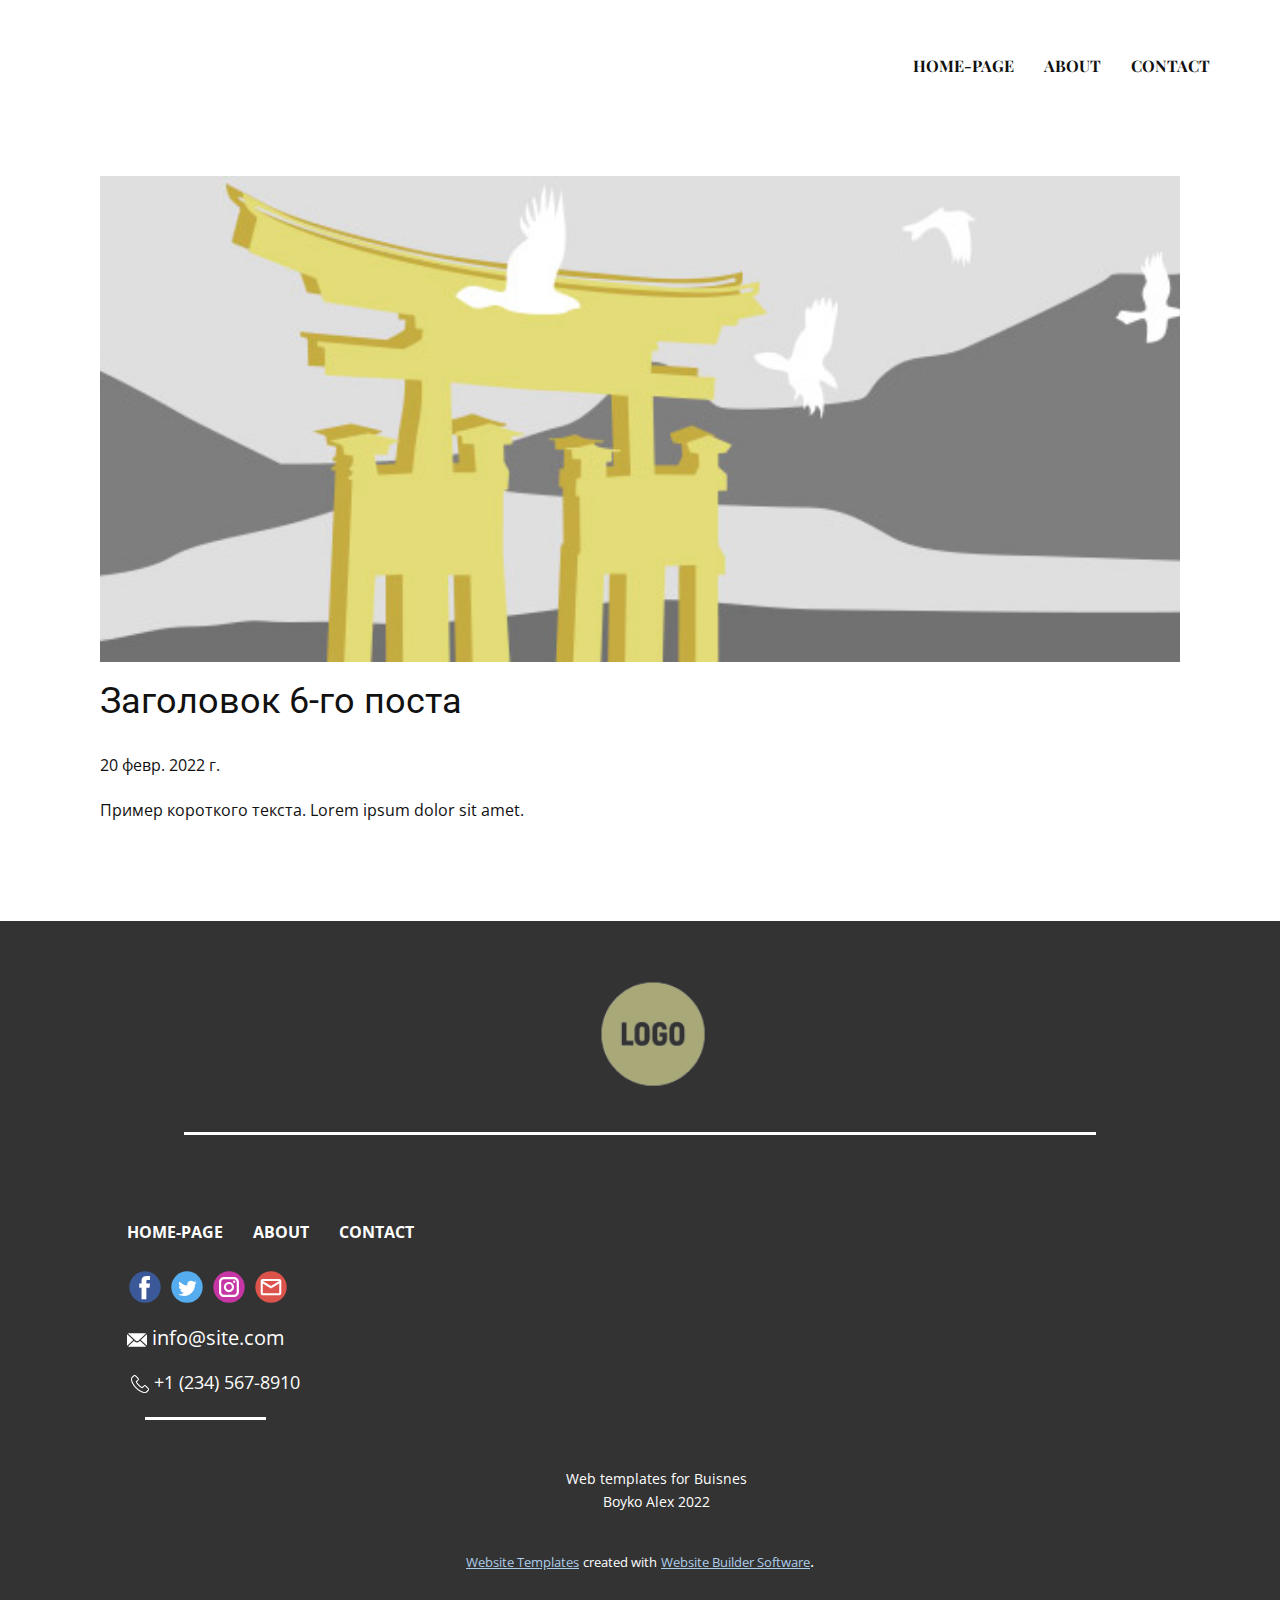
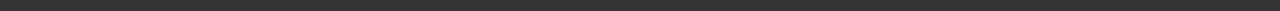
<file: blog/пост-5.html>
<!doctype html>
<html style="font-size: 16px;"><head>
    <meta name="viewport" content="width=device-width, initial-scale=1.0">
    <meta charset="utf-8">
    <meta name="keywords" content="Заголовок 1-го поста">
    <meta name="description" content="">
    <meta name="page_type" content="np-template-header-footer-from-plugin">
    <title>Заголовок 6-го поста</title>
    <link rel="stylesheet" href="../nicepage.css" media="screen">
<link rel="stylesheet" href="../Post-Template.css" media="screen">
    <script class="u-script" type="text/javascript" src="../jquery.js" defer=""></script>
    <script class="u-script" type="text/javascript" src="../nicepage.js" defer=""></script>
    <meta name="generator" content="Nicepage 4.3.3, nicepage.com">
    <link id="u-theme-google-font" rel="stylesheet" href="https://fonts.googleapis.com/css?family=Roboto:100,100i,300,300i,400,400i,500,500i,700,700i,900,900i|Open+Sans:300,300i,400,400i,600,600i,700,700i,800,800i">
    <link id="u-page-google-font" rel="stylesheet" href="https://fonts.googleapis.com/css?family=Playfair+Display:400,400i,500,500i,600,600i,700,700i,800,800i,900,900i">
    
    
    <script type="application/ld+json">{
		"@context": "http://schema.org",
		"@type": "Organization",
		"name": "",
		"sameAs": [
				"https://facebook.com/name",
				"https://twitter.com/name",
				"https://instagram.com/name"
		]
}</script>
    <meta name="theme-color" content="#478ac9">
    <meta name="twitter:site" content="@">
    <meta name="twitter:card" content="summary_large_image">
    <meta name="twitter:title" content="Post Template">
    <meta name="twitter:description" content="">
  </head>
  <body class="u-body"><header class="u-clearfix u-header" id="sec-5763"><div class="u-clearfix u-sheet u-valign-bottom u-sheet-1">
        <nav class="u-menu u-menu-dropdown u-offcanvas u-menu-1" data-responsive-from="MD">
          <div class="menu-collapse u-custom-font u-font-playfair-display" style="font-size: 1rem; letter-spacing: 0px; text-transform: uppercase; font-weight: 700;">
            <a class="u-button-style u-custom-active-border-color u-custom-border u-custom-border-color u-custom-borders u-custom-hover-border-color u-custom-left-right-menu-spacing u-custom-padding-bottom u-custom-text-active-color u-custom-text-color u-custom-text-hover-color u-custom-top-bottom-menu-spacing u-nav-link u-text-active-palette-1-base u-text-hover-palette-2-base" href="#">
              <svg class="u-svg-link" viewBox="0 0 24 24"><use xmlns:xlink="http://www.w3.org/1999/xlink" xlink:href="#menu-hamburger"></use></svg>
              <svg class="u-svg-content" version="1.1" id="menu-hamburger" viewBox="0 0 16 16" x="0px" y="0px" xmlns:xlink="http://www.w3.org/1999/xlink" xmlns="http://www.w3.org/2000/svg"><g><rect y="1" width="16" height="2"></rect><rect y="7" width="16" height="2"></rect><rect y="13" width="16" height="2"></rect>
</g></svg>
            </a>
          </div>
          <div class="u-custom-menu u-nav-container">
            <ul class="u-custom-font u-font-playfair-display u-nav u-spacing-30 u-unstyled u-nav-1"><li class="u-nav-item"><a class="u-border-2 u-border-active-custom-color-2 u-border-hover-custom-color-2 u-border-no-left u-border-no-right u-border-no-top u-button-style u-nav-link u-text-active-custom-color-2 u-text-hover-custom-color-2" href="../Home-page.html" style="padding: 10px 0px;">Home-page</a>
</li><li class="u-nav-item"><a class="u-border-2 u-border-active-custom-color-2 u-border-hover-custom-color-2 u-border-no-left u-border-no-right u-border-no-top u-button-style u-nav-link u-text-active-custom-color-2 u-text-hover-custom-color-2" href="../About.html" style="padding: 10px 0px;">About</a>
</li><li class="u-nav-item"><a class="u-border-2 u-border-active-custom-color-2 u-border-hover-custom-color-2 u-border-no-left u-border-no-right u-border-no-top u-button-style u-nav-link u-text-active-custom-color-2 u-text-hover-custom-color-2" href="../Contact.html" style="padding: 10px 0px;">Contact</a>
</li></ul>
          </div>
          <div class="u-custom-menu u-nav-container-collapse">
            <div class="u-black u-container-style u-inner-container-layout u-opacity u-opacity-95 u-sidenav">
              <div class="u-inner-container-layout u-sidenav-overflow">
                <div class="u-menu-close"></div>
                <ul class="u-align-justify u-nav u-popupmenu-items u-unstyled u-nav-2"><li class="u-nav-item"><a class="u-button-style u-nav-link" href="../Home-page.html" style="padding: 10px 0px;">Home-page</a>
</li><li class="u-nav-item"><a class="u-button-style u-nav-link" href="../About.html" style="padding: 10px 0px;">About</a>
</li><li class="u-nav-item"><a class="u-button-style u-nav-link" href="../Contact.html" style="padding: 10px 0px;">Contact</a>
</li></ul>
              </div>
            </div>
            <div class="u-black u-menu-overlay u-opacity u-opacity-70"></div>
          </div>
        </nav>
      </div></header>
    <section class="u-align-center u-clearfix u-section-1" id="sec-16be">
      <div class="u-clearfix u-sheet u-valign-middle-md u-valign-middle-sm u-valign-middle-xs u-sheet-1"><!--post_details--><!--post_details_options_json--><!--{"source":""}--><!--/post_details_options_json--><!--blog_post-->
        <div class="u-container-style u-expanded-width u-post-details u-post-details-1">
          <div class="u-container-layout u-valign-middle u-container-layout-1"><!--blog_post_image-->
            <img alt="" class="u-blog-control u-expanded-width u-image u-image-default u-image-1" src="[data-uri]"><!--/blog_post_image--><!--blog_post_header-->
            <h2 class="u-blog-control u-text u-text-1">Заголовок 6-го поста</h2><!--/blog_post_header--><!--blog_post_metadata-->
            <div class="u-blog-control u-metadata u-metadata-1"><!--blog_post_metadata_date-->
              <span class="u-meta-date u-meta-icon">20 февр. 2022 г.</span><!--/blog_post_metadata_date--><!--blog_post_metadata_category-->
              <!--/blog_post_metadata_category--><!--blog_post_metadata_comments-->
              <!--/blog_post_metadata_comments-->
            </div><!--/blog_post_metadata--><!--blog_post_content-->
            <div class="u-align-justify u-blog-control u-post-content u-text u-text-2 fr-view">
  Пример короткого текста. Lorem ipsum dolor sit amet.
  </div><!--/blog_post_content-->
          </div>
        </div><!--/blog_post--><!--/post_details-->
      </div>
    </section>
    
    
    <footer class="u-align-center u-clearfix u-footer u-grey-80 u-footer" id="sec-70cf"><div class="u-clearfix u-sheet u-valign-bottom u-sheet-1">
        <img class="u-image u-image-default u-image-1" src="../images/horizontal_on_white_by_logaster-removebg-preview.png" alt="" data-image-width="330" data-image-height="150">
        <div class="u-border-3 u-border-white u-line u-line-horizontal u-line-1"></div>
        <nav class="u-menu u-menu-dropdown u-offcanvas u-menu-1">
          <div class="menu-collapse" style="font-size: 1rem; letter-spacing: 0px; font-weight: 700; text-transform: uppercase;">
            <a class="u-button-style u-custom-active-border-color u-custom-border u-custom-border-color u-custom-borders u-custom-hover-border-color u-custom-left-right-menu-spacing u-custom-padding-bottom u-custom-text-active-color u-custom-text-color u-custom-text-hover-color u-custom-top-bottom-menu-spacing u-nav-link" href="#" style="padding: 2px 0px; font-size: calc(1em + 4px);">
              <svg class="u-svg-link" viewBox="0 0 24 24"><use xmlns:xlink="http://www.w3.org/1999/xlink" xlink:href="#svg-e0f8"></use></svg>
              <svg class="u-svg-content" version="1.1" id="svg-e0f8" viewBox="0 0 16 16" x="0px" y="0px" xmlns:xlink="http://www.w3.org/1999/xlink" xmlns="http://www.w3.org/2000/svg"><g><rect y="1" width="16" height="2"></rect><rect y="7" width="16" height="2"></rect><rect y="13" width="16" height="2"></rect>
</g></svg>
            </a>
          </div>
          <div class="u-custom-menu u-nav-container">
            <ul class="u-nav u-spacing-30 u-unstyled u-nav-1"><li class="u-nav-item"><a class="u-border-2 u-border-active-custom-color-2 u-border-hover-custom-color-2 u-border-no-left u-border-no-right u-border-no-top u-button-style u-nav-link u-text-active-custom-color-2 u-text-hover-grey-90 u-text-white" href="../Home-page.html" style="padding: 10px 0px;">Home-page</a>
</li><li class="u-nav-item"><a class="u-border-2 u-border-active-custom-color-2 u-border-hover-custom-color-2 u-border-no-left u-border-no-right u-border-no-top u-button-style u-nav-link u-text-active-custom-color-2 u-text-hover-grey-90 u-text-white" href="../About.html" style="padding: 10px 0px;">About</a>
</li><li class="u-nav-item"><a class="u-border-2 u-border-active-custom-color-2 u-border-hover-custom-color-2 u-border-no-left u-border-no-right u-border-no-top u-button-style u-nav-link u-text-active-custom-color-2 u-text-hover-grey-90 u-text-white" href="../Contact.html" style="padding: 10px 0px;">Contact</a>
</li></ul>
          </div>
          <div class="u-custom-menu u-nav-container-collapse">
            <div class="u-black u-container-style u-inner-container-layout u-opacity u-opacity-95 u-sidenav">
              <div class="u-inner-container-layout u-sidenav-overflow">
                <div class="u-menu-close"></div>
                <ul class="u-align-center u-nav u-popupmenu-items u-unstyled u-nav-2"><li class="u-nav-item"><a class="u-button-style u-nav-link" href="../Home-page.html">Home-page</a>
</li><li class="u-nav-item"><a class="u-button-style u-nav-link" href="../About.html">About</a>
</li><li class="u-nav-item"><a class="u-button-style u-nav-link" href="../Contact.html">Contact</a>
</li></ul>
              </div>
            </div>
            <div class="u-black u-menu-overlay u-opacity u-opacity-70"></div>
          </div>
        </nav>
        <div class="u-social-icons u-spacing-10 u-social-icons-1">
          <a class="u-social-url" title="facebook" target="_blank" href="https://facebook.com/name"><span class="u-icon u-social-facebook u-social-icon u-icon-1"><svg class="u-svg-link" preserveAspectRatio="xMidYMin slice" viewBox="0 0 112 112" style=""><use xmlns:xlink="http://www.w3.org/1999/xlink" xlink:href="#svg-ca4f"></use></svg><svg class="u-svg-content" viewBox="0 0 112 112" x="0" y="0" id="svg-ca4f"><circle fill="currentColor" cx="56.1" cy="56.1" r="55"></circle><path fill="#FFFFFF" d="M73.5,31.6h-9.1c-1.4,0-3.6,0.8-3.6,3.9v8.5h12.6L72,58.3H60.8v40.8H43.9V58.3h-8V43.9h8v-9.2
c0-6.7,3.1-17,17-17h12.5v13.9H73.5z"></path></svg></span>
          </a>
          <a class="u-social-url" title="twitter" target="_blank" href="https://twitter.com/name"><span class="u-icon u-social-icon u-social-twitter u-icon-2"><svg class="u-svg-link" preserveAspectRatio="xMidYMin slice" viewBox="0 0 112 112" style=""><use xmlns:xlink="http://www.w3.org/1999/xlink" xlink:href="#svg-e0cb"></use></svg><svg class="u-svg-content" viewBox="0 0 112 112" x="0" y="0" id="svg-e0cb"><circle fill="currentColor" class="st0" cx="56.1" cy="56.1" r="55"></circle><path fill="#FFFFFF" d="M83.8,47.3c0,0.6,0,1.2,0,1.7c0,17.7-13.5,38.2-38.2,38.2C38,87.2,31,85,25,81.2c1,0.1,2.1,0.2,3.2,0.2
c6.3,0,12.1-2.1,16.7-5.7c-5.9-0.1-10.8-4-12.5-9.3c0.8,0.2,1.7,0.2,2.5,0.2c1.2,0,2.4-0.2,3.5-0.5c-6.1-1.2-10.8-6.7-10.8-13.1
c0-0.1,0-0.1,0-0.2c1.8,1,3.9,1.6,6.1,1.7c-3.6-2.4-6-6.5-6-11.2c0-2.5,0.7-4.8,1.8-6.7c6.6,8.1,16.5,13.5,27.6,14
c-0.2-1-0.3-2-0.3-3.1c0-7.4,6-13.4,13.4-13.4c3.9,0,7.3,1.6,9.8,4.2c3.1-0.6,5.9-1.7,8.5-3.3c-1,3.1-3.1,5.8-5.9,7.4
c2.7-0.3,5.3-1,7.7-2.1C88.7,43,86.4,45.4,83.8,47.3z"></path></svg></span>
          </a>
          <a class="u-social-url" title="instagram" target="_blank" href="https://instagram.com/name"><span class="u-icon u-social-icon u-social-instagram u-icon-3"><svg class="u-svg-link" preserveAspectRatio="xMidYMin slice" viewBox="0 0 112 112" style=""><use xmlns:xlink="http://www.w3.org/1999/xlink" xlink:href="#svg-2186"></use></svg><svg class="u-svg-content" viewBox="0 0 112 112" x="0" y="0" id="svg-2186"><circle fill="currentColor" cx="56.1" cy="56.1" r="55"></circle><path fill="#FFFFFF" d="M55.9,38.2c-9.9,0-17.9,8-17.9,17.9C38,66,46,74,55.9,74c9.9,0,17.9-8,17.9-17.9C73.8,46.2,65.8,38.2,55.9,38.2
z M55.9,66.4c-5.7,0-10.3-4.6-10.3-10.3c-0.1-5.7,4.6-10.3,10.3-10.3c5.7,0,10.3,4.6,10.3,10.3C66.2,61.8,61.6,66.4,55.9,66.4z"></path><path fill="#FFFFFF" d="M74.3,33.5c-2.3,0-4.2,1.9-4.2,4.2s1.9,4.2,4.2,4.2s4.2-1.9,4.2-4.2S76.6,33.5,74.3,33.5z"></path><path fill="#FFFFFF" d="M73.1,21.3H38.6c-9.7,0-17.5,7.9-17.5,17.5v34.5c0,9.7,7.9,17.6,17.5,17.6h34.5c9.7,0,17.5-7.9,17.5-17.5V38.8
C90.6,29.1,82.7,21.3,73.1,21.3z M83,73.3c0,5.5-4.5,9.9-9.9,9.9H38.6c-5.5,0-9.9-4.5-9.9-9.9V38.8c0-5.5,4.5-9.9,9.9-9.9h34.5
c5.5,0,9.9,4.5,9.9,9.9V73.3z"></path></svg></span>
          </a>
          <a class="u-social-url" target="_blank" data-type="Email" title="Email" href=""><span class="u-icon u-social-email u-social-icon u-icon-4"><svg class="u-svg-link" preserveAspectRatio="xMidYMin slice" viewBox="0 0 112 112" style=""><use xmlns:xlink="http://www.w3.org/1999/xlink" xlink:href="#svg-3025"></use></svg><svg class="u-svg-content" viewBox="0 0 112 112" x="0" y="0" id="svg-3025"><circle fill="currentColor" cx="56.1" cy="56.1" r="55"></circle><path id="path3864" fill="#FFFFFF" d="M27.2,28h57.6c4,0,7.2,3.2,7.2,7.2l0,0v42.7c0,3.9-3.2,7.2-7.2,7.2l0,0H27.2
	c-4,0-7.2-3.2-7.2-7.2V35.2C20,31.1,23.2,28,27.2,28 M56,52.9l28.8-17.8H27.2L56,52.9 M27.2,77.7h57.6V43.5L56,61.3L27.2,43.5V77.7z
	"></path></svg></span>
          </a>
        </div>
        <a href="../mailto:info@site.com" class="u-active-none u-border-none u-bottom-left-radius-0 u-bottom-right-radius-0 u-btn u-btn-rectangle u-button-style u-hover-none u-none u-radius-0 u-text-body-alt-color u-top-left-radius-0 u-top-right-radius-0 u-btn-1"><span class="u-icon u-text-white u-icon-5"><svg class="u-svg-content" viewBox="0 0 24 16" x="0px" y="0px" style="width: 1em; height: 1em;"><path fill="currentColor" d="M23.8,1.1l-7.3,6.8l7.3,6.8c0.1-0.2,0.2-0.6,0.2-0.9V2C24,1.7,23.9,1.4,23.8,1.1z M21.8,0H2.2
	c-0.4,0-0.7,0.1-1,0.2L10.6,9c0.8,0.8,2.2,0.8,3,0l9.2-8.7C22.6,0.1,22.2,0,21.8,0z M0.2,1.1C0.1,1.4,0,1.7,0,2V14
	c0,0.3,0.1,0.6,0.2,0.9l7.3-6.8L0.2,1.1z M15.5,9l-1.1,1c-1.3,1.2-3.6,1.2-4.9,0l-1-1l-7.3,6.8c0.2,0.1,0.6,0.2,1,0.2H22
	c0.4,0,0.6-0.1,1-0.2L15.5,9z"></path></svg><img></span>&nbsp;info@site.com
        </a>
        <a href="https://nicepage.com/c/blog-posts-website-mockup" class="u-active-none u-bottom-left-radius-0 u-bottom-right-radius-0 u-btn u-btn-rectangle u-button-style u-hover-none u-none u-radius-0 u-text-body-alt-color u-top-left-radius-0 u-top-right-radius-0 u-btn-2"><span class="u-file-icon u-icon u-text-white u-icon-6"><img src="../images/4.png" alt=""></span>&nbsp;+1 (234) 567-8910
        </a>
        <div class="u-border-3 u-border-white u-line u-line-horizontal u-line-2"></div>
        <p class="u-small-text u-text u-text-variant u-text-1">Web templates for Buisnes<br>Boyko Alex&nbsp;2022
        </p>
      </div></footer>
    <section class="u-backlink u-clearfix u-grey-80">
      <a class="u-link" href="https://nicepage.com/website-templates" target="_blank">
        <span>Website Templates</span>
      </a>
      <p class="u-text">
        <span>created with</span>
      </p>
      <a class="u-link" href="" target="_blank">
        <span>Website Builder Software</span>
      </a>. 
    </section>
  
</body></html>
</file>
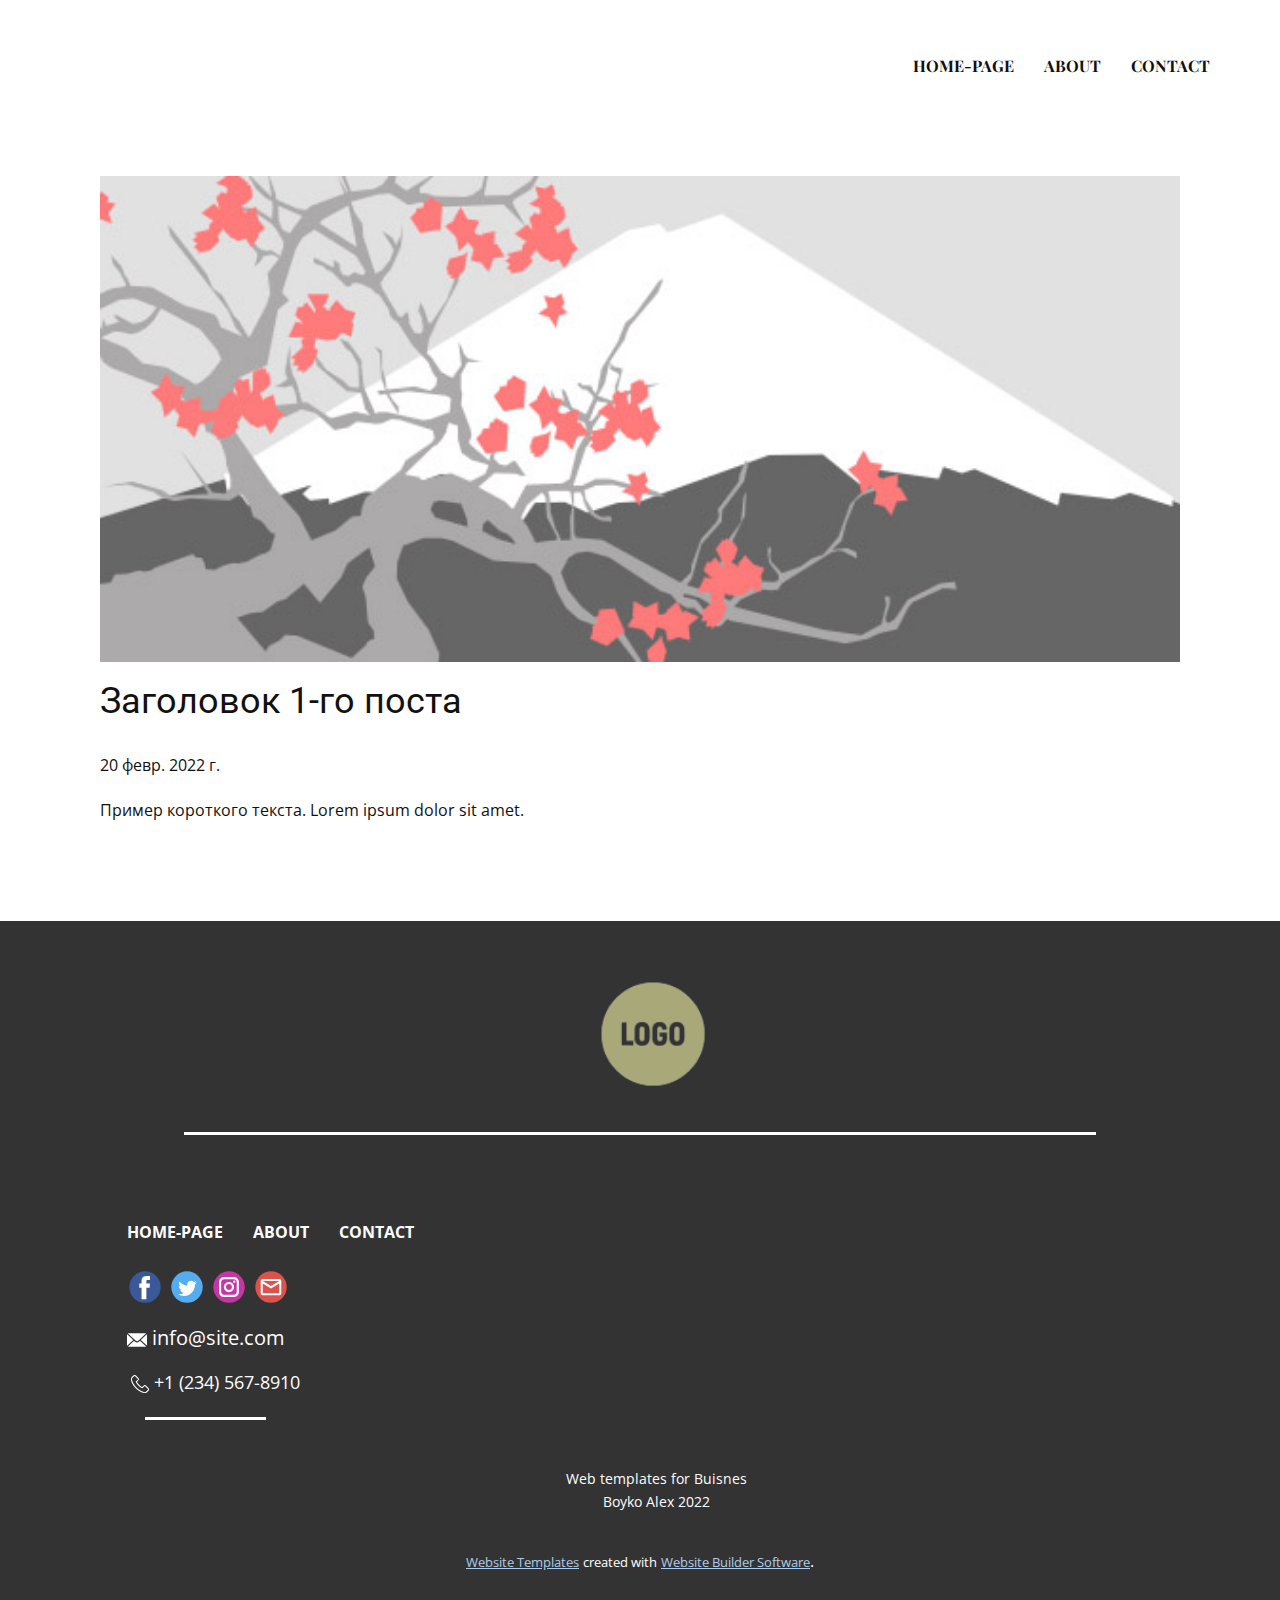
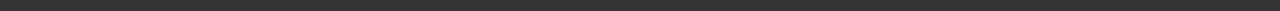
<file: blog/пост.html>
<!doctype html>
<html style="font-size: 16px;"><head>
    <meta name="viewport" content="width=device-width, initial-scale=1.0">
    <meta charset="utf-8">
    <meta name="keywords" content="Заголовок 1-го поста">
    <meta name="description" content="">
    <meta name="page_type" content="np-template-header-footer-from-plugin">
    <title>Заголовок 1-го поста</title>
    <link rel="stylesheet" href="../nicepage.css" media="screen">
<link rel="stylesheet" href="../Post-Template.css" media="screen">
    <script class="u-script" type="text/javascript" src="../jquery.js" defer=""></script>
    <script class="u-script" type="text/javascript" src="../nicepage.js" defer=""></script>
    <meta name="generator" content="Nicepage 4.3.3, nicepage.com">
    <link id="u-theme-google-font" rel="stylesheet" href="https://fonts.googleapis.com/css?family=Roboto:100,100i,300,300i,400,400i,500,500i,700,700i,900,900i|Open+Sans:300,300i,400,400i,600,600i,700,700i,800,800i">
    <link id="u-page-google-font" rel="stylesheet" href="https://fonts.googleapis.com/css?family=Playfair+Display:400,400i,500,500i,600,600i,700,700i,800,800i,900,900i">
    
    
    <script type="application/ld+json">{
		"@context": "http://schema.org",
		"@type": "Organization",
		"name": "",
		"sameAs": [
				"https://facebook.com/name",
				"https://twitter.com/name",
				"https://instagram.com/name"
		]
}</script>
    <meta name="theme-color" content="#478ac9">
    <meta name="twitter:site" content="@">
    <meta name="twitter:card" content="summary_large_image">
    <meta name="twitter:title" content="Post Template">
    <meta name="twitter:description" content="">
  </head>
  <body class="u-body"><header class="u-clearfix u-header" id="sec-5763"><div class="u-clearfix u-sheet u-valign-bottom u-sheet-1">
        <nav class="u-menu u-menu-dropdown u-offcanvas u-menu-1" data-responsive-from="MD">
          <div class="menu-collapse u-custom-font u-font-playfair-display" style="font-size: 1rem; letter-spacing: 0px; text-transform: uppercase; font-weight: 700;">
            <a class="u-button-style u-custom-active-border-color u-custom-border u-custom-border-color u-custom-borders u-custom-hover-border-color u-custom-left-right-menu-spacing u-custom-padding-bottom u-custom-text-active-color u-custom-text-color u-custom-text-hover-color u-custom-top-bottom-menu-spacing u-nav-link u-text-active-palette-1-base u-text-hover-palette-2-base" href="#">
              <svg class="u-svg-link" viewBox="0 0 24 24"><use xmlns:xlink="http://www.w3.org/1999/xlink" xlink:href="#menu-hamburger"></use></svg>
              <svg class="u-svg-content" version="1.1" id="menu-hamburger" viewBox="0 0 16 16" x="0px" y="0px" xmlns:xlink="http://www.w3.org/1999/xlink" xmlns="http://www.w3.org/2000/svg"><g><rect y="1" width="16" height="2"></rect><rect y="7" width="16" height="2"></rect><rect y="13" width="16" height="2"></rect>
</g></svg>
            </a>
          </div>
          <div class="u-custom-menu u-nav-container">
            <ul class="u-custom-font u-font-playfair-display u-nav u-spacing-30 u-unstyled u-nav-1"><li class="u-nav-item"><a class="u-border-2 u-border-active-custom-color-2 u-border-hover-custom-color-2 u-border-no-left u-border-no-right u-border-no-top u-button-style u-nav-link u-text-active-custom-color-2 u-text-hover-custom-color-2" href="../Home-page.html" style="padding: 10px 0px;">Home-page</a>
</li><li class="u-nav-item"><a class="u-border-2 u-border-active-custom-color-2 u-border-hover-custom-color-2 u-border-no-left u-border-no-right u-border-no-top u-button-style u-nav-link u-text-active-custom-color-2 u-text-hover-custom-color-2" href="../About.html" style="padding: 10px 0px;">About</a>
</li><li class="u-nav-item"><a class="u-border-2 u-border-active-custom-color-2 u-border-hover-custom-color-2 u-border-no-left u-border-no-right u-border-no-top u-button-style u-nav-link u-text-active-custom-color-2 u-text-hover-custom-color-2" href="../Contact.html" style="padding: 10px 0px;">Contact</a>
</li></ul>
          </div>
          <div class="u-custom-menu u-nav-container-collapse">
            <div class="u-black u-container-style u-inner-container-layout u-opacity u-opacity-95 u-sidenav">
              <div class="u-inner-container-layout u-sidenav-overflow">
                <div class="u-menu-close"></div>
                <ul class="u-align-justify u-nav u-popupmenu-items u-unstyled u-nav-2"><li class="u-nav-item"><a class="u-button-style u-nav-link" href="../Home-page.html" style="padding: 10px 0px;">Home-page</a>
</li><li class="u-nav-item"><a class="u-button-style u-nav-link" href="../About.html" style="padding: 10px 0px;">About</a>
</li><li class="u-nav-item"><a class="u-button-style u-nav-link" href="../Contact.html" style="padding: 10px 0px;">Contact</a>
</li></ul>
              </div>
            </div>
            <div class="u-black u-menu-overlay u-opacity u-opacity-70"></div>
          </div>
        </nav>
      </div></header>
    <section class="u-align-center u-clearfix u-section-1" id="sec-16be">
      <div class="u-clearfix u-sheet u-valign-middle-md u-valign-middle-sm u-valign-middle-xs u-sheet-1"><!--post_details--><!--post_details_options_json--><!--{"source":""}--><!--/post_details_options_json--><!--blog_post-->
        <div class="u-container-style u-expanded-width u-post-details u-post-details-1">
          <div class="u-container-layout u-valign-middle u-container-layout-1"><!--blog_post_image-->
            <img alt="" class="u-blog-control u-expanded-width u-image u-image-default u-image-1" src="[data-uri]"><!--/blog_post_image--><!--blog_post_header-->
            <h2 class="u-blog-control u-text u-text-1">Заголовок 1-го поста</h2><!--/blog_post_header--><!--blog_post_metadata-->
            <div class="u-blog-control u-metadata u-metadata-1"><!--blog_post_metadata_date-->
              <span class="u-meta-date u-meta-icon">20 февр. 2022 г.</span><!--/blog_post_metadata_date--><!--blog_post_metadata_category-->
              <!--/blog_post_metadata_category--><!--blog_post_metadata_comments-->
              <!--/blog_post_metadata_comments-->
            </div><!--/blog_post_metadata--><!--blog_post_content-->
            <div class="u-align-justify u-blog-control u-post-content u-text u-text-2 fr-view">
  Пример короткого текста. Lorem ipsum dolor sit amet.
  </div><!--/blog_post_content-->
          </div>
        </div><!--/blog_post--><!--/post_details-->
      </div>
    </section>
    
    
    <footer class="u-align-center u-clearfix u-footer u-grey-80 u-footer" id="sec-70cf"><div class="u-clearfix u-sheet u-valign-bottom u-sheet-1">
        <img class="u-image u-image-default u-image-1" src="../images/horizontal_on_white_by_logaster-removebg-preview.png" alt="" data-image-width="330" data-image-height="150">
        <div class="u-border-3 u-border-white u-line u-line-horizontal u-line-1"></div>
        <nav class="u-menu u-menu-dropdown u-offcanvas u-menu-1">
          <div class="menu-collapse" style="font-size: 1rem; letter-spacing: 0px; font-weight: 700; text-transform: uppercase;">
            <a class="u-button-style u-custom-active-border-color u-custom-border u-custom-border-color u-custom-borders u-custom-hover-border-color u-custom-left-right-menu-spacing u-custom-padding-bottom u-custom-text-active-color u-custom-text-color u-custom-text-hover-color u-custom-top-bottom-menu-spacing u-nav-link" href="#" style="padding: 2px 0px; font-size: calc(1em + 4px);">
              <svg class="u-svg-link" viewBox="0 0 24 24"><use xmlns:xlink="http://www.w3.org/1999/xlink" xlink:href="#svg-e0f8"></use></svg>
              <svg class="u-svg-content" version="1.1" id="svg-e0f8" viewBox="0 0 16 16" x="0px" y="0px" xmlns:xlink="http://www.w3.org/1999/xlink" xmlns="http://www.w3.org/2000/svg"><g><rect y="1" width="16" height="2"></rect><rect y="7" width="16" height="2"></rect><rect y="13" width="16" height="2"></rect>
</g></svg>
            </a>
          </div>
          <div class="u-custom-menu u-nav-container">
            <ul class="u-nav u-spacing-30 u-unstyled u-nav-1"><li class="u-nav-item"><a class="u-border-2 u-border-active-custom-color-2 u-border-hover-custom-color-2 u-border-no-left u-border-no-right u-border-no-top u-button-style u-nav-link u-text-active-custom-color-2 u-text-hover-grey-90 u-text-white" href="../Home-page.html" style="padding: 10px 0px;">Home-page</a>
</li><li class="u-nav-item"><a class="u-border-2 u-border-active-custom-color-2 u-border-hover-custom-color-2 u-border-no-left u-border-no-right u-border-no-top u-button-style u-nav-link u-text-active-custom-color-2 u-text-hover-grey-90 u-text-white" href="../About.html" style="padding: 10px 0px;">About</a>
</li><li class="u-nav-item"><a class="u-border-2 u-border-active-custom-color-2 u-border-hover-custom-color-2 u-border-no-left u-border-no-right u-border-no-top u-button-style u-nav-link u-text-active-custom-color-2 u-text-hover-grey-90 u-text-white" href="../Contact.html" style="padding: 10px 0px;">Contact</a>
</li></ul>
          </div>
          <div class="u-custom-menu u-nav-container-collapse">
            <div class="u-black u-container-style u-inner-container-layout u-opacity u-opacity-95 u-sidenav">
              <div class="u-inner-container-layout u-sidenav-overflow">
                <div class="u-menu-close"></div>
                <ul class="u-align-center u-nav u-popupmenu-items u-unstyled u-nav-2"><li class="u-nav-item"><a class="u-button-style u-nav-link" href="../Home-page.html">Home-page</a>
</li><li class="u-nav-item"><a class="u-button-style u-nav-link" href="../About.html">About</a>
</li><li class="u-nav-item"><a class="u-button-style u-nav-link" href="../Contact.html">Contact</a>
</li></ul>
              </div>
            </div>
            <div class="u-black u-menu-overlay u-opacity u-opacity-70"></div>
          </div>
        </nav>
        <div class="u-social-icons u-spacing-10 u-social-icons-1">
          <a class="u-social-url" title="facebook" target="_blank" href="https://facebook.com/name"><span class="u-icon u-social-facebook u-social-icon u-icon-1"><svg class="u-svg-link" preserveAspectRatio="xMidYMin slice" viewBox="0 0 112 112" style=""><use xmlns:xlink="http://www.w3.org/1999/xlink" xlink:href="#svg-ca4f"></use></svg><svg class="u-svg-content" viewBox="0 0 112 112" x="0" y="0" id="svg-ca4f"><circle fill="currentColor" cx="56.1" cy="56.1" r="55"></circle><path fill="#FFFFFF" d="M73.5,31.6h-9.1c-1.4,0-3.6,0.8-3.6,3.9v8.5h12.6L72,58.3H60.8v40.8H43.9V58.3h-8V43.9h8v-9.2
c0-6.7,3.1-17,17-17h12.5v13.9H73.5z"></path></svg></span>
          </a>
          <a class="u-social-url" title="twitter" target="_blank" href="https://twitter.com/name"><span class="u-icon u-social-icon u-social-twitter u-icon-2"><svg class="u-svg-link" preserveAspectRatio="xMidYMin slice" viewBox="0 0 112 112" style=""><use xmlns:xlink="http://www.w3.org/1999/xlink" xlink:href="#svg-e0cb"></use></svg><svg class="u-svg-content" viewBox="0 0 112 112" x="0" y="0" id="svg-e0cb"><circle fill="currentColor" class="st0" cx="56.1" cy="56.1" r="55"></circle><path fill="#FFFFFF" d="M83.8,47.3c0,0.6,0,1.2,0,1.7c0,17.7-13.5,38.2-38.2,38.2C38,87.2,31,85,25,81.2c1,0.1,2.1,0.2,3.2,0.2
c6.3,0,12.1-2.1,16.7-5.7c-5.9-0.1-10.8-4-12.5-9.3c0.8,0.2,1.7,0.2,2.5,0.2c1.2,0,2.4-0.2,3.5-0.5c-6.1-1.2-10.8-6.7-10.8-13.1
c0-0.1,0-0.1,0-0.2c1.8,1,3.9,1.6,6.1,1.7c-3.6-2.4-6-6.5-6-11.2c0-2.5,0.7-4.8,1.8-6.7c6.6,8.1,16.5,13.5,27.6,14
c-0.2-1-0.3-2-0.3-3.1c0-7.4,6-13.4,13.4-13.4c3.9,0,7.3,1.6,9.8,4.2c3.1-0.6,5.9-1.7,8.5-3.3c-1,3.1-3.1,5.8-5.9,7.4
c2.7-0.3,5.3-1,7.7-2.1C88.7,43,86.4,45.4,83.8,47.3z"></path></svg></span>
          </a>
          <a class="u-social-url" title="instagram" target="_blank" href="https://instagram.com/name"><span class="u-icon u-social-icon u-social-instagram u-icon-3"><svg class="u-svg-link" preserveAspectRatio="xMidYMin slice" viewBox="0 0 112 112" style=""><use xmlns:xlink="http://www.w3.org/1999/xlink" xlink:href="#svg-2186"></use></svg><svg class="u-svg-content" viewBox="0 0 112 112" x="0" y="0" id="svg-2186"><circle fill="currentColor" cx="56.1" cy="56.1" r="55"></circle><path fill="#FFFFFF" d="M55.9,38.2c-9.9,0-17.9,8-17.9,17.9C38,66,46,74,55.9,74c9.9,0,17.9-8,17.9-17.9C73.8,46.2,65.8,38.2,55.9,38.2
z M55.9,66.4c-5.7,0-10.3-4.6-10.3-10.3c-0.1-5.7,4.6-10.3,10.3-10.3c5.7,0,10.3,4.6,10.3,10.3C66.2,61.8,61.6,66.4,55.9,66.4z"></path><path fill="#FFFFFF" d="M74.3,33.5c-2.3,0-4.2,1.9-4.2,4.2s1.9,4.2,4.2,4.2s4.2-1.9,4.2-4.2S76.6,33.5,74.3,33.5z"></path><path fill="#FFFFFF" d="M73.1,21.3H38.6c-9.7,0-17.5,7.9-17.5,17.5v34.5c0,9.7,7.9,17.6,17.5,17.6h34.5c9.7,0,17.5-7.9,17.5-17.5V38.8
C90.6,29.1,82.7,21.3,73.1,21.3z M83,73.3c0,5.5-4.5,9.9-9.9,9.9H38.6c-5.5,0-9.9-4.5-9.9-9.9V38.8c0-5.5,4.5-9.9,9.9-9.9h34.5
c5.5,0,9.9,4.5,9.9,9.9V73.3z"></path></svg></span>
          </a>
          <a class="u-social-url" target="_blank" data-type="Email" title="Email" href=""><span class="u-icon u-social-email u-social-icon u-icon-4"><svg class="u-svg-link" preserveAspectRatio="xMidYMin slice" viewBox="0 0 112 112" style=""><use xmlns:xlink="http://www.w3.org/1999/xlink" xlink:href="#svg-3025"></use></svg><svg class="u-svg-content" viewBox="0 0 112 112" x="0" y="0" id="svg-3025"><circle fill="currentColor" cx="56.1" cy="56.1" r="55"></circle><path id="path3864" fill="#FFFFFF" d="M27.2,28h57.6c4,0,7.2,3.2,7.2,7.2l0,0v42.7c0,3.9-3.2,7.2-7.2,7.2l0,0H27.2
	c-4,0-7.2-3.2-7.2-7.2V35.2C20,31.1,23.2,28,27.2,28 M56,52.9l28.8-17.8H27.2L56,52.9 M27.2,77.7h57.6V43.5L56,61.3L27.2,43.5V77.7z
	"></path></svg></span>
          </a>
        </div>
        <a href="../mailto:info@site.com" class="u-active-none u-border-none u-bottom-left-radius-0 u-bottom-right-radius-0 u-btn u-btn-rectangle u-button-style u-hover-none u-none u-radius-0 u-text-body-alt-color u-top-left-radius-0 u-top-right-radius-0 u-btn-1"><span class="u-icon u-text-white u-icon-5"><svg class="u-svg-content" viewBox="0 0 24 16" x="0px" y="0px" style="width: 1em; height: 1em;"><path fill="currentColor" d="M23.8,1.1l-7.3,6.8l7.3,6.8c0.1-0.2,0.2-0.6,0.2-0.9V2C24,1.7,23.9,1.4,23.8,1.1z M21.8,0H2.2
	c-0.4,0-0.7,0.1-1,0.2L10.6,9c0.8,0.8,2.2,0.8,3,0l9.2-8.7C22.6,0.1,22.2,0,21.8,0z M0.2,1.1C0.1,1.4,0,1.7,0,2V14
	c0,0.3,0.1,0.6,0.2,0.9l7.3-6.8L0.2,1.1z M15.5,9l-1.1,1c-1.3,1.2-3.6,1.2-4.9,0l-1-1l-7.3,6.8c0.2,0.1,0.6,0.2,1,0.2H22
	c0.4,0,0.6-0.1,1-0.2L15.5,9z"></path></svg><img></span>&nbsp;info@site.com
        </a>
        <a href="https://nicepage.com/c/blog-posts-website-mockup" class="u-active-none u-bottom-left-radius-0 u-bottom-right-radius-0 u-btn u-btn-rectangle u-button-style u-hover-none u-none u-radius-0 u-text-body-alt-color u-top-left-radius-0 u-top-right-radius-0 u-btn-2"><span class="u-file-icon u-icon u-text-white u-icon-6"><img src="../images/4.png" alt=""></span>&nbsp;+1 (234) 567-8910
        </a>
        <div class="u-border-3 u-border-white u-line u-line-horizontal u-line-2"></div>
        <p class="u-small-text u-text u-text-variant u-text-1">Web templates for Buisnes<br>Boyko Alex&nbsp;2022
        </p>
      </div></footer>
    <section class="u-backlink u-clearfix u-grey-80">
      <a class="u-link" href="https://nicepage.com/website-templates" target="_blank">
        <span>Website Templates</span>
      </a>
      <p class="u-text">
        <span>created with</span>
      </p>
      <a class="u-link" href="" target="_blank">
        <span>Website Builder Software</span>
      </a>. 
    </section>
  
</body></html>
</file>
